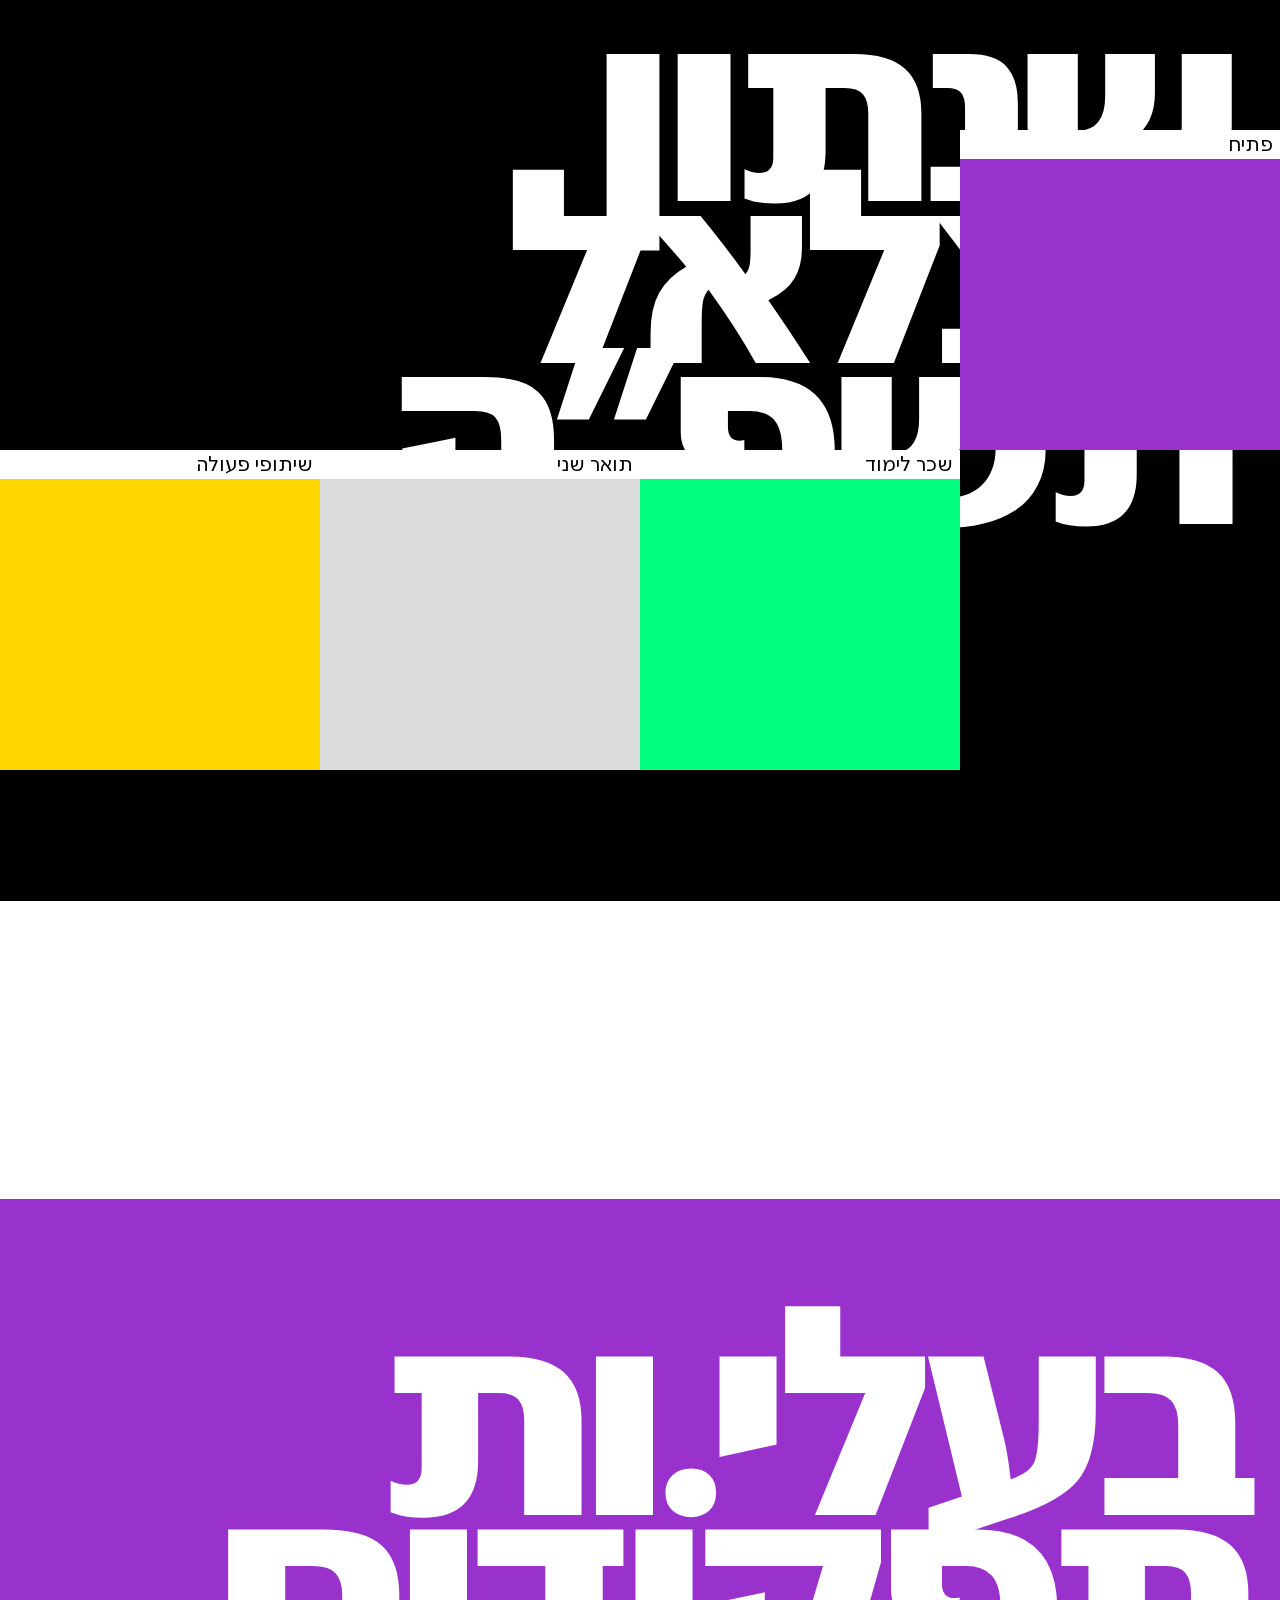
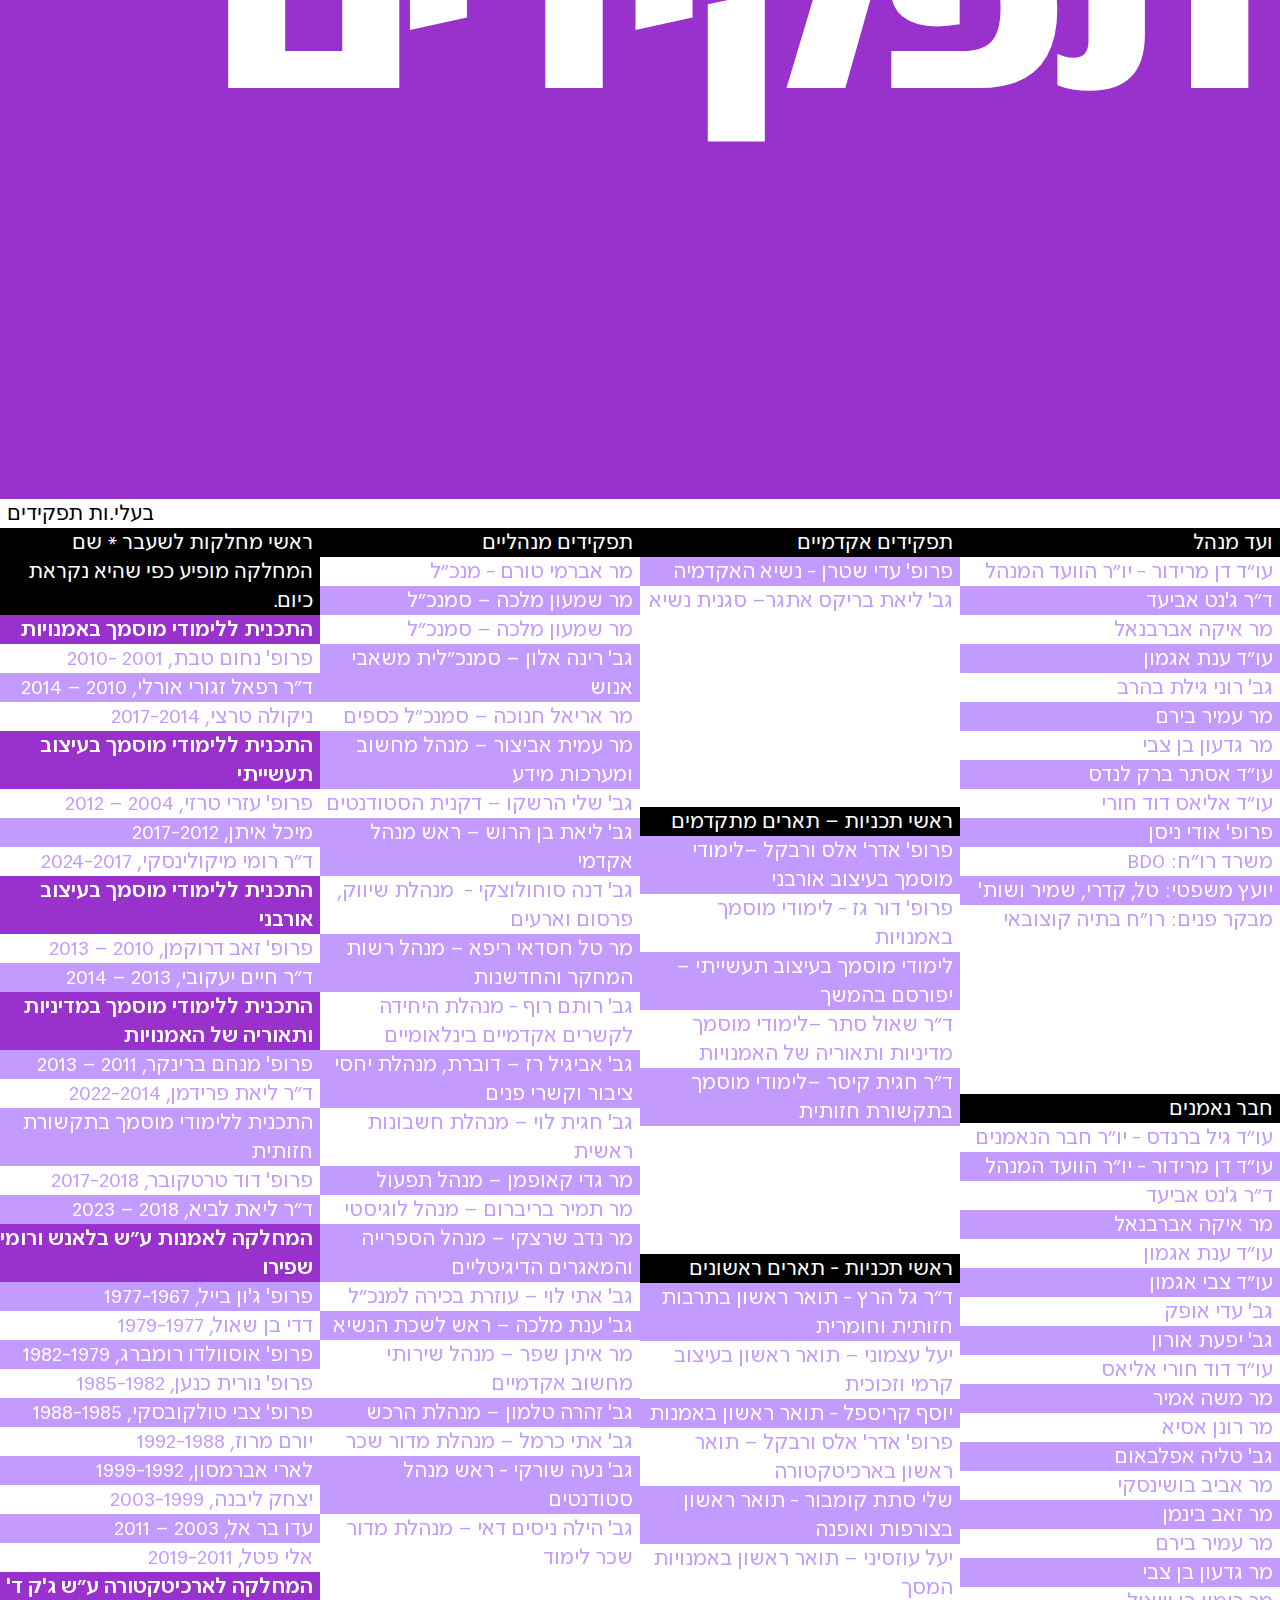
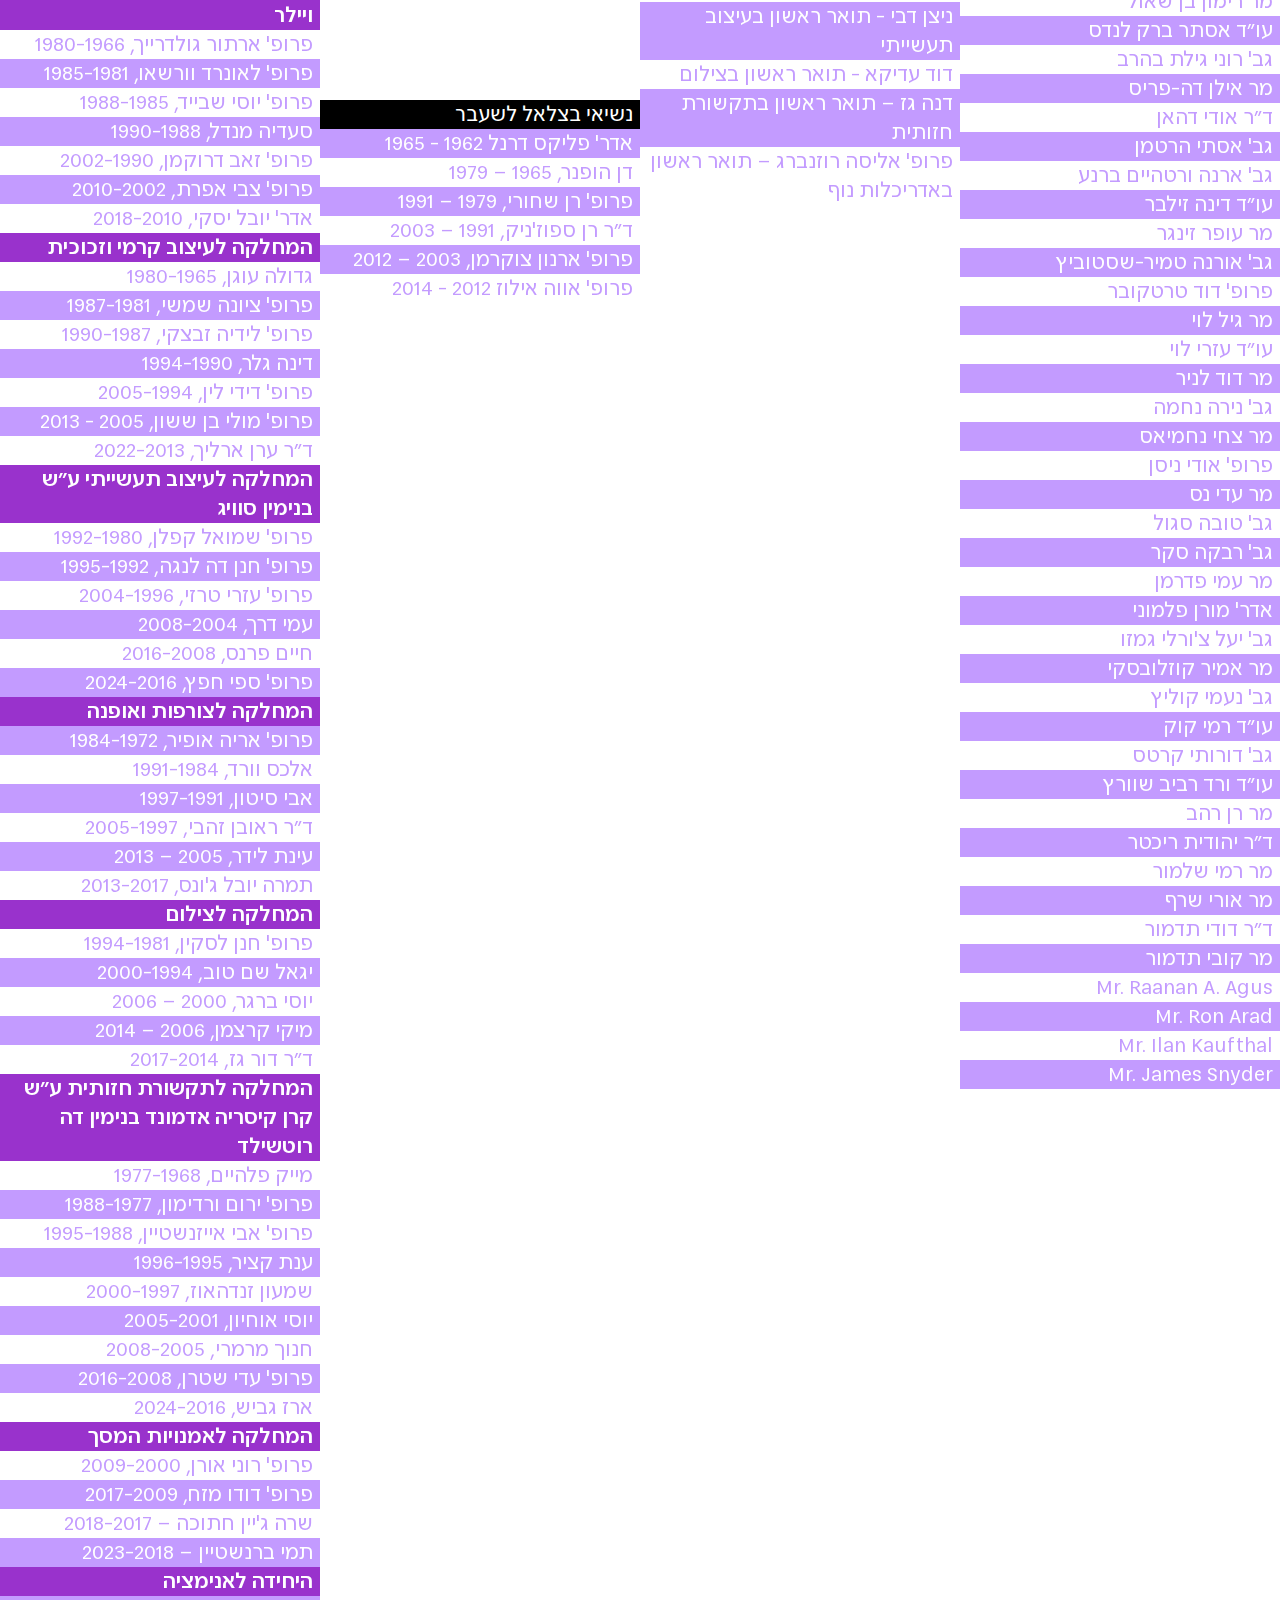
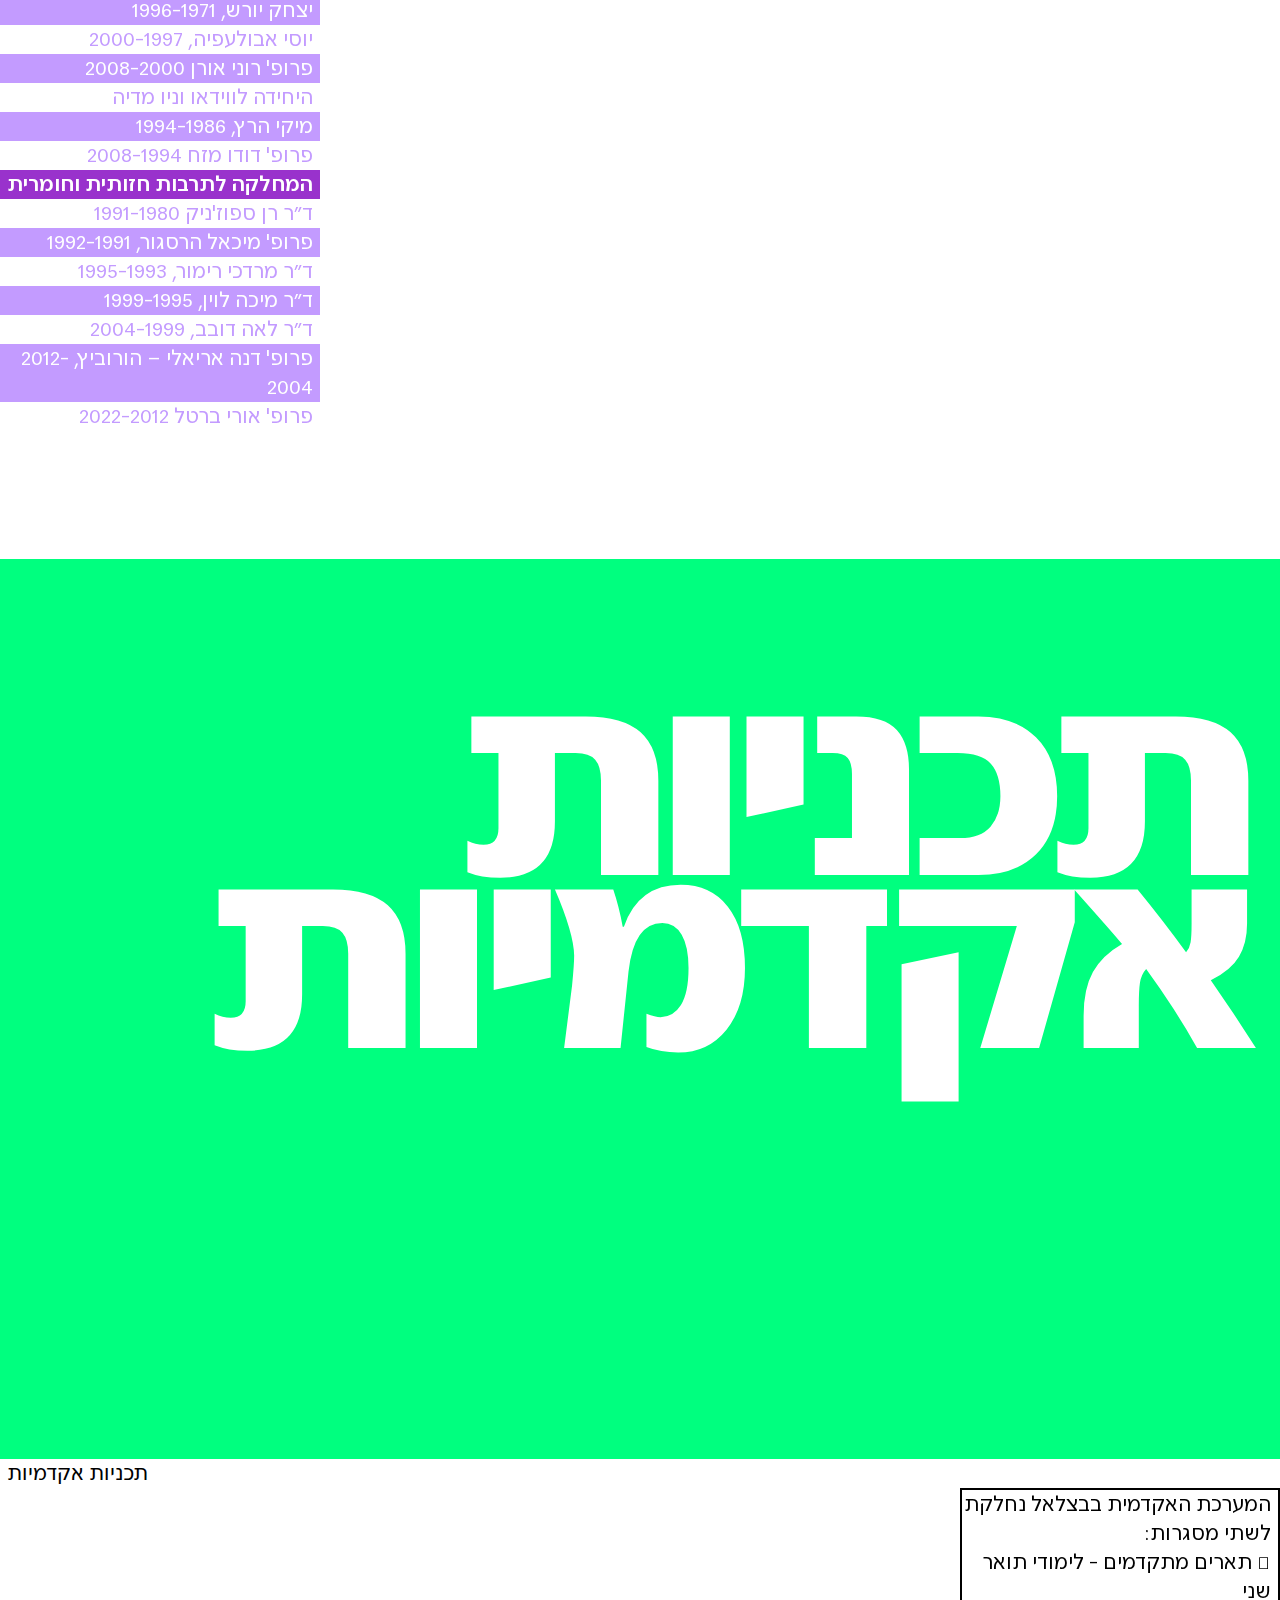
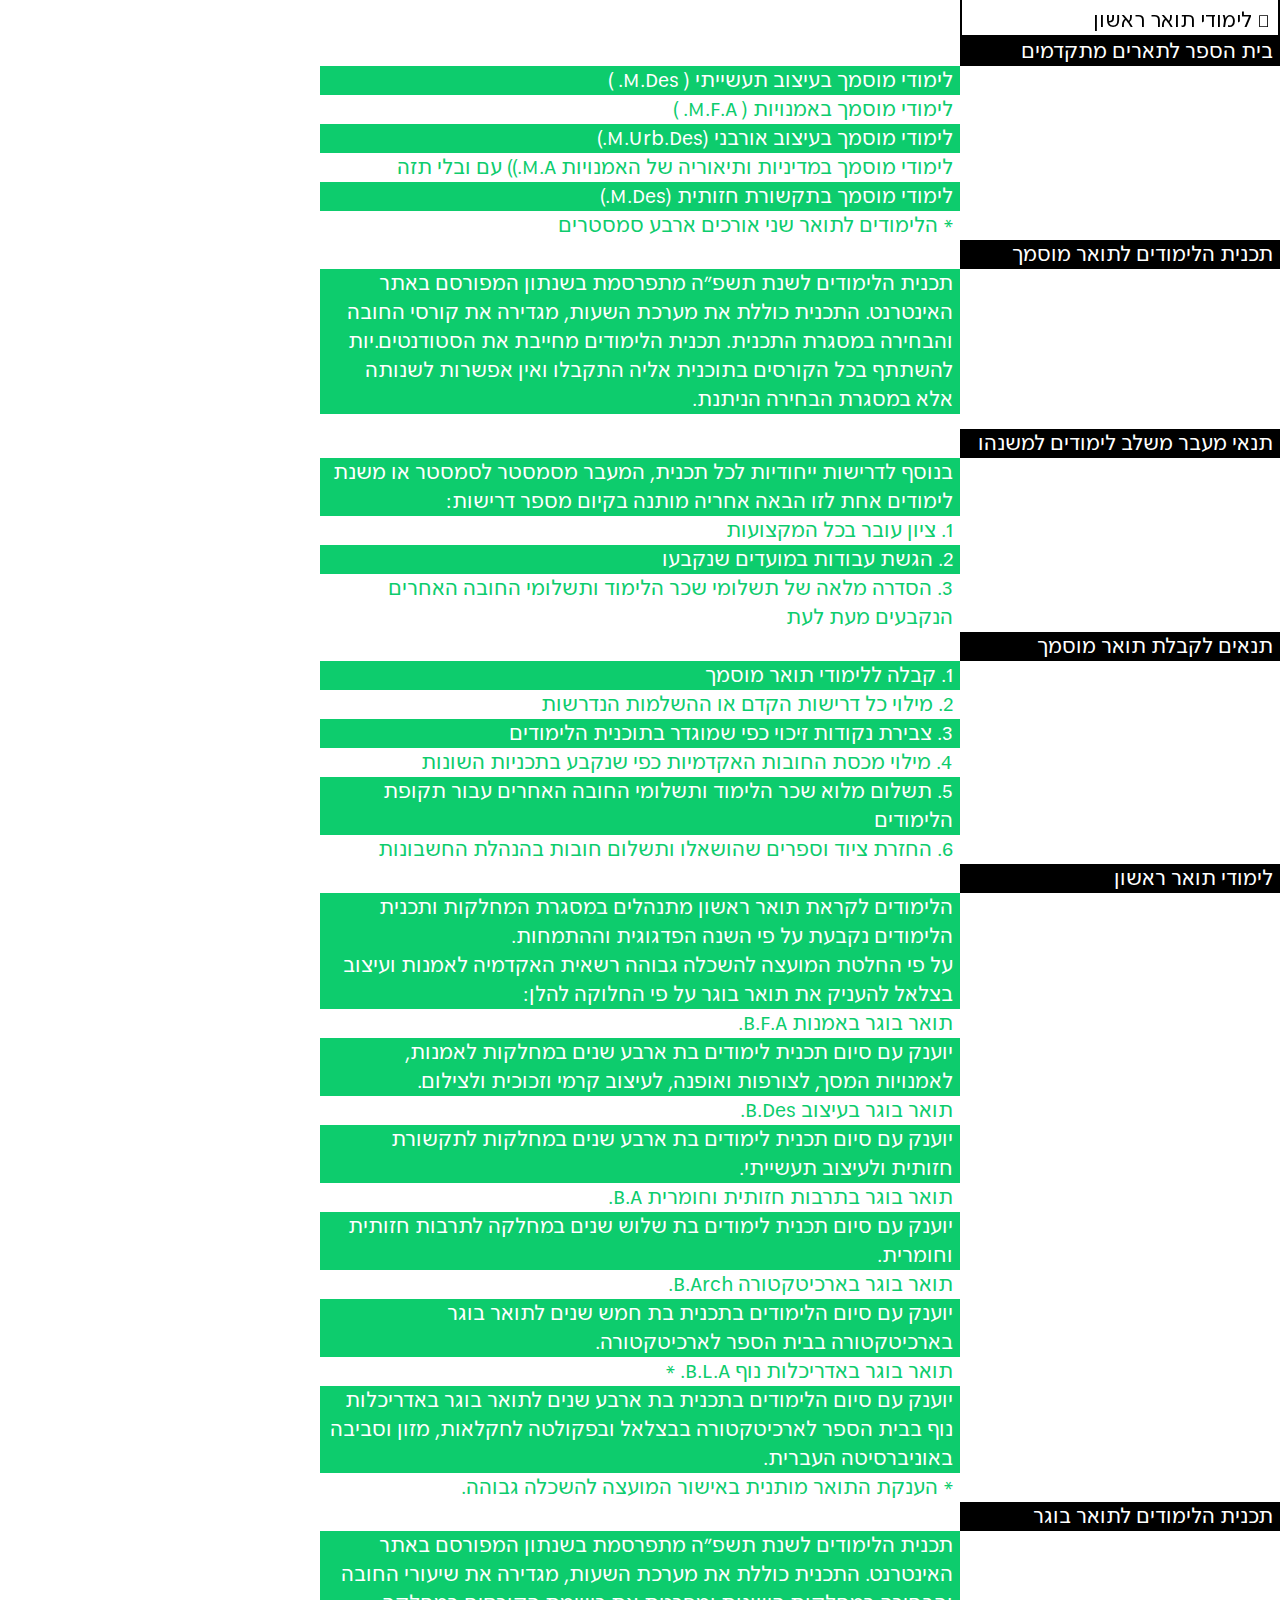
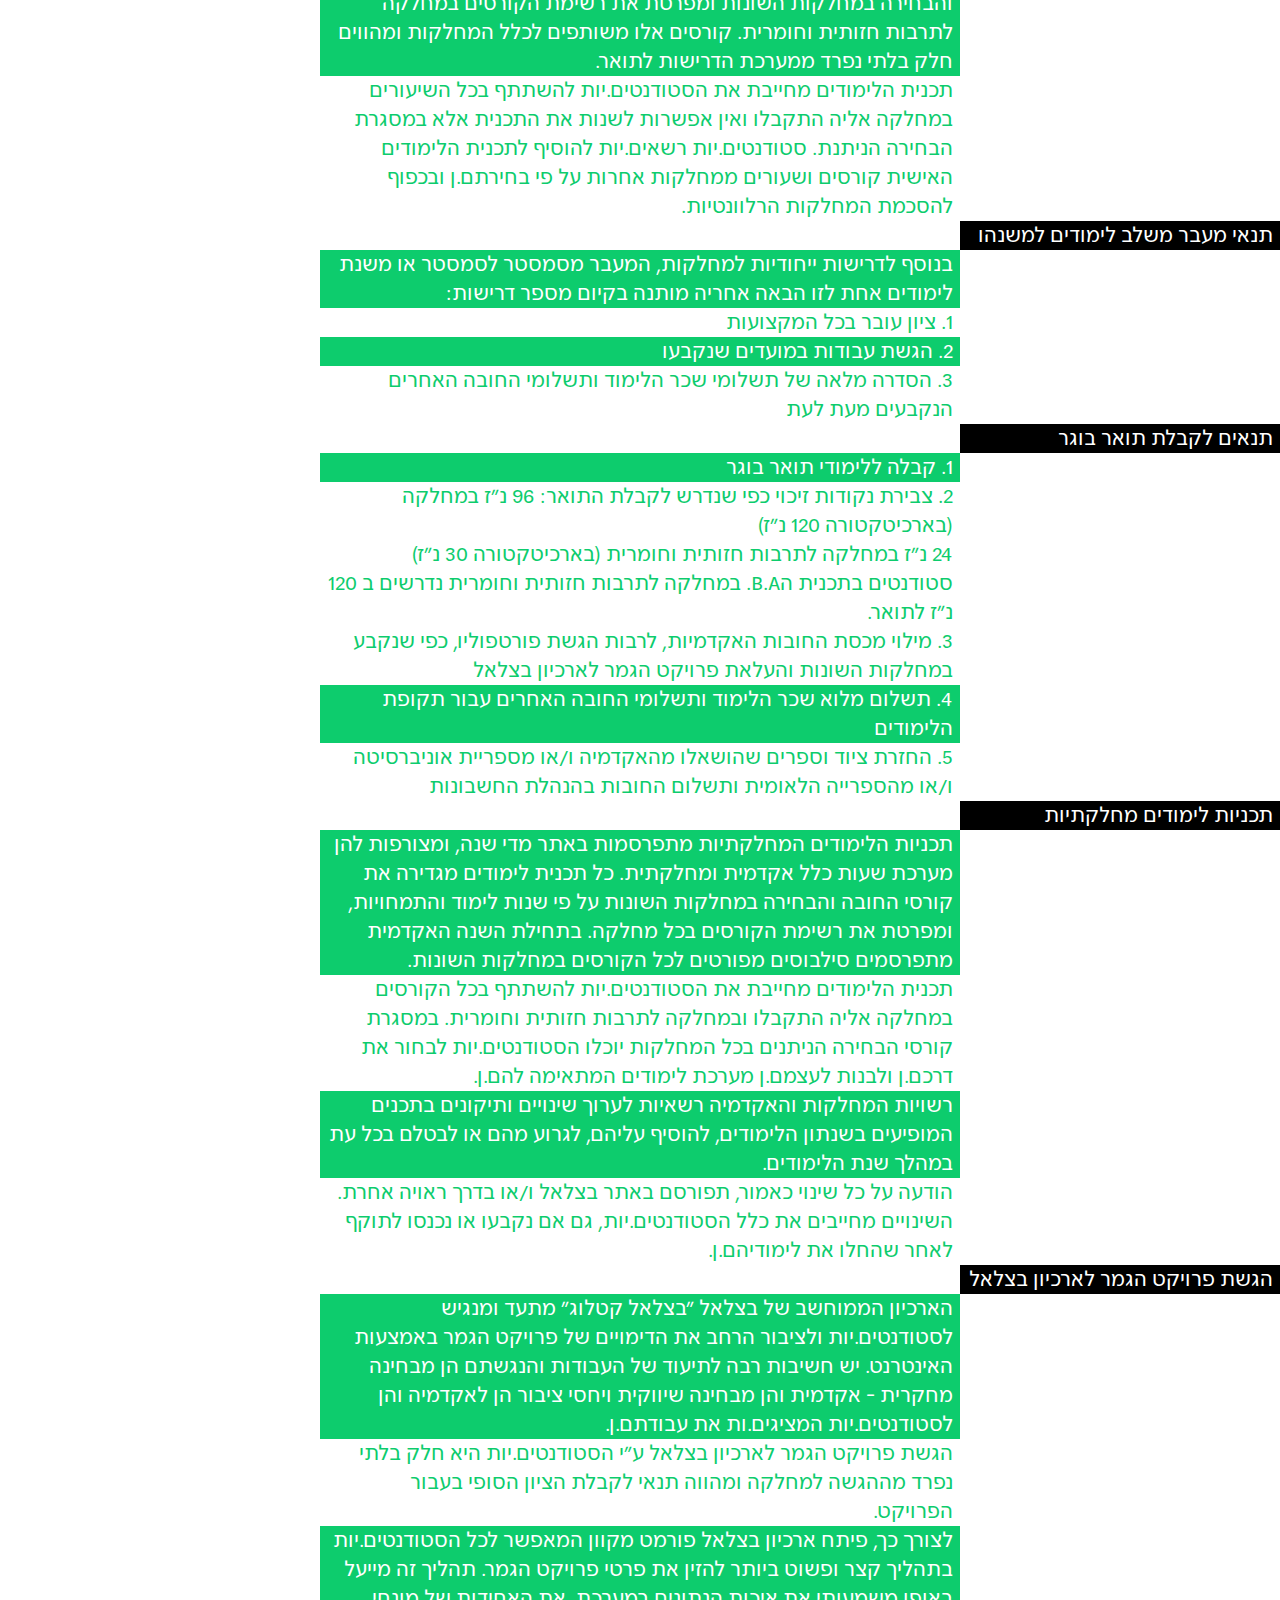
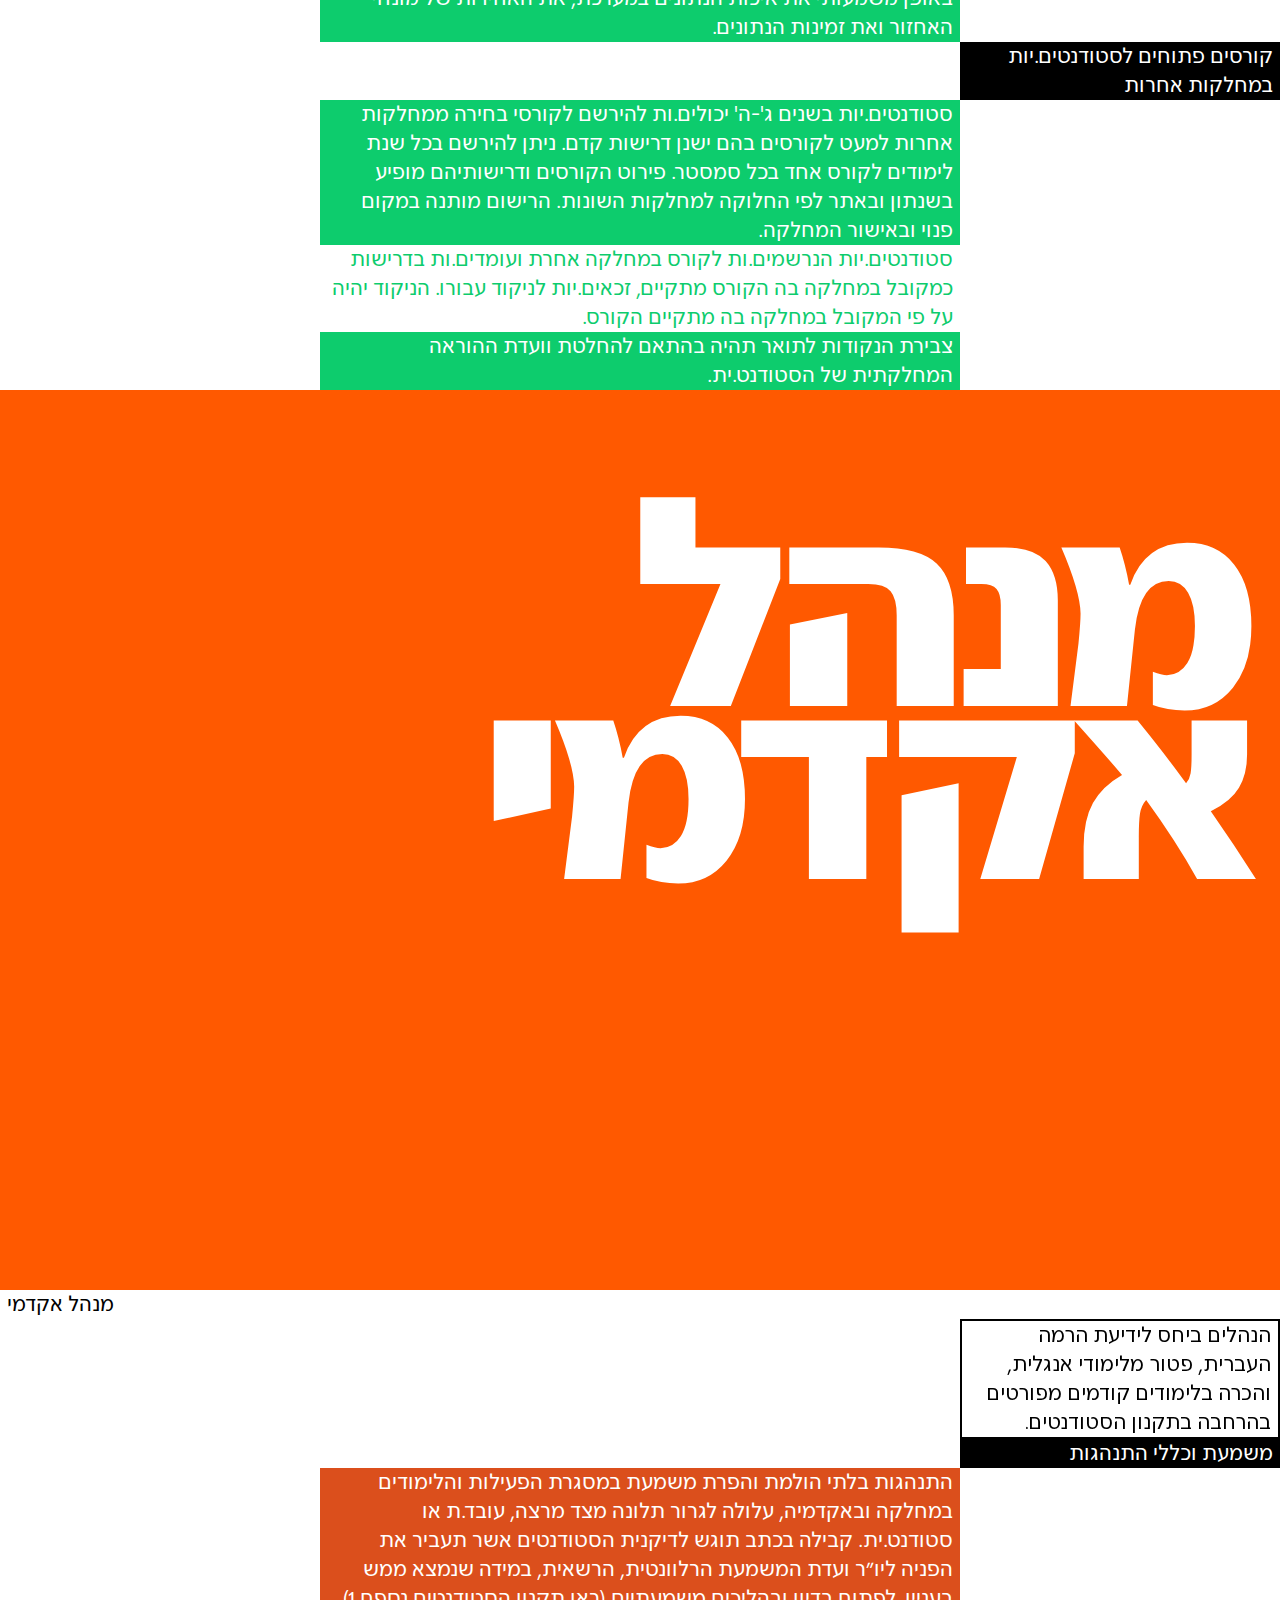
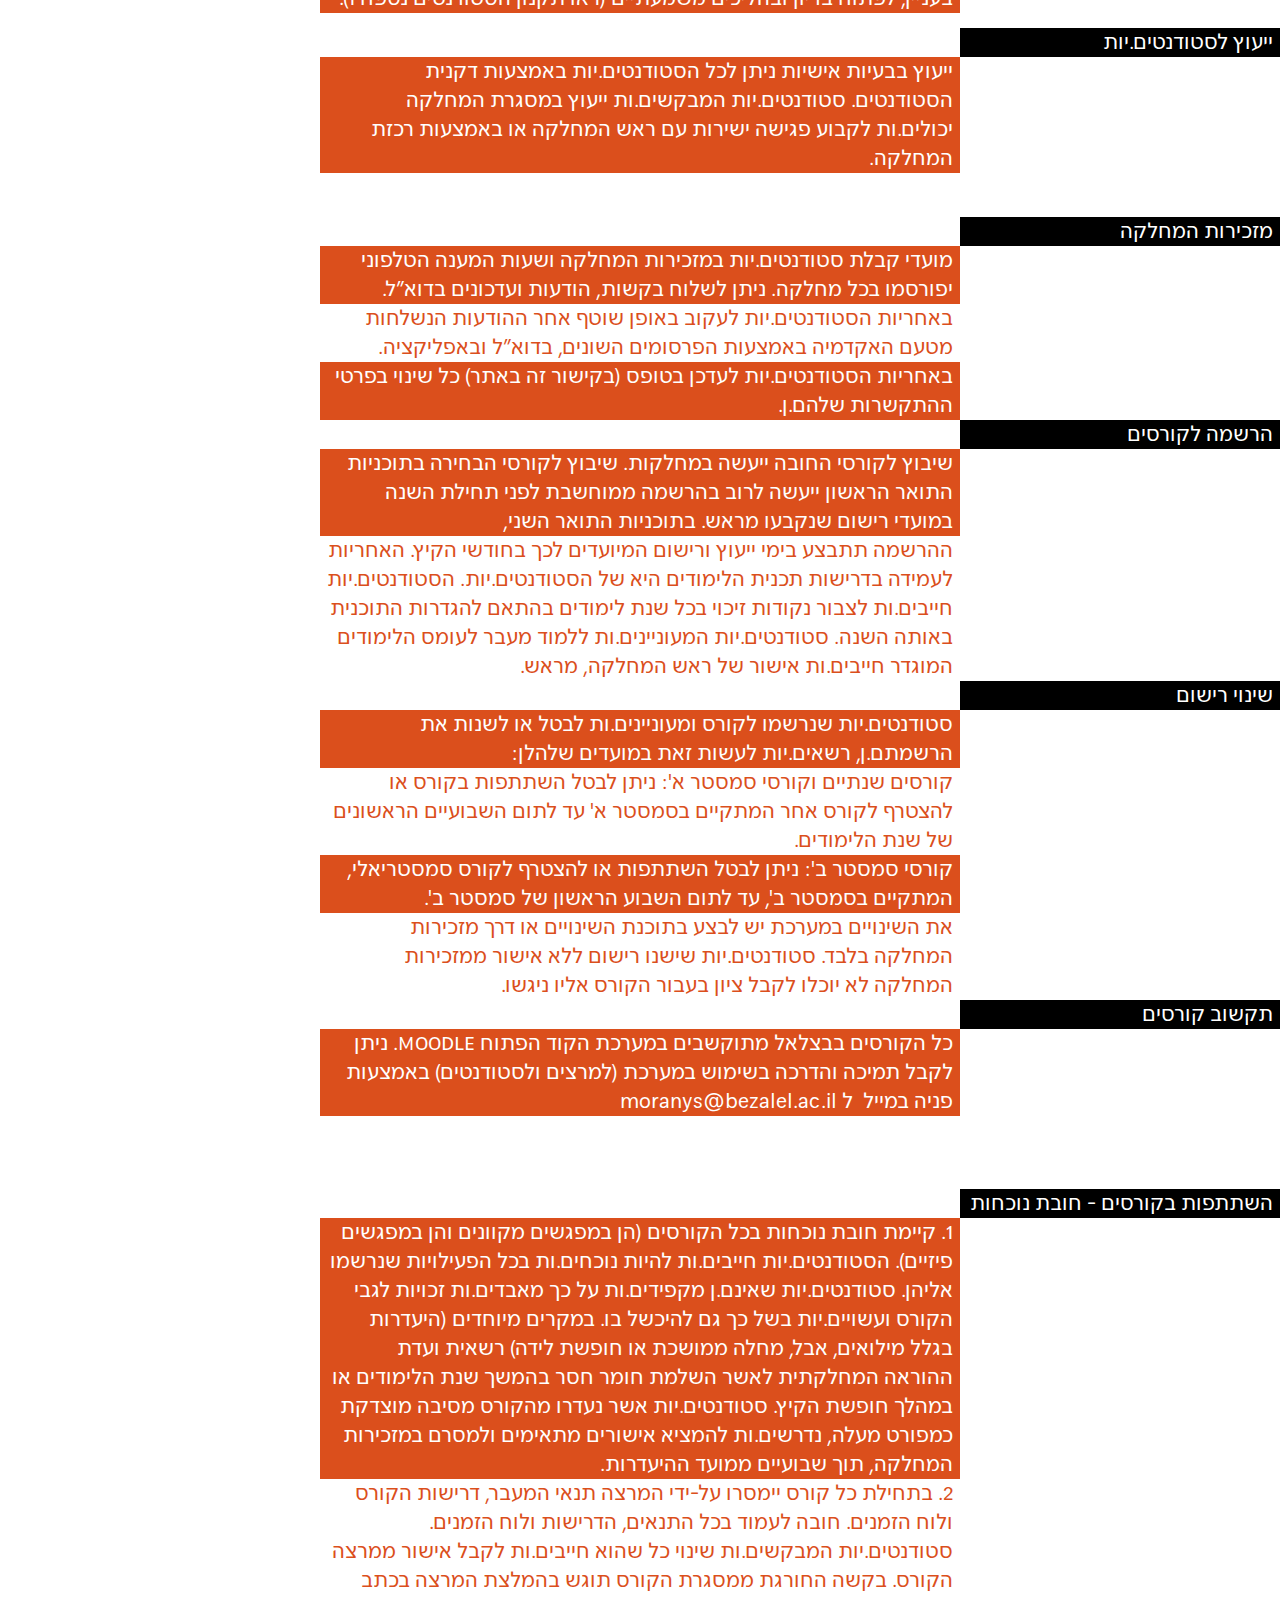
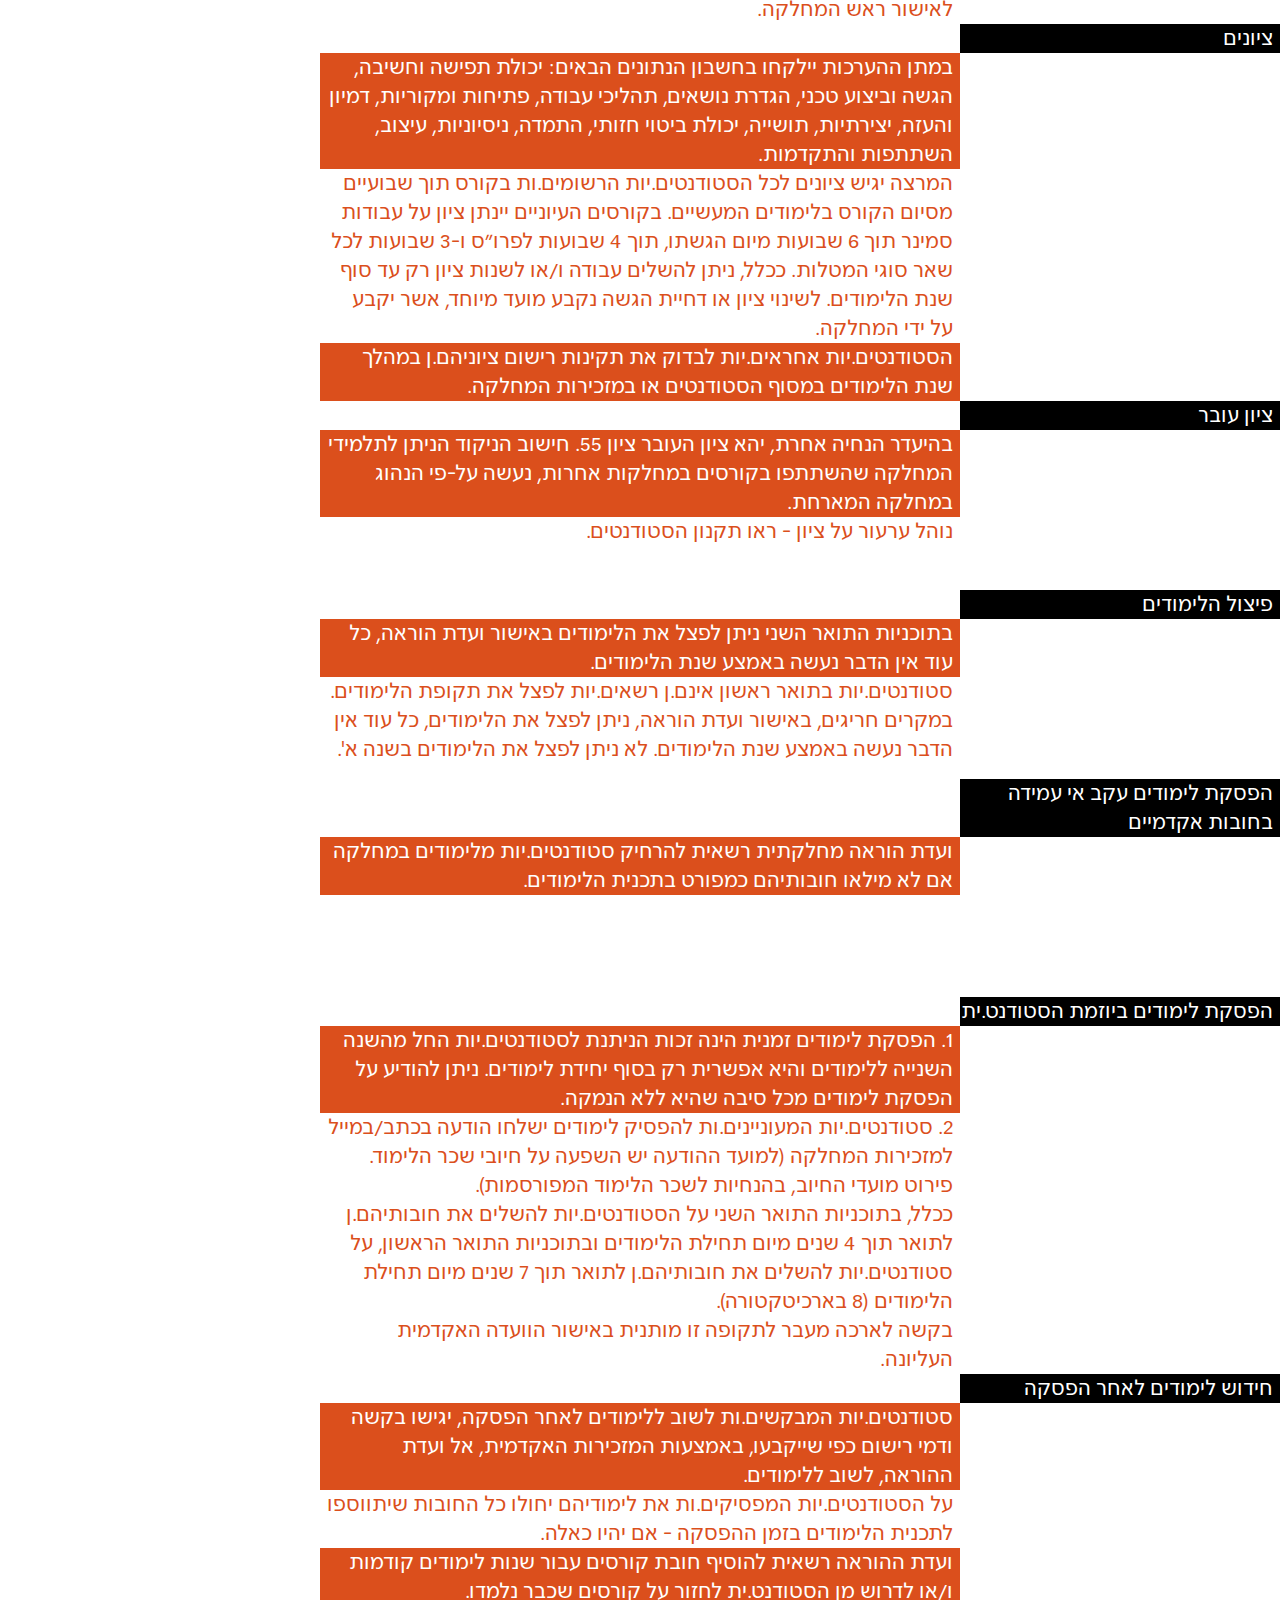
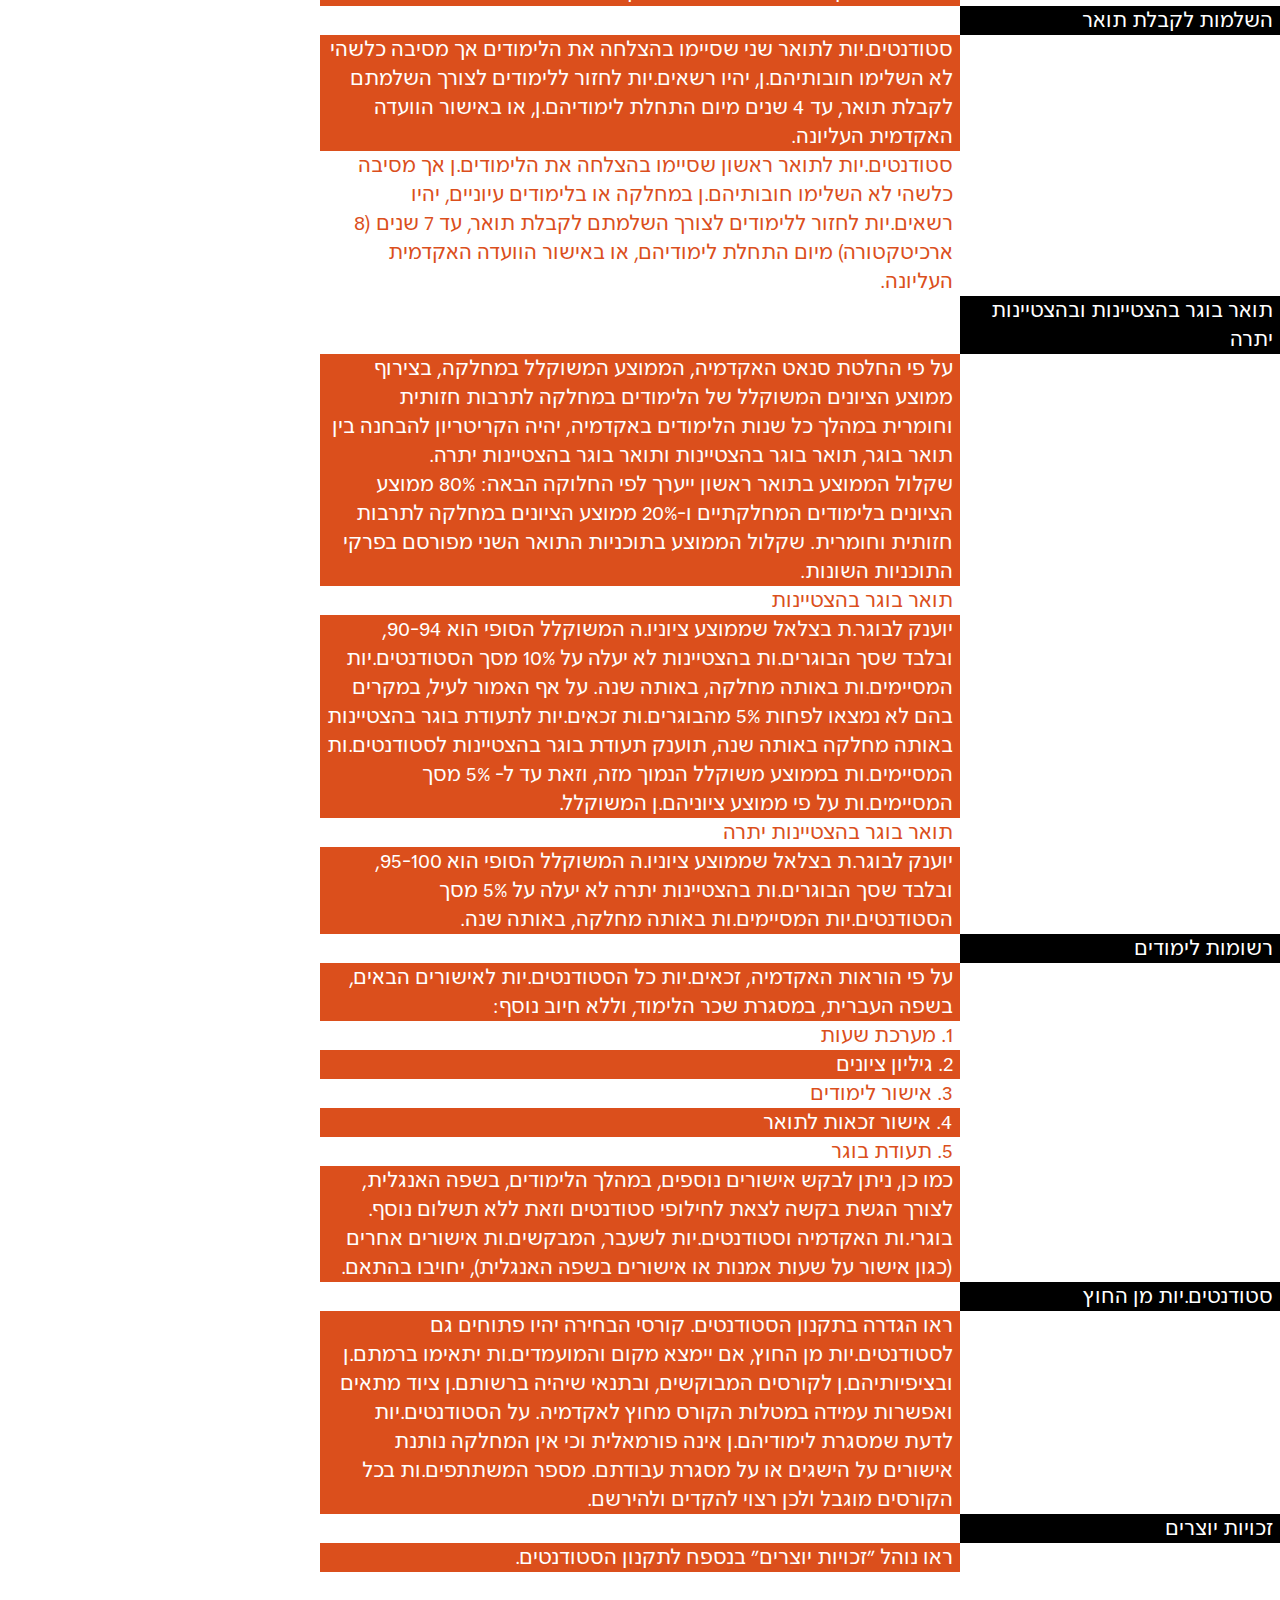
<file: index.html>
<!DOCTYPE html>
<html lang="he" dir="rtl">
    <head>
    <meta charset="UTF-8">
    <meta name="viewport" content="width=device-width, initial-scale=1.0">
    <link rel="stylesheet" href="style.css">
    <title>Shnaton</title>
</head>
<body>
    
    <div class="wrapper">
        <div class="site-header">
            <div class="site-header-title">
                <p>
                    שנתון בצלאל
                </p>
            </div>
            <a href="opening.html">
                <div class="nav-item">
                    פתיח
                    <div class="nav-beam" id="opening1"></div>
                </div>
            </a>
            <a href="calendar.html">
                <div class="nav-item">
                    לוח שנה
                    <div class="nav-beam" id="calendar1"></div>
                </div>
            </a>
            <a href="tuition.html">
                <div class="nav-item" >
                    שכר לימוד
                    <div class="nav-beam" id="tuition1"></div>
                </div>
            </a>
            <a href="first.html">
                <div class="nav-item" >
                    <div class="nav-item" >
                        תואר ראשון    
                        <div class="nav-beam"  id="bachelors-beam"></div>
                    </div>
                </div>
            </a>
            <a href="second.html">
                <div class="nav-item">
                    <div class="nav-item">
                        תואר שני    
                        <div class="nav-beam" id="masters-beam"></div>
                    </div>
                </div>
            </a>
            <a href="partners.html">
                <div class="nav-item">
                    שיתופי פעולה
                    <div class="nav-beam" id="partners-beam"></div>
                </div>
            </a>
        </div>

        <div class="site-content-page-header  drop-down">
            <div class="site-content-page-header-title">
                <p>
                    שנתון בצלאל תשפ״ה   
                </p>
            </div>
            <div class="site-content-page-header-body">
                <a href="opening.html">
                    
                    <div class="site-content-page-header-body-0">
                        <p id="dropdown-card-text">
                            פתיח
                        </p>
                    </div>
                </a>
                <a href="calendar.html">    
                    <div class="site-content-page-header-body-1">
                        <p id="dropdown-card-text">
                            לוח שנה
                        </p>
                    </div>
                </a>
                <a href="tuition.html">
                    <div class="site-content-page-header-body-2">
                        <p id="dropdown-card-text">
                            שכר לימוד
                        </p>
                    </div>
                </a>
                <a href="first.html">
                    <div class="site-content-page-header-body-3">
                        <p id="dropdown-card-text">
                            תואר ראשון
                        </p>
                    </div>
                </a>
                <a href="second.html">
                    <div class="site-content-page-header-body-4">
                        <p id="dropdown-card-text">
                            תואר שני
                        </p>
                    </div>
                </a>
                <a href="partners.html">
                    <div class="site-content-page-header-body-5">
                        <p id="dropdown-card-text">
                            שיתופי פעולה
                        </p>
                    </div>
                </a>
            </div>

        </div>
        
        

        <div class="site-content">
            <div class="site-content-page-opening-background">
                <div class="site-content-page-opening">
                    <div class="site-content-page-opening-title" id="opening-title">
                        <p>
                             פתיח תשפ״ה
                        </p>
                    </div> 
                </div>
                <div class="site-content-page-opening-disclaimer"  id="disclaimer">
                    <p><b>שינויים בשנתון בצלאל</b> 
                         המחלקות והאקדמיה רשאיות לערוך שינויים בתכנים המופיעים בשנתון זה,
                        להוסיף עליהם, לגרוע מהם או לבטלם בכל עת במהלך שנת הלימודים. הודעה על כל שינוי
                        כאמור, תפורסם באתר בצלאל ו/או בדרך ראויה אחרת. השינויים מחייבים את כלל
                        הסטודנטים.יות, גם אם נקבעו או נכנסו לתוקף לאחר שהחלו את לימודיהם.ן.
                    </p>
                </div>
                <a href="#disclaimer">
                    <div class="site-content-page-opening-contents-title" id="contents">
                        <p>

                            תוכן עניינים
                        </p>
                    </div>
                </a>
                <div class="site-content-page-opening-contents">
                    <div class="site-content-page-opening-contents-items">
                        <a href="#divider0">
                            בעלי.ות תפקידים
                        </a>
                        <a href="#divider1">
                            תכניות אקדמיות
                        </a>
                        <a href="#divider2">
                            מנהל אקדמי
                        </a>
                        <!-- <p>
                            חילופי סטודנטים                            
                        </p>
                        <p>
                            דקנאט הסטודנטים
                        </p>
                        <p>
                            נוהלי עבודה ובטיחות
                        </p>
                        <p>
                            מחסן ציוד מרכזי
                        </p>
                        <p>
                            ספריות בצלאל והמאגרים הדיגיטליים
                        </p>
                        <p>
                            איגוד הסטודנטיות והסטודנטים בצלאל
                        </p>
                        <p>
                            פרטי קשר
                        </p> -->
                    </div>
                </div>
                <div class="site-content-page-opening-body">
                    <div class="site-content-page-opening-body-divider0" id="divider0">
                        <div class="site-content-page-opening-body-divider0-title">
                            <p>
                                בעלי.ות תפקידים
                            </p>
                        </div> 
                    </div>
                    <div class="site-content-page-opening-body-positions">
                        <div class="site-content-page-opening-body-positions-title">
                            <p>
                                בעלי.ות תפקידים
                            </p>
                        </div>
                        <div class="site-content-page-opening-body-positions-body">
                            <div class="positions-section1">
                                <div class="site-content-page-opening-body-positions-body-administration">
                                    <div class="site-content-page-opening-body-positions-body-administration-title">
                                        <p>
                                            ועד מנהל
                                        </p>
                                    </div>
                                    <div class="site-content-page-opening-body-positions-body-administration-items">
                                        <p>
                                            עו״ד דן מרידור - יו״ר הוועד המנהל
                                        </p>
                                        <p>
                                            ד״ר ג&#39;נט אביעד
                                        </p>
                                        <p>
                                            מר איקה אברבנאל
                                        </p>
                                        <p>
                                            עו״ד ענת אגמון
                                        </p>
                                        <p>
                                            גב&#39; רוני גילת בהרב
                                        </p>
                                        <p>
                                            מר עמיר בירם
                                        </p>
                                        <p>
                                            מר גדעון בן צבי
                                        </p>
                                        <p>
                                            עו״ד אסתר ברק לנדס
                                        </p>
                                        <p>
                                            עו״ד אליאס דוד חורי
                                        </p>
                                        <p>
                                            פרופ&#39; אודי ניסן
                                        </p>
                                        <p>
                                            משרד רו״ח: BDO
                                        </p>
                                        <p>
                                            יועץ משפטי: טל, קדרי, שמיר ושות&#39;
                                        </p>
                                        <p>
                                            מבקר פנים: רו״ח בתיה קוצובאי
                                        </p>
                                    </div>
                                </div>
                                <div class="site-content-page-opening-body-positions-body-loyalists">
                                    <div class="site-content-page-opening-body-positions-body-loyalists-title">
                                        <p>
                                            חבר נאמנים
                                        </p>
                                    </div>
                                    <div class="site-content-page-opening-body-positions-body-loyalists-items">
                                        <p>
                                            עו״ד גיל ברנדס - יו״ר חבר הנאמנים
                                        </p>
                                        <p>
                                            עו״ד דן מרידור - יו״ר הוועד המנהל
                                        </p>
                                        <p>
                                            ד״ר ג&#39;נט אביעד
                                        </p>
                                        <p>
                                            מר איקה אברבנאל
                                        </p>
                                        <p>
                                            עו״ד ענת אגמון
                                        </p>
                                        <p>
                                            עו״ד צבי אגמון
                                        </p>
                                        <p>
                                            גב&#39; עדי אופק
                                        </p>
                                        <p>
                                            גב&#39; יפעת אורון
                                        </p>
                                        <p>
                                            עו״ד דוד חורי אליאס
                                        </p>
                                        <p>
                                            מר משה אמיר
                                        </p>
                                        <p>
                                            מר רונן אסיא
                                        </p>
                                        <p>
                                            גב&#39; טליה אפלבאום
                                        </p>
                                        <p>
                                            מר אביב בושינסקי
                                        </p>
                                        <p>
                                            מר זאב בינמן
                                        </p>
                                        <p>
                                            מר עמיר בירם
                                        </p>
                                        <p>
                                            מר גדעון בן צבי
                                        </p>
                                        <p>
                                            מר רימון בן שאול
                                        </p>
                                        <p>
                                            עו״ד אסתר ברק לנדס
                                        </p>
                                        <p>
                                            גב&#39; רוני גילת בהרב
                                        </p>
                                        <p>
                                            מר אילן דה-פריס
                                        </p>
                                        <p>
                                            ד״ר אודי דהאן
                                        </p>
                                        <p>
                                            גב&#39; אסתי הרטמן
                                        </p>
                                        <p>
                                            גב&#39; ארנה ורטהיים ברנע
                                        </p>
                                        <p>
                                            עו״ד דינה זילבר
                                        </p>
                                        <p>
                                            מר עופר זינגר
                                        </p>
                                        <p>
                                            גב&#39; אורנה טמיר-שסטוביץ
                                        </p>
                                        <p>
                                            פרופ&#39; דוד טרטקובר
                                        </p>
                                        <p>
                                            מר גיל לוי
                                        </p>
                                        <p>
                                            עו״ד עזרי לוי
                                        </p>
                                        <p>
                                            מר דוד לניר
                                        </p>
                                        <p>
                                            גב&#39; נירה נחמה
                                        </p>
                                        <p>
                                            מר צחי נחמיאס
                                        </p>
                                        <p>
                                            פרופ&#39; אודי ניסן
                                        </p>
                                        <p>
                                            מר עדי נס
                                        </p>
                                        <p>
                                            גב&#39; טובה סגול
                                        </p>
                                        <p>
                                            גב&#39; רבקה סקר
                                        </p>
                                        <p>
                                            מר עמי פדרמן
                                        </p>
                                        <p>
                                            אדר&#39; מורן פלמוני
                                        </p>
                                        <p>
                                            גב&#39; יעל צ&#39;ורלי גמזו
                                        </p>
                                        <p>
                                            מר אמיר קוזלובסקי
                                        </p>
                                        <p>
                                            גב&#39; נעמי קוליץ
                                        </p>
                                        <p>
                                            עו״ד רמי קוק
                                        </p>
                                        <p>
                                            גב&#39; דורותי קרטס
                                        </p>
                                        <p>
                                            עו״ד ורד רביב שוורץ
                                        </p>
                                        <p>
                                            מר רן רהב
                                        </p>
                                        <p>
                                            ד״ר יהודית ריכטר
                                        </p>
                                        <p>
                                            מר רמי שלמור
                                        </p>
                                        <p>
                                            מר אורי שרף
                                        </p>
                                        <p>
                                            ד״ר דודי תדמור
                                        </p>
                                        <p>
                                            מר קובי תדמור
                                        </p>
                                        <p>
                                            Mr. Raanan A. Agus
                                        </p>
                                        <p>
                                            Mr. Ron Arad
                                        </p>
                                        <p>
                                            Mr. Ilan Kaufthal
                                        </p>
                                        <p>
                                            Mr. James Snyder
                                        </p>
                                    </div>
                                </div>
                            </div>
                            <div class="positions-section2">
                                <div class="site-content-page-opening-body-positions-body-academicpositions">
                                    <div class="site-content-page-opening-body-positions-body-academicpositions-title">
                                        <p>
                                            תפקידים אקדמיים
                                        </p>
                                    </div>
                                    <div class="site-content-page-opening-body-positions-body-academicpositions-items">
                                        <p>
                                            פרופ&#39; עדי שטרן - נשיא האקדמיה
                                        </p>
                                        <p>
                                            גב&#39; ליאת בריקס אתגר– סגנית נשיא
                                        </p>
                                    </div>
                                </div>
                                <div class="site-content-page-opening-body-positions-body-advancedheads">
                                    <div class="site-content-page-opening-body-positions-body-advancedheads-title">
                                        <p>
                                            ראשי תכניות – תארים מתקדמים
                                        </p>
                                    </div>
                                    <div class="site-content-page-opening-body-positions-body-advancedheads-items">
                                        <p>
                                            פרופ&#39; אדר&#39; אלס ורבקל –לימודי מוסמך בעיצוב אורבני
                                        </p>
                                        <p>
                                            פרופ&#39; דור גז - לימודי מוסמך באמנויות
                                        </p>
                                        <p>
                                            לימודי מוסמך בעיצוב תעשייתי – יפורסם בהמשך
                                        </p>
                                        <p>
                                            ד״ר שאול סתר –לימודי מוסמך מדיניות ותאוריה של האמנויות
                                        </p>
                                        <p>
                                            ד״ר חגית קיסר –לימודי מוסמך בתקשורת חזותית
                                        </p>                            
                                    </div>
                                </div>
                                <div class="site-content-page-opening-body-positions-body-mainheads">
                                    <div class="site-content-page-opening-body-positions-body-mainheads-title">
                                        <p>
                                            ראשי תכניות - תארים ראשונים
                                        </p>
                                    </div>
                                    <div class="site-content-page-opening-body-positions-body-mainheads-items">
                                        <p>
                                            ד״ר גל הרץ - תואר ראשון בתרבות חזותית וחומרית
                                        </p>
                                        <p>
                                            יעל עצמוני – תואר ראשון בעיצוב קרמי וזכוכית
                                        </p>
                                        <p>
                                            יוסף קריספל - תואר ראשון באמנות
                                        </p>
                                        <p>
                                            פרופ&#39; אדר&#39; אלס ורבקל – תואר ראשון בארכיטקטורה
                                        </p>
                                        <p>
                                            שלי סתת קומבור - תואר ראשון בצורפות ואופנה
                                        </p>
                                        <p>
                                            יעל עוזסיני – תואר ראשון באמנויות המסך
                                        </p>
                                        <p>
                                            ניצן דבי - תואר ראשון בעיצוב תעשייתי
                                        </p>
                                        <p>
                                            דוד עדיקא - תואר ראשון בצילום
                                        </p>
                                        <p>
                                            דנה גז – תואר ראשון בתקשורת חזותית
                                        </p>
                                        <p>
                                            פרופ&#39; אליסה רוזנברג – תואר ראשון באדריכלות נוף
                                        </p>                                                 
                                    </div>
                                </div>
                            </div>
                            <div class="positions-section3">

                                
                                <div class="site-content-page-opening-body-positions-body-administrative">
                                    <div class="site-content-page-opening-body-positions-body-administrative-title">
                                        <p>
                                            תפקידים מנהליים
                                        </p>
                                    </div>
                                    <div class="site-content-page-opening-body-positions-body-administrative-items">
                                        <p>
                                            מר אברמי טורם - מנכ״ל
                                        </p>
                                        <p>
                                            מר שמעון מלכה – סמנכ״ל
                                        </p>
                                        <p>
                                            מר שמעון מלכה – סמנכ״ל
                                        </p>
                                        <p>
                                            גב&#39; רינה אלון – סמנכ״לית משאבי אנוש
                                        </p>
                                        <p>
                                            מר אריאל חנוכה – סמנכ״ל כספים
                                        </p>
                                        <p>
                                            מר עמית אביצור – מנהל מחשוב ומערכות מידע
                                        </p>
                                        <p>
                                            גב&#39; שלי הרשקו – דקנית הסטודנטים
                                        </p>
                                        <p>
                                            גב&#39; ליאת בן הרוש – ראש מנהל אקדמי
                                        </p>
                                        <p>
                                            גב&#39; דנה סוחולוצקי -  מנהלת שיווק, פרסום וארעים
                                        </p>
                                        <p>
                                            מר טל חסדאי ריפא – מנהל רשות המחקר והחדשנות
                                        </p>
                                        <p>
                                            גב&#39; רותם רוף - מנהלת היחידה לקשרים אקדמיים בינלאומיים
                                        </p>
                                        <p>
                                            גב&#39; אביגיל רז – דוברת, מנהלת יחסי ציבור וקשרי פנים
                                        </p>
                                        <p>
                                            גב&#39; חגית לוי – מנהלת חשבונות ראשית
                                        </p>
                                        <p>
                                            מר גדי קאופמן – מנהל תפעול
                                        </p>
                                        <p>
                                            מר תמיר בריברום – מנהל לוגיסטי
                                        </p>
                                        <p>
                                            מר נדב שרצקי – מנהל הספרייה והמאגרים הדיגיטליים
                                        </p>
                                        <p>
                                            גב&#39; אתי לוי – עוזרת בכירה למנכ״ל
                                        </p>
                                        <p>
                                            גב&#39; ענת מלכה – ראש לשכת הנשיא
                                        </p>
                                        <p>
                                            מר איתן שפר – מנהל שירותי מחשוב אקדמיים
                                        </p>
                                        <p>
                                            גב&#39; זהרה טלמון – מנהלת הרכש
                                        </p>
                                        <p>
                                            גב&#39; אתי כרמל – מנהלת מדור שכר
                                        </p>
                                        <p>
                                            גב&#39; נעה שורקי - ראש מנהל סטודנטים
                                        </p>
                                        <p>
                                            גב&#39; הילה ניסים דאי – מנהלת מדור שכר לימוד
                                        </p>
                                    </div>
                                </div>  
                                <div class="site-content-page-opening-body-positions-body-pastpresidents">
                                    <div class="site-content-page-opening-body-positions-body-pastpresidents-title">
                                        <p>
                                            נשיאי בצלאל לשעבר
                                        </p>
                                    </div>
                                    <div class="site-content-page-opening-body-positions-body-pastpresidents-items">
                                        <p>
                                            אדר&#39; פליקס דרנל 1962 - 1965
                                        </p>
                                        <p>
                                            דן הופנר, 1965 – 1979
                                        </p>
                                        <p>
                                            פרופ&#39; רן שחורי, 1979 – 1991
                                        </p>
                                        <p>
                                            ד״ר רן ספוז&#39;ניק, 1991 – 2003
                                        </p>
                                        <p>
                                            פרופ&#39; ארנון צוקרמן, 2003 – 2012
                                        </p>
                                        <p>
                                            פרופ&#39; אווה אילוז 2012 - 2014
                                        </p>                                    
                                    </div>
                                </div>
                            </div>
                            <div class="positions-section4">
                                
                                <div class="site-content-page-opening-body-positions-body-pastpresidents">
                                    <div class="site-content-page-opening-body-positions-body-pastpresidents-title">
                                        <p>
                                            ראשי מחלקות לשעבר
                                        
                                            * שם המחלקה מופיע כפי שהיא נקראת כיום.                                    </p>
                                    </div>
                                    <div class="site-content-page-opening-body-positions-body-pastheads-items">
                                        <p id="pastheads-title">
                                            התכנית ללימודי מוסמך באמנויות                                    </p>
                                        <p>
                                            פרופ&#39; נחום טבת, 2001 -2010                                    </p>
                                        <p>
                                            ד״ר רפאל זגורי אורלי, 2010 – 2014                                    </p>
                                        <p>
                                            ניקולה טרצי, 2017-2014                                    </p>
                                        <p id="pastheads-title">
                                            התכנית ללימודי מוסמך בעיצוב תעשייתי                                    </p>
                                        <p>
                                            פרופ&#39; עזרי טרזי, 2004 – 2012        
                                        </p>
                                        <p>
                                            מיכל איתן, 2017-2012
                                        </p>
                                        <p>
                                            ד״ר רומי מיקולינסקי, 2024-2017
                                        </p>
                                        <p id="pastheads-title">
                                            התכנית ללימודי מוסמך בעיצוב אורבני
                                        </p>
                                        <p>
                                            פרופ&#39; זאב דרוקמן, 2010 – 2013
                                        </p>
                                        <p>
                                            ד״ר חיים יעקובי, 2013 – 2014
                                        </p>
                                        <p id="pastheads-title">
                                            התכנית ללימודי מוסמך במדיניות ותאוריה של האמנויות
                                        </p>
                                        <p>
                                            פרופ&#39; מנחם ברינקר, 2011 – 2013
                                        </p>
                                        <p>
                                            ד״ר ליאת פרידמן, 2022-2014
                                        </p>
                                        <p>
                                            התכנית ללימודי מוסמך בתקשורת חזותית
                                        </p>
                                        <p>
                                            פרופ&#39; דוד טרטקובר, 2017-2018
                                        </p>
                                        <p>
                                            ד״ר ליאת לביא, 2018 – 2023
                                        </p>
                                        <p id="pastheads-title">
                                            המחלקה לאמנות ע״ש בלאנש ורומי שפירו
                                        </p>
                                        <p>
                                            פרופ&#39; ג&#39;ון בייל, 1977-1967
                                        </p>
                                        <p>
                                            דדי בן שאול, 1979-1977
                                        </p>
                                        <p>
                                            פרופ&#39; אוסוולדו רומברג, 1982-1979
                                        </p>
                                        <p>
                                            פרופ&#39; נורית כנען, 1985-1982
                                        </p>
                                        <p>
                                            פרופ&#39; צבי טולקובסקי, 1988-1985
                                        </p>
                                        <p>
                                            יורם מרוז, 1992-1988
                                        </p>
                                        <p>
                                            לארי אברמסון, 1999-1992
                                        </p>
                                        <p>
                                            יצחק ליבנה, 2003-1999
                                        </p>
                                        <p>
                                            עדו בר אל, 2003 – 2011
                                        </p>
                                        <p>
                                            אלי פטל, 2019-2011
                                        </p>
                                        <p id="pastheads-title">
                                            המחלקה לארכיטקטורה ע״ש ג&#39;ק ד&#39; ויילר
                                        </p>
                                        <p>
                                            פרופ&#39; ארתור גולדרייך, 1980-1966
                                        </p>
                                        <p>
                                            פרופ&#39; לאונרד וורשאו, 1985-1981
                                        </p>
                                        <p>
                                            פרופ&#39; יוסי שבייד, 1988-1985
                                        </p>
                                        <p>
                                            סעדיה מנדל, 1990-1988
                                        </p>
                                        <p>
                                            פרופ&#39; זאב דרוקמן, 2002-1990
                                        </p>
                                        <p>
                                            פרופ&#39; צבי אפרת, 2010-2002
                                        </p>
                                        <p>
                                            אדר&#39; יובל יסקי, 2018-2010
                                        </p>
                                        <p id="pastheads-title">
                                            המחלקה לעיצוב קרמי וזכוכית
                                        </p>
                                        <p>
                                            גדולה עוגן, 1980-1965
                                        </p>
                                        <p>
                                            פרופ&#39; ציונה שמשי, 1987-1981
                                        </p>
                                        <p>
                                            פרופ&#39; לידיה זבצקי, 1990-1987
                                        </p>
                                        <p>
                                            דינה גלר, 1994-1990
                                        </p>
                                        <p>
                                            פרופ&#39; דידי לין, 2005-1994
                                        </p>
                                        <p>
                                            פרופ&#39; מולי בן ששון, 2005 - 2013
                                        </p>
                                        <p>
                                            ד״ר ערן ארליך, 2022-2013
                                        </p>
                                        <p id="pastheads-title">
                                            המחלקה לעיצוב תעשייתי ע״ש בנימין סוויג
                                        </p>
                                        <p>
                                            פרופ&#39; שמואל קפלן, 1992-1980
                                        </p>
                                        <p>
                                            פרופ&#39; חנן דה לנגה, 1995-1992
                                        </p>
                                        <p>
                                            פרופ&#39; עזרי טרזי, 2004-1996
                                        </p>
                                        <p>
                                            עמי דרך, 2008-2004
                                        </p>
                                        <p>
                                            חיים פרנס, 2016-2008
                                        </p>
                                        <p>
                                            פרופ&#39; ספי חפץ, 2024-2016
                                        </p>
                                        <p id="pastheads-title">
                                            המחלקה לצורפות ואופנה
                                        </p>
                                        <p>
                                            פרופ&#39; אריה אופיר, 1984-1972
                                        </p>
                                        <p>
                                            אלכס וורד, 1991-1984
                                        </p>
                                        <p>
                                            אבי סיטון, 1997-1991
                                        </p>
                                        <p>
                                            ד״ר ראובן זהבי, 2005-1997
                                        </p>
                                        <p>
                                            עינת לידר, 2005 – 2013
                                        </p>
                                        <p>
                                            תמרה יובל ג&#39;ונס, 2013-2017
                                        </p>
                                        <p id="pastheads-title">
                                            המחלקה לצילום
                                        </p>
                                        <p>
                                            פרופ&#39; חנן לסקין, 1994-1981
                                        </p>
                                        <p>
                                            יגאל שם טוב, 2000-1994
                                        </p>
                                        <p>
                                            יוסי ברגר, 2000 – 2006
                                        </p>
                                        <p>
                                            מיקי קרצמן, 2006 – 2014
                                        </p>
                                        <p>
                                            ד״ר דור גז, 2017-2014
                                        </p>
                                        <p id="pastheads-title">
                                            המחלקה לתקשורת חזותית ע״ש קרן קיסריה אדמונד בנימין דה רוטשילד
                                        </p>
                                        <p>
                                            מייק פלהיים, 1977-1968
                                        </p>
                                        <p>
                                            פרופ&#39; ירום ורדימון, 1988-1977
                                        </p>
                                        <p>
                                            פרופ&#39; אבי אייזנשטיין, 1995-1988
                                        </p>
                                        <p>
                                            ענת קציר, 1996-1995
                                        </p>
                                        <p>
                                            שמעון זנדהאוז, 2000-1997
                                        </p>
                                        <p>
                                            יוסי אוחיון, 2005-2001
                                        </p>
                                        <p>
                                            חנוך מרמרי, 2008-2005
                                        </p>
                                        <p>
                                            פרופ&#39; עדי שטרן, 2016-2008
                                        </p>
                                        <p>
                                            ארז גביש, 2024-2016
                                        </p>
                                        <p id="pastheads-title">
                                            המחלקה לאמנויות המסך
                                        </p>
                                        <p>
                                            פרופ&#39; רוני אורן, 2009-2000
                                        </p>
                                        <p>
                                            פרופ&#39; דודו מזח, 2017-2009
                                        </p>
                                        <p>
                                            שרה ג&#39;יין חתוכה – 2018-2017
                                        </p>
                                        <p>
                                            תמי ברנשטיין – 2023-2018
                                        </p>
                                        <p id="pastheads-title">
                                            היחידה לאנימציה
                                        </p>
                                        <p>
                                            יצחק יורש, 1996-1971
                                        </p>
                                        <p>
                                            יוסי אבולעפיה, 2000-1997
                                        </p>
                                        <p>
                                            פרופ&#39; רוני אורן 2008-2000
                                        </p>
                                        <p>
                                            היחידה לווידאו וניו מדיה
                                        </p>
                                        <p>
                                            מיקי הרץ, 1994-1986
                                        </p>
                                        <p>
                                            פרופ&#39; דודו מזח 2008-1994
                                        </p>
                                        <p id="pastheads-title">
                                            המחלקה לתרבות חזותית וחומרית
                                        </p>
                                        <p>
                                            ד״ר רן ספוז&#39;ניק 1991-1980
                                        </p>
                                        <p>
                                            פרופ&#39; מיכאל הרסגור, 1992-1991
                                        </p>
                                        <p>
                                            ד״ר מרדכי רימור, 1995-1993
                                        </p>
                                        <p>
                                            ד״ר מיכה לוין, 1999-1995
                                        </p>
                                        <p>
                                            ד״ר לאה דובב, 2004-1999
                                        </p>
                                        <p>
                                            פרופ&#39; דנה אריאלי – הורוביץ, 2012-2004
                                        </p>
                                        <p>
                                            פרופ&#39; אורי ברטל 2022-2012
                                        </p>
                                    
                                    </div>
                                </div>
                            </div>
                        </div>
                    </div>

                    <div class="site-content-page-opening-body-divider1" id="divider1">
                        <div class="site-content-page-opening-body-divider1-title">
                            <p>
                                תכניות אקדמיות
                            </p>
                        </div> 
                    </div>
                    <div class="site-content-page-opening-body-academicplans">
                        <div class="site-content-page-opening-body-academicplans-title">
                            <p>
                                תכניות אקדמיות
                            </p>
                        </div>
                        <div class="site-content-page-opening-body-academicplans-body">
                            <div class="site-content-page-opening-body-academicplans-body-intro">
                                <p>
                                    המערכת האקדמית בבצלאל נחלקת לשתי מסגרות:
                                </p>
                                <p>
                                       תארים מתקדמים - לימודי תואר שני
                                </p>
                                <p>
                                     לימודי תואר ראשון
                                </p>
                            </div>
                            <div class="site-content-page-opening-body-academicplans-body-advanced">
                                <div class="site-content-page-opening-body-academicplans-body-advanced-title">
                                    <p>
                                        בית הספר לתארים מתקדמים
                                    </p>
                                </div>
                                <div class="site-content-page-opening-body-academicplans-body-advanced-body">
                                    <p>
                                        לימודי מוסמך בעיצוב תעשייתי ( M.Des. )
                                    </p>
                                    <p>
                                        לימודי מוסמך באמנויות ( M.F.A. )
                                    </p>
                                    <p>
                                        לימודי מוסמך בעיצוב אורבני (M.Urb.Des.)
                                    </p>
                                    <p>
                                        לימודי מוסמך במדיניות ותיאוריה של האמנויות M.A.)) עם ובלי תזה
                                    </p>
                                    <p>
                                        לימודי מוסמך בתקשורת חזותית (M.Des.)
                                    </p>
                                    <p>
                                        * הלימודים לתואר שני אורכים ארבע סמסטרים
                                    </p>                        
                                </div>
                            </div>
                            <div class="site-content-page-opening-body-academicplans-body-masters">
                                <div class="site-content-page-opening-body-academicplans-body-masters-title">
                                    <p>
                                        תכנית הלימודים לתואר מוסמך
                                    </p>
                                </div>
                                <div class="site-content-page-opening-body-academicplans-body-masters-body">
                                    <p>
                                        תכנית הלימודים לשנת תשפ״ה מתפרסמת בשנתון המפורסם באתר האינטרנט. התכנית כוללת את
מערכת השעות, מגדירה את קורסי החובה והבחירה במסגרת התכנית. תכנית הלימודים מחייבת את
הסטודנטים.יות להשתתף בכל הקורסים בתוכנית אליה התקבלו ואין אפשרות לשנותה אלא במסגרת
הבחירה הניתנת.
                                    </p>
                                </div>
                            </div>
                            <div class="site-content-page-opening-body-academicplans-body-advancement">
                                <div class="site-content-page-opening-body-academicplans-body-advancement-title">
                                    <p>
                                        תנאי מעבר משלב לימודים למשנהו
                                    </p>
                                </div>
                                <div class="site-content-page-opening-body-academicplans-body-advancement-body">
                                    <p>
                                        בנוסף לדרישות ייחודיות לכל תכנית, המעבר מסמסטר לסמסטר או משנת לימודים אחת לזו הבאה
אחריה מותנה בקיום מספר דרישות:
                                    </p>
                                    <p>
                                        1. ציון עובר בכל המקצועות
                                    </p>
                                    <p>
                                        2. הגשת עבודות במועדים שנקבעו
                                    </p>
                                    <p>
                                        3. הסדרה מלאה של תשלומי שכר הלימוד ותשלומי החובה האחרים הנקבעים מעת לעת
                                    </p>
                                </div>
                            </div>
                            <div class="site-content-page-opening-body-academicplans-body-mastersrequs">
                                <div class="site-content-page-opening-body-academicplans-body-mastersrequs-title">
                                    <p>
                                        תנאים לקבלת תואר מוסמך
                                    </p>
                                </div>
                                <div class="site-content-page-opening-body-academicplans-body-mastersrequs-body">
                                    <p>
                                        1. קבלה ללימודי תואר מוסמך
                                    </p>
                                    <p>
                                        2. מילוי כל דרישות הקדם או ההשלמות הנדרשות
                                    </p>
                                    <p>
                                        3. צבירת נקודות זיכוי כפי שמוגדר בתוכנית הלימודים
                                    </p>
                                    <p>
                                        4. מילוי מכסת החובות האקדמיות כפי שנקבע בתכניות השונות
                                    </p>
                                    <p>
                                        5. תשלום מלוא שכר הלימוד ותשלומי החובה האחרים עבור תקופת הלימודים
                                    </p>
                                    <p>
                                        6. החזרת ציוד וספרים שהושאלו ותשלום חובות בהנהלת החשבונות
                                    </p>
                                
                                </div>
                            </div>
                            <div class="site-content-page-opening-body-academicplans-body-degreetypes">
                                <div class="site-content-page-opening-body-academicplans-body-degreetypes-title">
                                    <p>
                                        לימודי תואר ראשון
                                    </p>
                                </div>
                                <div class="site-content-page-opening-body-academicplans-body-degreetypes-body">
                                    <p>
                                        הלימודים לקראת תואר ראשון מתנהלים במסגרת המחלקות ותכנית הלימודים נקבעת על פי השנה
הפדגוגית וההתמחות.
<br>

                                        על פי החלטת המועצה להשכלה גבוהה רשאית האקדמיה לאמנות ועיצוב בצלאל להעניק את תואר
בוגר על פי החלוקה להלן:
                                    </p>
                                    <p>
                                        תואר בוגר באמנות B.F.A.
                                    </p>
                                    <p>
                                        יוענק עם סיום תכנית לימודים בת ארבע שנים במחלקות לאמנות, לאמנויות המסך, לצורפות ואופנה,
לעיצוב קרמי וזכוכית ולצילום.
                                    </p>
                                    <p>
                                        תואר בוגר בעיצוב B.Des.
                                    </p>
                                    <p>
                                        יוענק עם סיום תכנית לימודים בת ארבע שנים במחלקות לתקשורת חזותית ולעיצוב תעשייתי.
                                    </p>
                                    <p>
                                        תואר בוגר בתרבות חזותית וחומרית B.A.
                                    </p>
                                    <p>
                                        יוענק עם סיום תכנית לימודים בת שלוש שנים במחלקה לתרבות חזותית וחומרית.
                                    </p>
                                    <p>
                                        תואר בוגר בארכיטקטורה B.Arch.
                                    </p>
                                    <p>
                                        יוענק עם סיום הלימודים בתכנית בת חמש שנים לתואר בוגר בארכיטקטורה בבית הספר
לארכיטקטורה.
                                    </p>
                                    <p>
                                        תואר בוגר באדריכלות נוף B.L.A. *
                                    </p>
                                    <p>
                                        יוענק עם סיום הלימודים בתכנית בת ארבע שנים לתואר בוגר באדריכלות נוף בבית הספר
לארכיטקטורה בבצלאל ובפקולטה לחקלאות, מזון וסביבה באוניברסיטה העברית.
                                    </p>
                                    <p>
                                        * הענקת התואר מותנית באישור המועצה להשכלה גבוהה.
                                    </p>
                                    
                                </div>
                            </div>
                            <div class="site-content-page-opening-body-academicplans-body-advanced">
                                <div class="site-content-page-opening-body-academicplans-body-advanced-title">
                                    <p>
                                        תכנית הלימודים לתואר בוגר
                                    </p>
                                </div>
                                <div class="site-content-page-opening-body-academicplans-body-advanced-body">
                                    <p>
                                        תכנית הלימודים לשנת תשפ״ה מתפרסמת בשנתון המפורסם באתר האינטרנט. התכנית כוללת את
מערכת השעות, מגדירה את שיעורי החובה והבחירה במחלקות השונות ומפרטת את רשימת
הקורסים במחלקה לתרבות חזותית וחומרית. קורסים אלו משותפים לכלל המחלקות ומהווים חלק
בלתי נפרד ממערכת הדרישות לתואר.
                                    </p>
                                    <p>
                                        תכנית הלימודים מחייבת את הסטודנטים.יות להשתתף בכל השיעורים במחלקה אליה התקבלו ואין
אפשרות לשנות את התכנית אלא במסגרת הבחירה הניתנת. סטודנטים.יות רשאים.יות להוסיף
לתכנית הלימודים האישית קורסים ושעורים ממחלקות אחרות על פי בחירתם.ן ובכפוף להסכמת
המחלקות הרלוונטיות.
                                    </p>
                                </div>
                            </div>
                            <div class="site-content-page-opening-body-academicplans-body-advancement">
                                <div class="site-content-page-opening-body-academicplans-body-advancement-title">
                                    <p>
                                        תנאי מעבר משלב לימודים למשנהו
                                    </p>
                                </div>
                                <div class="site-content-page-opening-body-academicplans-body-advancement-body">
                                    <p>
                                        בנוסף לדרישות ייחודיות למחלקות, המעבר מסמסטר לסמסטר או משנת לימודים אחת לזו הבאה
אחריה מותנה בקיום מספר דרישות:
                                    </p>
                                    <p>
                                        1. ציון עובר בכל המקצועות
                                    </p>
                                    <p>
                                        2. הגשת עבודות במועדים שנקבעו
                                    </p>
                                    <p>
                                        3. הסדרה מלאה של תשלומי שכר הלימוד ותשלומי החובה האחרים הנקבעים מעת לעת
                                    </p>

                                </div>
                            </div>
                            <div class="site-content-page-opening-body-academicplans-body-bachelorrequs">
                                <div class="site-content-page-opening-body-academicplans-body-bachelorrequs-title">
                                    <p>
                                        תנאים לקבלת תואר בוגר
                                    </p>
                                </div>
                                <div class="site-content-page-opening-body-academicplans-body-bachelorrequs-body">
                                    <p>
                                        1. קבלה ללימודי תואר בוגר
                                    </p>
                                    <p>
                                        2. צבירת נקודות זיכוי כפי שנדרש לקבלת התואר:
                                    
                                        96 נ״ז במחלקה (בארכיטקטורה 120 נ״ז)
                                        <br>

                                        24 נ״ז במחלקה לתרבות חזותית וחומרית (בארכיטקטורה 30 נ״ז)
                                        <br>

                                        סטודנטים בתכנית הB.A. במחלקה לתרבות חזותית וחומרית נדרשים ב 120 נ״ז לתואר.
                                        <br>

                                        3. מילוי מכסת החובות האקדמיות, לרבות הגשת פורטפוליו, כפי שנקבע במחלקות השונות
והעלאת פרויקט הגמר לארכיון בצלאל
                                    </p>
                                    <p>
                                        4. תשלום מלוא שכר הלימוד ותשלומי החובה האחרים עבור תקופת הלימודים
                                    </p>
                                    <p>
                                        5. החזרת ציוד וספרים שהושאלו מהאקדמיה ו/או מספריית אוניברסיטה ו/או מהספרייה הלאומית
ותשלום החובות בהנהלת החשבונות
                                    </p>             
                                </div>
                            </div>
                            <div class="site-content-page-opening-body-academicplans-body-departmentplans">
                                <div class="site-content-page-opening-body-academicplans-body-departmentplans-title">
                                    <p>
                                        תכניות לימודים מחלקתיות
                                    </p>
                                </div>
                                <div class="site-content-page-opening-body-academicplans-body-departmentplans-body">
                                    <p>
                                        תכניות הלימודים המחלקתיות מתפרסמות באתר מדי שנה, ומצורפות להן מערכת שעות כלל
אקדמית ומחלקתית. כל תכנית לימודים מגדירה את קורסי החובה והבחירה במחלקות השונות על פי
שנות לימוד והתמחויות, ומפרטת את רשימת הקורסים בכל מחלקה. בתחילת השנה האקדמית
מתפרסמים סילבוסים מפורטים לכל הקורסים במחלקות השונות.
                                    </p>
                                    <p>
                                        תכנית הלימודים מחייבת את הסטודנטים.יות להשתתף בכל הקורסים במחלקה אליה התקבלו
ובמחלקה לתרבות חזותית וחומרית. במסגרת קורסי הבחירה הניתנים בכל המחלקות יוכלו
הסטודנטים.יות לבחור את דרכם.ן ולבנות לעצמם.ן מערכת לימודים המתאימה להם.ן.
                                    </p>
                                    <p>
                                        רשויות המחלקות והאקדמיה רשאיות לערוך שינויים ותיקונים בתכנים המופיעים בשנתון הלימודים,
להוסיף עליהם, לגרוע מהם או לבטלם בכל עת במהלך שנת הלימודים.
                                    </p>
                                    <p>
                                        הודעה על כל שינוי כאמור, תפורסם באתר בצלאל ו/או בדרך ראויה אחרת. השינויים מחייבים את
כלל הסטודנטים.יות, גם אם נקבעו או נכנסו לתוקף לאחר שהחלו את לימודיהם.ן.
                                    </p>
                                    
                                </div>
                            </div>
                            <div class="site-content-page-opening-body-academicplans-body-finalproject">
                                <div class="site-content-page-opening-body-academicplans-body-finalproject-title">
                                    <p>
                                        הגשת פרויקט הגמר לארכיון בצלאל
                                    </p>
                                </div>
                                <div class="site-content-page-opening-body-academicplans-body-finalproject-body">
                                    <p>
                                        הארכיון הממוחשב של בצלאל ״בצלאל קטלוג״ מתעד ומנגיש לסטודנטים.יות ולציבור הרחב את
הדימויים של פרויקט הגמר באמצעות האינטרנט. יש חשיבות רבה לתיעוד של העבודות והנגשתם הן
מבחינה מחקרית - אקדמית והן מבחינה שיווקית ויחסי ציבור הן לאקדמיה והן לסטודנטים.יות
המציגים.ות את עבודתם.ן.
                                    </p>
                                    <p>
                                        הגשת פרויקט הגמר לארכיון בצלאל ע״י הסטודנטים.יות היא חלק בלתי נפרד מההגשה
למחלקה ומהווה תנאי לקבלת הציון הסופי בעבור הפרויקט.
                                    </p>
                                    <p>
                                        לצורך כך, פיתח ארכיון בצלאל פורמט מקוון המאפשר לכל הסטודנטים.יות בתהליך קצר ופשוט
ביותר להזין את פרטי פרויקט הגמר. תהליך זה מייעל באופן משמעותי את איכות הנתונים במערכת,
את האחידות של מונחי האחזור ואת זמינות הנתונים.
                                    </p>
                                </div>
                            </div>
                            <div class="site-content-page-opening-body-academicplans-body-opencourses">
                                <div class="site-content-page-opening-body-academicplans-body-opencourses-title">
                                    <p>
                                        קורסים פתוחים לסטודנטים.יות במחלקות אחרות
                                    </p>
                                </div>
                                <div class="site-content-page-opening-body-academicplans-body-opencourses-body">
                                    <p>
                                        סטודנטים.יות בשנים ג&#39;-ה&#39; יכולים.ות להירשם לקורסי בחירה ממחלקות אחרות למעט לקורסים בהם
ישנן דרישות קדם. ניתן להירשם בכל שנת לימודים לקורס אחד בכל סמסטר. פירוט הקורסים
ודרישותיהם מופיע בשנתון ובאתר לפי החלוקה למחלקות השונות. הרישום מותנה במקום פנוי
ובאישור המחלקה.
                                    </p>
                                    <p>
                                        סטודנטים.יות הנרשמים.ות לקורס במחלקה אחרת ועומדים.ות בדרישות כמקובל במחלקה בה
הקורס מתקיים, זכאים.יות לניקוד עבורו. הניקוד יהיה על פי המקובל במחלקה בה מתקיים הקורס.
                                    </p>
                                    <p>
                                        צבירת הנקודות לתואר תהיה בהתאם להחלטת וועדת ההוראה המחלקתית של הסטודנט.ית.
                                    </p>
                                </div>
                            </div>
                            
                        </div>
                    </div>

                    <div class="site-content-page-opening-body-divider2" id="divider2">
                        <div class="site-content-page-opening-body-divider2-title">
                            <p>
                                מנהל אקדמי     
                            </p>
                        </div> 
                    </div>
                    <div class="site-content-page-opening-body-administration">
                        <div class="site-content-page-opening-body-administration-title">
                            <p>
                                מנהל אקדמי     
                            </p>
                        </div>
                        <div class="site-content-page-opening-body-administration-body">
                            <div class="site-content-page-opening-body-administration-body-intro">
                                <p>
                                    הנהלים ביחס לידיעת הרמה העברית, פטור מלימודי אנגלית, והכרה בלימודים קודמים מפורטים
                                    בהרחבה בתקנון הסטודנטים.
                                </p>
                                
                            </div>
                            <div class="site-content-page-opening-body-administration-body-discipline">
                                <div class="site-content-page-opening-body-administration-body-discipline-title">
                                    <p>
                                        משמעת וכללי התנהגות
                                    </p>
                                </div>
                                <div class="site-content-page-opening-body-administration-body-discipline-body">
                                    <p>
                                        התנהגות בלתי הולמת והפרת משמעת במסגרת הפעילות והלימודים במחלקה ובאקדמיה, עלולה
                                        לגרור תלונה מצד מרצה, עובד.ת או סטודנט.ית. קבילה בכתב תוגש לדיקנית הסטודנטים אשר
                                        תעביר את הפניה ליו״ר ועדת המשמעת הרלוונטית, הרשאית, במידה שנמצא ממש בעניין, לפתוח
                                        בדיון ובהליכים משמעתיים (ראו תקנון הסטודנטים נספח 1).
                                    </p>
                                </div>
                            </div>
                            <div class="site-content-page-opening-body-administration-body-consulting">
                                <div class="site-content-page-opening-body-administration-body-consulting-title">
                                    <p>
                                        ייעוץ לסטודנטים.יות
                                    </p>
                                </div>
                                <div class="site-content-page-opening-body-administration-body-consulting-body">
                                    <p>
                                        ייעוץ בבעיות אישיות ניתן לכל הסטודנטים.יות באמצעות דקנית הסטודנטים. סטודנטים.יות
                                        המבקשים.ות ייעוץ במסגרת המחלקה יכולים.ות לקבוע פגישה ישירות עם ראש המחלקה או
                                        באמצעות רכזת המחלקה.
                                    </p>
                                </div>
                            </div>
                            <div class="site-content-page-opening-body-administration-body-secretary">
                                <div class="site-content-page-opening-body-administration-body-secretary-title">
                                    <p>
                                        מזכירות המחלקה
                                    </p>
                                </div>
                                <div class="site-content-page-opening-body-administration-body-secretary-body">
                                    <p>
                                        מועדי קבלת סטודנטים.יות במזכירות המחלקה ושעות המענה הטלפוני יפורסמו בכל מחלקה. ניתן
                                        לשלוח בקשות, הודעות ועדכונים בדוא”ל.
                                    </p>
                                    <p>
                                        באחריות הסטודנטים.יות לעקוב באופן שוטף אחר ההודעות הנשלחות מטעם האקדמיה באמצעות
                                        הפרסומים השונים, בדוא”ל ובאפליקציה.
                                    </p>
                                    <p>
                                        באחריות הסטודנטים.יות לעדכן בטופס (בקישור זה באתר) כל שינוי בפרטי ההתקשרות שלהם.ן.
                                    </p>
                                </div>
                            </div>
                            <div class="site-content-page-opening-body-administration-body-coursereg">
                                <div class="site-content-page-opening-body-administration-body-coursereg-title">
                                    <p>
                                        הרשמה לקורסים
                                    </p>
                                </div>
                                <div class="site-content-page-opening-body-administration-body-coursereg-body">
                                    <p>
                                        שיבוץ לקורסי החובה ייעשה במחלקות. שיבוץ לקורסי הבחירה בתוכניות התואר הראשון ייעשה לרוב
                                        בהרשמה ממוחשבת לפני תחילת השנה במועדי רישום שנקבעו מראש. בתוכניות התואר השני,
                                    </p>
                                    <p>
                                        ההרשמה תתבצע בימי ייעוץ ורישום המיועדים לכך בחודשי הקיץ. האחריות לעמידה בדרישות תכנית
                                        הלימודים היא של הסטודנטים.יות. הסטודנטים.יות חייבים.ות לצבור נקודות זיכוי בכל שנת לימודים
                                        בהתאם להגדרות התוכנית באותה השנה. סטודנטים.יות המעוניינים.ות ללמוד מעבר לעומס
                                        הלימודים המוגדר חייבים.ות אישור של ראש המחלקה, מראש.
                                    </p>
                                </div>
                            </div>
                            <div class="site-content-page-opening-body-administration-body-regchange">
                                <div class="site-content-page-opening-body-administration-body-regchange-title">
                                    <p>
                                        שינוי רישום
                                    </p>
                                </div>
                                <div class="site-content-page-opening-body-administration-body-regchange-body">
                                    <p>

סטודנטים.יות שנרשמו לקורס ומעוניינים.ות לבטל או לשנות את הרשמתם.ן, רשאים.יות לעשות זאת
במועדים שלהלן:
                                    </p>
                                    <p>
                                        קורסים שנתיים וקורסי סמסטר א&#39;: ניתן לבטל השתתפות בקורס או להצטרף לקורס אחר המתקיים
                                        בסמסטר א&#39; עד לתום השבועיים הראשונים של שנת הלימודים.
                                    </p>
                                    <p>
                                        קורסי סמסטר ב&#39;: ניתן לבטל השתתפות או להצטרף לקורס סמסטריאלי, המתקיים בסמסטר ב&#39;, עד
                                        לתום השבוע הראשון של סמסטר ב&#39;.
                                    </p>
                                    <p>
                                        את השינויים במערכת יש לבצע בתוכנת השינויים או דרך מזכירות המחלקה בלבד. סטודנטים.יות
                                        שישנו רישום ללא אישור ממזכירות המחלקה לא יוכלו לקבל ציון בעבור הקורס אליו ניגשו.
                                    </p>
                                </div>
                            </div>
                            <div class="site-content-page-opening-body-administration-body-courseaccess">
                                <div class="site-content-page-opening-body-administration-body-courseaccess-title">
                                    <p>
                                        תקשוב קורסים
                                    </p>
                                </div>
                                <div class="site-content-page-opening-body-administration-body-courseaccess-body">
                                    <p>
                                        כל הקורסים בבצלאל מתוקשבים במערכת הקוד הפתוח MOODLE. ניתן לקבל תמיכה והדרכה
                                        בשימוש במערכת (למרצים ולסטודנטים) באמצעות פניה במייל  ל moranys@bezalel.ac.il
                                    </p>
                                </div>
                            </div>
                            <div class="site-content-page-opening-body-administration-body-attendance">
                                <div class="site-content-page-opening-body-administration-body-attendance-title">
                                    <p>
                                        השתתפות בקורסים - חובת נוכחות
                                    </p>
                                </div>
                                <div class="site-content-page-opening-body-administration-body-attendance-body">
                                    <p>
                                        1. קיימת חובת נוכחות בכל הקורסים (הן במפגשים מקוונים והן במפגשים פיזיים). הסטודנטים.יות
                                        חייבים.ות להיות נוכחים.ות בכל הפעילויות שנרשמו אליהן. סטודנטים.יות שאינם.ן מקפידים.ות על
                                        כך מאבדים.ות זכויות לגבי הקורס ועשויים.יות בשל כך גם להיכשל בו. במקרים מיוחדים (היעדרות
                                        בגלל מילואים, אבל, מחלה ממושכת או חופשת לידה) רשאית ועדת ההוראה המחלקתית לאשר
                                        השלמת חומר חסר בהמשך שנת הלימודים או במהלך חופשת הקיץ. סטודנטים.יות אשר נעדרו
                                        מהקורס מסיבה מוצדקת כמפורט מעלה, נדרשים.ות להמציא אישורים מתאימים ולמסרם במזכירות
                                        המחלקה, תוך שבועיים ממועד ההיעדרות.
                                    </p>
                                    <p>
                                        2. בתחילת כל קורס יימסרו על-ידי המרצה תנאי המעבר, דרישות הקורס ולוח הזמנים. חובה לעמוד
                                        בכל התנאים, הדרישות ולוח הזמנים. סטודנטים.יות המבקשים.ות שינוי כל שהוא חייבים.ות לקבל
                                        אישור ממרצה הקורס. בקשה החורגת ממסגרת הקורס תוגש בהמלצת המרצה בכתב לאישור ראש
                                        המחלקה.
                                    </p>
                                    
                                </div>
                            </div>
                            <div class="site-content-page-opening-body-administration-body-grades">
                                <div class="site-content-page-opening-body-administration-body-grades-title">
                                    <p>
                                        ציונים
                                    </p>
                                </div>
                                <div class="site-content-page-opening-body-administration-body-grades-body">
                                    <p>
                                        במתן ההערכות יילקחו בחשבון הנתונים הבאים: יכולת תפישה וחשיבה, הגשה וביצוע טכני, הגדרת
                                        נושאים, תהליכי עבודה, פתיחות ומקוריות, דמיון והעזה, יצירתיות, תושייה, יכולת ביטוי חזותי,
                                        התמדה, ניסיוניות, עיצוב, השתתפות והתקדמות.
                                    </p>
                                    <p>
                                        המרצה יגיש ציונים לכל הסטודנטים.יות הרשומים.ות בקורס תוך שבועיים מסיום הקורס בלימודים
                                        המעשיים. בקורסים העיוניים יינתן ציון על עבודות סמינר תוך 6 שבועות מיום הגשתו, תוך 4 שבועות
                                        לפרו״ס ו-3 שבועות לכל שאר סוגי המטלות. ככלל, ניתן להשלים עבודה ו/או לשנות ציון רק עד סוף
                                        שנת הלימודים. לשינוי ציון או דחיית הגשה נקבע מועד מיוחד, אשר יקבע על ידי המחלקה.
                                    </p>
                                    <p>
                                        הסטודנטים.יות אחראים.יות לבדוק את תקינות רישום ציוניהם.ן במהלך שנת הלימודים במסוף
                                        הסטודנטים או במזכירות המחלקה.
                                    </p>
                                </div>
                            </div>
                            <div class="site-content-page-opening-body-administration-body-passinggrade">
                                <div class="site-content-page-opening-body-administration-body-passinggrade-title">
                                    <p>
                                        ציון עובר
                                    </p>
                                </div>
                                <div class="site-content-page-opening-body-administration-body-passinggrade-body">
                                    <p>
                                        בהיעדר הנחיה אחרת, יהא ציון העובר ציון 55. חישוב הניקוד הניתן לתלמידי המחלקה שהשתתפו
                                        בקורסים במחלקות אחרות, נעשה על-פי הנהוג במחלקה המארחת.
                                    </p>
                                    <p>
                                        נוהל ערעור על ציון - ראו תקנון הסטודנטים.
                                    </p>
                                </div>
                            </div>
                            <div class="site-content-page-opening-body-administration-body-split">
                                <div class="site-content-page-opening-body-administration-body-split-title">
                                    <p>
                                        פיצול הלימודים
                                    </p>
                                </div>
                                <div class="site-content-page-opening-body-administration-body-split-body">
                                    <p>
                                        בתוכניות התואר השני ניתן לפצל את הלימודים באישור ועדת הוראה, כל עוד אין הדבר נעשה
                                        באמצע שנת הלימודים.
                                    </p>
                                    <p>
                                        סטודנטים.יות בתואר ראשון אינם.ן רשאים.יות לפצל את תקופת הלימודים. במקרים חריגים, באישור
                                        ועדת הוראה, ניתן לפצל את הלימודים, כל עוד אין הדבר נעשה באמצע שנת הלימודים. לא ניתן
                                        לפצל את הלימודים בשנה א&#39;.
                                    </p>
                                </div>
                            </div>
                            <div class="site-content-page-opening-body-administration-body-failing">
                                <div class="site-content-page-opening-body-administration-body-failing-title">
                                    <p>
                                        הפסקת לימודים עקב אי עמידה בחובות אקדמיים
                                    </p>
                                </div>
                                <div class="site-content-page-opening-body-administration-body-failing-body">
                                    <p>
                                        ועדת הוראה מחלקתית רשאית להרחיק סטודנטים.יות מלימודים במחלקה אם לא מילאו חובותיהם
                                        כמפורט בתכנית הלימודים.
                                    </p>
                                </div>
                            </div>
                            <div class="site-content-page-opening-body-administration-body-stopping">
                                <div class="site-content-page-opening-body-administration-body-stopping-title">
                                    <p>
                                        הפסקת לימודים ביוזמת הסטודנט.ית
                                    </p>
                                </div>
                                <div class="site-content-page-opening-body-administration-body-stopping-body">
                                    <p>
                                        1. הפסקת לימודים זמנית הינה זכות הניתנת לסטודנטים.יות החל מהשנה השנייה ללימודים והיא
                                        אפשרית רק בסוף יחידת לימודים. ניתן להודיע על הפסקת לימודים מכל סיבה שהיא ללא הנמקה.
                                    </p>
                                    <p>
                                        2. סטודנטים.יות המעוניינים.ות להפסיק לימודים ישלחו הודעה בכתב/במייל למזכירות המחלקה
                                        (למועד ההודעה יש השפעה על חיובי שכר הלימוד. פירוט מועדי החיוב, בהנחיות לשכר הלימוד
                                        המפורסמות).
                                        <br>

                                        ככלל, בתוכניות התואר השני על הסטודנטים.יות להשלים את חובותיהם.ן לתואר תוך 4 שנים מיום
                                        תחילת הלימודים ובתוכניות התואר הראשון, על סטודנטים.יות להשלים את חובותיהם.ן לתואר תוך
                                        7 שנים מיום תחילת הלימודים (8 בארכיטקטורה).
                                        <br>

                                        בקשה לארכה מעבר לתקופה זו מותנית באישור הוועדה האקדמית העליונה.
                                    </p>
                                </div>
                            </div>
                            <div class="site-content-page-opening-body-administration-body-continuing">
                                <div class="site-content-page-opening-body-administration-body-continuing-title">
                                    <p>
                                        חידוש לימודים לאחר הפסקה
                                    </p>
                                </div>
                                <div class="site-content-page-opening-body-administration-body-continuing-body">
                                    <p>
                                        סטודנטים.יות המבקשים.ות לשוב ללימודים לאחר הפסקה, יגישו בקשה ודמי רישום כפי שייקבעו,
                                        באמצעות המזכירות האקדמית, אל ועדת ההוראה, לשוב ללימודים.
                                    </p>
                                    <p>
                                        על הסטודנטים.יות המפסיקים.ות את לימודיהם יחולו כל החובות שיתווספו לתכנית הלימודים בזמן
                                        ההפסקה - אם יהיו כאלה.
                                    </p>
                                    <p>
                                        ועדת ההוראה רשאית להוסיף חובת קורסים עבור שנות לימודים קודמות ו/או לדרוש מן הסטודנט.ית
                                        לחזור על קורסים שכבר נלמדו.
                                    </p>
                                </div>
                            </div>
                            <div class="site-content-page-opening-body-administration-body-completing">
                                <div class="site-content-page-opening-body-administration-body-completing-title">
                                    <p>
                                        השלמות לקבלת תואר
                                    </p>
                                </div>
                                <div class="site-content-page-opening-body-administration-body-completing-body">
                                    <p>
                                        סטודנטים.יות לתואר שני שסיימו בהצלחה את הלימודים אך מסיבה כלשהי לא השלימו
                                        חובותיהם.ן, יהיו רשאים.יות לחזור ללימודים לצורך השלמתם לקבלת תואר, עד 4 שנים מיום
                                        התחלת לימודיהם.ן, או באישור הוועדה האקדמית העליונה.
                                    </p>
                                    <p>
                                        סטודנטים.יות לתואר ראשון שסיימו בהצלחה את הלימודים.ן אך מסיבה כלשהי לא השלימו
חובותיהם.ן במחלקה או בלימודים עיוניים, יהיו רשאים.יות לחזור ללימודים לצורך השלמתם לקבלת
תואר, עד 7 שנים (8 ארכיטקטורה) מיום התחלת לימודיהם, או באישור הוועדה האקדמית העליונה.
                                    </p>
                                </div>
                            </div>
                            <div class="site-content-page-opening-body-administration-body-excel">
                                <div class="site-content-page-opening-body-administration-body-excel-title">
                                    <p>
                                        תואר בוגר בהצטיינות ובהצטיינות יתרה
                                    </p>
                                </div>
                                <div class="site-content-page-opening-body-administration-body-excel-body">
                                    <p>
                                        על פי החלטת סנאט האקדמיה, הממוצע המשוקלל במחלקה, בצירוף ממוצע הציונים המשוקלל של
                                        הלימודים במחלקה לתרבות חזותית וחומרית במהלך כל שנות הלימודים באקדמיה, יהיה הקריטריון
                                        להבחנה בין תואר בוגר, תואר בוגר בהצטיינות ותואר בוגר בהצטיינות יתרה.
                                        <br>

                                        שקלול הממוצע בתואר ראשון ייערך לפי החלוקה הבאה: 80% ממוצע הציונים בלימודים המחלקתיים
                                        ו-20% ממוצע הציונים במחלקה לתרבות חזותית וחומרית. שקלול הממוצע בתוכניות התואר השני
                                        מפורסם בפרקי התוכניות השונות.
                                    </p>
                                    <p>
                                        תואר בוגר בהצטיינות
                                    </p>
                                    <p>
                                        יוענק לבוגר.ת בצלאל שממוצע ציוניו.ה המשוקלל הסופי הוא 90-94, ובלבד שסך הבוגרים.ות
                                        בהצטיינות לא יעלה על 10% מסך הסטודנטים.יות המסיימים.ות באותה מחלקה, באותה שנה. על
                                        אף האמור לעיל, במקרים בהם לא נמצאו לפחות 5% מהבוגרים.ות זכאים.יות לתעודת בוגר
                                        בהצטיינות באותה מחלקה באותה שנה, תוענק תעודת בוגר בהצטיינות לסטודנטים.ות המסיימים.ות
                                        בממוצע משוקלל הנמוך מזה, וזאת עד ל- 5% מסך המסיימים.ות על פי ממוצע ציוניהם.ן המשוקלל.
                                    </p>
                                    <p>
                                        תואר בוגר בהצטיינות יתרה
                                    </p>
                                    <p>
                                        יוענק לבוגר.ת בצלאל שממוצע ציוניו.ה המשוקלל הסופי הוא 95-100, ובלבד שסך הבוגרים.ות
                                        בהצטיינות יתרה לא יעלה על 5% מסך הסטודנטים.יות המסיימים.ות באותה מחלקה, באותה שנה.
                                    </p>
                                </div>
                            </div>
                            <div class="site-content-page-opening-body-administration-body-documents">
                                <div class="site-content-page-opening-body-administration-body-documents-title">
                                    <p>
                                        רשומות לימודים
                                    </p>
                                </div>
                                <div class="site-content-page-opening-body-administration-body-documents-body">
                                    <p>
                                        על פי הוראות האקדמיה, זכאים.יות כל הסטודנטים.יות לאישורים הבאים, בשפה העברית, במסגרת
                                        שכר הלימוד, וללא חיוב נוסף:
                                    </p>
                                    <p>
                                        1. מערכת שעות
                                    </p>
                                    <p>
                                        2. גיליון ציונים
                                    </p>
                                    <p>
                                        3. אישור לימודים
                                    </p>
                                    <p>
                                        4. אישור זכאות לתואר
                                    </p>
                                    <p>
                                        5. תעודת בוגר
                                    </p>
                                    <p>
                                        כמו כן, ניתן לבקש אישורים נוספים, במהלך הלימודים, בשפה האנגלית, לצורך הגשת בקשה לצאת
                                        לחילופי סטודנטים וזאת ללא תשלום נוסף.
                                        <br>

                                        בוגרי.ות האקדמיה וסטודנטים.יות לשעבר, המבקשים.ות אישורים אחרים (כגון אישור על שעות
                                        אמנות או אישורים בשפה האנגלית), יחויבו בהתאם.
                                    </p>
                                    
                                </div>
                            </div>
                            <div class="site-content-page-opening-body-administration-body-external">
                                <div class="site-content-page-opening-body-administration-body-external-title">
                                    <p>
                                        סטודנטים.יות מן החוץ
                                    </p>
                                </div>
                                <div class="site-content-page-opening-body-administration-body-external-body">
                                    <p>
                                        ראו הגדרה בתקנון הסטודנטים. קורסי הבחירה יהיו פתוחים גם לסטודנטים.יות מן החוץ, אם יימצא
                                        מקום והמועמדים.ות יתאימו ברמתם.ן ובציפיותיהם.ן לקורסים המבוקשים, ובתנאי שיהיה ברשותם.ן
                                        ציוד מתאים ואפשרות עמידה במטלות הקורס מחוץ לאקדמיה. על הסטודנטים.יות לדעת שמסגרת
                                        לימודיהם.ן אינה פורמאלית וכי אין המחלקה נותנת אישורים על הישגים או על מסגרת עבודתם.
                                        מספר המשתתפים.ות בכל הקורסים מוגבל ולכן רצוי להקדים ולהירשם.
                                    </p>
                                </div>
                            </div>
                            <div class="site-content-page-opening-body-administration-body-cc">
                                <div class="site-content-page-opening-body-administration-body-cc-title">
                                    <p>
                                        זכויות יוצרים
                                    </p>
                                </div>
                                <div class="site-content-page-opening-body-administration-body-cc-body">
                                    <p>
                                        ראו נוהל ״זכויות יוצרים״ בנספח לתקנון הסטודנטים.
                                    </p>
                                </div>
                            </div>
                            <div class="site-content-page-opening-body-administration-body-contact">
                                <div class="site-content-page-opening-body-administration-body-discipline-title">
                                    <p>
                                        מרכז פניות לסטודנטים
                                    </p>
                                </div>
                                <div class="site-content-page-opening-body-administration-body-discipline-body">
                                    <p>
                                        המרכז מטפל בפניות בתחום שכר הלימוד, תשלומים שונים, קנסות, רשם סטודנטים, טפסים שונים,
                                        עדכון פרטים אישיים ושיבוץ חדרי לימוד.
                                    </p>
                                    <p>
                                         studentsinfo@bezalel.ac.il
                                    </p>
                                    <p>
                                        טלפונים: 02-5893314 / 02-5893291  
                                    </p>
                                    <p>
                                        פקס: 02-5826573 
                                    </p>
                                    
                                </div>
                            </div>
                            

                            
                        </div>
                        
                    </div>
                </div>
            </div>
        </div>
        
        <div class="site-footer" id="opening-footer">
                <div class="site-footer-title">
    
                    <p>
                        בצלאל אקדמיה לאמנות ועיצוב ירושלים
                    </p>
                    <p>
                        أكاديمية بتسلئيل للفنون والتصميم القدس
                    </p>
                    <p>
                        Bezalel Academy of Arts and Design 
                    </p>
                </div>
                <div class="site-footer-links">
                    <p>
                       צרו קשר 
                    </p>
                    <p>
                        עקבו אחרינו
                    </p>
                </div>
                <div class="site-footer-newsletter">
                    <p>
                        הצטרפו לניוזלטר שלנו
                    </p>
                    <form>
                        <input type="text" id="fname" name="email" placeholder="הכניסו כתובת מייל">
                    </form>
                    <p>
                        שלח.י
                    </p>
                </div>
                <div class="site-footer-credits" id="calendar-credits">
                    <p>
                        עיצוב
                    </p>
                    <p>
                        עומר אלירז
                    </p>
                    <p>
                        הנחייה
                    </p>
                    <p>
                        מאיר סדן
                    <br>
                        רז צור
                    </p>
                    
                    <p>
                        סטודיו עיצובב ופיתוח לווב
                    </p>
                    <p>
                        המחלה לתקשורת חזותית
                    </p>
                    <p>
                        בצלאל
                    </p>
                    <p>
                        2025
                    </p>
                </div>
            </div>

        
    </div>
    
<script src="script.js"></script>
    
</body>
</html>
</file>
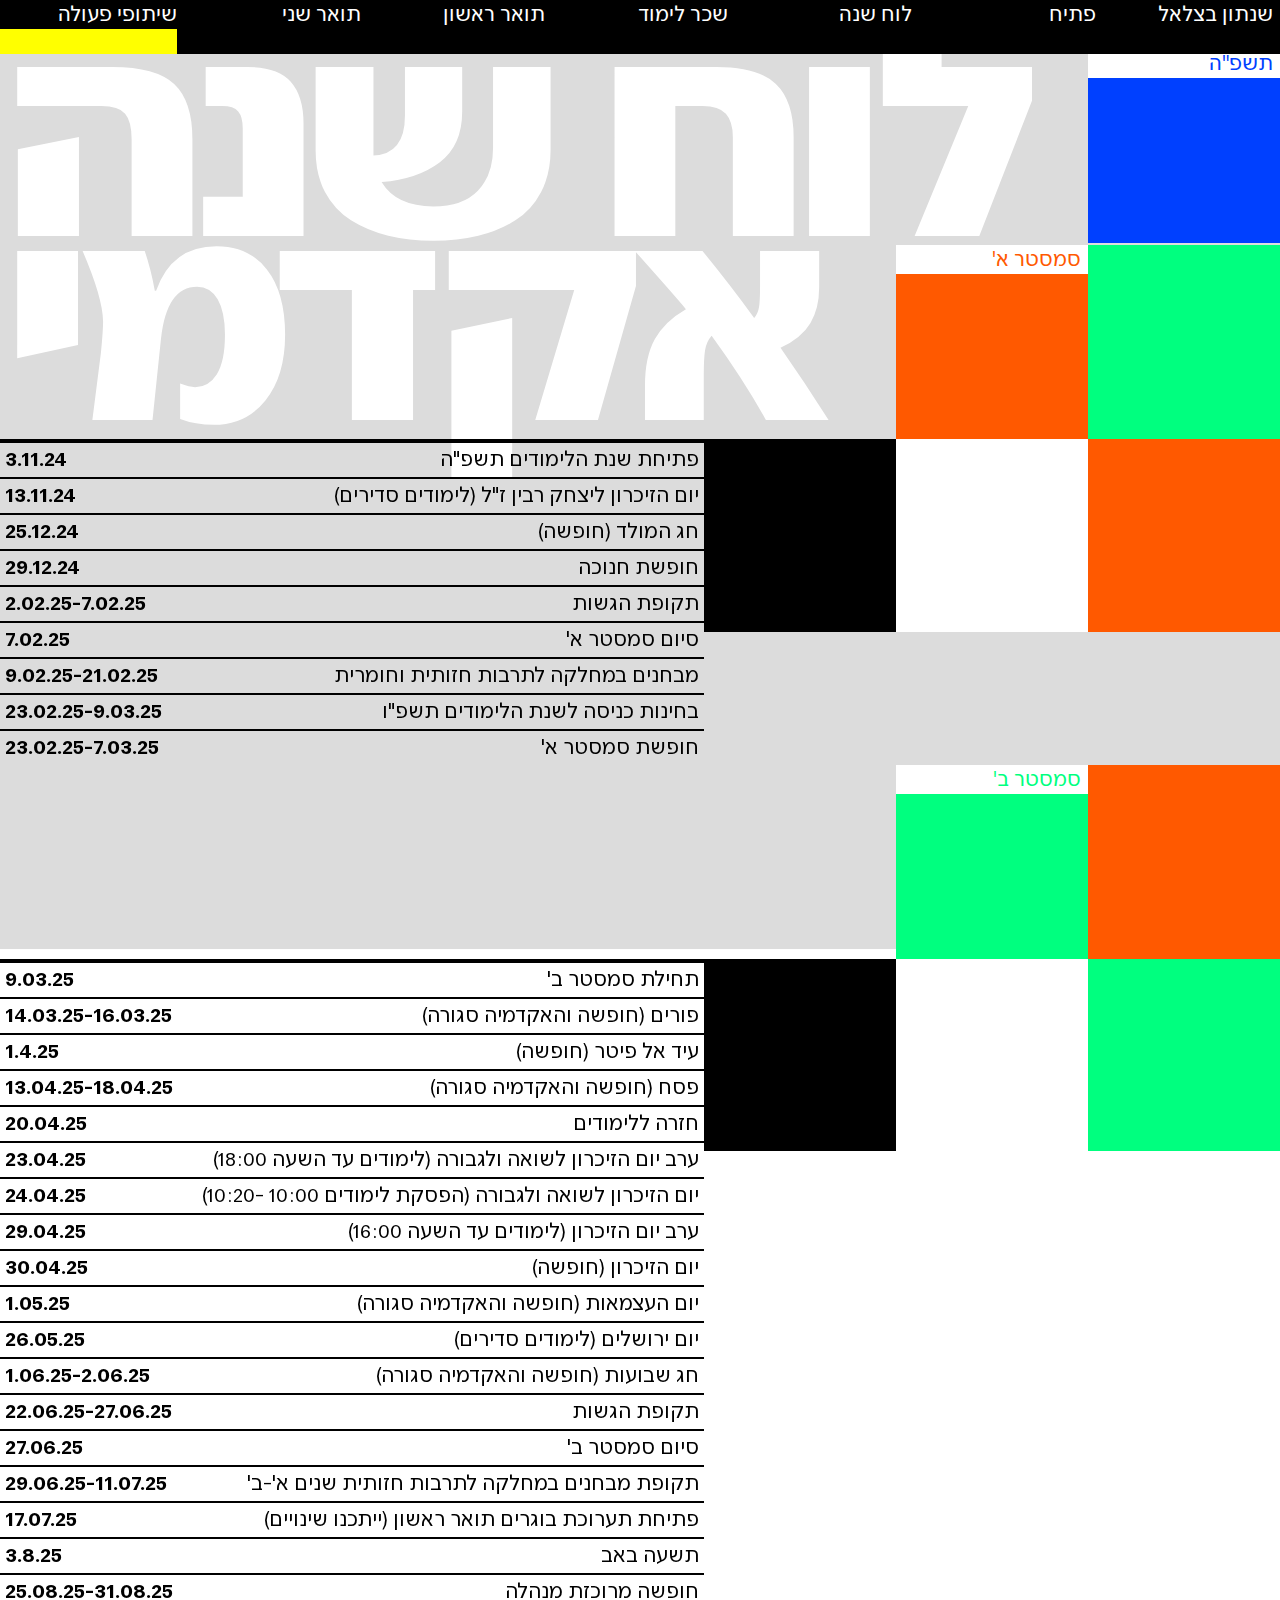
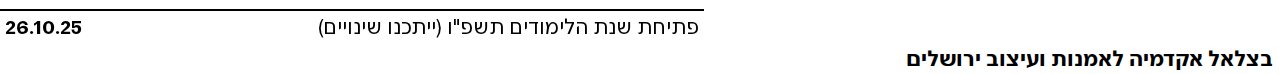
<file: calendar.html>
<!DOCTYPE html>
<html lang="he" dir="rtl">
    <head>
    <meta charset="UTF-8">
    <meta name="viewport" content="width=device-width, initial-scale=1.0">
    <link rel="stylesheet" href="style.css">
    <title>Shnaton</title>
</head>
<body>
    <div class="wrapper">
        <div class="site-header">
            <div class="site-header-title">
                <p>
                    שנתון בצלאל
                </p>
            </div>
            <a href="index.html">
                <div class="nav-item">
                    פתיח
                    <div class="nav-beam" id="opening1"></div>
                </div>
            </a>
            <a href="calendar.html">
                <div class="nav-item">
                    לוח שנה
                    <div class="nav-beam" id="calendar1"></div>
                </div>
            </a>
            <a href="tuition.html">
                <div class="nav-item">
                    שכר לימוד
                    <div class="nav-beam" id="tuition1"></div>
                </div>
            </a>
            <a href="first.html">
                <div class="nav-item">
                    <div class="nav-item">
                        תואר ראשון    
                        <div class="nav-beam"></div>
                    </div>
                </div>
            </a>
            <a href="second.html">
                <div class="nav-item">
                    <div class="nav-item">
                        תואר שני    
                        <div class="nav-beam"></div>
                    </div>
                </div>
            </a>
            <a href="partners.html">
                <div class="nav-item">
                    שיתופי פעולה
                    <div class="nav-beam"></div>
                </div>
            </a>
        </div>
        <div class="site-content-page-header">
            <div class="site-content-page-header-title">
                <p>
                    שנתון בצלאל תשפ״ה   
                </p>
            </div>
            <div class="site-content-page-header-body">
                <a href="index.html">
                    
                    <div class="site-content-page-header-body-0">
                        <p>
                            פתיח
                        </p>
                    </div>
                </a>
                <a href="calendar.html">    
                    <div class="site-content-page-header-body-1">
                        <p>
                            לוח שנה
                        </p>
                    </div>
                </a>
                <a href="tuition.html">
                    <div class="site-content-page-header-body-2">
                        <p>
                            שכר לימוד
                        </p>
                    </div>
                </a>
                <a href="first.html">
                    <div class="site-content-page-header-body-3">
                        <p>
                            תואר ראשון
                        </p>
                    </div>
                </a>
                <a href="second.html">
                    <div class="site-content-page-header-body-4">
                        <p>
                            תואר שני
                        </p>
                    </div>
                </a>
                <a href="partners.html">
                    <div class="site-content-page-header-body-5">
                        <p>
                            שיתופי פעולה
                        </p>
                    </div>
                </a>
            </div>

        </div>

        <div class="site-content">
            <div class="site-content-page">
                <div class="site-content-page-calendar">
                    <div class="site-content-page-calendar-text">
                        <p>
                                לוח שנה אקדמי    
                        </p>
                    </div>
                    
                    <div class="site-content-page-calendar-year"> 
                        <div class="site-content-page-calendar-year-title">
                            <!-- <div class="site-content-page-calendar-year-title-block"></div> -->
                        </div>
                        <div class="site-content-page-calendar-year-text">
                            <p>
                                תשפ"ה
                            </p>
                        </div>
                    </div>

                    <div class="site-content-page-calendar-semesters">
                        <div class="div-a">

                            <div class="site-content-page-calendar-semesters-a">
                                <div class="site-content-page-calendar-semesters-a-title">
                                    <div class="site-content-page-calendar-semesters-a-title-block"></div>
                                    <!-- <div class="red-block"></div> -->
                                    <p>
                                        סמסטר א'
                                    </p>
                                </div>
                            </div>
                            
                            <div class="site-content-page-calendar-semesters-eventsa">  
                                <div class="site-content-page-calendar-semesters-eventsa-title">
                                    <div class="site-content-page-calendar-semesters-eventsa-title-red-block"></div>
                                    <div class="site-content-page-calendar-semesters-eventsa-title-white-block"></div>
                                    <div class="site-content-page-calendar-semesters-eventsa-title-black-block"></div>
                                </div>
                                <div class="site-content-page-calendar-semesters-eventsa-events">
                                    <div class="event">
                                        <p>
                                            פתיחת שנת הלימודים תשפ"ה
                                        </p>
                                        <p>
                                            3.11.24
                                        </p>
                                    </div>
                                    <div class="event">
                                        <p>
                                            יום הזיכרון ליצחק רבין ז"ל (לימודים סדירים)   
                                        </p>
                                        <p>
                                            13.11.24
                                        </p>
                                    </div>
                                    <div class="event">
                                        <p>
                                            חג המולד (חופשה)            
                                        </p>
                                        <p>
                                            25.12.24              
                                        </p>
                                    </div>
                                    <div class="event">
                                        <p>
                                            חופשת חנוכה             
                                        </p>
                                        <p>
                                            29.12.24
                                        </p>
                                    </div>
                                    <div class="event">
                                        <p>
                                            תקופת הגשות
                                        </p>
                                        <p>
                                            2.02.25-7.02.25
                                        </p>
                                    </div>
                                    <div class="event">
                                        <p>
                                            סיום סמסטר א' 
                                        </p>
                                        <p>
                                            7.02.25
                                        </p>
                                    </div>
                                    <div class="event">
                                        <p>
                                            מבחנים במחלקה לתרבות חזותית וחומרית
                                        </p>
                                        <p>
                                            9.02.25-21.02.25
                                        </p>
                                    </div>
                                    <div class="event">
                                        <p>
                                            בחינות כניסה לשנת הלימודים תשפ"ו 
                                        </p>
                                        <p>
                                            23.02.25-9.03.25
                                        </p>
                                    </div>
                                    <div class="event">
                                        <p>
                                            חופשת סמסטר א' 
                                        </p>
                                        <p>
                                            23.02.25-7.03.25
                                        </p>
                                    </div>
                                    
                                    
                                </div>
                            </div>

                        </div>
                        
                        <div class="div-b">

                            <div class="site-content-page-calendar-semesters-b">
                                <div class="site-content-page-calendar-semesters-b-title">
                                    <div class="site-content-page-calendar-semesters-b-title-red-block"></div>
                                    <!-- <div class="magenta-block"></div> -->
                                    <p>
                                        סמסטר ב'
                                    </p>
                                </div>
                            </div>

                            <div class="site-content-page-calendar-semesters-eventsb">  
                                <div class="site-content-page-calendar-semesters-eventsb-title">
                                    <div class="site-content-page-calendar-semesters-eventsb-title-red-block"></div>
                                    <div class="site-content-page-calendar-semesters-eventsb-title-white-block"></div>
                                    <div class="site-content-page-calendar-semesters-eventsb-title-black-block"></div>
                                </div>
                                <div class="site-content-page-calendar-semesters-eventsb-events">
                                    <div class="event">
                                        <p>
                                            תחילת סמסטר ב'
                                        </p>
                                        <p>
                                            9.03.25
                                        </p>
                                    </div>
                                    <div class="event">
                                        <p>
                                            פורים (חופשה והאקדמיה סגורה)    
                                        </p>
                                        <p>
                                            14.03.25-16.03.25
                                        </p>
                                    </div>
                                    <div class="event">
                                        <p>
                                            עיד אל פיטר (חופשה)             
                                        </p>
                                        <p>
                                            1.4.25
                                        </p>
                                    </div>
                                    <div class="event">
                                        <p>
                                            פסח (חופשה והאקדמיה סגורה)              
                                        </p>
                                        <p>
                                            13.04.25-18.04.25
                                        </p>
                                    </div>
                                    <div class="event">
                                        <p>
                                            חזרה ללימודים 
                                        </p>
                                        <p>
                                            20.04.25
                                        </p>
                                    </div>
                                    <div class="event">
                                        <p>
                                            ערב יום הזיכרון לשואה ולגבורה (לימודים עד השעה 18:00) 
                                        </p>
                                        <p>
                                            23.04.25
                                        </p>
                                    </div>
                                    <div class="event">
                                        <p>
                                            יום הזיכרון לשואה ולגבורה (הפסקת לימודים 10:00 -10:20) 
                                        </p>
                                        <p>
                                            24.04.25
                                        </p>
                                    </div>
                                    <div class="event">
                                        <p>
                                            ערב יום הזיכרון (לימודים עד השעה 16:00) 
                                        </p>
                                        <p>
                                            29.04.25
                                        </p>
                                    </div>
                                    <div class="event">
                                        <p>
                                            יום הזיכרון (חופשה) 
                                        </p>
                                        <p>
                                            30.04.25
                                        </p>
                                    </div>
                                    <div class="event">
                                        <p>
                                            יום העצמאות (חופשה והאקדמיה סגורה)  
                                        </p>
                                        <p>
                                            1.05.25
                                        </p>
                                    </div>
                                    <div class="event">
                                        <p>
                                            יום ירושלים (לימודים סדירים)  
                                        </p>
                                        <p>
                                            26.05.25
                                        </p>
                                    </div>
                                    <div class="event">
                                        <p>
                                            חג שבועות (חופשה והאקדמיה סגורה)  
                                        </p>
                                        <p>
                                            1.06.25-2.06.25
                                        </p>
                                    </div>
                                    <div class="event">
                                        <p>
                                            תקופת הגשות  
                                        </p>
                                        <p>
                                            22.06.25-27.06.25
                                        </p>
                                    </div>
                                    <div class="event">
                                        <p>
                                            סיום סמסטר ב' 
                                        </p>
                                        <p>
                                            27.06.25
                                        </p>
                                    </div>
                                    <div class="event">
                                        <p>
                                            תקופת מבחנים במחלקה לתרבות חזותית שנים א'-ב' 
                                        </p>
                                        <p>
                                            29.06.25-11.07.25
                                        </p>
                                    </div>
                                    <div class="event">
                                        <p>
                                            פתיחת תערוכת בוגרים תואר ראשון (ייתכנו שינויים) 
                                        </p>
                                        <p>
                                            17.07.25
                                        </p>
                                    </div>
                                    <div class="event">
                                        <p>
                                            תשעה באב  
                                        </p>
                                        <p>
                                            3.8.25
                                        </p>
                                    </div>
                                    <div class="event">
                                        <p>
                                            חופשה מרוכזת מנהלה
                                        </p>
                                        <p>
                                            25.08.25-31.08.25
                                        </p>
                                    </div>
                                    <div class="event">
                                        <p>
                                            פתיחת שנת הלימודים תשפ"ו (ייתכנו שינויים) 
                                        </p>
                                        <p>
                                            26.10.25
                                        </p>
                                    </div>
                                    
                                </div>
                            </div>
                        </div>

                    </div>

                </div>

            </div>
        </div>
        
                <div class="site-footer">
            <h2>
                בצלאל אקדמיה לאמנות ועיצוב ירושלים
            </h2>
        </div>

    </div>
<script src="script.js"></script>

</body>
</html>
</file>
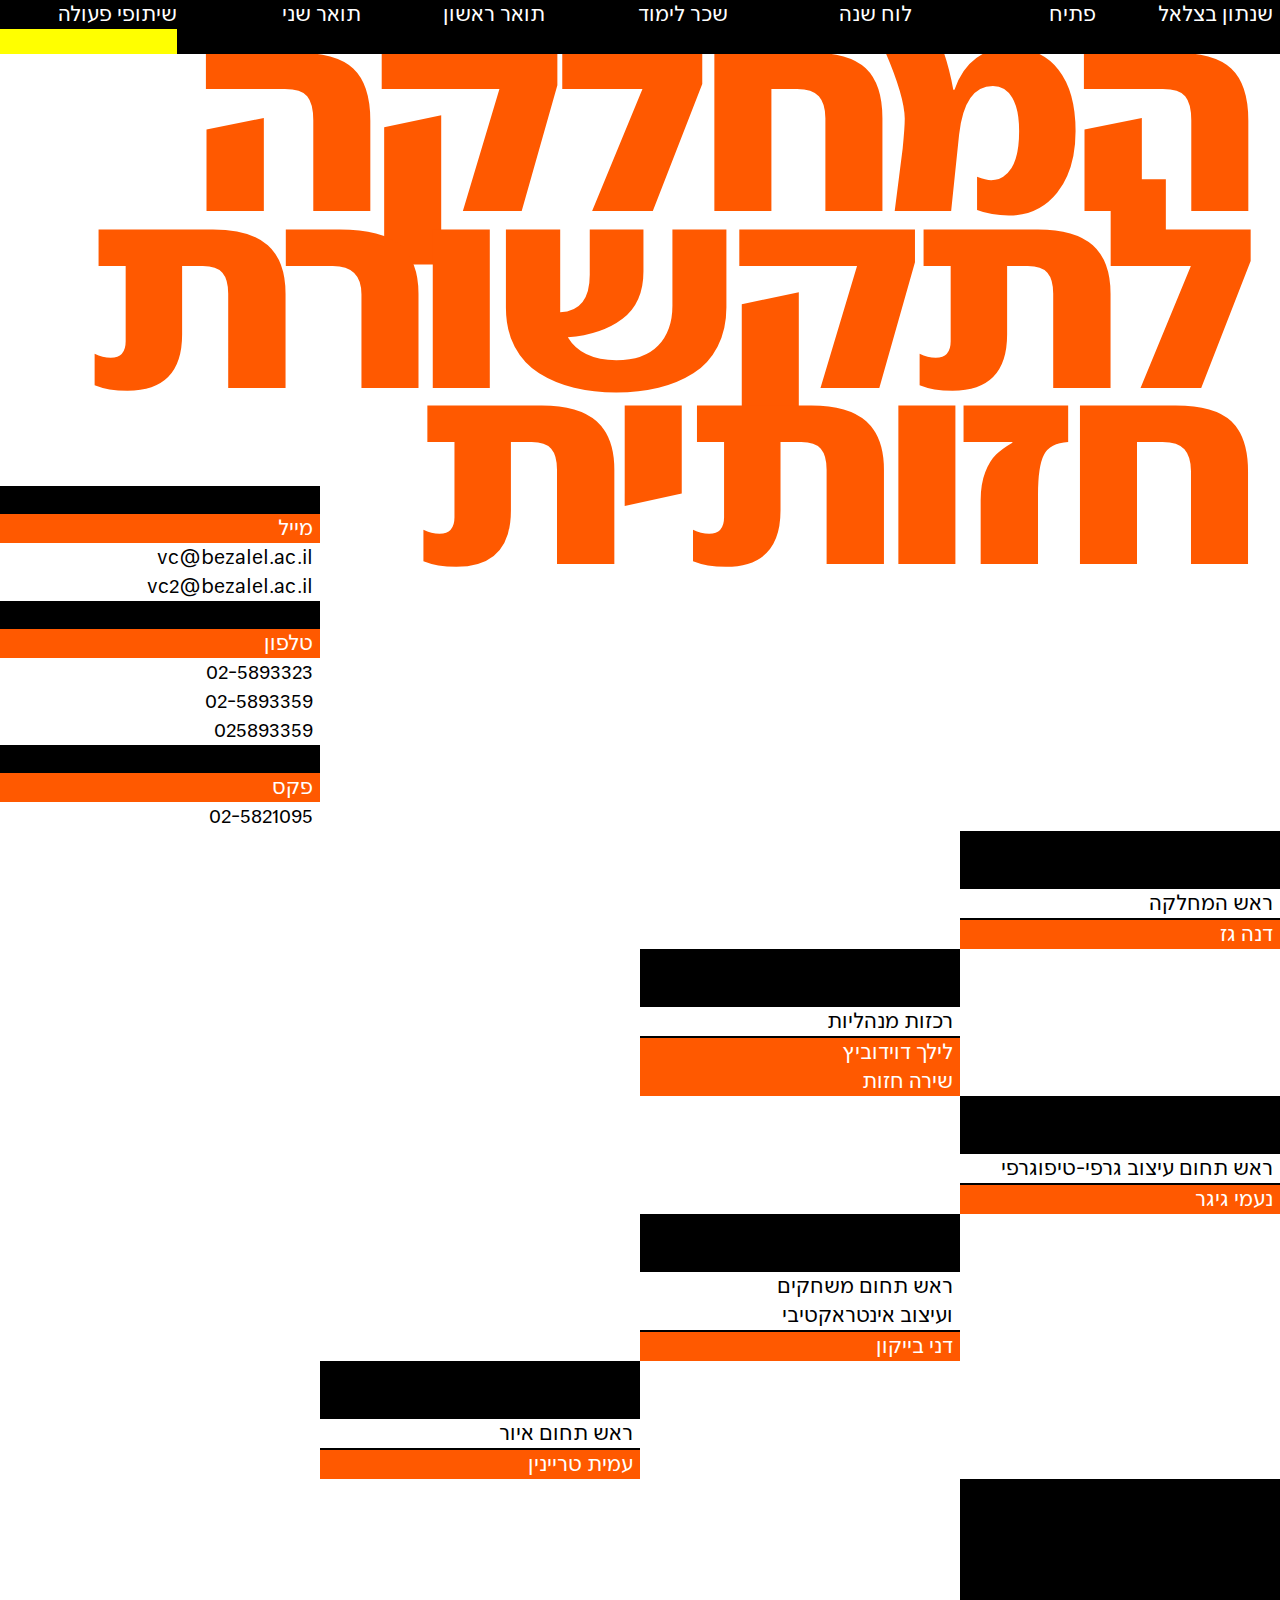
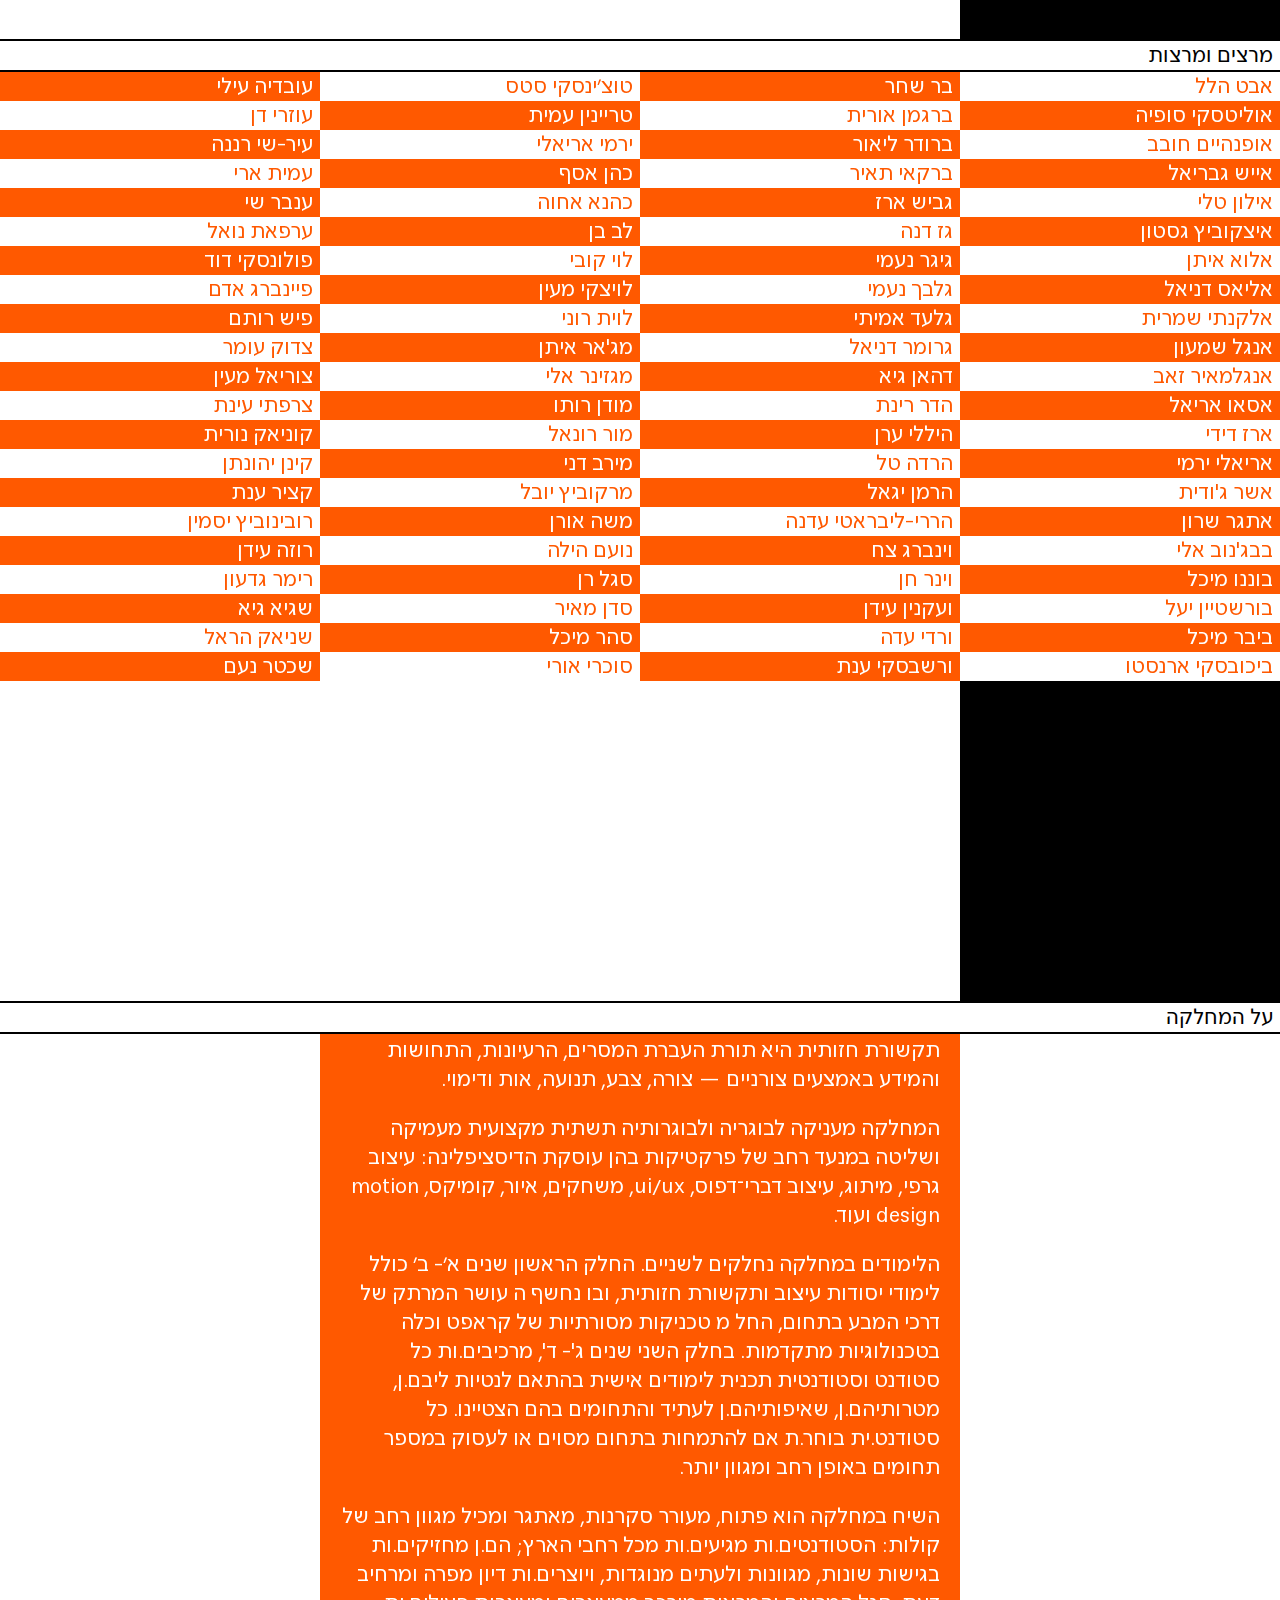
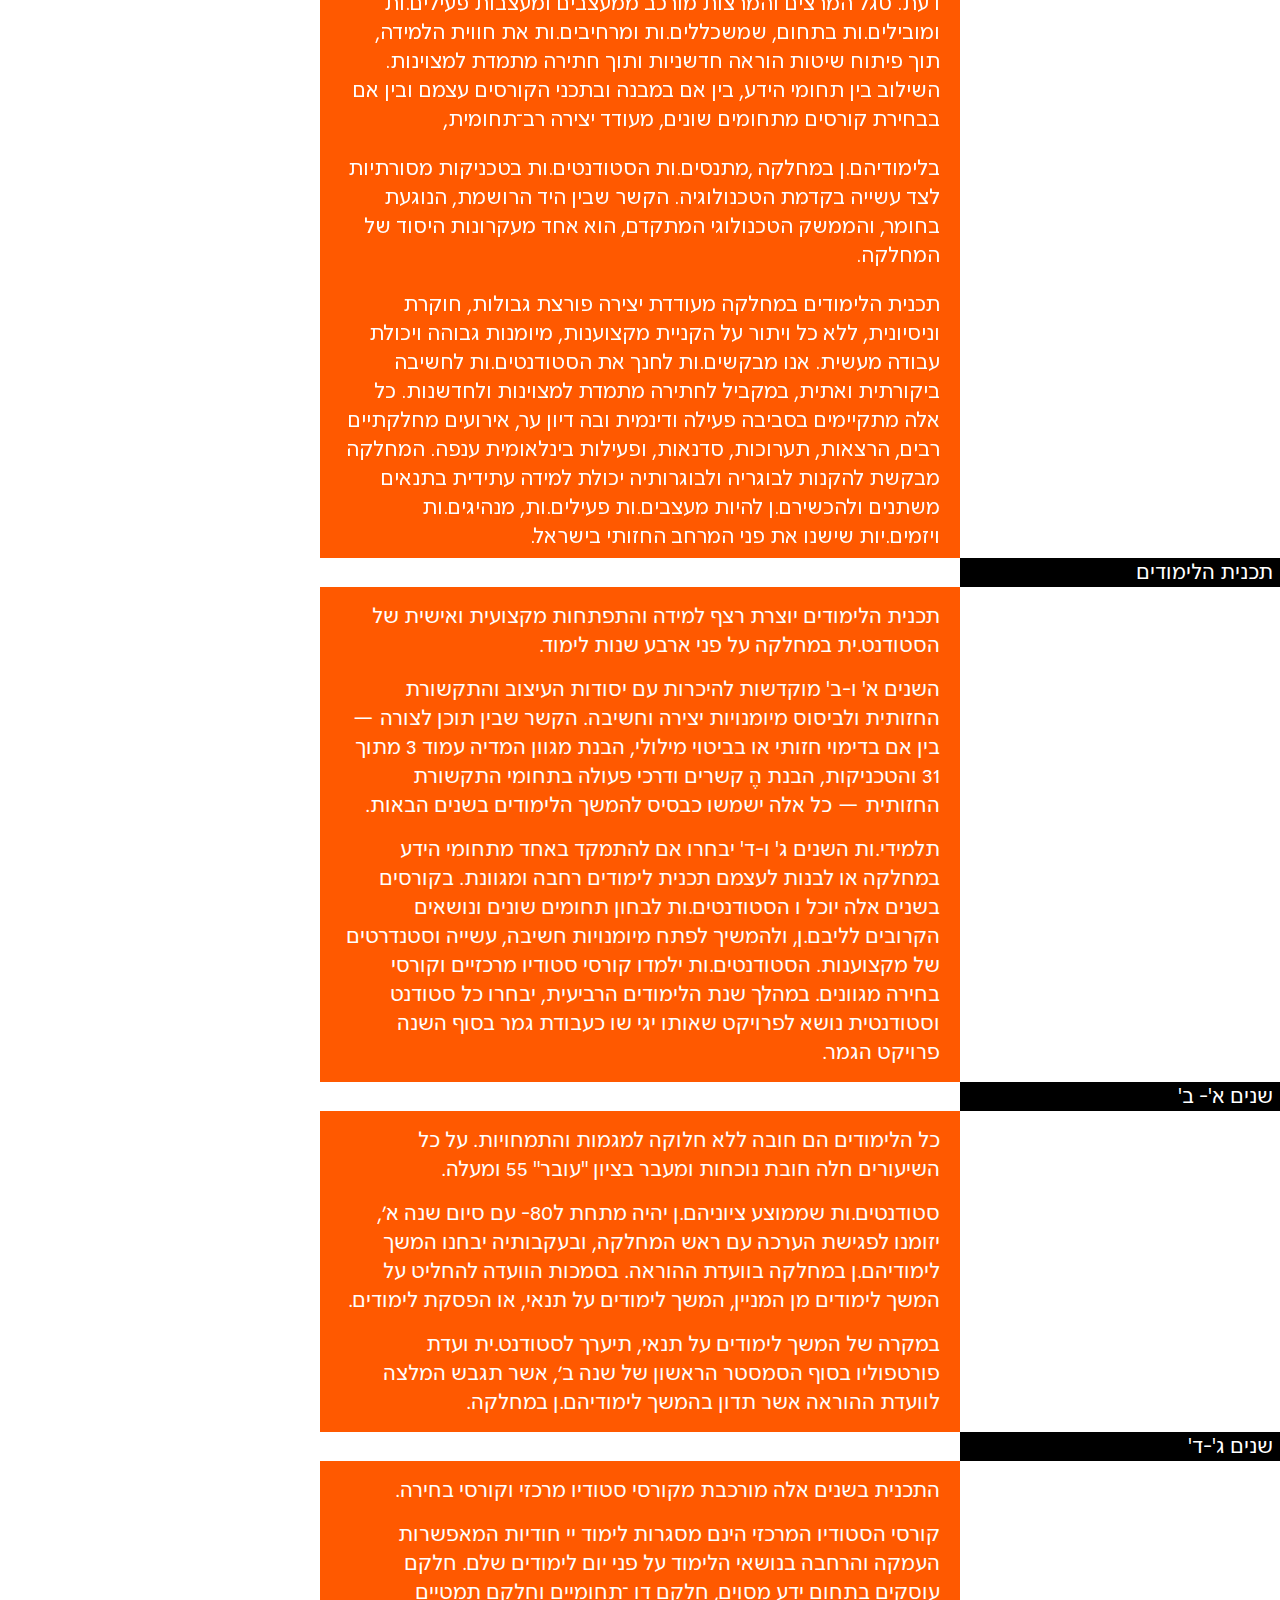
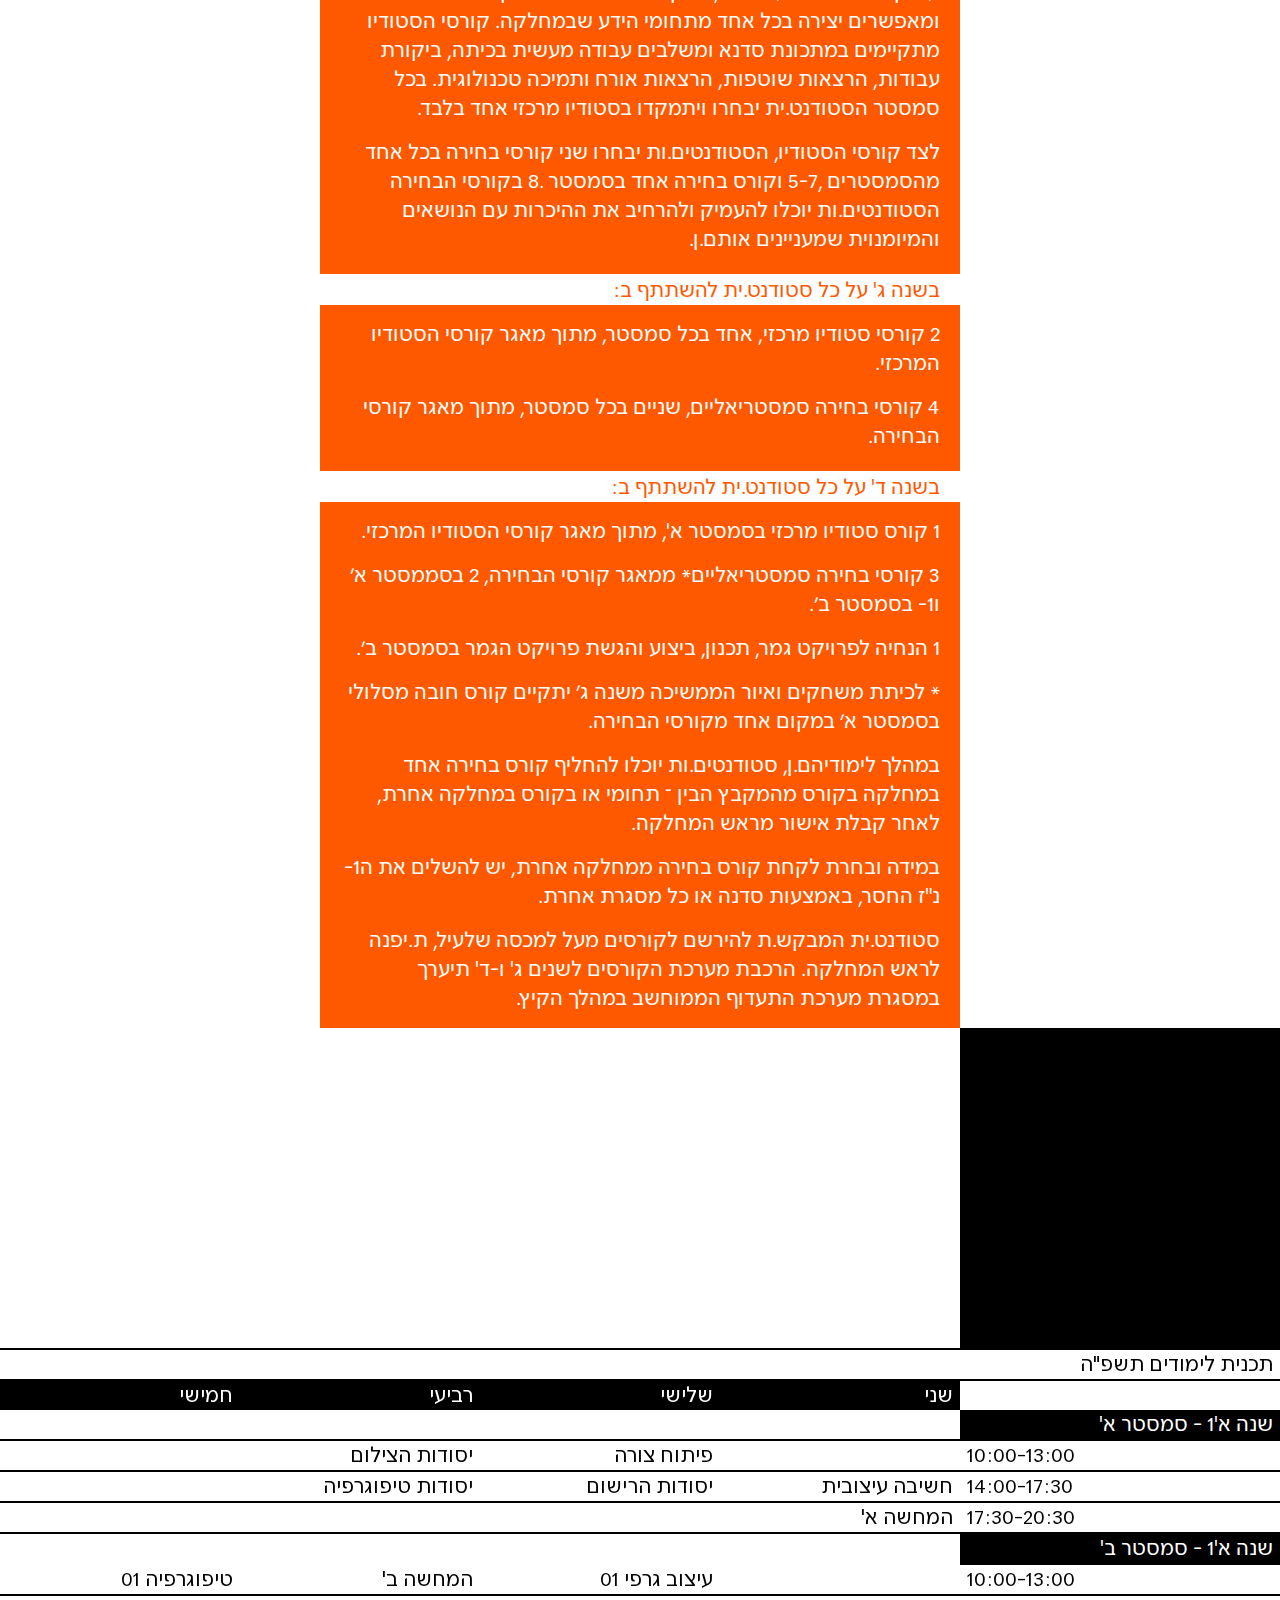
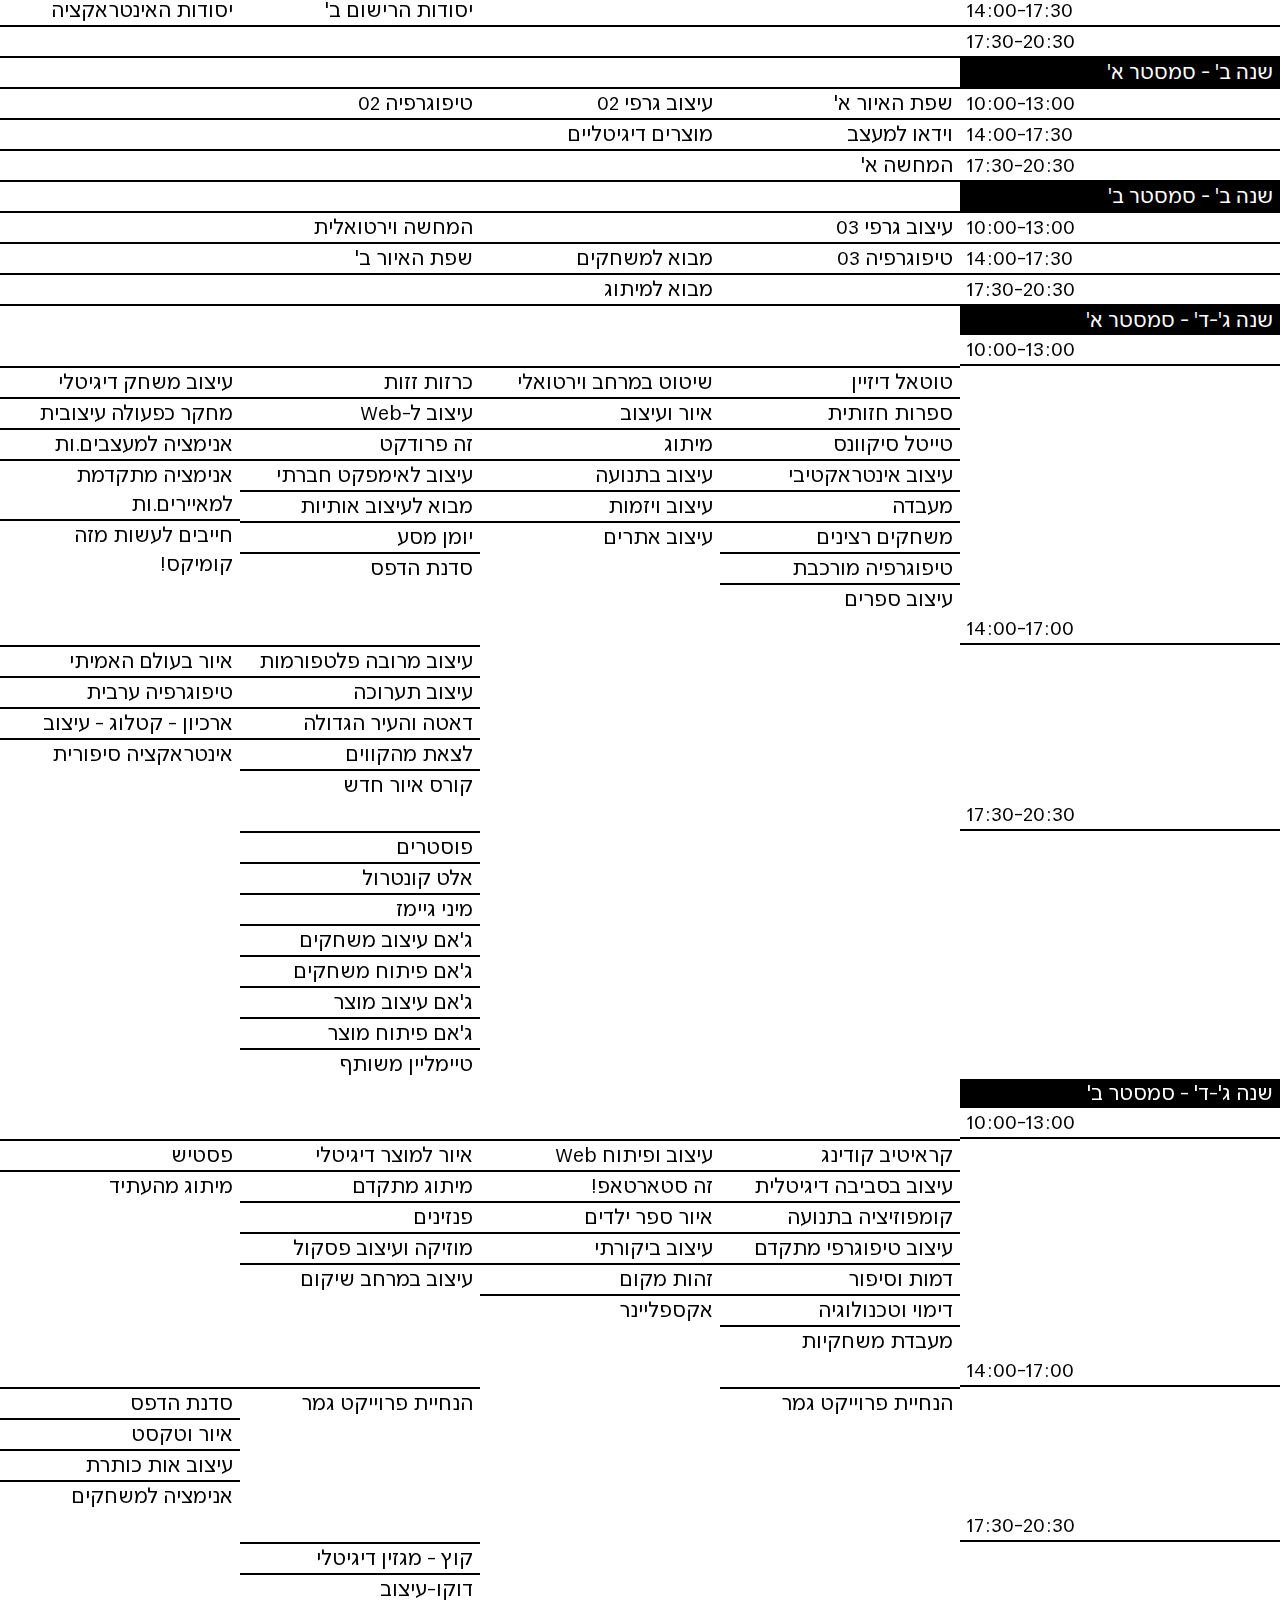
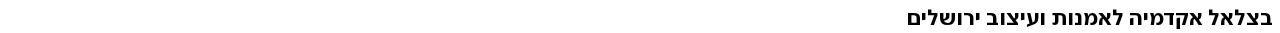
<file: first.html>
<!DOCTYPE html>
<html lang="he" dir="rtl">
    <head>
    <meta charset="UTF-8">
    <meta name="viewport" content="width=device-width, initial-scale=1.0">
    <link rel="stylesheet" href="style.css">
    <link rel="stylesheet" href="style.css">
    <title>Shnaton</title>
</head>
<body>
    <div class="wrapper">
        <div class="site-header">
            <div class="site-header-title">
                <p>
                    שנתון בצלאל
                </p>
            </div>
            <a href="index.html">
                <div class="nav-item">
                    פתיח
                    <div class="nav-beam" id="opening1"></div>
                </div>
            </a>
            <a href="calendar.html">
                <div class="nav-item">
                    לוח שנה
                    <div class="nav-beam" id="calendar1"></div>
                </div>
            </a>
            <a href="tuition.html">
                <div class="nav-item">
                    שכר לימוד
                    <div class="nav-beam" id="tuition1"></div>
                </div>
            </a>
            <a href="first.html">
                <div class="nav-item">
                    <div class="nav-item">
                        תואר ראשון    
                        <div class="nav-beam"></div>
                    </div>
                </div>
            </a>
            <a href="second.html">
                <div class="nav-item">
                    <div class="nav-item">
                        תואר שני    
                        <div class="nav-beam"></div>
                    </div>
                </div>
            </a>
            <a href="partners.html">
                <div class="nav-item">
                    שיתופי פעולה
                    <div class="nav-beam"></div>
                </div>
            </a>
        </div>
        <div class="site-content-page-header">
            <div class="site-content-page-header-title">
                <p>
                    שנתון בצלאל תשפ״ה   
                </p>
            </div>
            <div class="site-content-page-header-body">
                <a href="index.html">
                    
                    <div class="site-content-page-header-body-0">
                        <p id="dropdown-card-text">
                            פתיח
                        </p>
                    </div>
                </a>
                <a href="calendar.html">    
                    <div class="site-content-page-header-body-1">
                        <p id="dropdown-card-text">
                            לוח שנה
                        </p>
                    </div>
                </a>
                <a href="tuition.html">
                    <div class="site-content-page-header-body-2">
                        <p id="dropdown-card-text">
                            שכר לימוד
                        </p>
                    </div>
                </a>
                <a href="first.html">
                    <div class="site-content-page-header-body-3">
                        <p id="dropdown-card-text">
                            תואר ראשון
                        </p>
                    </div>
                </a>
                <a href="second.html">
                    <div class="site-content-page-header-body-4">
                        <p id="dropdown-card-text">
                            תואר שני
                        </p>
                    </div>
                </a>
                <a href="partners.html">
                    <div class="site-content-page-header-body-5">
                        <p id="dropdown-card-text">
                            שיתופי פעולה
                        </p>
                    </div>
                </a>
            </div>

        </div>


        
        
        

        <div class="site-content">
            <div class="site-content-page">
                <div class="site-content-page-bachelor">
                    <div class="site-content-page-bachelor-title">
                        <p>
                            המחלקה לתקשורת חזותית
                        </p>
                    </div> 
                </div>
                <div class="site-content-page-bachelor-contact">
                    <p id="contacttitle">
                        מייל
                    </p>
                    <p>
                        vc@bezalel.ac.il
                    </p>
                    <p>
                        vc2@bezalel.ac.il
                    </p>
                    <p id="contacttitle">
                        טלפון
                    </p>
                    <p>
                        02-5893323
                    </p>
                    <p>
                        02-5893359
                    </p>
                    <p>
                        025893359
                    </p>
                    <p id="contacttitle">
                        פקס    
                    </p>
                    <p>
                        02-5821095
                    </p>
                </div>
                <div class="site-content-page-bachelor-staff">
                    <div class="site-content-page-bachelor-staff-title">
                        
                        <div class="position-title-block"></div>
                        <p id="position-title">
                            ראש המחלקה
                        </p>
                        <p>
                            דנה גז
                        </p>
                    </div>
                    <div class="site-content-page-bachelor-staff-title">

                        <div class="position-title-block"></div>
                        <p id="position-title">
                            רכזות מנהליות 
                        </p>
                        <p>
                            לילך דוידוביץ
                        </p>
                        <p>
                            שירה חזות
                        </p>
                    </div>
                    <div class="site-content-page-bachelor-staff-title">

                        <div class="position-title-block"></div>
                        <p id="position-title">
                            ראש תחום עיצוב גרפי-טיפוגרפי
                        </p>
                        <p>
                            נעמי גיגר
                        </p>
                    </div>
                    <div class="site-content-page-bachelor-staff-title">

                        <div class="position-title-block"></div>
                        <p id="position-title">
                            ראש תחום משחקים <br> ועיצוב אינטראקטיבי
                        </p>
                        <p>
                            דני בייקון
                        </p>
                    </div>
                    <div class="site-content-page-bachelor-staff-title">

                        <div class="position-title-block"></div>
                        <p id="position-title">
                            ראש תחום איור
                        </p>
                        <p>
                            עמית טריינין
                        </p>
                    </div>
                </div>
                <div class="site-content-page-bachelor-faculty">
                    <div class="site-content-page-bachelor-faculty-title-block">
                        
                        <p>
                        </p>

                    </div>
                    <div class="site-content-page-bachelor-faculty-title-text">
                        
                        <p>
                            מרצים ומרצות
                        </p>

                    </div>
                    <div class="site-content-page-bachelor-faculty-content">

                        <div class="site-content-page-bachelor-faculty-section1">
                            
                            <p>
                                אבט הלל
                            </p>
                            <p>
                                אוליטסקי סופיה
                            </p>
                            <p>
                                אופנהיים חובב
                            </p>
                            <p>
                                אייש גבריאל
                            </p>
                            <p>
                                אילון טלי
                            </p>
                            <p>
                                איצקוביץ גסטון 
                            </p>
                            <p>
                                אלוא איתן
                            </p>
                            <p>
                                אליאס דניאל
                            </p>
                            <p>
                                אלקנתי שמרית
                            </p>
                            <p>
                                אנגל שמעון
                            </p>
                            <p>
                                אנגלמאיר זאב
                            </p>
                            <p>
                                אסאו אריאל
                            </p>
                            <p>
                                ארז דידי
                            </p>
                            <p>
                                אריאלי ירמי
                            </p>
                            <p>
                                אשר ג'ודית
                            </p>
                            <p>
                                אתגר שרון
                            </p>
                            <p>
                                בבג'נוב אלי 
                            </p>
                            <p>
                                בוננו מיכל
                            </p>
                            <p>
                                בורשטיין יעל 
                            </p>
                            <p>
                                ביבר מיכל
                            </p>
                            <p>
                                ביכובסקי ארנסטו
                            </p>
                        </div>
                        <div class="site-content-page-bachelor-faculty-section2">
                            
                            <p>
                                בר שחר
                            </p>
                            <p>
                                ברגמן אורית
                            </p>
                            <p>
                                ברודר ליאור 
                            </p>
                            <p>
                                ברקאי תאיר
                            </p>
                            <p>
                                גביש ארז
                            </p>
                            <p>
                                גז דנה
                            </p>
                            <p>
                                גיגר נעמי
                            </p>
                            <p>
                                גלבך נעמי
                            </p>
                            <p>
                                גלעד אמיתי
                            </p>
                            <p>
                                גרומר דניאל
                            </p>
                            <p>
                                דהאן גיא
                            </p>
                            <p>
                                הדר רינת 
                            </p>
                            <p>
                                היללי ערן 
                            </p>
                            <p>
                                הרדה טל
                            </p>
                            <p>
                                הרמן יגאל 
                            </p>
                            <p>
                                הררי-ליבראטי עדנה
                            </p>
                            <p>
                                וינברג צח
                            </p>
                            <p>
                                וינר חן
                            </p>
                            <p>
                                ועקנין עידן
                            </p>
                            <p>
                                ורדי עדה
                            </p>
                            
                            <p>
                                ורשבסקי ענת
                            </p>
                        </div>
                        <div class="site-content-page-bachelor-faculty-section3">
                            <p>
                                טוצ׳ינסקי סטס 
                            </p>
                            <p>
                                טריינין עמית 
                            </p>
                            <p>
                                ירמי אריאלי 
                            </p>
                            <p>
                                כהן אסף 
                            </p>
                            <p>
                                כהנא אחוה 
                            </p>
                            <p>
                                לב בן 
                            </p>
                            <p>
                                לוי קובי 
                            </p>
                            <p>
                                לויצקי מעין 
                            </p>
                            <p>
                                לוית רוני
                            </p>
                            <p>
                                מג'אר איתן
                            </p>
                            <p>
                                מגזינר אלי 
                            </p>
                            <p>
                                מודן רותו
                            </p>
                            <p>
                                מור רונאל
                            </p>
                            <p>
                                מירב דני 
                            </p>
                            <p>
                                מרקוביץ יובל 
                            </p>
                            <p>
                                משה אורן 
                            </p>
                            <p>
                                נועם הילה 
                            </p>
                            <p>
                                סגל רן 
                            </p>
                            <p>
                                סדן מאיר
                            </p>
                            <p>
                                סהר מיכל
                            </p>
                            <p>
                                סוכרי אורי
                            </p>
                        </div>
                        <div class="site-content-page-bachelor-faculty-section4">
                            
                            <p>
                                עובדיה עילי 
                            </p>
                            <p>
                                עוזרי דן
                            </p>
                            <p>
                                עיר-שי רננה
                            </p>
                            <p>
                                עמית ארי
                            </p>
                            <p>
                                ענבר שי
                            </p>
                            <p>
                                ערפאת נואל
                            </p>
                            <p>
                                פולונסקי דוד 
                            </p>
                            <p>
                                פיינברג אדם
                            </p>
                            <p>
                                פיש רותם
                            </p>
                            <p>
                                צדוק עומר
                            </p>
                            <p>
                                צוריאל מעין 
                            </p>
                            <p>
                                צרפתי עינת
                            </p>
                            <p>
                                קוניאק נורית 
                            </p>
                            <p>
                                קינן יהונתן
                            </p>
                            <p>
                                קציר ענת 
                            </p>
                            <p>
                                רובינוביץ יסמין 
                            </p>
                            <p>
                                רוזה עידן
                            </p>
                            <p>
                                רימר גדעון
                            </p>
                            <p>
                                שגיא גיא
                            </p>
                            <p>
                                שניאק הראל 
                            </p>
                            <p>
                                שכטר נעם
                            </p>
                        </div>
                    </div>


                </div>
                <div class="site-content-page-bachelor-about">
                    <div class="about-title-block"></div>
                    <div class="site-content-page-bachelor-about-title">
                        <p id="about-title">
                            על המחלקה
                        </p>
                    </div>

                    <div class="site-content-page-bachelor-about-content">
                        <p>
                            תקשורת חזותית היא תורת העברת המסרים, הרעיונות, התחושות והמידע באמצעים צורניים — צורה,
                            צבע, תנועה, אות ודימוי.
                        </p>
                        <p>
                            המחלקה מעניקה לבוגריה ולבוגרותיה תשתית מקצועית מעמיקה ושליטה במנעד רחב של פרקטיקות בהן
                            עוסקת הדיסציפלינה: עיצוב גרפי, מיתוג, עיצוב דברי־דפוס, ui/ux, משחקים, איור, קומיקס, motion
                            design ועוד.
                        </p>
                        <p>
                            הלימודים במחלקה נחלקים לשניים. החלק הראשון שנים א׳- ב׳ כולל לימודי יסודות עיצוב ותקשורת
                            חזותית, ובו נחשף ה עושר המרתק של דרכי המבע בתחום, החל מ טכניקות מסורתיות של קראפט וכלה
                            בטכנולוגיות מתקדמות. בחלק השני שנים ג'- ד', מרכיבים.ות כל סטודנט וסטודנטית תכנית לימודים
                            אישית בהתאם לנטיות ליבם.ן, מטרותיהם.ן, שאיפותיהם.ן לעתיד והתחומים בהם הצטיינו. כל סטודנט.ית
                            בוחר.ת אם להתמחות בתחום מסוים או לעסוק במספר תחומים באופן רחב ומגוון יותר.
                        </p>
                        <p>
                            השיח במחלקה הוא פתוח, מעורר סקרנות, מאתגר ומכיל מגוון רחב של קולות: הסטודנטים.ות מגיעים.ות
                            מכל רחבי הארץ; הם.ן מחזיקים.ות בגישות שונות, מגוונות ולעתים מנוגדות, ויוצרים.ות דיון מפרה ומרחיב
                            דעת. סגל המרצים והמרצות מורכב ממעצבים ומעצבות פעילים.ות ומובילים.ות בתחום, שמשכללים.ות
                            ומרחיבים.ות את חווית הלמידה, תוך פיתוח שיטות הוראה חדשניות ותוך חתירה מתמדת למצוינות.
                            השילוב בין תחומי הידע, בין אם במבנה ובתכני הקורסים עצמם ובין אם בבחירת קורסים מתחומים
                            שונים, מעודד יצירה רב־תחומית,
                        </p>
                        <p>
                            בלימודיהם.ן במחלקה ,מתנסים.ות הסטודנטים.ות בטכניקות מסורתיות לצד עשייה בקדמת הטכנולוגיה.
                            הקשר שבין היד הרושמת, הנוגעת בחומר, והממשק הטכנולוגי המתקדם, הוא אחד מעקרונות היסוד של
                            המחלקה. 
                        </p>
                        <p>
                            תכנית הלימודים במחלקה מעודדת יצירה פורצת גבולות, חוקרת וניסיונית, ללא כל ויתור על הקניית
                            מקצוענות, מיומנות גבוהה ויכולת עבודה מעשית. אנו מבקשים.ות לחנך את הסטודנטים.ות לחשיבה
                            ביקורתית ואתית, במקביל לחתירה מתמדת למצוינות ולחדשנות. כל אלה מתקיימים בסביבה פעילה
                            ודינמית ובה דיון ער, אירועים מחלקתיים רבים, הרצאות, תערוכות, סדנאות, ופעילות בינלאומית ענפה.
                            המחלקה מבקשת להקנות לבוגריה ולבוגרותיה יכולת למידה עתידית בתנאים משתנים ולהכשירם.ן להיות
                            מעצבים.ות פעילים.ות, מנהיגים.ות ויזמים.יות שישנו את פני המרחב החזותי בישראל. 
                        </p>
                    </div>
                    <div class="site-content-page-bachelor-academicplan">
                        <div class="site-content-page-bachelor-academicplan-intro">
                            <div class="site-content-page-bachelor-academicplan-intro-title">
    
                                <p>
                                    תכנית הלימודים 
                                </p>
                            </div>
                            <div class="site-content-page-bachelor-academicplan-intro-content">
    
                                <p>
                                    תכנית הלימודים יוצרת רצף למידה והתפתחות מקצועית ואישית של הסטודנט.ית במחלקה על פני ארבע
                                    שנות לימוד. 
                                </p>
                                <p>
                                    השנים א' ו-ב' מוקדשות להיכרות עם יסודות העיצוב והתקשורת החזותית ולביסוס מיומנויות יצירה
                                    וחשיבה. הקשר שבין תוכן לצורה — בין אם בדימוי חזותי או בביטוי מילולי, הבנת מגוון המדיה
                                    עמוד 3 מתוך 31
                                    והטכניקות, הבנת הֶ קשרים ודרכי פעולה בתחומי התקשורת החזותית — כל אלה ישמשו כבסיס להמשך
                                    הלימודים בשנים הבאות.
                                </p>
                                <p>
                                    תלמידי.ות השנים ג' ו-ד' יבחרו אם להתמקד באחד מתחומי הידע במחלקה או לבנות לעצמם תכנית
                                    לימודים רחבה ומגוונת. בקורסים בשנים אלה יוכל ו הסטודנטים.ות לבחון תחומים שונים ונושאים הקרובים
                                    לליבם.ן, ולהמשיך לפתח מיומנויות חשיבה, עשייה וסטנדרטים של מקצוענות. הסטודנטים.ות ילמדו קורסי
                                    סטודיו מרכזיים וקורסי בחירה מגוונים. במהלך שנת הלימודים הרביעית, יבחרו כל סטודנט וסטודנטית
                                    נושא לפרויקט שאותו יגי שו כעבודת גמר בסוף השנה פרויקט הגמר.
                                </p>
                            </div>
                        </div>
                        <div class="site-content-page-bachelor-academicplan-ab">
                            <div class="site-content-page-bachelor-academicplan-ab-title">
    
                                <p>
                                    שנים א'- ב'
                                </p>
                            </div>
                            <div class="site-content-page-bachelor-academicplan-ab-content">
                                <p>
                                    כל הלימודים הם חובה ללא חלוקה למגמות והתמחויות. על כל השיעורים חלה חובת נוכחות ומעבר בציון
                                    "עובר" 55 ומעלה. 
                                </p>
                                <p>
                                    סטודנטים.ות שממוצע ציוניהם.ן יהיה מתחת ל80- עם סיום שנה א׳, יזומנו לפגישת הערכה עם ראש
                                    המחלקה, ובעקבותיה יבחנו המשך לימודיהם.ן במחלקה בוועדת ההוראה. בסמכות הוועדה להחליט על
                                    המשך לימודים מן המניין, המשך לימודים על תנאי, או הפסקת לימודים.
                                </p>
                                <p>
                                    במקרה של המשך לימודים על תנאי, תיערך לסטודנט.ית ועדת פורטפוליו בסוף הסמסטר הראשון של
                                    שנה ב׳, אשר תגבש המלצה לוועדת ההוראה אשר תדון בהמשך לימודיהם.ן במחלקה.
                                </p>
                            </div>
                        </div>
                        <div class="site-content-page-bachelor-academicplan-cd">
                            <div class="site-content-page-bachelor-academicplan-cd-title">
    
                                <p>
                                    שנים ג'-ד'
                                </p>
                            </div>
                            <div class="site-content-page-bachelor-academicplan-cd-content">
    
                                <p>
                                    התכנית בשנים אלה מורכבת מקורסי סטודיו מרכזי וקורסי בחירה.
                                </p>
                                <p>
                                    קורסי הסטודיו המרכזי הינם מסגרות לימוד יי חודיות המאפשרות העמקה והרחבה בנושאי הלימוד על פני
                                    יום לימודים שלם. חלקם עוסקים בתחום ידע מסוים, חלקם דו ־תחומיים וחלקם תמטיים ומאפשרים יצירה
                                    בכל אחד מתחומי הידע שבמחלקה. קורסי הסטודיו מתקיימים במתכונת סדנא ומשלבים עבודה מעשית
                                    בכיתה, ביקורת עבודות, הרצאות שוטפות, הרצאות אורח ותמיכה טכנולוגית. בכל סמסטר הסטודנט.ית
                                    יבחרו ויתמקדו בסטודיו מרכזי אחד בלבד.
                                </p>
                                <p>
                                    לצד קורסי הסטודיו, הסטודנטים.ות יבחרו שני קורסי בחירה בכל אחד מהסמסטרים ,5-7 וקורס בחירה
                                    אחד בסמסטר .8 בקורסי הבחירה הסטודנטים.ות יוכלו להעמיק ולהרחיב את ההיכרות עם הנושאים
                                    והמיומנוית שמעניינים אותם.ן.
                                </p>
                                <p  id="academicplan-subtitle">
                                    בשנה ג' על כל סטודנט.ית להשתתף ב:
                                </p>
                                <p>
                                    2 קורסי סטודיו מרכזי, אחד בכל סמסטר, מתוך מאגר קורסי הסטודיו המרכזי.
                                </p>
                                <p>
                                    4 קורסי בחירה סמסטריאליים, שניים בכל סמסטר, מתוך מאגר קורסי הבחירה. 
                                </p>
                                <p id="academicplan-subtitle">
                                    בשנה ד' על כל סטודנט.ית להשתתף ב: 
                                </p>
                                <p>
                                    1 קורס סטודיו מרכזי בסמסטר א', מתוך מאגר קורסי הסטודיו המרכזי.
                                </p>
                                <p>
                                    3 קורסי בחירה סמסטריאליים* ממאגר קורסי הבחירה, 2 בסממסטר א׳ ו1- בסמסטר ב׳.
                                </p>
                                <p>
                                    1 הנחיה לפרויקט גמר, תכנון, ביצוע והגשת פרויקט הגמר בסמסטר ב׳.
                                </p>
                                <p>
                                    * לכיתת משחקים ואיור הממשיכה משנה ג׳ יתקיים קורס חובה מסלולי בסמסטר א׳ במקום אחד מקורסי
                                    הבחירה.
                                </p>
                                <p>
                                    במהלך לימודיהם.ן, סטודנטים.ות יוכלו להחליף קורס בחירה אחד במחלקה בקורס מהמקבץ הבין ־ תחומי
                                    או בקורס במחלקה אחרת, לאחר קבלת אישור מראש המחלקה.
                                </p>
                                <p>
                                    במידה ובחרת לקחת קורס בחירה ממחלקה אחרת, יש להשלים את ה1- נ"ז החסר, באמצעות סדנה או
                                    כל מסגרת אחרת.
                                </p>
                                <p>
                                    סטודנט.ית המבקש.ת להירשם לקורסים מעל למכסה שלעיל, ת.יפנה לראש המחלקה.
                                    הרכבת מערכת הקורסים לשנים ג' ו-ד' תיערך במסגרת מערכת התעדוף הממוחשב במהלך הקיץ.
                                </p>
                            </div>
                        </div>
                    </div>
                </div>
                <div class="site-content-page-bachelor-schedule">
                    <div class="schedule-title-block"></div>
                    <div class="site-content-page-bachelor-schedule-title">
                        <div class="site-content-page-bachelor-schedule-title-title">

                            <p>
                                תכנית לימודים תשפ"ה 
                            </p>
                        </div>
                        <div class="site-content-page-bachelor-schedule-title-content">
                            
                            <p>
                                 שני
                            </p>
                            <p>
                                 שלישי
                            </p>
                            <p>
                                 רביעי
                            </p>
                            <p>
                                 חמישי
                            </p>
                        </div>
                    </div>
                    <div class="site-content-page-bachelor-schedule-content">

                        <div class="site-content-page-bachelor-schedule-content-yeara">
                            <div class="site-content-page-bachelor-schedule-content-yeara-semestera">
                                <div class="site-content-page-bachelor-schedule-content-yeara-semestera-classa">
                                    <div class="site-content-page-bachelor-schedule-content-yeara-semestera-classa-title">
                                        <p>
                                            שנה א'1 - סמסטר א'
                                        </p>
                                    </div>
                                    <div class="site-content-page-bachelor-schedule-content-yeara-semestera-classa-content">
                                        <div class="site-content-page-bachelor-schedule-content-yeara-semestera-classa-content-1">
                                            <p>
                                                10:00-13:00
                                            </p>
                                            <p id="empty-schedule-block">

                                            </p>
                                            <p>
                                                פיתוח צורה
                                            </p>
                                            <p>
                                                יסודות הצילום
                                            </p>
                                            <p id="empty-schedule-block">
                                                
                                            </p>
                                        </div>
                                        <div class="site-content-page-bachelor-schedule-content-yeara-semestera-classa-content-2">
                                            <p>
                                                14:00-17:30
                                            </p>
                                            <p>
                                                חשיבה עיצובית
                                            </p>
                                            <p>
                                                יסודות הרישום
                                            </p>
                                            <p>
                                                יסודות טיפוגרפיה
                                            </p>
                                            <p id="empty-schedule-block">
                                                
                                            </p>
                                        </div>
                                        <div class="site-content-page-bachelor-schedule-content-yeara-semestera-classa-content-3">
                                            <p>
                                                17:30-20:30
                                            </p>
                                            <p>
                                                המחשה א'
                                            </p>
                                            <p id="empty-schedule-block">

                                            </p>
                                            <p id="empty-schedule-block">

                                            </p>
                                            <p id="empty-schedule-block">
                                                
                                            </p>
                                        </div>
                                    </div>
                                </div>
                            </div>
                            <div class="site-content-page-bachelor-schedule-content-yeara-semesterb">
                                <div class="site-content-page-bachelor-schedule-content-yeara-semesterb-classa">
                                    <div class="site-content-page-bachelor-schedule-content-yeara-semesterb-classa-title">
                                        <p>
                                            שנה א'1 - סמסטר ב'
                                        </p>
                                    </div>
                                    <div class="site-content-page-bachelor-schedule-content-yeara-semesterb-classa-content">
                                        <div class="site-content-page-bachelor-schedule-content-yeara-semesterb-classa-content-1">
                                            <p>
                                                10:00-13:00
                                            </p>
                                            <p id="empty-schedule-block">

                                            </p>
                                            <p>
                                                עיצוב גרפי 01
                                            </p>
                                            <p>
                                                המחשה ב'
                                            </p>
                                            <p>
                                                טיפוגרפיה 01
                                            </p>
                                        </div>
                                        <div class="site-content-page-bachelor-schedule-content-yeara-semesterb-classa-content-2">
                                            <p>
                                                14:00-17:30
                                            </p>
                                            <p id="empty-schedule-block">
                                                
                                            </p>
                                            <p id="empty-schedule-block">

                                            </p>
                                            <p>
                                                יסודות הרישום ב'
                                            </p>
                                            <p>
                                                יסודות האינטראקציה
                                            </p>
                                        </div>
                                        <div class="site-content-page-bachelor-schedule-content-yeara-semesterb-classa-content-3">
                                            <p>
                                                17:30-20:30
                                            </p>
                                            <p id="empty-schedule-block">

                                            </p>
                                            <p id="empty-schedule-block">

                                            </p>
                                            <p id="empty-schedule-block">

                                            </p>
                                            <p id="empty-schedule-block">
                                                
                                            </p>
                                        </div>
                                    </div>
                                </div>
                            </div>
                        </div>

                        <div class="site-content-page-bachelor-schedule-content-yearb">
                            <div class="site-content-page-bachelor-schedule-content-yearb-semestera">
                                <div class="site-content-page-bachelor-schedule-content-yearb-semestera-classa">
                                    <div class="site-content-page-bachelor-schedule-content-yearb-semestera-classa-title">
                                        <p>
                                            שנה ב' - סמסטר א'
                                        </p>
                                    </div>
                                    <div class="site-content-page-bachelor-schedule-content-yearb-semestera-classa-content">
                                        <div class="site-content-page-bachelor-schedule-content-yearb-semestera-classa-content-1">
                                            <p>
                                                10:00-13:00
                                            </p>
                                            <p>
                                                שפת האיור א'
                                            </p>
                                            <p>
                                                עיצוב גרפי 02
                                            </p>
                                            <p>
                                                טיפוגרפיה 02
                                            </p>
                                            <p id="empty-schedule-block">
                                                
                                            </p>
                                        </div>
                                        <div class="site-content-page-bachelor-schedule-content-yearb-semestera-classa-content-2">
                                            <p>
                                                14:00-17:30
                                            </p>
                                            <p>
                                                וידאו למעצב
                                            </p>
                                            <p>
                                                מוצרים דיגיטליים
                                            </p>
                                            <p id="empty-schedule-block">

                                            </p>
                                            <p id="empty-schedule-block">
                                                
                                            </p>
                                        </div>
                                        <div class="site-content-page-bachelor-schedule-content-yearb-semestera-classa-content-3">
                                            <p>
                                                17:30-20:30
                                            </p>
                                            <p>
                                                המחשה א'
                                            </p>
                                            <p id="empty-schedule-block">

                                            </p>
                                            <p id="empty-schedule-block">

                                            </p>
                                            <p id="empty-schedule-block">
                                                
                                            </p>
                                        </div>
                                    </div>
                                </div>
                            </div>
                            <div class="site-content-page-bachelor-schedule-content-yearb-semesterb">
                                <div class="site-content-page-bachelor-schedule-content-yearb-semesterb-classa">
                                    <div class="site-content-page-bachelor-schedule-content-yearb-semesterb-classa-title">
                                        <p>
                                            שנה ב' - סמסטר ב'
                                        </p>
                                    </div>
                                    <div class="site-content-page-bachelor-schedule-content-yearb-semesterb-classa-content">
                                        <div class="site-content-page-bachelor-schedule-content-yearb-semesterb-classa-content-1">
                                            <p>
                                                10:00-13:00
                                            </p>
                                            <p>
                                                עיצוב גרפי 03
                                            </p>
                                            <p id="empty-schedule-block">

                                            </p>
                                            <p>
                                                המחשה וירטואלית
                                            </p>
                                            <p id="empty-schedule-block">

                                            </p>
                                        </div>
                                        <div class="site-content-page-bachelor-schedule-content-yearb-semesterb-classa-content-2">
                                            <p>
                                                14:00-17:30
                                            </p>
                                            <p>
                                                טיפוגרפיה 03     
                                            </p>
                                            <p>
                                                מבוא למשחקים
                                            </p>
                                            <p>
                                                שפת האיור ב'
                                            </p>
                                            <p id="empty-schedule-block">

                                            </p>
                                        </div>
                                        <div class="site-content-page-bachelor-schedule-content-yearb-semesterb-classa-content-3">
                                            <p>
                                                17:30-20:30
                                            </p>
                                            <p id="empty-schedule-block">

                                            </p>
                                            <p>
                                                מבוא למיתוג
                                            </p>
                                            <p id="empty-schedule-block">

                                            </p>
                                            <p id="empty-schedule-block">
                                                
                                            </p>
                                        </div>
                                    </div>
                                </div>
                            </div>
                        </div>
                        
                        <div class="site-content-page-bachelor-schedule-content-yearcd">
                            <div class="site-content-page-bachelor-schedule-content-yearcd-semestera">
                                <div class="site-content-page-bachelor-schedule-content-yearcd-semestera-title">
                                    <p>
                                        שנה ג'-ד' - סמסטר א'
                                    </p>
                                </div>
                                <div class="site-content-page-bachelor-schedule-content-yearcd-semestera-content">
                                    <div class="site-content-page-bachelor-schedule-content-yearcd-semestera-content-time1">

                                        <div class="site-content-page-bachelor-schedule-content-yearcd-semestera-content-time1-title">
                                            <p>
                                                10:00-13:00
                                            </p>
                                        </div>
                                        <div class="site-content-page-bachelor-schedule-content-yearcd-semestera-content-time1-content">

                                            <div class="site-content-page-bachelor-schedule-content-yearcd-semestera-content-time1-content-coursesb">                                           
                                                <p>
                                                    טוטאל דיזיין
                                                </p>
                                                <p>
                                                    ספרות חזותית
                                                </p>
                                                <p>
                                                    טייטל סיקוונס
                                                </p>
                                                <p>
                                                    עיצוב אינטראקטיבי
                                                </p>
                                                <p>
                                                    מעבדה
                                                </p>
                                                <p>
                                                    משחקים רצינים
                                                </p>
                                                <p>
                                                    טיפוגרפיה מורכבת
                                                </p>
                                                <p>
                                                    עיצוב ספרים
                                                </p>
                                            </div>
                                            <div class="site-content-page-bachelor-schedule-content-yearcd-semestera-content-time1-content-coursesc">                                           
                                                <p>
                                                    שיטוט במרחב וירטואלי    
                                                </p>
                                                <p>
                                                    איור ועיצוב
                                                </p>
                                                <p>
                                                    מיתוג                                                    
                                                </p>
                                                <p>
                                                    עיצוב בתנועה
                                                </p>
                                                <p>
                                                    עיצוב ויזמות
                                                </p>
                                                <p>
                                                    עיצוב אתרים
                                                </p>
                                            </div>
                                            <div class="site-content-page-bachelor-schedule-content-yearcd-semestera-content-time1-content-coursesd">                                           
                                                <p>
                                                    כרזות זזות
                                                </p>
                                                <p>
                                                    עיצוב ל-Web
                                                </p>
                                                <p>
                                                    זה פרודקט
                                                </p>
                                                <p>
                                                    עיצוב לאימפקט חברתי
                                                </p>
                                                <p>
                                                    מבוא לעיצוב אותיות
                                                </p>
                                                <p>
                                                    יומן מסע
                                                </p>
                                                <p>
                                                    סדנת הדפס
                                                </p>
                                                
                                            </div>
                                            <div class="site-content-page-bachelor-schedule-content-yearcd-semestera-content-time1-content-coursese">                                           
                                                <p>
                                                   עיצוב משחק דיגיטלי     
                                                </p>
                                                <p>
                                                    מחקר כפעולה עיצובית
                                                </p>
                                                <p>
                                                    אנימציה למעצבים.ות
                                                </p>
                                                <p>
                                                    אנימציה מתקדמת למאיירים.ות
                                                </p>
                                                <p>
                                                    חייבים לעשות מזה קומיקס!
                                                </p>
                                            </div>
                                        </div>
                                        
                                        
                                    </div>
                                    <div class="site-content-page-bachelor-schedule-content-yearcd-semestera-content-time2">

                                        <div class="site-content-page-bachelor-schedule-content-yearcd-semestera-content-time2-title">
                                            <p>
                                                14:00-17:00
                                            </p>
                                        </div>
                                        <div class="site-content-page-bachelor-schedule-content-yearcd-semestera-content-time2-content">

                                            <div class="site-content-page-bachelor-schedule-content-yearcd-semestera-content-time2-content-coursesb"> 

                                            </div>
                                            <div class="site-content-page-bachelor-schedule-content-yearcd-semestera-content-time2-content-coursesc">     

                                            </div>
                                            <div class="site-content-page-bachelor-schedule-content-yearcd-semestera-content-time2-content-coursesd">                                           
                                                <p>
                                                    עיצוב מרובה פלטפורמות
                                                </p>                                                
                                                <p>
                                                    עיצוב תערוכה
                                                </p>                                                
                                                <p>
                                                    דאטה והעיר הגדולה
                                                </p>                                                
                                                <p>
                                                    לצאת מהקווים
                                                </p>                                                
                                                <p>
                                                    קורס איור חדש
                                                </p>                                                
                                            </div>
                                            <div class="site-content-page-bachelor-schedule-content-yearcd-semestera-content-time2-content-coursese">                                           
                                                <p>
                                                    איור בעולם האמיתי                                                    
                                                <p>
                                                    טיפוגרפיה ערבית
                                                <p>
                                                    ארכיון - קטלוג - עיצוב
                                                <p>
                                                    אינטראקציה סיפורית                                                    
                                                </p>
                                            </div>
                                        </div>
                                        
                                        
                                    </div>
                                    <div class="site-content-page-bachelor-schedule-content-yearcd-semestera-content-time3">

                                        <div class="site-content-page-bachelor-schedule-content-yearcd-semestera-content-time3-title">
                                            <p>
                                                17:30-20:30
                                            </p>
                                        </div>
                                        <div class="site-content-page-bachelor-schedule-content-yearcd-semestera-content-time3-content">

                                            <div class="site-content-page-bachelor-schedule-content-yearcd-semestera-content-time3-content-coursesb"> 
                                                                                          
                                            </div>
                                            <div class="site-content-page-bachelor-schedule-content-yearcd-semestera-content-time3-content-coursesc">     

                                            </div>
                                            <div class="site-content-page-bachelor-schedule-content-yearcd-semestera-content-time3-content-coursesd">                                           
                                                <p>
                                                    פוסטרים
                                                </p>                                             
                                                <p>
                                                    אלט קונטרול
                                                </p>                                             
                                                <p>
                                                    מיני גיימז
                                                </p>                                             
                                                <p>
                                                    ג'אם עיצוב משחקים
                                                </p>                                             
                                                <p>
                                                    ג'אם פיתוח משחקים
                                                </p>                                             
                                                <p>
                                                    ג'אם עיצוב מוצר
                                                </p>                                             
                                                <p>
                                                    ג'אם פיתוח מוצר
                                                </p>                                             
                                                <p>
                                                    טיימליין משותף
                                                </p>                                             
                                           
                                            </div>
                                            <div class="site-content-page-bachelor-schedule-content-yearcd-semestera-content-time3-content-coursese">                                           
                                                
                                            </div>
                                        </div>
                                        
                                        
                                    </div>

                                </div>
                            </div>

                            <div class="site-content-page-bachelor-schedule-content-yearcd-semesterb">
                                <div class="site-content-page-bachelor-schedule-content-yearcd-semesterb-title">
                                    <p>
                                        שנה ג'-ד' - סמסטר ב'
                                    </p>
                                </div>
                                <div class="site-content-page-bachelor-schedule-content-yearcd-semesterb-content">
                                    <div class="site-content-page-bachelor-schedule-content-yearcd-semesterb-content-time1">

                                        <div class="site-content-page-bachelor-schedule-content-yearcd-semesterb-content-time1-title">
                                            <p>
                                                10:00-13:00
                                            </p>
                                        </div>
                                        <div class="site-content-page-bachelor-schedule-content-yearcd-semesterb-content-time1-content">

                                            <div class="site-content-page-bachelor-schedule-content-yearcd-semesterb-content-time1-content-coursesb">                                           
                                                <p>
                                                    קראיטיב קודינג
                                                </p>
                                                <p>
                                                    עיצוב בסביבה דיגיטלית
                                                </p>
                                                <p>
                                                    קומפוזיציה בתנועה                                        
                                                </p>
                                                <p>
                                                    עיצוב טיפוגרפי מתקדם
                                                </p>
                                                <p>
                                                    דמות וסיפור
                                                </p>
                                                <p>
                                                    דימוי וטכנולוגיה
                                                </p>
                                                <p>
                                                    מעבדת משחקיות
                                                </p>                                        
                                            </div>
                                            <div class="site-content-page-bachelor-schedule-content-yearcd-semesterb-content-time1-content-coursesc">                                           
                                                <p>
                                                    עיצוב ופיתוח Web   
                                                </p>
                                                <p>
                                                    זה סטארטאפ!
                                                </p>
                                                <p>
                                                    איור ספר ילדים                                                   
                                                </p>
                                                <p>
                                                    עיצוב ביקורתי
                                                </p>
                                                <p>
                                                    זהות מקום
                                                </p>
                                                <p>
                                                    אקספליינר
                                                </p>
                                            </div>
                                            <div class="site-content-page-bachelor-schedule-content-yearcd-semesterb-content-time1-content-coursesd">                                           
                                                <p>
                                                    איור למוצר דיגיטלי
                                                </p>
                                                <p>
                                                    מיתוג מתקדם
                                                </p>
                                                <p>
                                                   פנזינים
                                                </p>
                                                <p>
                                                    מוזיקה ועיצוב פסקול
                                                </p>
                                                <p>
                                                    עיצוב במרחב שיקום
                                                </p>                                                
                                            </div>
                                            <div class="site-content-page-bachelor-schedule-content-yearcd-semesterb-content-time1-content-coursese">                                           
                                                <p>
                                                   פסטיש    
                                                </p>
                                                <p>
                                                    מיתוג מהעתיד
                                                </p>
                                            </div>
                                        </div>
                                        
                                        
                                    </div>
                                    <div class="site-content-page-bachelor-schedule-content-yearcd-semesterb-content-time2">

                                        <div class="site-content-page-bachelor-schedule-content-yearcd-semesterb-content-time2-title">
                                            <p>
                                                14:00-17:00
                                            </p>
                                        </div>
                                        <div class="site-content-page-bachelor-schedule-content-yearcd-semesterb-content-time2-content">

                                            <div class="site-content-page-bachelor-schedule-content-yearcd-semesterb-content-time2-content-coursesb"> 
                                                <p>
                                                    הנחיית פרוייקט גמר                                            
                                                </p> 
                                            </div>
                                            <div class="site-content-page-bachelor-schedule-content-yearcd-semesterb-content-time2-content-coursesc">     

                                            </div>
                                            <div class="site-content-page-bachelor-schedule-content-yearcd-semesterb-content-time2-content-coursesd">                                           
                                                <p>
                                                    הנחיית פרוייקט גמר                                            
                                                </p>                                                
                                            </div>
                                            <div class="site-content-page-bachelor-schedule-content-yearcd-semesterb-content-time2-content-coursese">                                           
                                                <p>
                                                    סדנת הדפס
                                                </p>    
                                                <p>
                                                    איור וטקסט
                                                </p>    
                                                <p>
                                                    עיצוב אות כותרת
                                                </p>    
                                                <p>
                                                    אנימציה למשחקים
                                                </p>                                        
                                            </div>
                                        </div>
                                        
                                        
                                    </div>
                                    <div class="site-content-page-bachelor-schedule-content-yearcd-semesterb-content-time3">

                                        <div class="site-content-page-bachelor-schedule-content-yearcd-semesterb-content-time3-title">
                                            <p>
                                                17:30-20:30
                                            </p>
                                        </div>
                                        <div class="site-content-page-bachelor-schedule-content-yearcd-semesterb-content-time3-content">

                                            <div class="site-content-page-bachelor-schedule-content-yearcd-semesterb-content-time3-content-coursesb"> 
                                                                                          
                                            </div>
                                            <div class="site-content-page-bachelor-schedule-content-yearcd-semesterb-content-time3-content-coursesc">     

                                            </div>
                                            <div class="site-content-page-bachelor-schedule-content-yearcd-semesterb-content-time3-content-coursesd">                                           
                                                <p>
                                                    קוץ - מגזין דיגיטלי
                                                </p>                                             
                                                <p>
                                                    דוקו-עיצוב
                                                </p>                                             
                                            </div>
                                            <div class="site-content-page-bachelor-schedule-content-yearcd-semesterb-content-time3-content-coursese">                                           
                                                
                                            </div>
                                        </div>
                                        
                                        
                                    </div>

                                </div>
                            </div>
                        </div>
                    </div>
                </div>

            </div>
        </div>
        
                <div class="site-footer">
            <h2>
                בצלאל אקדמיה לאמנות ועיצוב ירושלים
            </h2>
        </div>

    </div>
<script src="script.js"></script>

</body>
</html>
</file>
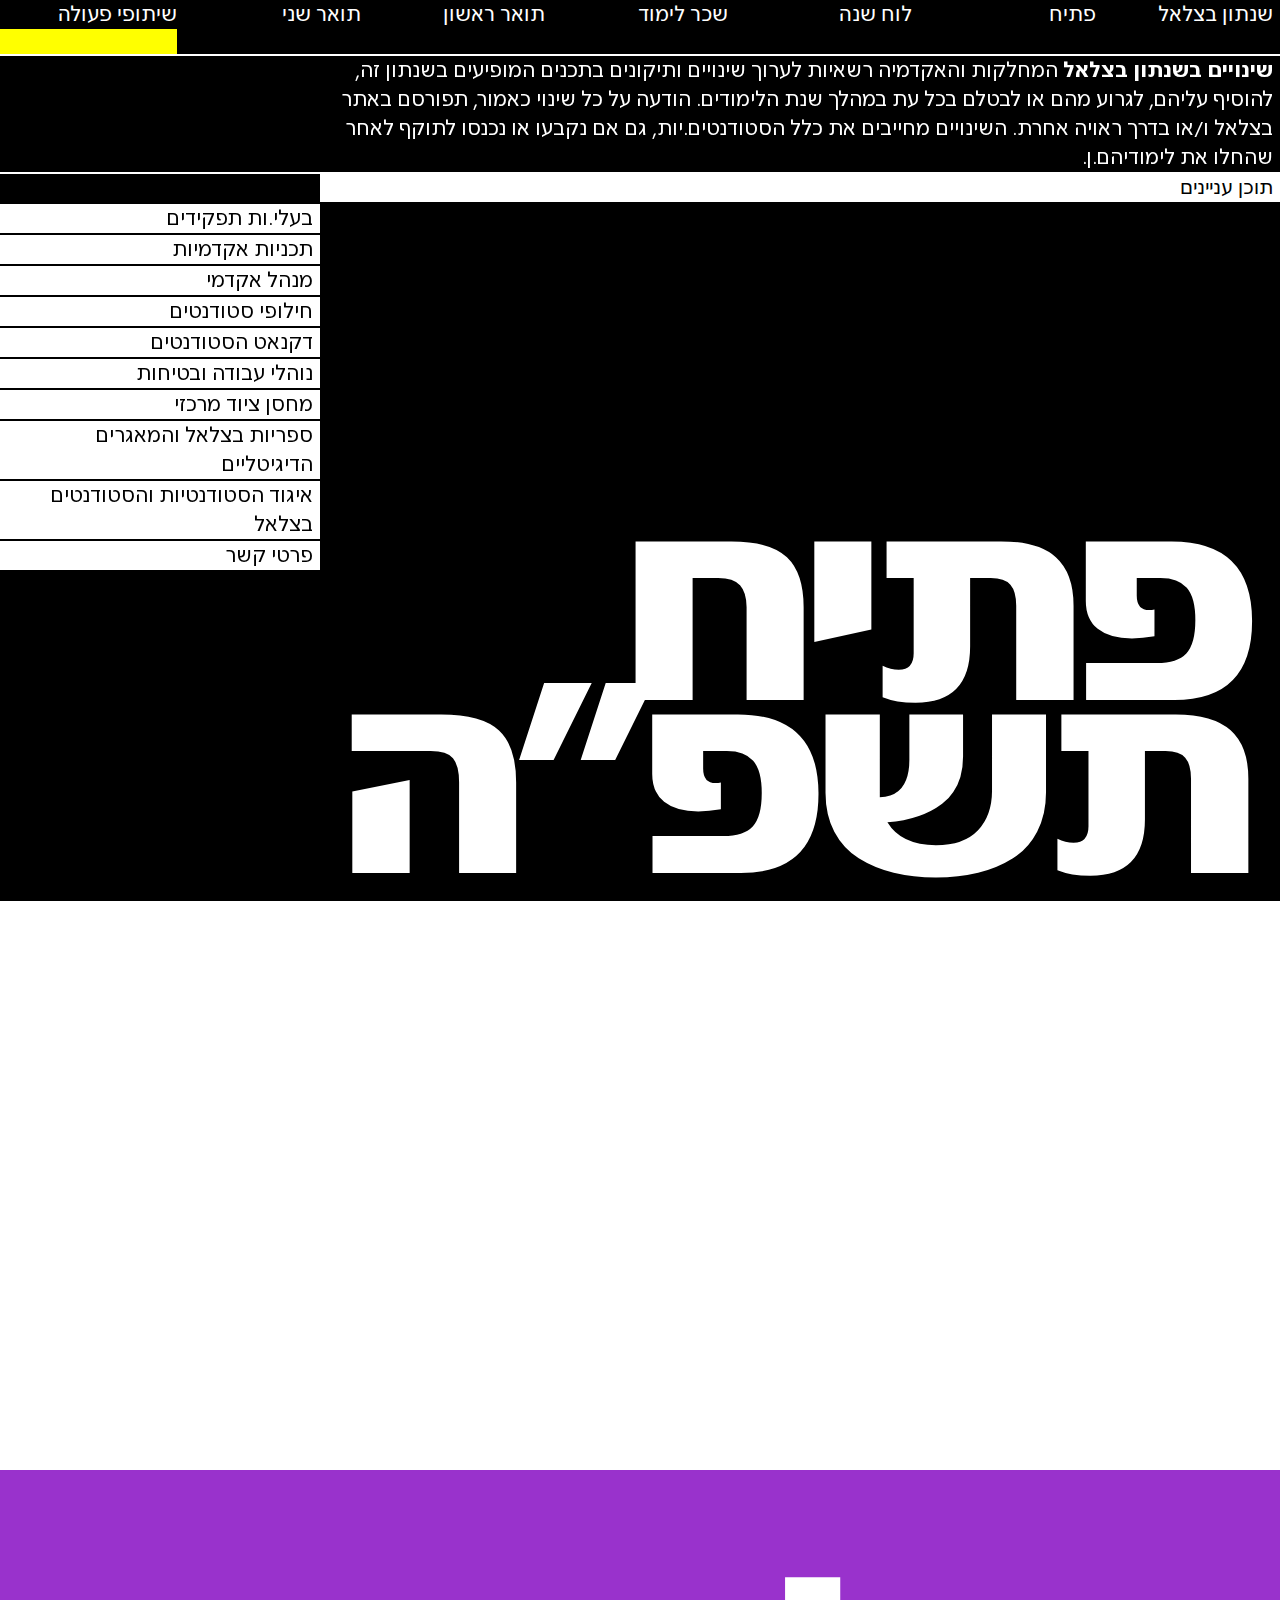
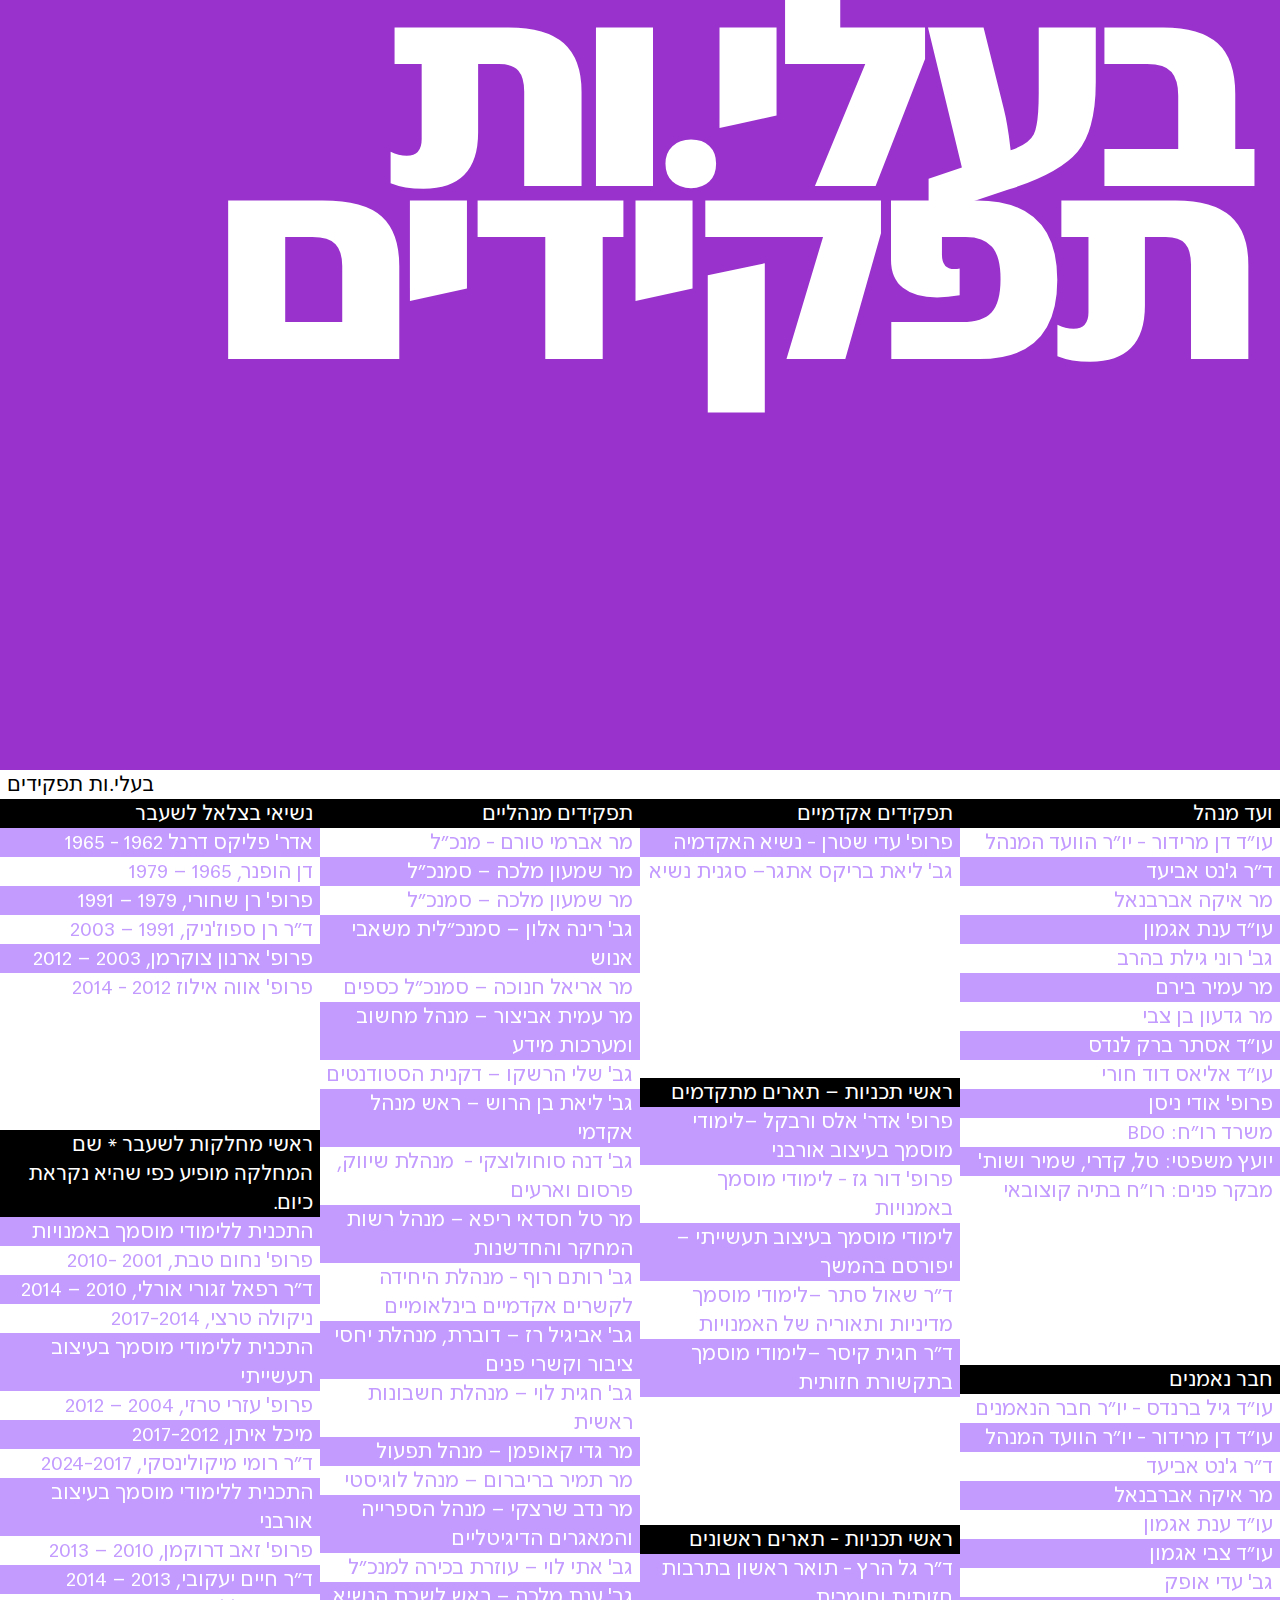
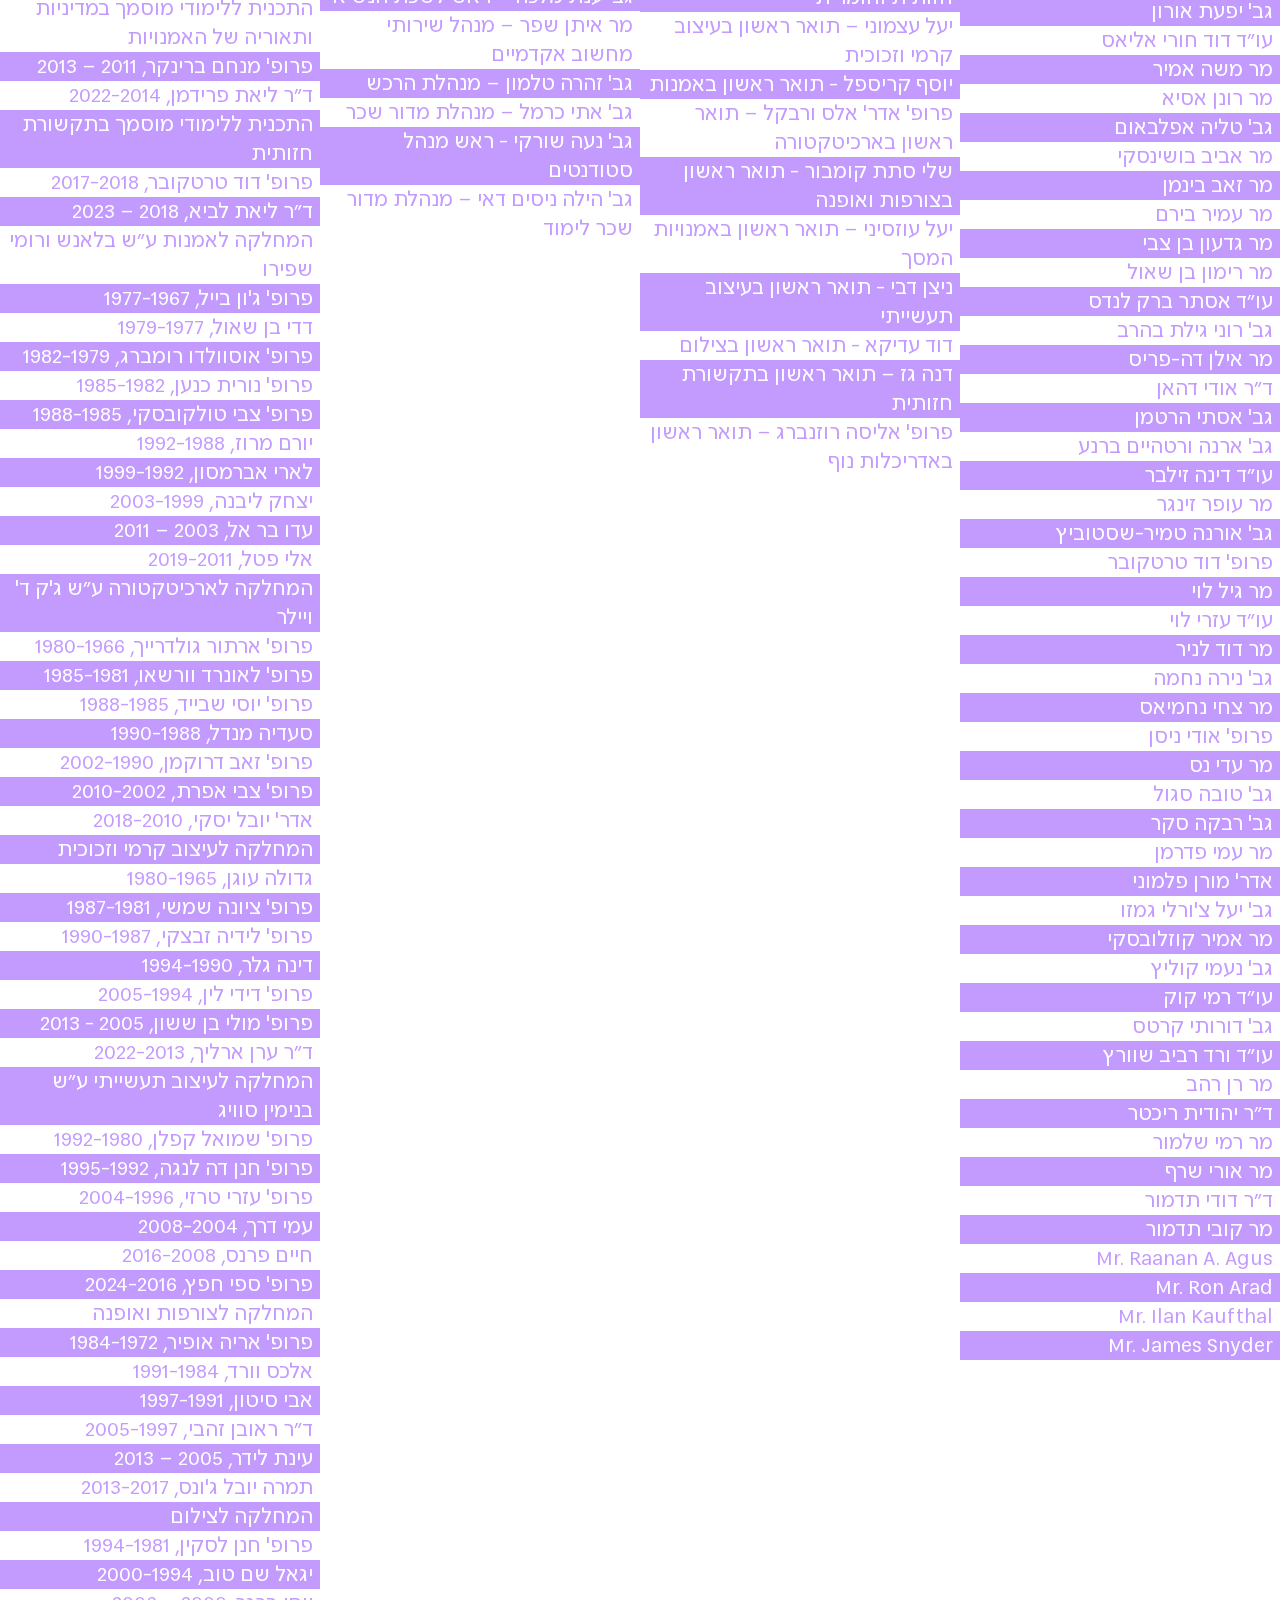
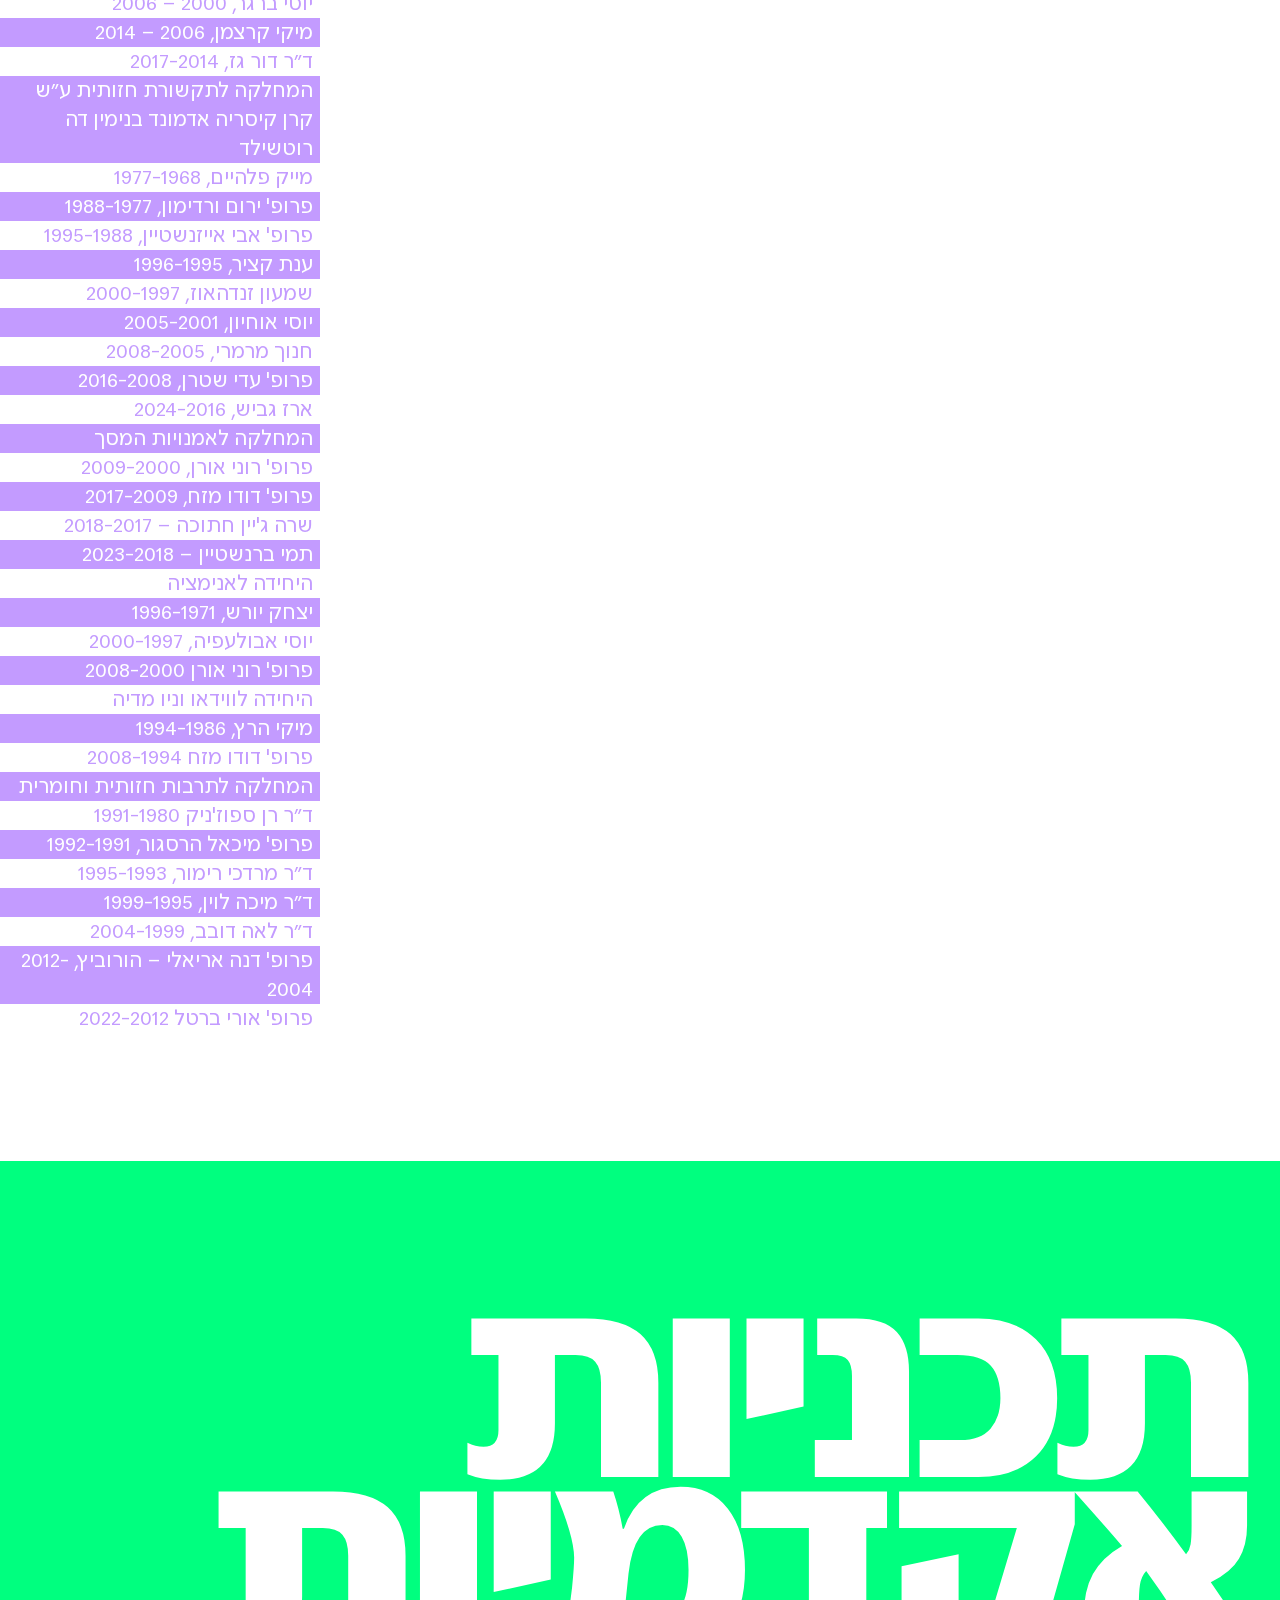
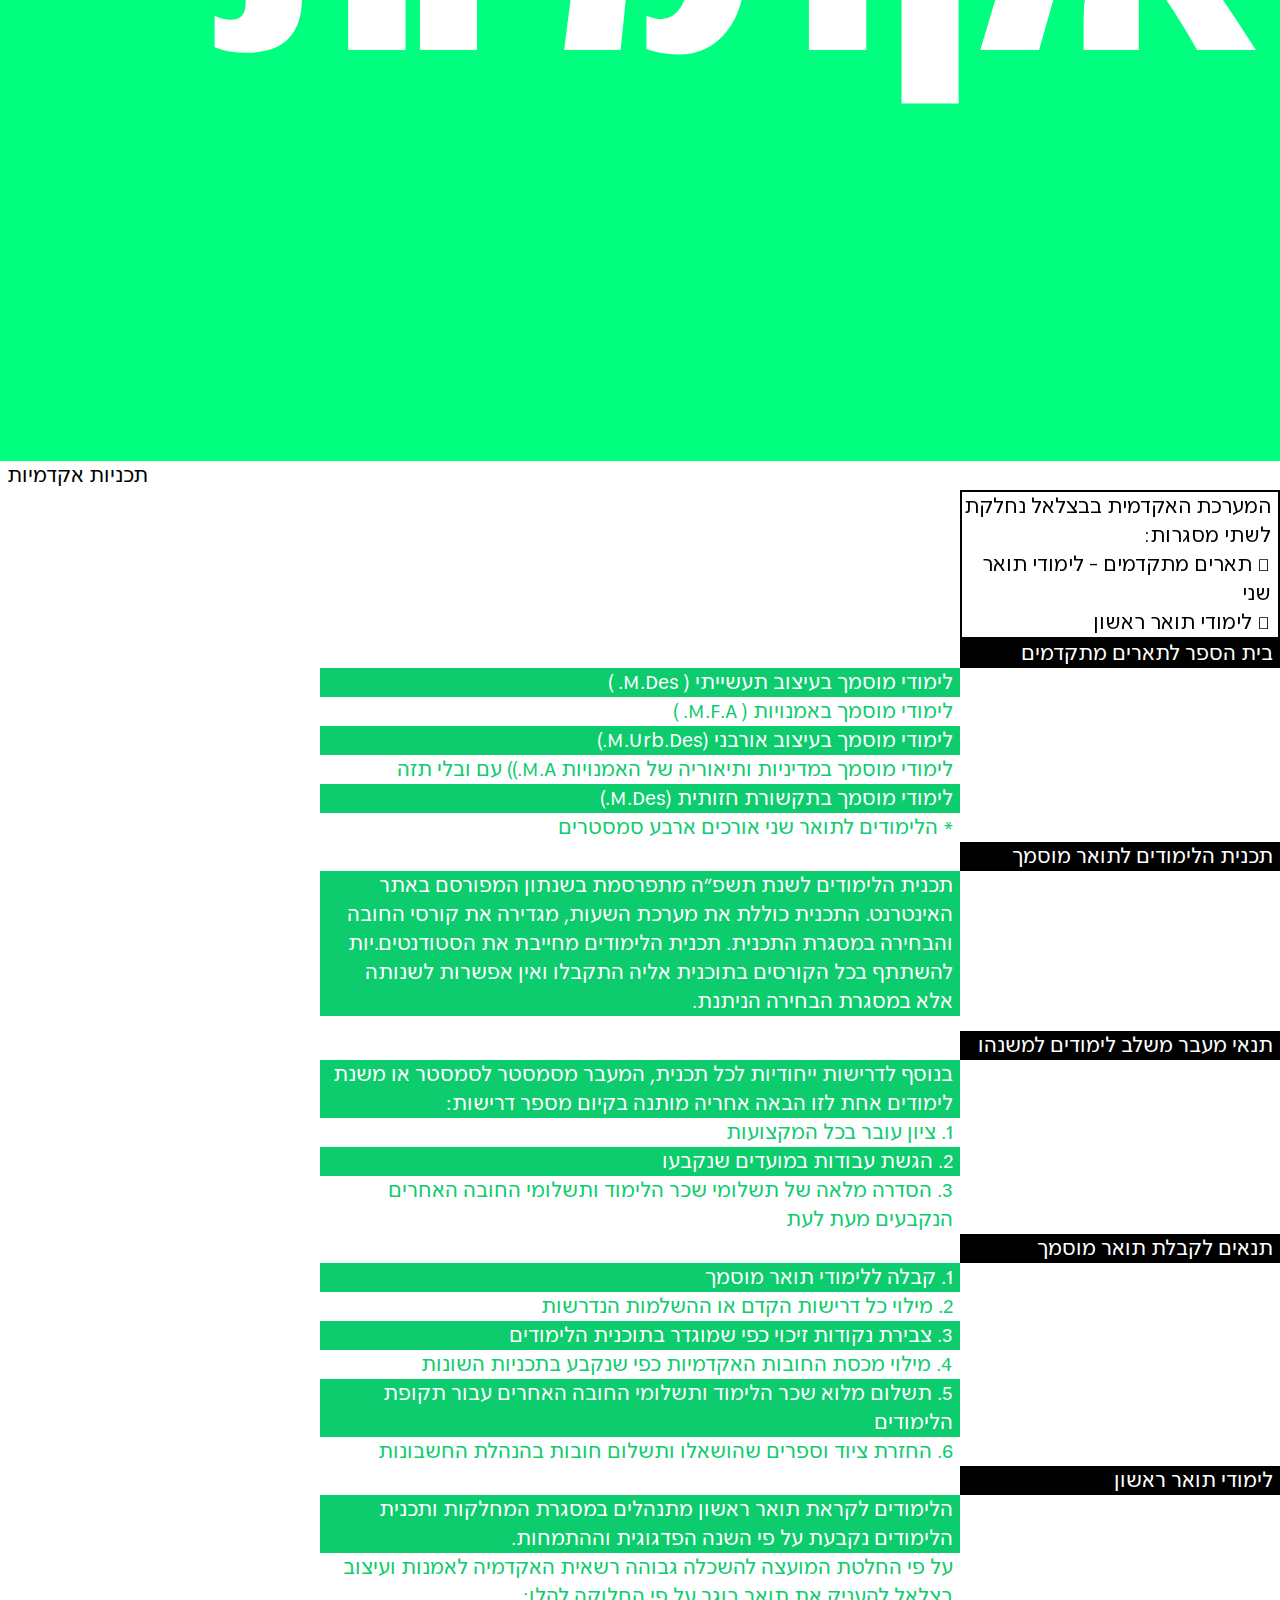
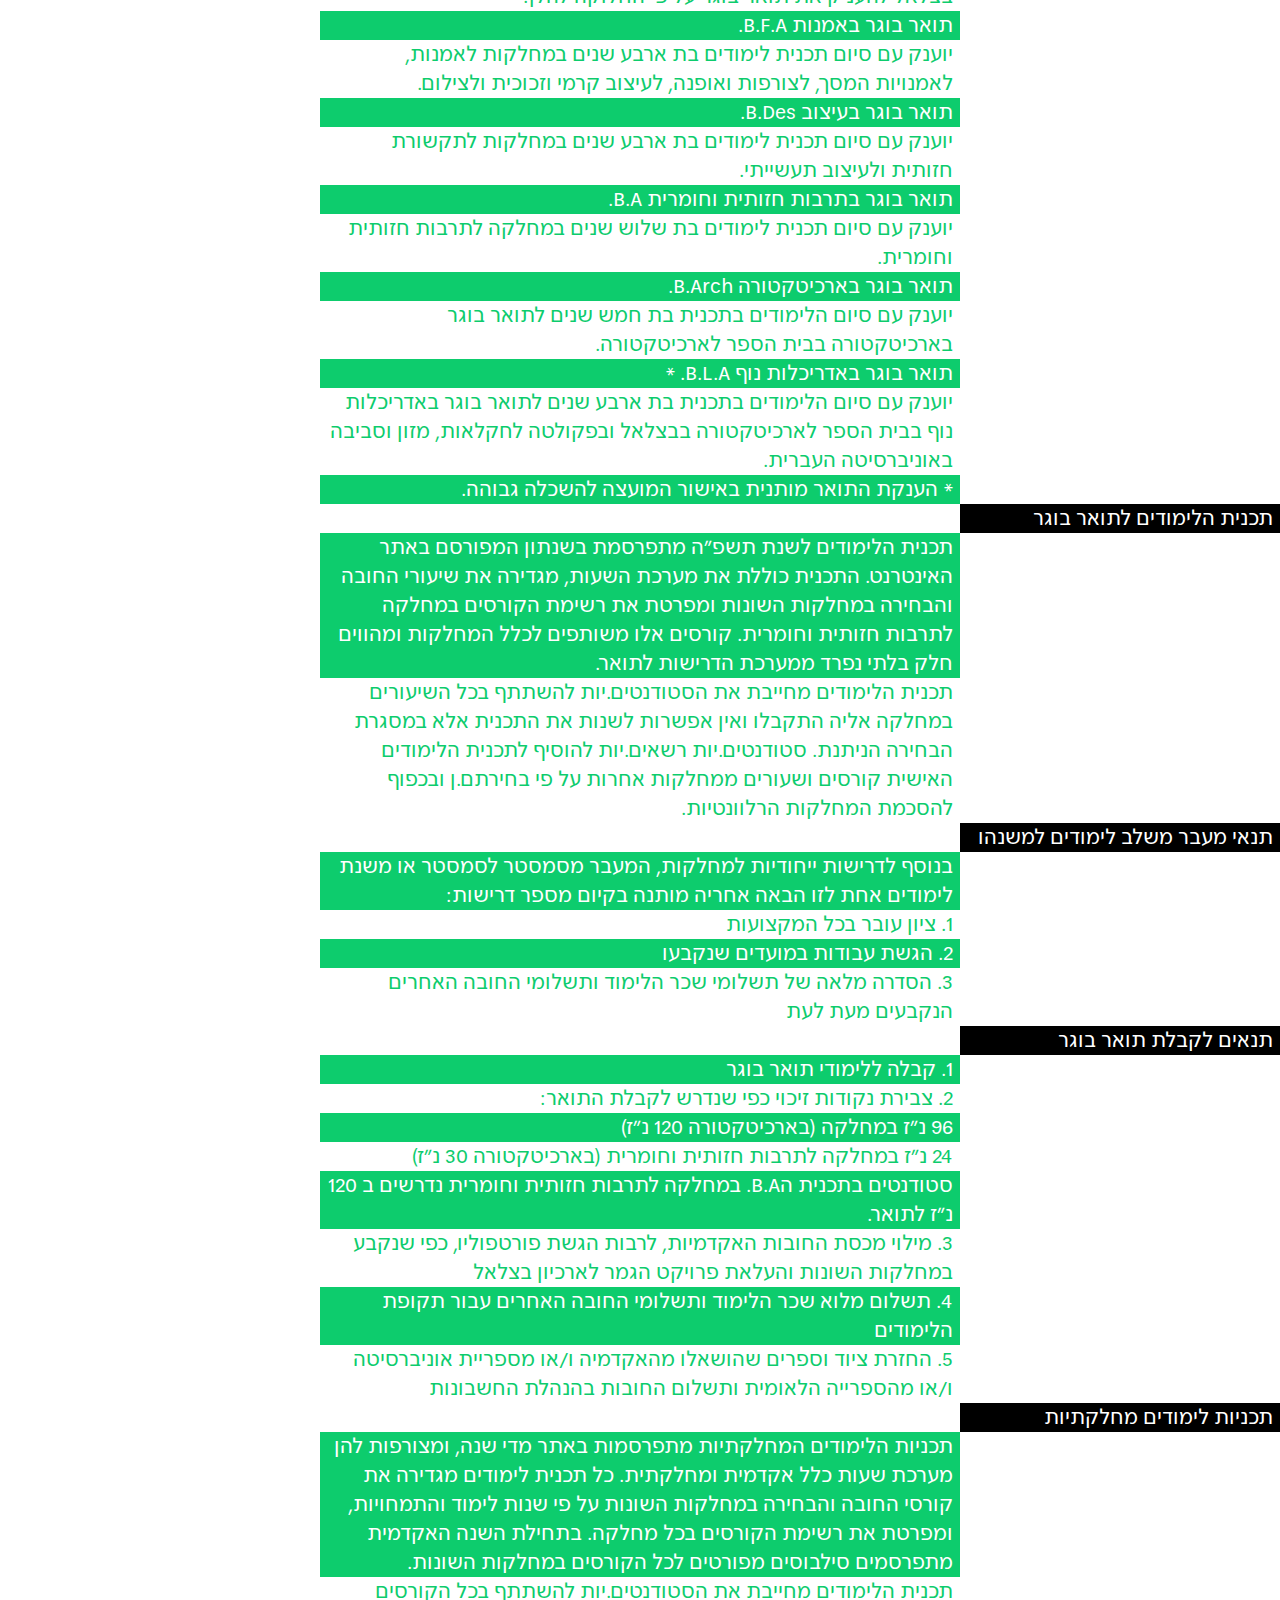
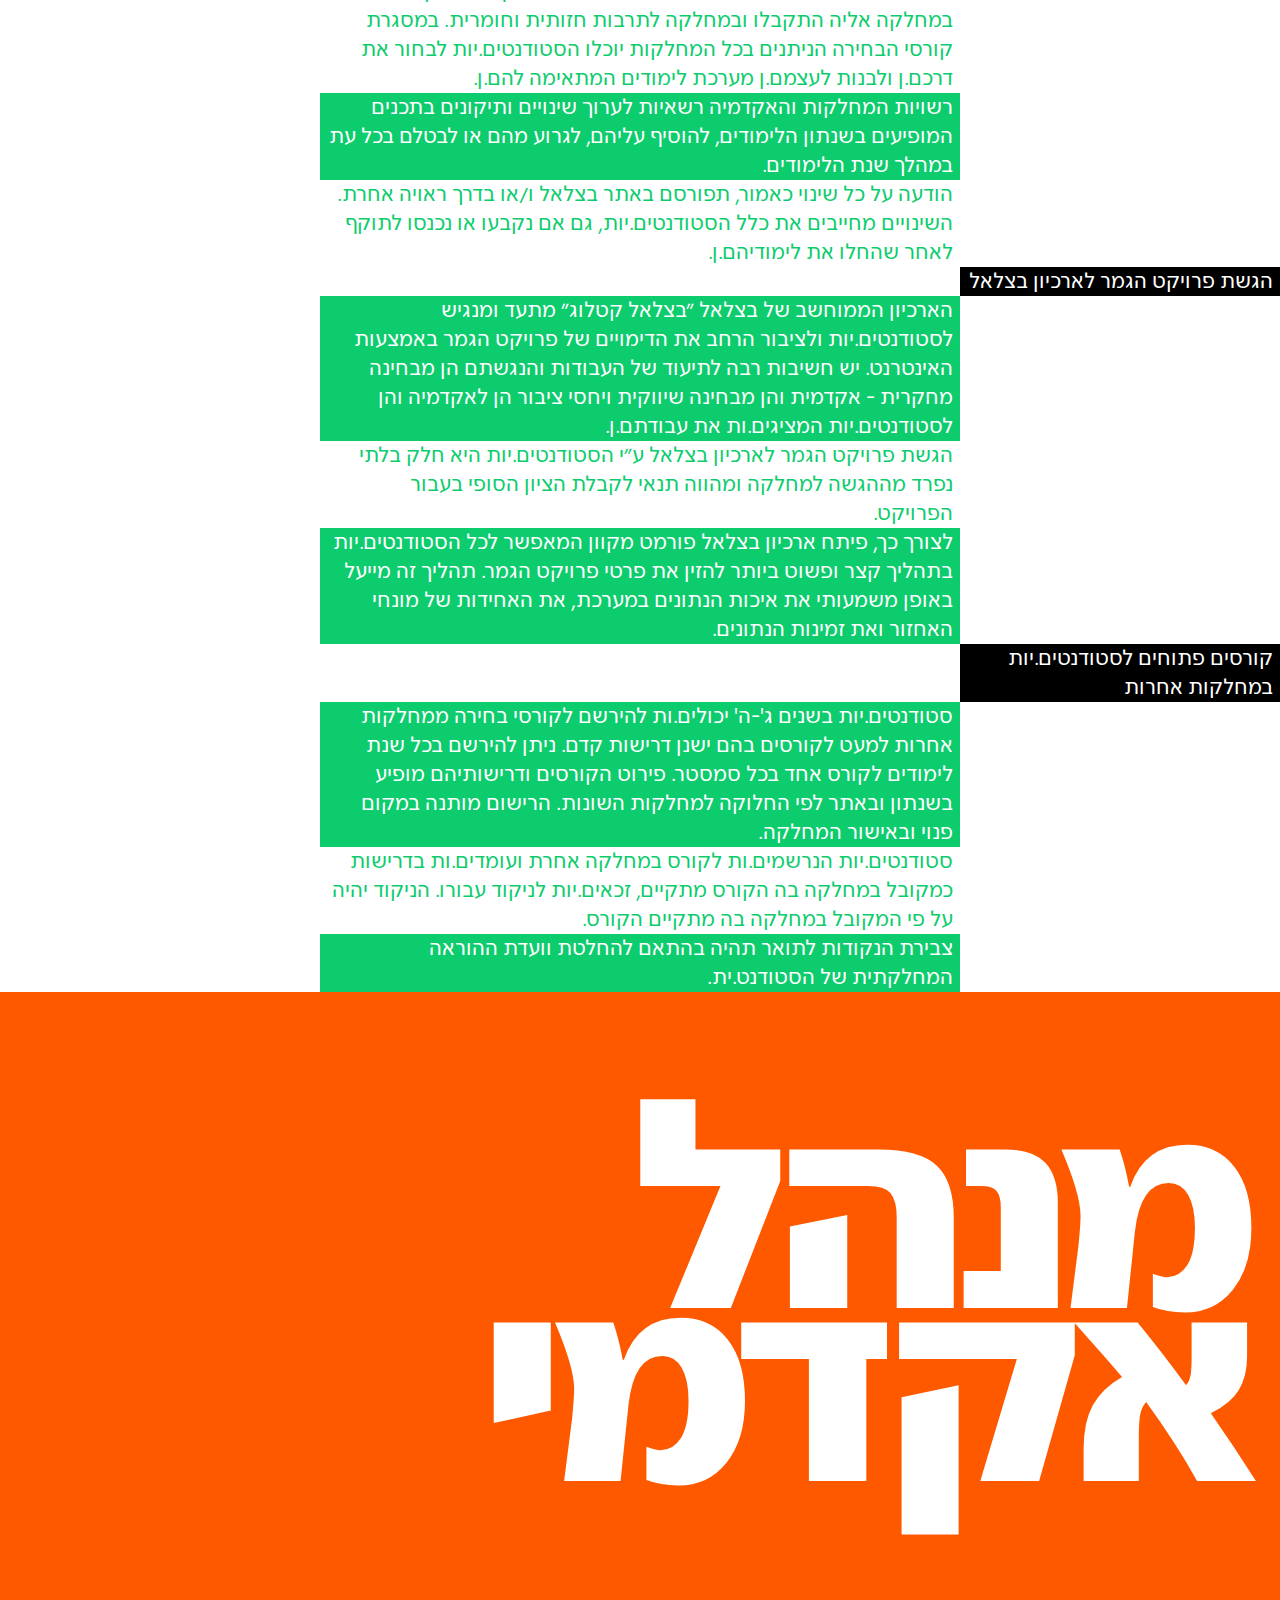
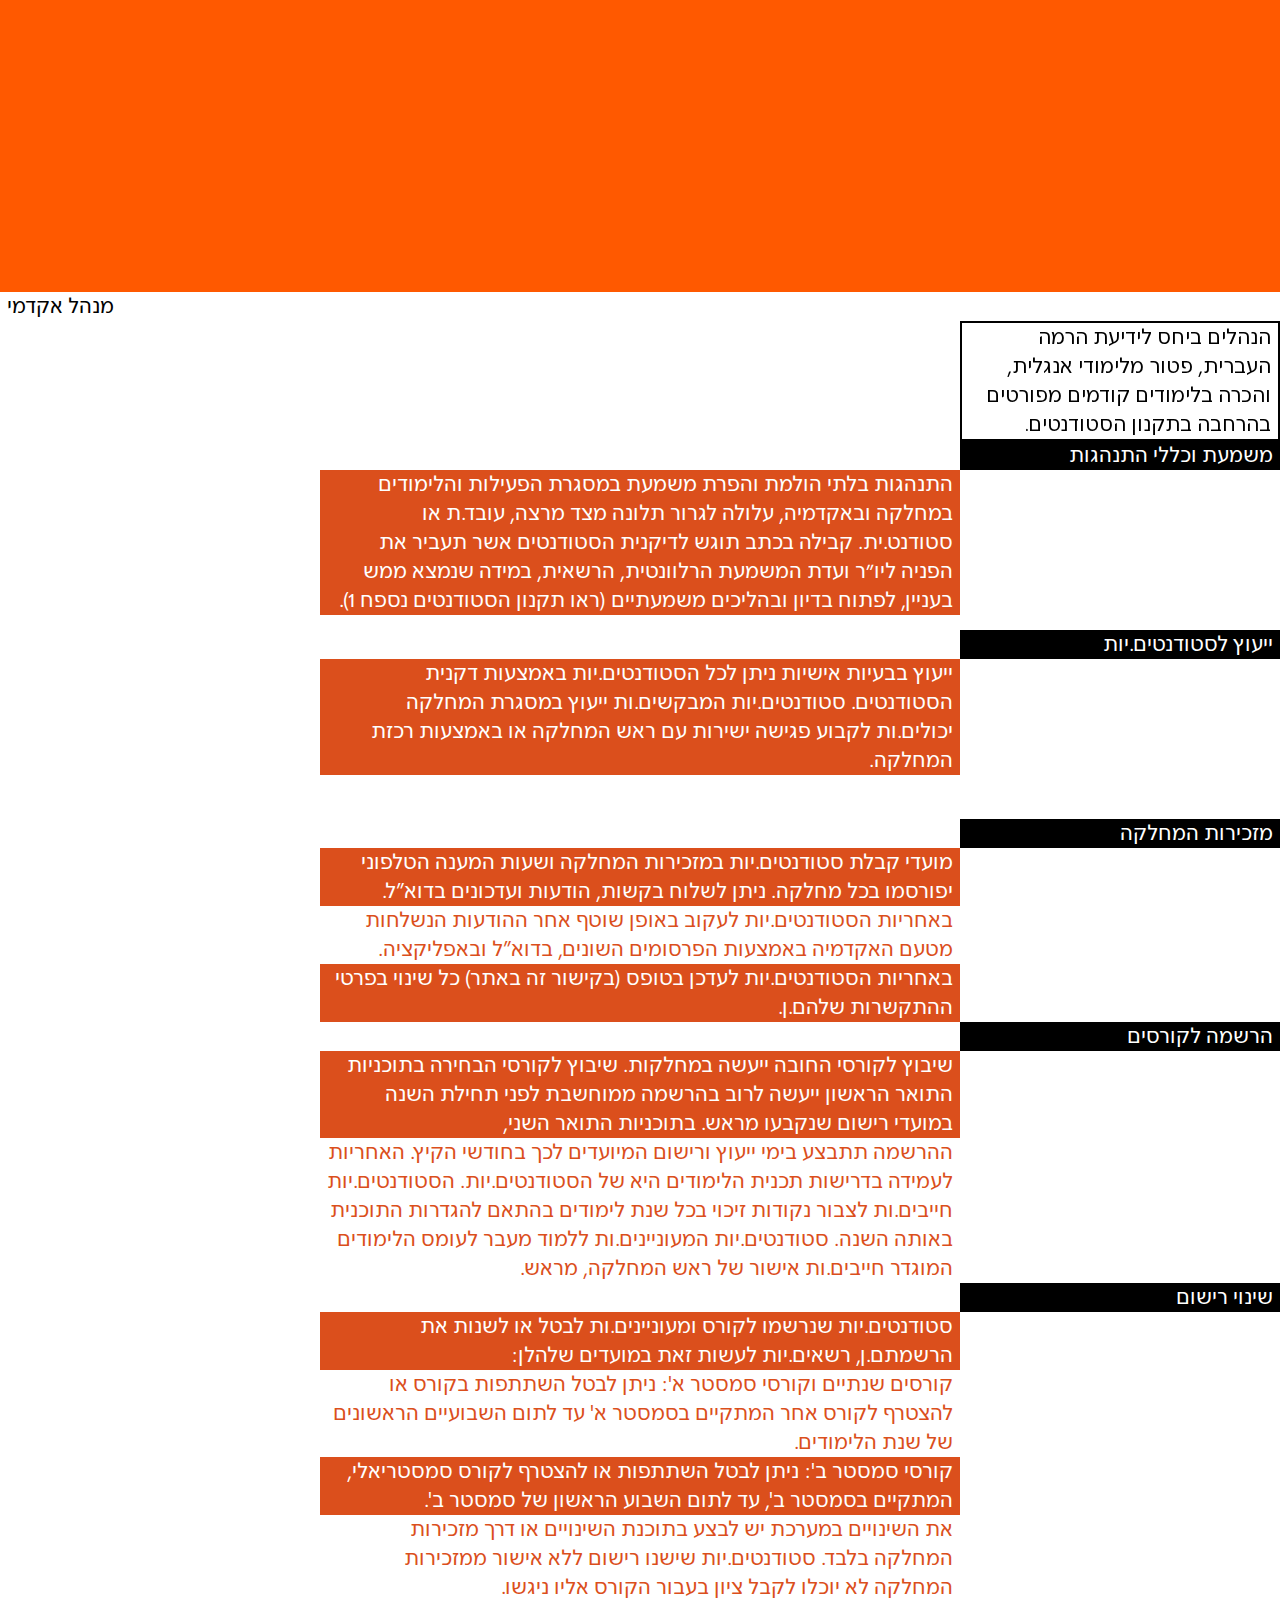
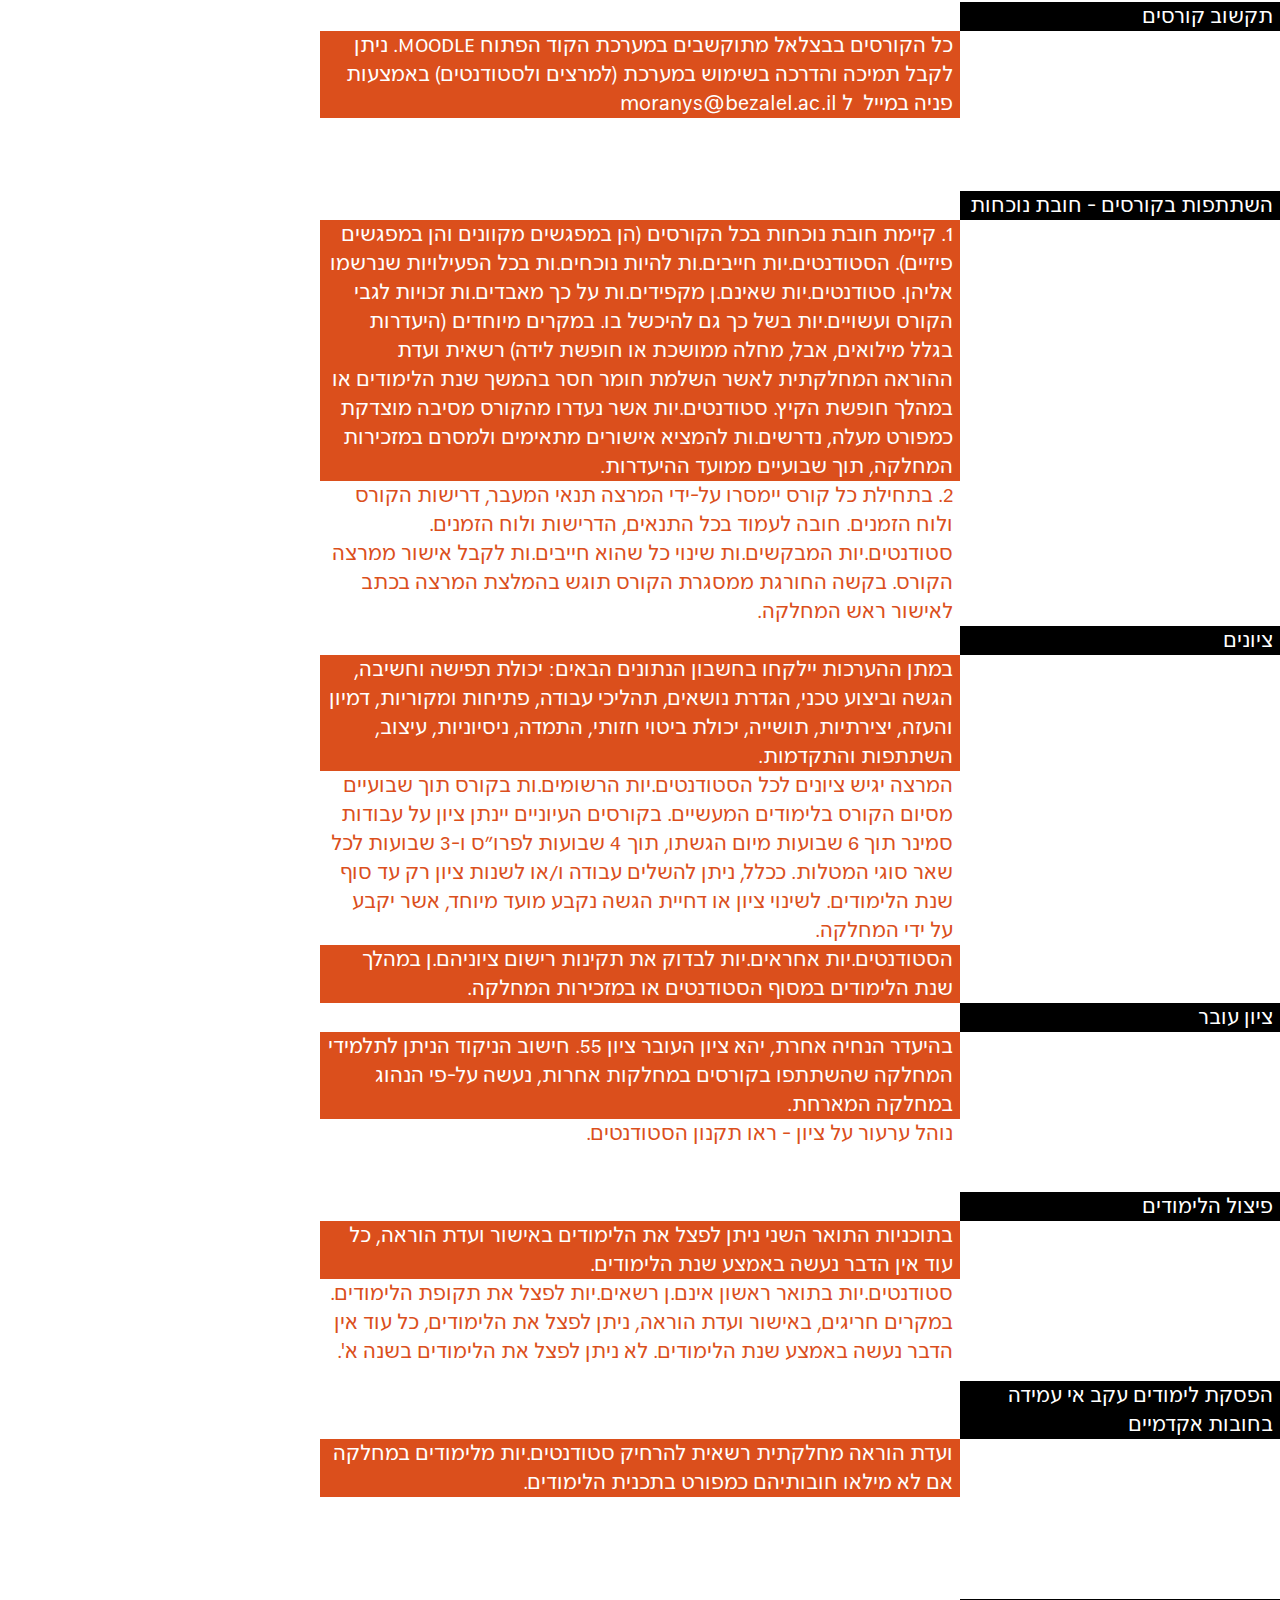
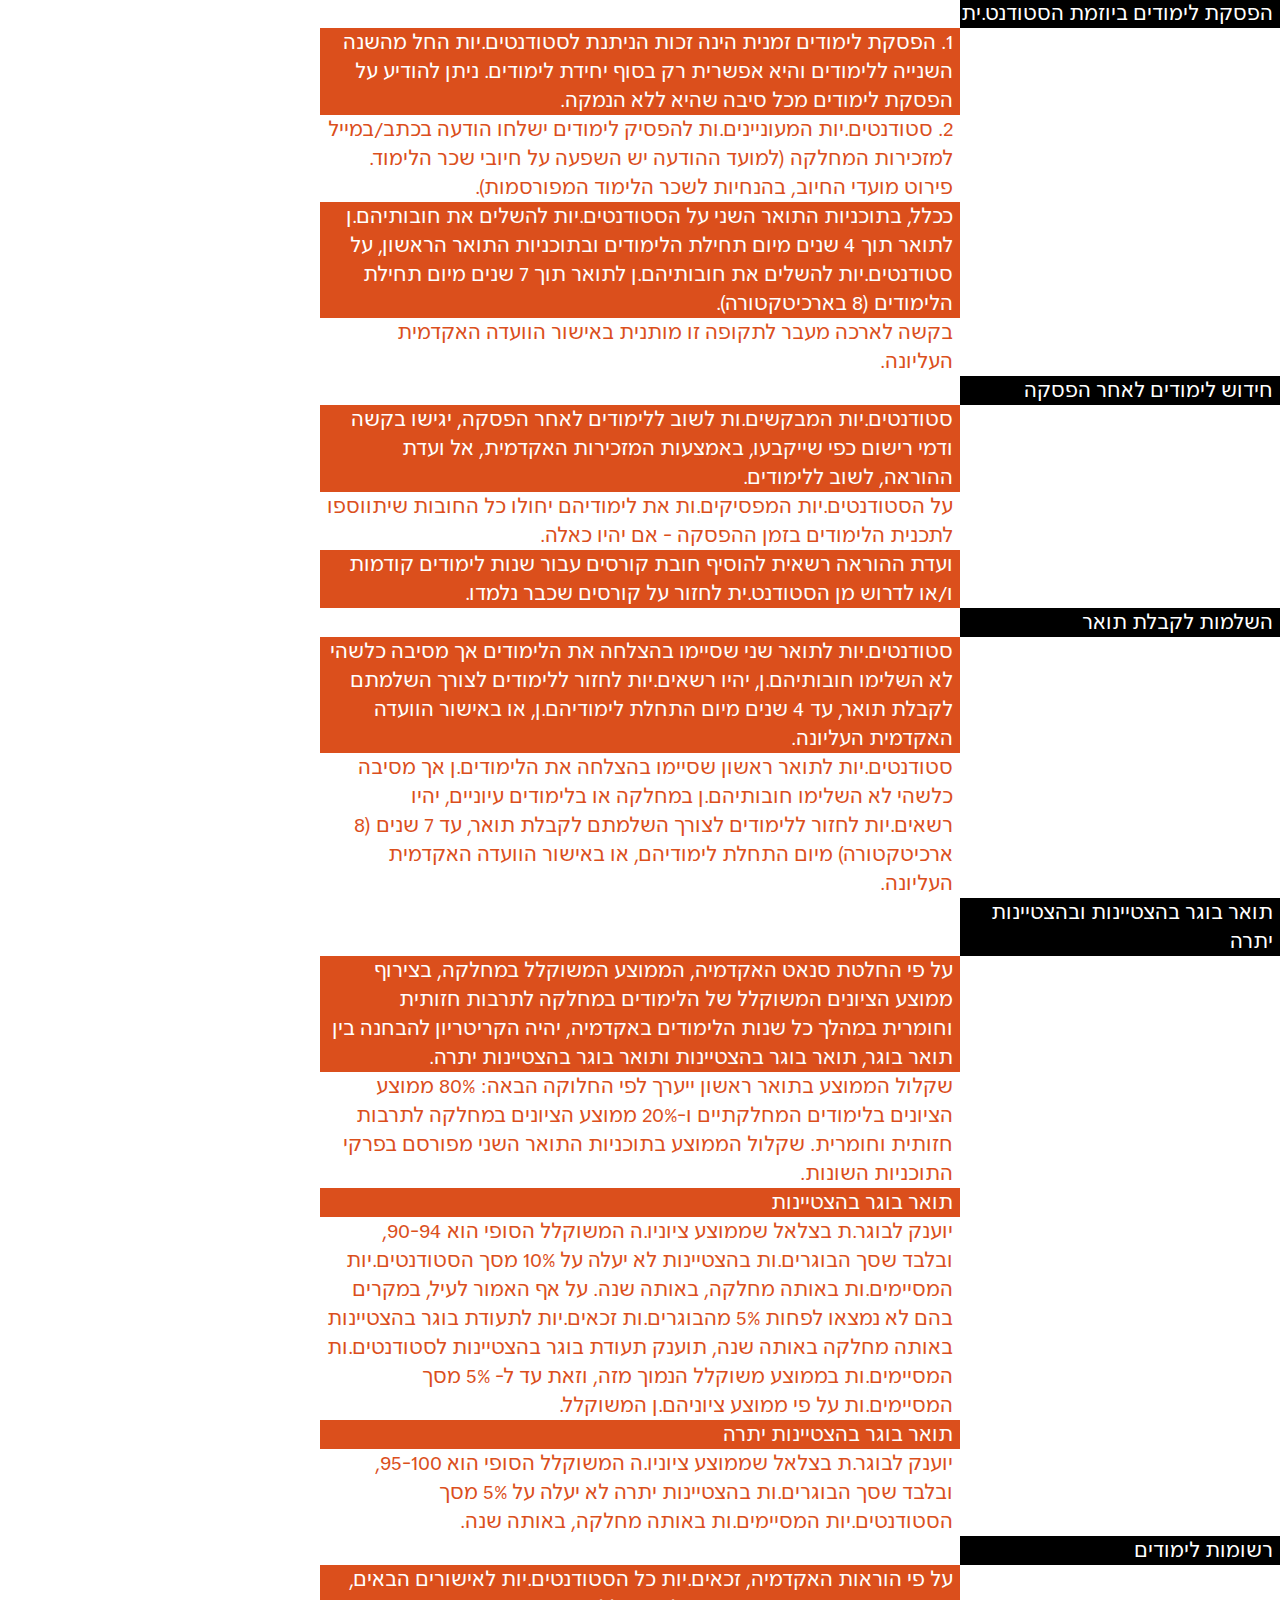
<file: opening.html>
<!DOCTYPE html>
<html lang="he" dir="rtl">
    <head>
    <meta charset="UTF-8">
    <meta name="viewport" content="width=device-width, initial-scale=1.0">
    <link rel="stylesheet" href="style.css">
    <title>Shnaton</title>
</head>
<body>
    
    <div class="wrapper">
        <div class="site-header">
            <div class="site-header-title">
                <p>
                    שנתון בצלאל
                </p>
            </div>
            <a href="opening.html">
                <div class="nav-item">
                    פתיח
                    <div class="nav-beam" id="opening1"></div>
                </div>
            </a>
            <a href="calendar.html">
                <div class="nav-item">
                    לוח שנה
                    <div class="nav-beam" id="calendar1"></div>
                </div>
            </a>
            <a href="tuition.html">
                <div class="nav-item">
                    שכר לימוד
                    <div class="nav-beam" id="tuition1"></div>
                </div>
            </a>
            <a href="first.html">
                <div class="nav-item">
                    <div class="nav-item">
                        תואר ראשון    
                        <div class="nav-beam"></div>
                    </div>
                </div>
            </a>
            <a href="#">
                <div class="nav-item">
                    <div class="nav-item">
                        תואר שני    
                        <div class="nav-beam"></div>
                    </div>
                </div>
            </a>
            <a href="#">
                <div class="nav-item">
                    שיתופי פעולה
                    <div class="nav-beam"></div>
                </div>
            </a>
        </div>
        <div class="site-content-page-header">
            <div class="site-content-page-header-title">
                <p>
                    שנתון בצלאל תשפ״ה   
                </p>
            </div>
            <div class="site-content-page-header-body">
                <div class="site-content-page-header-body-0">
                    <p>
                        פתיח
                    </p>
                </div>
                <div class="site-content-page-header-body-1">
                    <p>
                        לוח שנה
                    </p>
                </div>
                <div class="site-content-page-header-body-2">
                    <p>
                        שכר לימוד
                    </p>
                </div>
                <div class="site-content-page-header-body-3">
                    <p>
                        תואר ראשון
                    </p>
                </div>
                <div class="site-content-page-header-body-4">
                    <p>
                        תואר שני
                    </p>
                </div>
                <div class="site-content-page-header-body-5">
                    <p>
                        שיתופי פעולה
                    </p>
                </div>
            </div>

        </div>
        
        

        <div class="site-content">
            <div class="site-content-page-opening-background">
                <div class="site-content-page-opening">
                    <div class="site-content-page-opening-title">
                        <p>
                             פתיח תשפ״ה
                        </p>
                    </div> 
                </div>
                <div class="site-content-page-opening-disclaimer">
                    <p><b>שינויים בשנתון בצלאל</b> 
                         המחלקות והאקדמיה רשאיות לערוך שינויים ותיקונים בתכנים המופיעים בשנתון זה,
                        להוסיף עליהם, לגרוע מהם או לבטלם בכל עת במהלך שנת הלימודים. הודעה על כל שינוי
                        כאמור, תפורסם באתר בצלאל ו/או בדרך ראויה אחרת. השינויים מחייבים את כלל
                        הסטודנטים.יות, גם אם נקבעו או נכנסו לתוקף לאחר שהחלו את לימודיהם.ן.
                    </p>
                </div>
                <div class="site-content-page-opening-contents-title">
                    <p>
                        תוכן עניינים
                    </p>
                </div>
                <div class="site-content-page-opening-contents">
                    <div class="site-content-page-opening-contents-items">
                        <p>
                            בעלי.ות תפקידים
                        </p>
                        <p>
                            תכניות אקדמיות
                        </p>
                        <p>
                            מנהל אקדמי
                        </p>
                        <p>
                            חילופי סטודנטים                            
                        </p>
                        <p>
                            דקנאט הסטודנטים
                        </p>
                        <p>
                            נוהלי עבודה ובטיחות
                        </p>
                        <p>
                            מחסן ציוד מרכזי
                        </p>
                        <p>
                            ספריות בצלאל והמאגרים הדיגיטליים
                        </p>
                        <p>
                            איגוד הסטודנטיות והסטודנטים בצלאל
                        </p>
                        <p>
                            פרטי קשר
                        </p>
                    </div>
                </div>
                <div class="site-content-page-opening-body">
                    <div class="site-content-page-opening-body-divider0">
                        <div class="site-content-page-opening-body-divider0-title">
                            <p>
                                בעלי.ות תפקידים
                            </p>
                        </div> 
                    </div>
                    <div class="site-content-page-opening-body-positions">
                        <div class="site-content-page-opening-body-positions-title">
                            <p>
                                בעלי.ות תפקידים
                            </p>
                        </div>
                        <div class="site-content-page-opening-body-positions-body">
                            <div class="positions-section1">
                                <div class="site-content-page-opening-body-positions-body-administration">
                                    <div class="site-content-page-opening-body-positions-body-administration-title">
                                        <p>
                                            ועד מנהל
                                        </p>
                                    </div>
                                    <div class="site-content-page-opening-body-positions-body-administration-items">
                                        <p>
                                            עו״ד דן מרידור - יו״ר הוועד המנהל
                                        </p>
                                        <p>
                                            ד״ר ג&#39;נט אביעד
                                        </p>
                                        <p>
                                            מר איקה אברבנאל
                                        </p>
                                        <p>
                                            עו״ד ענת אגמון
                                        </p>
                                        <p>
                                            גב&#39; רוני גילת בהרב
                                        </p>
                                        <p>
                                            מר עמיר בירם
                                        </p>
                                        <p>
                                            מר גדעון בן צבי
                                        </p>
                                        <p>
                                            עו״ד אסתר ברק לנדס
                                        </p>
                                        <p>
                                            עו״ד אליאס דוד חורי
                                        </p>
                                        <p>
                                            פרופ&#39; אודי ניסן
                                        </p>
                                        <p>
                                            משרד רו״ח: BDO
                                        </p>
                                        <p>
                                            יועץ משפטי: טל, קדרי, שמיר ושות&#39;
                                        </p>
                                        <p>
                                            מבקר פנים: רו״ח בתיה קוצובאי
                                        </p>
                                    </div>
                                </div>
                                <div class="site-content-page-opening-body-positions-body-loyalists">
                                    <div class="site-content-page-opening-body-positions-body-loyalists-title">
                                        <p>
                                            חבר נאמנים
                                        </p>
                                    </div>
                                    <div class="site-content-page-opening-body-positions-body-loyalists-items">
                                        <p>
                                            עו״ד גיל ברנדס - יו״ר חבר הנאמנים
                                        </p>
                                        <p>
                                            עו״ד דן מרידור - יו״ר הוועד המנהל
                                        </p>
                                        <p>
                                            ד״ר ג&#39;נט אביעד
                                        </p>
                                        <p>
                                            מר איקה אברבנאל
                                        </p>
                                        <p>
                                            עו״ד ענת אגמון
                                        </p>
                                        <p>
                                            עו״ד צבי אגמון
                                        </p>
                                        <p>
                                            גב&#39; עדי אופק
                                        </p>
                                        <p>
                                            גב&#39; יפעת אורון
                                        </p>
                                        <p>
                                            עו״ד דוד חורי אליאס
                                        </p>
                                        <p>
                                            מר משה אמיר
                                        </p>
                                        <p>
                                            מר רונן אסיא
                                        </p>
                                        <p>
                                            גב&#39; טליה אפלבאום
                                        </p>
                                        <p>
                                            מר אביב בושינסקי
                                        </p>
                                        <p>
                                            מר זאב בינמן
                                        </p>
                                        <p>
                                            מר עמיר בירם
                                        </p>
                                        <p>
                                            מר גדעון בן צבי
                                        </p>
                                        <p>
                                            מר רימון בן שאול
                                        </p>
                                        <p>
                                            עו״ד אסתר ברק לנדס
                                        </p>
                                        <p>
                                            גב&#39; רוני גילת בהרב
                                        </p>
                                        <p>
                                            מר אילן דה-פריס
                                        </p>
                                        <p>
                                            ד״ר אודי דהאן
                                        </p>
                                        <p>
                                            גב&#39; אסתי הרטמן
                                        </p>
                                        <p>
                                            גב&#39; ארנה ורטהיים ברנע
                                        </p>
                                        <p>
                                            עו״ד דינה זילבר
                                        </p>
                                        <p>
                                            מר עופר זינגר
                                        </p>
                                        <p>
                                            גב&#39; אורנה טמיר-שסטוביץ
                                        </p>
                                        <p>
                                            פרופ&#39; דוד טרטקובר
                                        </p>
                                        <p>
                                            מר גיל לוי
                                        </p>
                                        <p>
                                            עו״ד עזרי לוי
                                        </p>
                                        <p>
                                            מר דוד לניר
                                        </p>
                                        <p>
                                            גב&#39; נירה נחמה
                                        </p>
                                        <p>
                                            מר צחי נחמיאס
                                        </p>
                                        <p>
                                            פרופ&#39; אודי ניסן
                                        </p>
                                        <p>
                                            מר עדי נס
                                        </p>
                                        <p>
                                            גב&#39; טובה סגול
                                        </p>
                                        <p>
                                            גב&#39; רבקה סקר
                                        </p>
                                        <p>
                                            מר עמי פדרמן
                                        </p>
                                        <p>
                                            אדר&#39; מורן פלמוני
                                        </p>
                                        <p>
                                            גב&#39; יעל צ&#39;ורלי גמזו
                                        </p>
                                        <p>
                                            מר אמיר קוזלובסקי
                                        </p>
                                        <p>
                                            גב&#39; נעמי קוליץ
                                        </p>
                                        <p>
                                            עו״ד רמי קוק
                                        </p>
                                        <p>
                                            גב&#39; דורותי קרטס
                                        </p>
                                        <p>
                                            עו״ד ורד רביב שוורץ
                                        </p>
                                        <p>
                                            מר רן רהב
                                        </p>
                                        <p>
                                            ד״ר יהודית ריכטר
                                        </p>
                                        <p>
                                            מר רמי שלמור
                                        </p>
                                        <p>
                                            מר אורי שרף
                                        </p>
                                        <p>
                                            ד״ר דודי תדמור
                                        </p>
                                        <p>
                                            מר קובי תדמור
                                        </p>
                                        <p>
                                            Mr. Raanan A. Agus
                                        </p>
                                        <p>
                                            Mr. Ron Arad
                                        </p>
                                        <p>
                                            Mr. Ilan Kaufthal
                                        </p>
                                        <p>
                                            Mr. James Snyder
                                        </p>
                                    </div>
                                </div>
                            </div>
                            <div class="positions-section2">
                                <div class="site-content-page-opening-body-positions-body-academicpositions">
                                    <div class="site-content-page-opening-body-positions-body-academicpositions-title">
                                        <p>
                                            תפקידים אקדמיים
                                        </p>
                                    </div>
                                    <div class="site-content-page-opening-body-positions-body-academicpositions-items">
                                        <p>
                                            פרופ&#39; עדי שטרן - נשיא האקדמיה
                                        </p>
                                        <p>
                                            גב&#39; ליאת בריקס אתגר– סגנית נשיא
                                        </p>
                                    </div>
                                </div>
                                <div class="site-content-page-opening-body-positions-body-advancedheads">
                                    <div class="site-content-page-opening-body-positions-body-advancedheads-title">
                                        <p>
                                            ראשי תכניות – תארים מתקדמים
                                        </p>
                                    </div>
                                    <div class="site-content-page-opening-body-positions-body-advancedheads-items">
                                        <p>
                                            פרופ&#39; אדר&#39; אלס ורבקל –לימודי מוסמך בעיצוב אורבני
                                        </p>
                                        <p>
                                            פרופ&#39; דור גז - לימודי מוסמך באמנויות
                                        </p>
                                        <p>
                                            לימודי מוסמך בעיצוב תעשייתי – יפורסם בהמשך
                                        </p>
                                        <p>
                                            ד״ר שאול סתר –לימודי מוסמך מדיניות ותאוריה של האמנויות
                                        </p>
                                        <p>
                                            ד״ר חגית קיסר –לימודי מוסמך בתקשורת חזותית
                                        </p>                            
                                    </div>
                                </div>
                                <div class="site-content-page-opening-body-positions-body-mainheads">
                                    <div class="site-content-page-opening-body-positions-body-mainheads-title">
                                        <p>
                                            ראשי תכניות - תארים ראשונים
                                        </p>
                                    </div>
                                    <div class="site-content-page-opening-body-positions-body-mainheads-items">
                                        <p>
                                            ד״ר גל הרץ - תואר ראשון בתרבות חזותית וחומרית
                                        </p>
                                        <p>
                                            יעל עצמוני – תואר ראשון בעיצוב קרמי וזכוכית
                                        </p>
                                        <p>
                                            יוסף קריספל - תואר ראשון באמנות
                                        </p>
                                        <p>
                                            פרופ&#39; אדר&#39; אלס ורבקל – תואר ראשון בארכיטקטורה
                                        </p>
                                        <p>
                                            שלי סתת קומבור - תואר ראשון בצורפות ואופנה
                                        </p>
                                        <p>
                                            יעל עוזסיני – תואר ראשון באמנויות המסך
                                        </p>
                                        <p>
                                            ניצן דבי - תואר ראשון בעיצוב תעשייתי
                                        </p>
                                        <p>
                                            דוד עדיקא - תואר ראשון בצילום
                                        </p>
                                        <p>
                                            דנה גז – תואר ראשון בתקשורת חזותית
                                        </p>
                                        <p>
                                            פרופ&#39; אליסה רוזנברג – תואר ראשון באדריכלות נוף
                                        </p>                                                 
                                    </div>
                                </div>
                            </div>
                            <div class="positions-section3">

                                
                                <div class="site-content-page-opening-body-positions-body-administrative">
                                    <div class="site-content-page-opening-body-positions-body-administrative-title">
                                        <p>
                                            תפקידים מנהליים
                                        </p>
                                    </div>
                                    <div class="site-content-page-opening-body-positions-body-administrative-items">
                                        <p>
                                            מר אברמי טורם - מנכ״ל
                                        </p>
                                        <p>
                                            מר שמעון מלכה – סמנכ״ל
                                        </p>
                                        <p>
                                            מר שמעון מלכה – סמנכ״ל
                                        </p>
                                        <p>
                                            גב&#39; רינה אלון – סמנכ״לית משאבי אנוש
                                        </p>
                                        <p>
                                            מר אריאל חנוכה – סמנכ״ל כספים
                                        </p>
                                        <p>
                                            מר עמית אביצור – מנהל מחשוב ומערכות מידע
                                        </p>
                                        <p>
                                            גב&#39; שלי הרשקו – דקנית הסטודנטים
                                        </p>
                                        <p>
                                            גב&#39; ליאת בן הרוש – ראש מנהל אקדמי
                                        </p>
                                        <p>
                                            גב&#39; דנה סוחולוצקי -  מנהלת שיווק, פרסום וארעים
                                        </p>
                                        <p>
                                            מר טל חסדאי ריפא – מנהל רשות המחקר והחדשנות
                                        </p>
                                        <p>
                                            גב&#39; רותם רוף - מנהלת היחידה לקשרים אקדמיים בינלאומיים
                                        </p>
                                        <p>
                                            גב&#39; אביגיל רז – דוברת, מנהלת יחסי ציבור וקשרי פנים
                                        </p>
                                        <p>
                                            גב&#39; חגית לוי – מנהלת חשבונות ראשית
                                        </p>
                                        <p>
                                            מר גדי קאופמן – מנהל תפעול
                                        </p>
                                        <p>
                                            מר תמיר בריברום – מנהל לוגיסטי
                                        </p>
                                        <p>
                                            מר נדב שרצקי – מנהל הספרייה והמאגרים הדיגיטליים
                                        </p>
                                        <p>
                                            גב&#39; אתי לוי – עוזרת בכירה למנכ״ל
                                        </p>
                                        <p>
                                            גב&#39; ענת מלכה – ראש לשכת הנשיא
                                        </p>
                                        <p>
                                            מר איתן שפר – מנהל שירותי מחשוב אקדמיים
                                        </p>
                                        <p>
                                            גב&#39; זהרה טלמון – מנהלת הרכש
                                        </p>
                                        <p>
                                            גב&#39; אתי כרמל – מנהלת מדור שכר
                                        </p>
                                        <p>
                                            גב&#39; נעה שורקי - ראש מנהל סטודנטים
                                        </p>
                                        <p>
                                            גב&#39; הילה ניסים דאי – מנהלת מדור שכר לימוד
                                        </p>
                                    </div>
                                </div>  
                            </div>
                            <div class="positions-section4">
                                <div class="site-content-page-opening-body-positions-body-pastpresidents">
                                    <div class="site-content-page-opening-body-positions-body-pastpresidents-title">
                                        <p>
                                            נשיאי בצלאל לשעבר
                                        </p>
                                    </div>
                                    <div class="site-content-page-opening-body-positions-body-pastpresidents-items">
                                        <p>
                                            אדר&#39; פליקס דרנל 1962 - 1965
                                        </p>
                                        <p>
                                            דן הופנר, 1965 – 1979
                                        </p>
                                        <p>
                                            פרופ&#39; רן שחורי, 1979 – 1991
                                        </p>
                                        <p>
                                            ד״ר רן ספוז&#39;ניק, 1991 – 2003
                                        </p>
                                        <p>
                                            פרופ&#39; ארנון צוקרמן, 2003 – 2012
                                        </p>
                                        <p>
                                            פרופ&#39; אווה אילוז 2012 - 2014
                                        </p>                                    
                                    </div>
                                </div>
                                <div class="site-content-page-opening-body-positions-body-pastpresidents">
                                    <div class="site-content-page-opening-body-positions-body-pastpresidents-title">
                                        <p>
                                            ראשי מחלקות לשעבר
                                        
                                            * שם המחלקה מופיע כפי שהיא נקראת כיום.                                    </p>
                                    </div>
                                    <div class="site-content-page-opening-body-positions-body-pastheads-items">
                                        <p>
                                            התכנית ללימודי מוסמך באמנויות                                    </p>
                                        <p>
                                            פרופ&#39; נחום טבת, 2001 -2010                                    </p>
                                        <p>
                                            ד״ר רפאל זגורי אורלי, 2010 – 2014                                    </p>
                                        <p>
                                            ניקולה טרצי, 2017-2014                                    </p>
                                        <p>
                                            התכנית ללימודי מוסמך בעיצוב תעשייתי                                    </p>
                                        <p>
                                            פרופ&#39; עזרי טרזי, 2004 – 2012        
                                        </p>
                                        <p>
                                            מיכל איתן, 2017-2012
                                        </p>
                                        <p>
                                            ד״ר רומי מיקולינסקי, 2024-2017
                                        </p>
                                        <p>
                                            התכנית ללימודי מוסמך בעיצוב אורבני
                                        </p>
                                        <p>
                                            פרופ&#39; זאב דרוקמן, 2010 – 2013
                                        </p>
                                        <p>
                                            ד״ר חיים יעקובי, 2013 – 2014
                                        </p>
                                        <p>
                                            התכנית ללימודי מוסמך במדיניות ותאוריה של האמנויות
                                        </p>
                                        <p>
                                            פרופ&#39; מנחם ברינקר, 2011 – 2013
                                        </p>
                                        <p>
                                            ד״ר ליאת פרידמן, 2022-2014
                                        </p>
                                        <p>
                                            התכנית ללימודי מוסמך בתקשורת חזותית
                                        </p>
                                        <p>
                                            פרופ&#39; דוד טרטקובר, 2017-2018
                                        </p>
                                        <p>
                                            ד״ר ליאת לביא, 2018 – 2023
                                        </p>
                                        <p>
                                            המחלקה לאמנות ע״ש בלאנש ורומי שפירו
                                        </p>
                                        <p>
                                            פרופ&#39; ג&#39;ון בייל, 1977-1967
                                        </p>
                                        <p>
                                            דדי בן שאול, 1979-1977
                                        </p>
                                        <p>
                                            פרופ&#39; אוסוולדו רומברג, 1982-1979
                                        </p>
                                        <p>
                                            פרופ&#39; נורית כנען, 1985-1982
                                        </p>
                                        <p>
                                            פרופ&#39; צבי טולקובסקי, 1988-1985
                                        </p>
                                        <p>
                                            יורם מרוז, 1992-1988
                                        </p>
                                        <p>
                                            לארי אברמסון, 1999-1992
                                        </p>
                                        <p>
                                            יצחק ליבנה, 2003-1999
                                        </p>
                                        <p>
                                            עדו בר אל, 2003 – 2011
                                        </p>
                                        <p>
                                            אלי פטל, 2019-2011
                                        </p>
                                        <p>
                                            המחלקה לארכיטקטורה ע״ש ג&#39;ק ד&#39; ויילר
                                        </p>
                                        <p>
                                            פרופ&#39; ארתור גולדרייך, 1980-1966
                                        </p>
                                        <p>
                                            פרופ&#39; לאונרד וורשאו, 1985-1981
                                        </p>
                                        <p>
                                            פרופ&#39; יוסי שבייד, 1988-1985
                                        </p>
                                        <p>
                                            סעדיה מנדל, 1990-1988
                                        </p>
                                        <p>
                                            פרופ&#39; זאב דרוקמן, 2002-1990
                                        </p>
                                        <p>
                                            פרופ&#39; צבי אפרת, 2010-2002
                                        </p>
                                        <p>
                                            אדר&#39; יובל יסקי, 2018-2010
                                        </p>
                                        <p>
                                            המחלקה לעיצוב קרמי וזכוכית
                                        </p>
                                        <p>
                                            גדולה עוגן, 1980-1965
                                        </p>
                                        <p>
                                            פרופ&#39; ציונה שמשי, 1987-1981
                                        </p>
                                        <p>
                                            פרופ&#39; לידיה זבצקי, 1990-1987
                                        </p>
                                        <p>
                                            דינה גלר, 1994-1990
                                        </p>
                                        <p>
                                            פרופ&#39; דידי לין, 2005-1994
                                        </p>
                                        <p>
                                            פרופ&#39; מולי בן ששון, 2005 - 2013
                                        </p>
                                        <p>
                                            ד״ר ערן ארליך, 2022-2013
                                        </p>
                                        <p>
                                            המחלקה לעיצוב תעשייתי ע״ש בנימין סוויג
                                        </p>
                                        <p>
                                            פרופ&#39; שמואל קפלן, 1992-1980
                                        </p>
                                        <p>
                                            פרופ&#39; חנן דה לנגה, 1995-1992
                                        </p>
                                        <p>
                                            פרופ&#39; עזרי טרזי, 2004-1996
                                        </p>
                                        <p>
                                            עמי דרך, 2008-2004
                                        </p>
                                        <p>
                                            חיים פרנס, 2016-2008
                                        </p>
                                        <p>
                                            פרופ&#39; ספי חפץ, 2024-2016
                                        </p>
                                        <p>
                                            המחלקה לצורפות ואופנה
                                        </p>
                                        <p>
                                            פרופ&#39; אריה אופיר, 1984-1972
                                        </p>
                                        <p>
                                            אלכס וורד, 1991-1984
                                        </p>
                                        <p>
                                            אבי סיטון, 1997-1991
                                        </p>
                                        <p>
                                            ד״ר ראובן זהבי, 2005-1997
                                        </p>
                                        <p>
                                            עינת לידר, 2005 – 2013
                                        </p>
                                        <p>
                                            תמרה יובל ג&#39;ונס, 2013-2017
                                        </p>
                                        <p>
                                            המחלקה לצילום
                                        </p>
                                        <p>
                                            פרופ&#39; חנן לסקין, 1994-1981
                                        </p>
                                        <p>
                                            יגאל שם טוב, 2000-1994
                                        </p>
                                        <p>
                                            יוסי ברגר, 2000 – 2006
                                        </p>
                                        <p>
                                            מיקי קרצמן, 2006 – 2014
                                        </p>
                                        <p>
                                            ד״ר דור גז, 2017-2014
                                        </p>
                                        <p>
                                            המחלקה לתקשורת חזותית ע״ש קרן קיסריה אדמונד בנימין דה רוטשילד
                                        </p>
                                        <p>
                                            מייק פלהיים, 1977-1968
                                        </p>
                                        <p>
                                            פרופ&#39; ירום ורדימון, 1988-1977
                                        </p>
                                        <p>
                                            פרופ&#39; אבי אייזנשטיין, 1995-1988
                                        </p>
                                        <p>
                                            ענת קציר, 1996-1995
                                        </p>
                                        <p>
                                            שמעון זנדהאוז, 2000-1997
                                        </p>
                                        <p>
                                            יוסי אוחיון, 2005-2001
                                        </p>
                                        <p>
                                            חנוך מרמרי, 2008-2005
                                        </p>
                                        <p>
                                            פרופ&#39; עדי שטרן, 2016-2008
                                        </p>
                                        <p>
                                            ארז גביש, 2024-2016
                                        </p>
                                        <p>
                                            המחלקה לאמנויות המסך
                                        </p>
                                        <p>
                                            פרופ&#39; רוני אורן, 2009-2000
                                        </p>
                                        <p>
                                            פרופ&#39; דודו מזח, 2017-2009
                                        </p>
                                        <p>
                                            שרה ג&#39;יין חתוכה – 2018-2017
                                        </p>
                                        <p>
                                            תמי ברנשטיין – 2023-2018
                                        </p>
                                        <p>
                                            היחידה לאנימציה
                                        </p>
                                        <p>
                                            יצחק יורש, 1996-1971
                                        </p>
                                        <p>
                                            יוסי אבולעפיה, 2000-1997
                                        </p>
                                        <p>
                                            פרופ&#39; רוני אורן 2008-2000
                                        </p>
                                        <p>
                                            היחידה לווידאו וניו מדיה
                                        </p>
                                        <p>
                                            מיקי הרץ, 1994-1986
                                        </p>
                                        <p>
                                            פרופ&#39; דודו מזח 2008-1994
                                        </p>
                                        <p>
                                            המחלקה לתרבות חזותית וחומרית
                                        </p>
                                        <p>
                                            ד״ר רן ספוז&#39;ניק 1991-1980
                                        </p>
                                        <p>
                                            פרופ&#39; מיכאל הרסגור, 1992-1991
                                        </p>
                                        <p>
                                            ד״ר מרדכי רימור, 1995-1993
                                        </p>
                                        <p>
                                            ד״ר מיכה לוין, 1999-1995
                                        </p>
                                        <p>
                                            ד״ר לאה דובב, 2004-1999
                                        </p>
                                        <p>
                                            פרופ&#39; דנה אריאלי – הורוביץ, 2012-2004
                                        </p>
                                        <p>
                                            פרופ&#39; אורי ברטל 2022-2012
                                        </p>
                                    
                                    </div>
                                </div>
                            </div>
                        </div>
                    </div>
                    <div class="site-content-page-opening-body-divider1">
                        <div class="site-content-page-opening-body-divider1-title">
                            <p>
                                תכניות אקדמיות
                            </p>
                        </div> 
                    </div>
                    <div class="site-content-page-opening-body-academicplans">
                        <div class="site-content-page-opening-body-academicplans-title">
                            <p>
                                תכניות אקדמיות
                            </p>
                        </div>
                        <div class="site-content-page-opening-body-academicplans-body">
                            <div class="site-content-page-opening-body-academicplans-body-intro">
                                <p>
                                    המערכת האקדמית בבצלאל נחלקת לשתי מסגרות:
                                </p>
                                <p>
                                       תארים מתקדמים - לימודי תואר שני
                                </p>
                                <p>
                                     לימודי תואר ראשון
                                </p>
                            </div>
                            <div class="site-content-page-opening-body-academicplans-body-advanced">
                                <div class="site-content-page-opening-body-academicplans-body-advanced-title">
                                    <p>
                                        בית הספר לתארים מתקדמים
                                    </p>
                                </div>
                                <div class="site-content-page-opening-body-academicplans-body-advanced-body">
                                    <p>
                                        לימודי מוסמך בעיצוב תעשייתי ( M.Des. )
                                    </p>
                                    <p>
                                        לימודי מוסמך באמנויות ( M.F.A. )
                                    </p>
                                    <p>
                                        לימודי מוסמך בעיצוב אורבני (M.Urb.Des.)
                                    </p>
                                    <p>
                                        לימודי מוסמך במדיניות ותיאוריה של האמנויות M.A.)) עם ובלי תזה
                                    </p>
                                    <p>
                                        לימודי מוסמך בתקשורת חזותית (M.Des.)
                                    </p>
                                    <p>
                                        * הלימודים לתואר שני אורכים ארבע סמסטרים
                                    </p>                        
                                </div>
                            </div>
                            <div class="site-content-page-opening-body-academicplans-body-masters">
                                <div class="site-content-page-opening-body-academicplans-body-masters-title">
                                    <p>
                                        תכנית הלימודים לתואר מוסמך
                                    </p>
                                </div>
                                <div class="site-content-page-opening-body-academicplans-body-masters-body">
                                    <p>
                                        תכנית הלימודים לשנת תשפ״ה מתפרסמת בשנתון המפורסם באתר האינטרנט. התכנית כוללת את
מערכת השעות, מגדירה את קורסי החובה והבחירה במסגרת התכנית. תכנית הלימודים מחייבת את
הסטודנטים.יות להשתתף בכל הקורסים בתוכנית אליה התקבלו ואין אפשרות לשנותה אלא במסגרת
הבחירה הניתנת.
                                    </p>
                                </div>
                            </div>
                            <div class="site-content-page-opening-body-academicplans-body-advancement">
                                <div class="site-content-page-opening-body-academicplans-body-advancement-title">
                                    <p>
                                        תנאי מעבר משלב לימודים למשנהו
                                    </p>
                                </div>
                                <div class="site-content-page-opening-body-academicplans-body-advancement-body">
                                    <p>
                                        בנוסף לדרישות ייחודיות לכל תכנית, המעבר מסמסטר לסמסטר או משנת לימודים אחת לזו הבאה
אחריה מותנה בקיום מספר דרישות:
                                    </p>
                                    <p>
                                        1. ציון עובר בכל המקצועות
                                    </p>
                                    <p>
                                        2. הגשת עבודות במועדים שנקבעו
                                    </p>
                                    <p>
                                        3. הסדרה מלאה של תשלומי שכר הלימוד ותשלומי החובה האחרים הנקבעים מעת לעת
                                    </p>
                                </div>
                            </div>
                            <div class="site-content-page-opening-body-academicplans-body-mastersrequs">
                                <div class="site-content-page-opening-body-academicplans-body-mastersrequs-title">
                                    <p>
                                        תנאים לקבלת תואר מוסמך
                                    </p>
                                </div>
                                <div class="site-content-page-opening-body-academicplans-body-mastersrequs-body">
                                    <p>
                                        1. קבלה ללימודי תואר מוסמך
                                    </p>
                                    <p>
                                        2. מילוי כל דרישות הקדם או ההשלמות הנדרשות
                                    </p>
                                    <p>
                                        3. צבירת נקודות זיכוי כפי שמוגדר בתוכנית הלימודים
                                    </p>
                                    <p>
                                        4. מילוי מכסת החובות האקדמיות כפי שנקבע בתכניות השונות
                                    </p>
                                    <p>
                                        5. תשלום מלוא שכר הלימוד ותשלומי החובה האחרים עבור תקופת הלימודים
                                    </p>
                                    <p>
                                        6. החזרת ציוד וספרים שהושאלו ותשלום חובות בהנהלת החשבונות
                                    </p>
                                
                                </div>
                            </div>
                            <div class="site-content-page-opening-body-academicplans-body-degreetypes">
                                <div class="site-content-page-opening-body-academicplans-body-degreetypes-title">
                                    <p>
                                        לימודי תואר ראשון
                                    </p>
                                </div>
                                <div class="site-content-page-opening-body-academicplans-body-degreetypes-body">
                                    <p>
                                        הלימודים לקראת תואר ראשון מתנהלים במסגרת המחלקות ותכנית הלימודים נקבעת על פי השנה
הפדגוגית וההתמחות.
                                    </p>
                                    <p>
                                        על פי החלטת המועצה להשכלה גבוהה רשאית האקדמיה לאמנות ועיצוב בצלאל להעניק את תואר
בוגר על פי החלוקה להלן:
                                    </p>
                                    <p>
                                        תואר בוגר באמנות B.F.A.
                                    </p>
                                    <p>
                                        יוענק עם סיום תכנית לימודים בת ארבע שנים במחלקות לאמנות, לאמנויות המסך, לצורפות ואופנה,
לעיצוב קרמי וזכוכית ולצילום.
                                    </p>
                                    <p>
                                        תואר בוגר בעיצוב B.Des.
                                    </p>
                                    <p>
                                        יוענק עם סיום תכנית לימודים בת ארבע שנים במחלקות לתקשורת חזותית ולעיצוב תעשייתי.
                                    </p>
                                    <p>
                                        תואר בוגר בתרבות חזותית וחומרית B.A.
                                    </p>
                                    <p>
                                        יוענק עם סיום תכנית לימודים בת שלוש שנים במחלקה לתרבות חזותית וחומרית.
                                    </p>
                                    <p>
                                        תואר בוגר בארכיטקטורה B.Arch.
                                    </p>
                                    <p>
                                        יוענק עם סיום הלימודים בתכנית בת חמש שנים לתואר בוגר בארכיטקטורה בבית הספר
לארכיטקטורה.
                                    </p>
                                    <p>
                                        תואר בוגר באדריכלות נוף B.L.A. *
                                    </p>
                                    <p>
                                        יוענק עם סיום הלימודים בתכנית בת ארבע שנים לתואר בוגר באדריכלות נוף בבית הספר
לארכיטקטורה בבצלאל ובפקולטה לחקלאות, מזון וסביבה באוניברסיטה העברית.
                                    </p>
                                    <p>
                                        * הענקת התואר מותנית באישור המועצה להשכלה גבוהה.
                                    </p>
                                    
                                </div>
                            </div>
                            <div class="site-content-page-opening-body-academicplans-body-advanced">
                                <div class="site-content-page-opening-body-academicplans-body-advanced-title">
                                    <p>
                                        תכנית הלימודים לתואר בוגר
                                    </p>
                                </div>
                                <div class="site-content-page-opening-body-academicplans-body-advanced-body">
                                    <p>
                                        תכנית הלימודים לשנת תשפ״ה מתפרסמת בשנתון המפורסם באתר האינטרנט. התכנית כוללת את
מערכת השעות, מגדירה את שיעורי החובה והבחירה במחלקות השונות ומפרטת את רשימת
הקורסים במחלקה לתרבות חזותית וחומרית. קורסים אלו משותפים לכלל המחלקות ומהווים חלק
בלתי נפרד ממערכת הדרישות לתואר.
                                    </p>
                                    <p>
                                        תכנית הלימודים מחייבת את הסטודנטים.יות להשתתף בכל השיעורים במחלקה אליה התקבלו ואין
אפשרות לשנות את התכנית אלא במסגרת הבחירה הניתנת. סטודנטים.יות רשאים.יות להוסיף
לתכנית הלימודים האישית קורסים ושעורים ממחלקות אחרות על פי בחירתם.ן ובכפוף להסכמת
המחלקות הרלוונטיות.
                                    </p>
                                </div>
                            </div>
                            <div class="site-content-page-opening-body-academicplans-body-advancement">
                                <div class="site-content-page-opening-body-academicplans-body-advancement-title">
                                    <p>
                                        תנאי מעבר משלב לימודים למשנהו
                                    </p>
                                </div>
                                <div class="site-content-page-opening-body-academicplans-body-advancement-body">
                                    <p>
                                        בנוסף לדרישות ייחודיות למחלקות, המעבר מסמסטר לסמסטר או משנת לימודים אחת לזו הבאה
אחריה מותנה בקיום מספר דרישות:
                                    </p>
                                    <p>
                                        1. ציון עובר בכל המקצועות
                                    </p>
                                    <p>
                                        2. הגשת עבודות במועדים שנקבעו
                                    </p>
                                    <p>
                                        3. הסדרה מלאה של תשלומי שכר הלימוד ותשלומי החובה האחרים הנקבעים מעת לעת
                                    </p>

                                </div>
                            </div>
                            <div class="site-content-page-opening-body-academicplans-body-bachelorrequs">
                                <div class="site-content-page-opening-body-academicplans-body-bachelorrequs-title">
                                    <p>
                                        תנאים לקבלת תואר בוגר
                                    </p>
                                </div>
                                <div class="site-content-page-opening-body-academicplans-body-bachelorrequs-body">
                                    <p>
                                        1. קבלה ללימודי תואר בוגר
                                    </p>
                                    <p>
                                        2. צבירת נקודות זיכוי כפי שנדרש לקבלת התואר:
                                    </p>
                                    <p>
                                        96 נ״ז במחלקה (בארכיטקטורה 120 נ״ז)
                                    </p>
                                    <p>
                                        24 נ״ז במחלקה לתרבות חזותית וחומרית (בארכיטקטורה 30 נ״ז)
                                    </p>
                                    <p>
                                        סטודנטים בתכנית הB.A. במחלקה לתרבות חזותית וחומרית נדרשים ב 120 נ״ז לתואר.
                                    </p>
                                    <p>
                                        3. מילוי מכסת החובות האקדמיות, לרבות הגשת פורטפוליו, כפי שנקבע במחלקות השונות
והעלאת פרויקט הגמר לארכיון בצלאל
                                    </p>
                                    <p>
                                        4. תשלום מלוא שכר הלימוד ותשלומי החובה האחרים עבור תקופת הלימודים
                                    </p>
                                    <p>
                                        5. החזרת ציוד וספרים שהושאלו מהאקדמיה ו/או מספריית אוניברסיטה ו/או מהספרייה הלאומית
ותשלום החובות בהנהלת החשבונות
                                    </p>             
                                </div>
                            </div>
                            <div class="site-content-page-opening-body-academicplans-body-departmentplans">
                                <div class="site-content-page-opening-body-academicplans-body-departmentplans-title">
                                    <p>
                                        תכניות לימודים מחלקתיות
                                    </p>
                                </div>
                                <div class="site-content-page-opening-body-academicplans-body-departmentplans-body">
                                    <p>
                                        תכניות הלימודים המחלקתיות מתפרסמות באתר מדי שנה, ומצורפות להן מערכת שעות כלל
אקדמית ומחלקתית. כל תכנית לימודים מגדירה את קורסי החובה והבחירה במחלקות השונות על פי
שנות לימוד והתמחויות, ומפרטת את רשימת הקורסים בכל מחלקה. בתחילת השנה האקדמית
מתפרסמים סילבוסים מפורטים לכל הקורסים במחלקות השונות.
                                    </p>
                                    <p>
                                        תכנית הלימודים מחייבת את הסטודנטים.יות להשתתף בכל הקורסים במחלקה אליה התקבלו
ובמחלקה לתרבות חזותית וחומרית. במסגרת קורסי הבחירה הניתנים בכל המחלקות יוכלו
הסטודנטים.יות לבחור את דרכם.ן ולבנות לעצמם.ן מערכת לימודים המתאימה להם.ן.
                                    </p>
                                    <p>
                                        רשויות המחלקות והאקדמיה רשאיות לערוך שינויים ותיקונים בתכנים המופיעים בשנתון הלימודים,
להוסיף עליהם, לגרוע מהם או לבטלם בכל עת במהלך שנת הלימודים.
                                    </p>
                                    <p>
                                        הודעה על כל שינוי כאמור, תפורסם באתר בצלאל ו/או בדרך ראויה אחרת. השינויים מחייבים את
כלל הסטודנטים.יות, גם אם נקבעו או נכנסו לתוקף לאחר שהחלו את לימודיהם.ן.
                                    </p>
                                    
                                </div>
                            </div>
                            <div class="site-content-page-opening-body-academicplans-body-finalproject">
                                <div class="site-content-page-opening-body-academicplans-body-finalproject-title">
                                    <p>
                                        הגשת פרויקט הגמר לארכיון בצלאל
                                    </p>
                                </div>
                                <div class="site-content-page-opening-body-academicplans-body-finalproject-body">
                                    <p>
                                        הארכיון הממוחשב של בצלאל ״בצלאל קטלוג״ מתעד ומנגיש לסטודנטים.יות ולציבור הרחב את
הדימויים של פרויקט הגמר באמצעות האינטרנט. יש חשיבות רבה לתיעוד של העבודות והנגשתם הן
מבחינה מחקרית - אקדמית והן מבחינה שיווקית ויחסי ציבור הן לאקדמיה והן לסטודנטים.יות
המציגים.ות את עבודתם.ן.
                                    </p>
                                    <p>
                                        הגשת פרויקט הגמר לארכיון בצלאל ע״י הסטודנטים.יות היא חלק בלתי נפרד מההגשה
למחלקה ומהווה תנאי לקבלת הציון הסופי בעבור הפרויקט.
                                    </p>
                                    <p>
                                        לצורך כך, פיתח ארכיון בצלאל פורמט מקוון המאפשר לכל הסטודנטים.יות בתהליך קצר ופשוט
ביותר להזין את פרטי פרויקט הגמר. תהליך זה מייעל באופן משמעותי את איכות הנתונים במערכת,
את האחידות של מונחי האחזור ואת זמינות הנתונים.
                                    </p>
                                </div>
                            </div>
                            <div class="site-content-page-opening-body-academicplans-body-opencourses">
                                <div class="site-content-page-opening-body-academicplans-body-opencourses-title">
                                    <p>
                                        קורסים פתוחים לסטודנטים.יות במחלקות אחרות
                                    </p>
                                </div>
                                <div class="site-content-page-opening-body-academicplans-body-opencourses-body">
                                    <p>
                                        סטודנטים.יות בשנים ג&#39;-ה&#39; יכולים.ות להירשם לקורסי בחירה ממחלקות אחרות למעט לקורסים בהם
ישנן דרישות קדם. ניתן להירשם בכל שנת לימודים לקורס אחד בכל סמסטר. פירוט הקורסים
ודרישותיהם מופיע בשנתון ובאתר לפי החלוקה למחלקות השונות. הרישום מותנה במקום פנוי
ובאישור המחלקה.
                                    </p>
                                    <p>
                                        סטודנטים.יות הנרשמים.ות לקורס במחלקה אחרת ועומדים.ות בדרישות כמקובל במחלקה בה
הקורס מתקיים, זכאים.יות לניקוד עבורו. הניקוד יהיה על פי המקובל במחלקה בה מתקיים הקורס.
                                    </p>
                                    <p>
                                        צבירת הנקודות לתואר תהיה בהתאם להחלטת וועדת ההוראה המחלקתית של הסטודנט.ית.
                                    </p>
                                </div>
                            </div>
                            
                        </div>
                    </div>
                    <div class="site-content-page-opening-body-divider2">
                        <div class="site-content-page-opening-body-divider2-title">
                            <p>
                                מנהל אקדמי     
                            </p>
                        </div> 
                    </div>
                    <div class="site-content-page-opening-body-administration">
                        <div class="site-content-page-opening-body-administration-title">
                            <p>
                                מנהל אקדמי     
                                                   </p>
                        </div>
                        <div class="site-content-page-opening-body-administration-body">
                            <div class="site-content-page-opening-body-administration-body-intro">
                                <p>
                                    הנהלים ביחס לידיעת הרמה העברית, פטור מלימודי אנגלית, והכרה בלימודים קודמים מפורטים
                                    בהרחבה בתקנון הסטודנטים.
                                </p>
                                
                            </div>
                            <div class="site-content-page-opening-body-administration-body-discipline">
                                <div class="site-content-page-opening-body-administration-body-discipline-title">
                                    <p>
                                        משמעת וכללי התנהגות
                                    </p>
                                </div>
                                <div class="site-content-page-opening-body-administration-body-discipline-body">
                                    <p>
                                        התנהגות בלתי הולמת והפרת משמעת במסגרת הפעילות והלימודים במחלקה ובאקדמיה, עלולה
                                        לגרור תלונה מצד מרצה, עובד.ת או סטודנט.ית. קבילה בכתב תוגש לדיקנית הסטודנטים אשר
                                        תעביר את הפניה ליו״ר ועדת המשמעת הרלוונטית, הרשאית, במידה שנמצא ממש בעניין, לפתוח
                                        בדיון ובהליכים משמעתיים (ראו תקנון הסטודנטים נספח 1).
                                    </p>
                                </div>
                            </div>
                            <div class="site-content-page-opening-body-administration-body-consulting">
                                <div class="site-content-page-opening-body-administration-body-consulting-title">
                                    <p>
                                        ייעוץ לסטודנטים.יות
                                    </p>
                                </div>
                                <div class="site-content-page-opening-body-administration-body-consulting-body">
                                    <p>
                                        ייעוץ בבעיות אישיות ניתן לכל הסטודנטים.יות באמצעות דקנית הסטודנטים. סטודנטים.יות
                                        המבקשים.ות ייעוץ במסגרת המחלקה יכולים.ות לקבוע פגישה ישירות עם ראש המחלקה או
                                        באמצעות רכזת המחלקה.
                                    </p>
                                </div>
                            </div>
                            <div class="site-content-page-opening-body-administration-body-secretary">
                                <div class="site-content-page-opening-body-administration-body-secretary-title">
                                    <p>
                                        מזכירות המחלקה
                                    </p>
                                </div>
                                <div class="site-content-page-opening-body-administration-body-secretary-body">
                                    <p>
                                        מועדי קבלת סטודנטים.יות במזכירות המחלקה ושעות המענה הטלפוני יפורסמו בכל מחלקה. ניתן
                                        לשלוח בקשות, הודעות ועדכונים בדוא”ל.
                                    </p>
                                    <p>
                                        באחריות הסטודנטים.יות לעקוב באופן שוטף אחר ההודעות הנשלחות מטעם האקדמיה באמצעות
                                        הפרסומים השונים, בדוא”ל ובאפליקציה.
                                    </p>
                                    <p>
                                        באחריות הסטודנטים.יות לעדכן בטופס (בקישור זה באתר) כל שינוי בפרטי ההתקשרות שלהם.ן.
                                    </p>
                                </div>
                            </div>
                            <div class="site-content-page-opening-body-administration-body-coursereg">
                                <div class="site-content-page-opening-body-administration-body-coursereg-title">
                                    <p>
                                        הרשמה לקורסים
                                    </p>
                                </div>
                                <div class="site-content-page-opening-body-administration-body-coursereg-body">
                                    <p>
                                        שיבוץ לקורסי החובה ייעשה במחלקות. שיבוץ לקורסי הבחירה בתוכניות התואר הראשון ייעשה לרוב
                                        בהרשמה ממוחשבת לפני תחילת השנה במועדי רישום שנקבעו מראש. בתוכניות התואר השני,
                                    </p>
                                    <p>
                                        ההרשמה תתבצע בימי ייעוץ ורישום המיועדים לכך בחודשי הקיץ. האחריות לעמידה בדרישות תכנית
                                        הלימודים היא של הסטודנטים.יות. הסטודנטים.יות חייבים.ות לצבור נקודות זיכוי בכל שנת לימודים
                                        בהתאם להגדרות התוכנית באותה השנה. סטודנטים.יות המעוניינים.ות ללמוד מעבר לעומס
                                        הלימודים המוגדר חייבים.ות אישור של ראש המחלקה, מראש.
                                    </p>
                                </div>
                            </div>
                            <div class="site-content-page-opening-body-administration-body-regchange">
                                <div class="site-content-page-opening-body-administration-body-regchange-title">
                                    <p>
                                        שינוי רישום
                                    </p>
                                </div>
                                <div class="site-content-page-opening-body-administration-body-regchange-body">
                                    <p>

סטודנטים.יות שנרשמו לקורס ומעוניינים.ות לבטל או לשנות את הרשמתם.ן, רשאים.יות לעשות זאת
במועדים שלהלן:
                                    </p>
                                    <p>
                                        קורסים שנתיים וקורסי סמסטר א&#39;: ניתן לבטל השתתפות בקורס או להצטרף לקורס אחר המתקיים
                                        בסמסטר א&#39; עד לתום השבועיים הראשונים של שנת הלימודים.
                                    </p>
                                    <p>
                                        קורסי סמסטר ב&#39;: ניתן לבטל השתתפות או להצטרף לקורס סמסטריאלי, המתקיים בסמסטר ב&#39;, עד
                                        לתום השבוע הראשון של סמסטר ב&#39;.
                                    </p>
                                    <p>
                                        את השינויים במערכת יש לבצע בתוכנת השינויים או דרך מזכירות המחלקה בלבד. סטודנטים.יות
                                        שישנו רישום ללא אישור ממזכירות המחלקה לא יוכלו לקבל ציון בעבור הקורס אליו ניגשו.
                                    </p>
                                </div>
                            </div>
                            <div class="site-content-page-opening-body-administration-body-courseaccess">
                                <div class="site-content-page-opening-body-administration-body-courseaccess-title">
                                    <p>
                                        תקשוב קורסים
                                    </p>
                                </div>
                                <div class="site-content-page-opening-body-administration-body-courseaccess-body">
                                    <p>
                                        כל הקורסים בבצלאל מתוקשבים במערכת הקוד הפתוח MOODLE. ניתן לקבל תמיכה והדרכה
                                        בשימוש במערכת (למרצים ולסטודנטים) באמצעות פניה במייל  ל moranys@bezalel.ac.il
                                    </p>
                                </div>
                            </div>
                            <div class="site-content-page-opening-body-administration-body-attendance">
                                <div class="site-content-page-opening-body-administration-body-attendance-title">
                                    <p>
                                        השתתפות בקורסים - חובת נוכחות
                                    </p>
                                </div>
                                <div class="site-content-page-opening-body-administration-body-attendance-body">
                                    <p>
                                        1. קיימת חובת נוכחות בכל הקורסים (הן במפגשים מקוונים והן במפגשים פיזיים). הסטודנטים.יות
                                        חייבים.ות להיות נוכחים.ות בכל הפעילויות שנרשמו אליהן. סטודנטים.יות שאינם.ן מקפידים.ות על
                                        כך מאבדים.ות זכויות לגבי הקורס ועשויים.יות בשל כך גם להיכשל בו. במקרים מיוחדים (היעדרות
                                        בגלל מילואים, אבל, מחלה ממושכת או חופשת לידה) רשאית ועדת ההוראה המחלקתית לאשר
                                        השלמת חומר חסר בהמשך שנת הלימודים או במהלך חופשת הקיץ. סטודנטים.יות אשר נעדרו
                                        מהקורס מסיבה מוצדקת כמפורט מעלה, נדרשים.ות להמציא אישורים מתאימים ולמסרם במזכירות
                                        המחלקה, תוך שבועיים ממועד ההיעדרות.
                                    </p>
                                    <p>
                                        2. בתחילת כל קורס יימסרו על-ידי המרצה תנאי המעבר, דרישות הקורס ולוח הזמנים. חובה לעמוד
                                        בכל התנאים, הדרישות ולוח הזמנים. סטודנטים.יות המבקשים.ות שינוי כל שהוא חייבים.ות לקבל
                                        אישור ממרצה הקורס. בקשה החורגת ממסגרת הקורס תוגש בהמלצת המרצה בכתב לאישור ראש
                                        המחלקה.
                                    </p>
                                    
                                </div>
                            </div>
                            <div class="site-content-page-opening-body-administration-body-grades">
                                <div class="site-content-page-opening-body-administration-body-grades-title">
                                    <p>
                                        ציונים
                                    </p>
                                </div>
                                <div class="site-content-page-opening-body-administration-body-grades-body">
                                    <p>
                                        במתן ההערכות יילקחו בחשבון הנתונים הבאים: יכולת תפישה וחשיבה, הגשה וביצוע טכני, הגדרת
                                        נושאים, תהליכי עבודה, פתיחות ומקוריות, דמיון והעזה, יצירתיות, תושייה, יכולת ביטוי חזותי,
                                        התמדה, ניסיוניות, עיצוב, השתתפות והתקדמות.
                                    </p>
                                    <p>
                                        המרצה יגיש ציונים לכל הסטודנטים.יות הרשומים.ות בקורס תוך שבועיים מסיום הקורס בלימודים
                                        המעשיים. בקורסים העיוניים יינתן ציון על עבודות סמינר תוך 6 שבועות מיום הגשתו, תוך 4 שבועות
                                        לפרו״ס ו-3 שבועות לכל שאר סוגי המטלות. ככלל, ניתן להשלים עבודה ו/או לשנות ציון רק עד סוף
                                        שנת הלימודים. לשינוי ציון או דחיית הגשה נקבע מועד מיוחד, אשר יקבע על ידי המחלקה.
                                    </p>
                                    <p>
                                        הסטודנטים.יות אחראים.יות לבדוק את תקינות רישום ציוניהם.ן במהלך שנת הלימודים במסוף
                                        הסטודנטים או במזכירות המחלקה.
                                    </p>
                                </div>
                            </div>
                            <div class="site-content-page-opening-body-administration-body-passinggrade">
                                <div class="site-content-page-opening-body-administration-body-passinggrade-title">
                                    <p>
                                        ציון עובר
                                    </p>
                                </div>
                                <div class="site-content-page-opening-body-administration-body-passinggrade-body">
                                    <p>
                                        בהיעדר הנחיה אחרת, יהא ציון העובר ציון 55. חישוב הניקוד הניתן לתלמידי המחלקה שהשתתפו
                                        בקורסים במחלקות אחרות, נעשה על-פי הנהוג במחלקה המארחת.
                                    </p>
                                    <p>
                                        נוהל ערעור על ציון - ראו תקנון הסטודנטים.
                                    </p>
                                </div>
                            </div>
                            <div class="site-content-page-opening-body-administration-body-split">
                                <div class="site-content-page-opening-body-administration-body-split-title">
                                    <p>
                                        פיצול הלימודים
                                    </p>
                                </div>
                                <div class="site-content-page-opening-body-administration-body-split-body">
                                    <p>
                                        בתוכניות התואר השני ניתן לפצל את הלימודים באישור ועדת הוראה, כל עוד אין הדבר נעשה
                                        באמצע שנת הלימודים.
                                    </p>
                                    <p>
                                        סטודנטים.יות בתואר ראשון אינם.ן רשאים.יות לפצל את תקופת הלימודים. במקרים חריגים, באישור
                                        ועדת הוראה, ניתן לפצל את הלימודים, כל עוד אין הדבר נעשה באמצע שנת הלימודים. לא ניתן
                                        לפצל את הלימודים בשנה א&#39;.
                                    </p>
                                </div>
                            </div>
                            <div class="site-content-page-opening-body-administration-body-failing">
                                <div class="site-content-page-opening-body-administration-body-failing-title">
                                    <p>
                                        הפסקת לימודים עקב אי עמידה בחובות אקדמיים
                                    </p>
                                </div>
                                <div class="site-content-page-opening-body-administration-body-failing-body">
                                    <p>
                                        ועדת הוראה מחלקתית רשאית להרחיק סטודנטים.יות מלימודים במחלקה אם לא מילאו חובותיהם
                                        כמפורט בתכנית הלימודים.
                                    </p>
                                </div>
                            </div>
                            <div class="site-content-page-opening-body-administration-body-stopping">
                                <div class="site-content-page-opening-body-administration-body-stopping-title">
                                    <p>
                                        הפסקת לימודים ביוזמת הסטודנט.ית
                                    </p>
                                </div>
                                <div class="site-content-page-opening-body-administration-body-stopping-body">
                                    <p>
                                        1. הפסקת לימודים זמנית הינה זכות הניתנת לסטודנטים.יות החל מהשנה השנייה ללימודים והיא
                                        אפשרית רק בסוף יחידת לימודים. ניתן להודיע על הפסקת לימודים מכל סיבה שהיא ללא הנמקה.
                                    </p>
                                    <p>
                                        2. סטודנטים.יות המעוניינים.ות להפסיק לימודים ישלחו הודעה בכתב/במייל למזכירות המחלקה
                                        (למועד ההודעה יש השפעה על חיובי שכר הלימוד. פירוט מועדי החיוב, בהנחיות לשכר הלימוד
                                        המפורסמות).
                                    </p>
                                    <p>
                                        ככלל, בתוכניות התואר השני על הסטודנטים.יות להשלים את חובותיהם.ן לתואר תוך 4 שנים מיום
                                        תחילת הלימודים ובתוכניות התואר הראשון, על סטודנטים.יות להשלים את חובותיהם.ן לתואר תוך
                                        7 שנים מיום תחילת הלימודים (8 בארכיטקטורה).
                                    </p>
                                    <p>
                                        בקשה לארכה מעבר לתקופה זו מותנית באישור הוועדה האקדמית העליונה.
                                    </p>
                                </div>
                            </div>
                            <div class="site-content-page-opening-body-administration-body-continuing">
                                <div class="site-content-page-opening-body-administration-body-continuing-title">
                                    <p>
                                        חידוש לימודים לאחר הפסקה
                                    </p>
                                </div>
                                <div class="site-content-page-opening-body-administration-body-continuing-body">
                                    <p>
                                        סטודנטים.יות המבקשים.ות לשוב ללימודים לאחר הפסקה, יגישו בקשה ודמי רישום כפי שייקבעו,
                                        באמצעות המזכירות האקדמית, אל ועדת ההוראה, לשוב ללימודים.
                                    </p>
                                    <p>
                                        על הסטודנטים.יות המפסיקים.ות את לימודיהם יחולו כל החובות שיתווספו לתכנית הלימודים בזמן
                                        ההפסקה - אם יהיו כאלה.
                                    </p>
                                    <p>
                                        ועדת ההוראה רשאית להוסיף חובת קורסים עבור שנות לימודים קודמות ו/או לדרוש מן הסטודנט.ית
                                        לחזור על קורסים שכבר נלמדו.
                                    </p>
                                </div>
                            </div>
                            <div class="site-content-page-opening-body-administration-body-completing">
                                <div class="site-content-page-opening-body-administration-body-completing-title">
                                    <p>
                                        השלמות לקבלת תואר
                                    </p>
                                </div>
                                <div class="site-content-page-opening-body-administration-body-completing-body">
                                    <p>
                                        סטודנטים.יות לתואר שני שסיימו בהצלחה את הלימודים אך מסיבה כלשהי לא השלימו
                                        חובותיהם.ן, יהיו רשאים.יות לחזור ללימודים לצורך השלמתם לקבלת תואר, עד 4 שנים מיום
                                        התחלת לימודיהם.ן, או באישור הוועדה האקדמית העליונה.
                                    </p>
                                    <p>
                                        סטודנטים.יות לתואר ראשון שסיימו בהצלחה את הלימודים.ן אך מסיבה כלשהי לא השלימו
חובותיהם.ן במחלקה או בלימודים עיוניים, יהיו רשאים.יות לחזור ללימודים לצורך השלמתם לקבלת
תואר, עד 7 שנים (8 ארכיטקטורה) מיום התחלת לימודיהם, או באישור הוועדה האקדמית העליונה.
                                    </p>
                                </div>
                            </div>
                            <div class="site-content-page-opening-body-administration-body-excel">
                                <div class="site-content-page-opening-body-administration-body-excel-title">
                                    <p>
                                        תואר בוגר בהצטיינות ובהצטיינות יתרה
                                    </p>
                                </div>
                                <div class="site-content-page-opening-body-administration-body-excel-body">
                                    <p>
                                        על פי החלטת סנאט האקדמיה, הממוצע המשוקלל במחלקה, בצירוף ממוצע הציונים המשוקלל של
                                        הלימודים במחלקה לתרבות חזותית וחומרית במהלך כל שנות הלימודים באקדמיה, יהיה הקריטריון
                                        להבחנה בין תואר בוגר, תואר בוגר בהצטיינות ותואר בוגר בהצטיינות יתרה.
                                    </p>
                                    <p>
                                        שקלול הממוצע בתואר ראשון ייערך לפי החלוקה הבאה: 80% ממוצע הציונים בלימודים המחלקתיים
                                        ו-20% ממוצע הציונים במחלקה לתרבות חזותית וחומרית. שקלול הממוצע בתוכניות התואר השני
                                        מפורסם בפרקי התוכניות השונות.
                                    </p>
                                    <p>
                                        תואר בוגר בהצטיינות
                                    </p>
                                    <p>
                                        יוענק לבוגר.ת בצלאל שממוצע ציוניו.ה המשוקלל הסופי הוא 90-94, ובלבד שסך הבוגרים.ות
                                        בהצטיינות לא יעלה על 10% מסך הסטודנטים.יות המסיימים.ות באותה מחלקה, באותה שנה. על
                                        אף האמור לעיל, במקרים בהם לא נמצאו לפחות 5% מהבוגרים.ות זכאים.יות לתעודת בוגר
                                        בהצטיינות באותה מחלקה באותה שנה, תוענק תעודת בוגר בהצטיינות לסטודנטים.ות המסיימים.ות
                                        בממוצע משוקלל הנמוך מזה, וזאת עד ל- 5% מסך המסיימים.ות על פי ממוצע ציוניהם.ן המשוקלל.
                                    </p>
                                    <p>
                                        תואר בוגר בהצטיינות יתרה
                                    </p>
                                    <p>
                                        יוענק לבוגר.ת בצלאל שממוצע ציוניו.ה המשוקלל הסופי הוא 95-100, ובלבד שסך הבוגרים.ות
                                        בהצטיינות יתרה לא יעלה על 5% מסך הסטודנטים.יות המסיימים.ות באותה מחלקה, באותה שנה.
                                    </p>
                                </div>
                            </div>
                            <div class="site-content-page-opening-body-administration-body-documents">
                                <div class="site-content-page-opening-body-administration-body-documents-title">
                                    <p>
                                        רשומות לימודים
                                    </p>
                                </div>
                                <div class="site-content-page-opening-body-administration-body-documents-body">
                                    <p>
                                        על פי הוראות האקדמיה, זכאים.יות כל הסטודנטים.יות לאישורים הבאים, בשפה העברית, במסגרת
                                        שכר הלימוד, וללא חיוב נוסף:
                                    </p>
                                    <p>
                                        1. מערכת שעות
                                    </p>
                                    <p>
                                        2. גיליון ציונים
                                    </p>
                                    <p>
                                        3. אישור לימודים
                                    </p>
                                    <p>
                                        4. אישור זכאות לתואר
                                    </p>
                                    <p>
                                        5. תעודת בוגר
                                    </p>
                                    <p>
                                        כמו כן, ניתן לבקש אישורים נוספים, במהלך הלימודים, בשפה האנגלית, לצורך הגשת בקשה לצאת
                                        לחילופי סטודנטים וזאת ללא תשלום נוסף.
                                    </p>
                                    <p>
                                        בוגרי.ות האקדמיה וסטודנטים.יות לשעבר, המבקשים.ות אישורים אחרים (כגון אישור על שעות
                                        אמנות או אישורים בשפה האנגלית), יחויבו בהתאם.
                                    </p>
                                    
                                </div>
                            </div>
                            <div class="site-content-page-opening-body-administration-body-external">
                                <div class="site-content-page-opening-body-administration-body-external-title">
                                    <p>
                                        סטודנטים.יות מן החוץ
                                    </p>
                                </div>
                                <div class="site-content-page-opening-body-administration-body-external-body">
                                    <p>
                                        ראו הגדרה בתקנון הסטודנטים. קורסי הבחירה יהיו פתוחים גם לסטודנטים.יות מן החוץ, אם יימצא
                                        מקום והמועמדים.ות יתאימו ברמתם.ן ובציפיותיהם.ן לקורסים המבוקשים, ובתנאי שיהיה ברשותם.ן
                                        ציוד מתאים ואפשרות עמידה במטלות הקורס מחוץ לאקדמיה. על הסטודנטים.יות לדעת שמסגרת
                                        לימודיהם.ן אינה פורמאלית וכי אין המחלקה נותנת אישורים על הישגים או על מסגרת עבודתם.
                                        מספר המשתתפים.ות בכל הקורסים מוגבל ולכן רצוי להקדים ולהירשם.
                                    </p>
                                </div>
                            </div>
                            <div class="site-content-page-opening-body-administration-body-cc">
                                <div class="site-content-page-opening-body-administration-body-cc-title">
                                    <p>
                                        זכויות יוצרים
                                    </p>
                                </div>
                                <div class="site-content-page-opening-body-administration-body-cc-body">
                                    <p>
                                        ראו נוהל ״זכויות יוצרים״ בנספח לתקנון הסטודנטים.
                                    </p>
                                </div>
                            </div>
                            <div class="site-content-page-opening-body-administration-body-contact">
                                <div class="site-content-page-opening-body-administration-body-discipline-title">
                                    <p>
                                        מרכז פניות לסטודנטים
                                    </p>
                                </div>
                                <div class="site-content-page-opening-body-administration-body-discipline-body">
                                    <p>
                                        המרכז מטפל בפניות בתחום שכר הלימוד, תשלומים שונים, קנסות, רשם סטודנטים, טפסים שונים,
                                        עדכון פרטים אישיים ושיבוץ חדרי לימוד.
                                    </p>
                                    <p>
                                        טלפונים: 02-5893314 / 02-5893291 | פקס: 02-5826573 | studentsinfo@bezalel.ac.il
                                    </p>
                                </div>
                            </div>
                            

                            
                        </div>
                        
                    </div>
                </div>
            </div>
        </div>
        
                <div class="site-footer">
            <h2>
                בצלאל אקדמיה לאמנות ועיצוב ירושלים
            </h2>
        </div>
        
    </div>
    
<script src="script.js"></script>
    
</body>
</html>
</file>
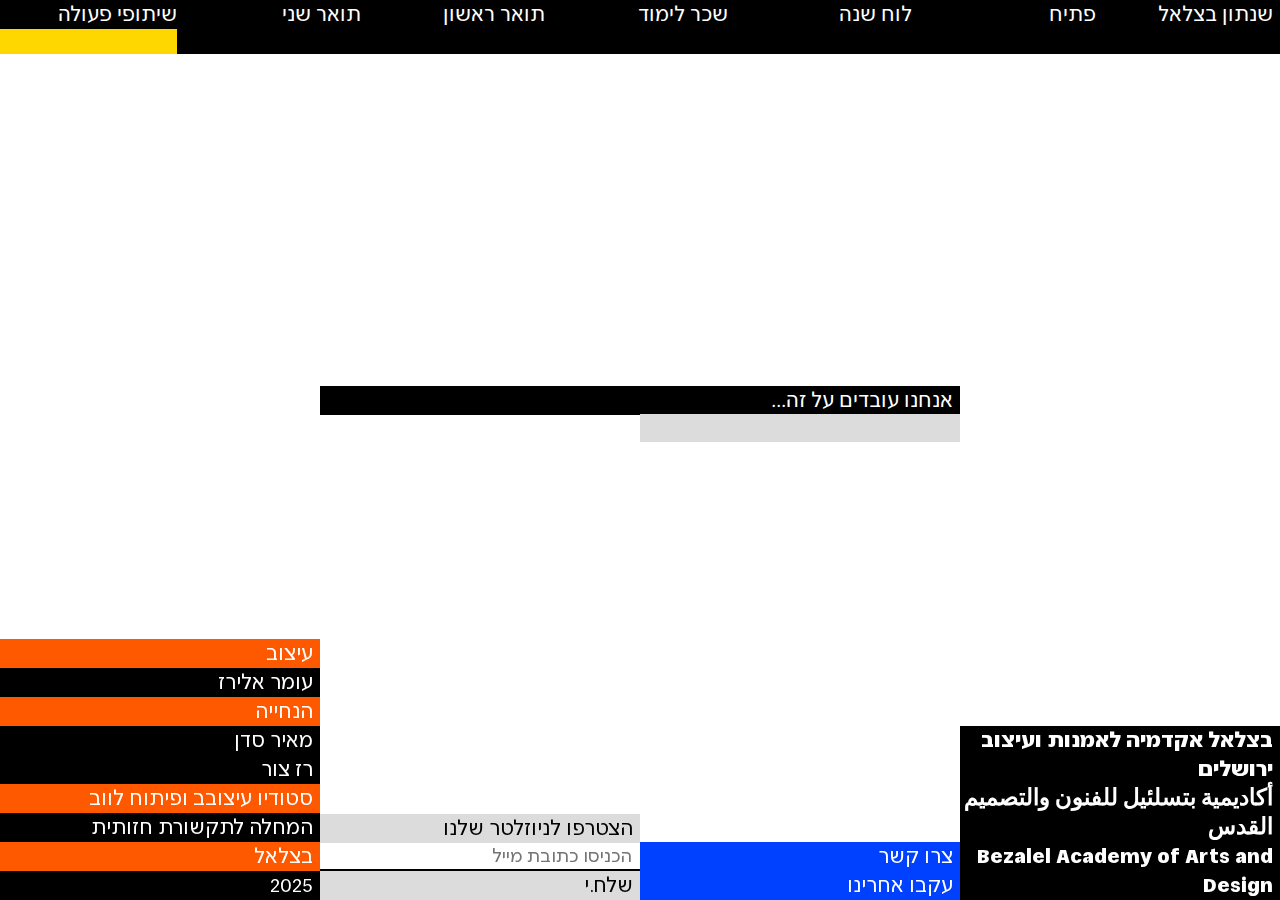
<file: partners.html>
<!DOCTYPE html>
<html lang="he" dir="rtl">
    <head>
    <meta charset="UTF-8">
    <meta name="viewport" content="width=device-width, initial-scale=1.0">
    <link rel="stylesheet" href="style.css">
    <link rel="stylesheet" href="style.css">
    <title>Shnaton</title>
</head>
<body>
    <div class="wrapper">
        <div class="site-header">
            <div class="site-header-title">
                <p>
                    שנתון בצלאל
                </p>
            </div>
            <a href="opening.html">
                <div class="nav-item">
                    פתיח
                    <div class="nav-beam" id="opening1"></div>
                </div>
            </a>
            <a href="calendar.html">
                <div class="nav-item">
                    לוח שנה
                    <div class="nav-beam" id="calendar1"></div>
                </div>
            </a>
            <a href="tuition.html">
                <div class="nav-item" >
                    שכר לימוד
                    <div class="nav-beam" id="tuition1"></div>
                </div>
            </a>
            <a href="first.html">
                <div class="nav-item" >
                    <div class="nav-item" >
                        תואר ראשון    
                        <div class="nav-beam"  id="bachelors-beam"></div>
                    </div>
                </div>
            </a>
            <a href="second.html">
                <div class="nav-item">
                    <div class="nav-item">
                        תואר שני    
                        <div class="nav-beam" id="masters-beam"></div>
                    </div>
                </div>
            </a>
            <a href="partners.html">
                <div class="nav-item">
                    שיתופי פעולה
                    <div class="nav-beam" id="partners-beam"></div>
                </div>
            </a>
        </div>
        <div class="site-content-page-header">
            <div class="site-content-page-header-title">
                <p>
                    שנתון בצלאל תשפ״ה   
                </p>
            </div>
            <div class="site-content-page-header-body">
                <a href="opening.html">
                    
                    <div class="site-content-page-header-body-0">
                        <p id="dropdown-card-text">
                            פתיח
                        </p>
                    </div>
                </a>
                <a href="calendar.html">    
                    <div class="site-content-page-header-body-1">
                        <p id="dropdown-card-text">
                            לוח שנה
                        </p>
                    </div>
                </a>
                <a href="tuition.html">
                    <div class="site-content-page-header-body-2">
                        <p id="dropdown-card-text">
                            שכר לימוד
                        </p>
                    </div>
                </a>
                <a href="first.html">
                    <div class="site-content-page-header-body-3">
                        <p id="dropdown-card-text">
                            תואר ראשון
                        </p>
                    </div>
                </a>
                <a href="second.html">
                    <div class="site-content-page-header-body-4">
                        <p id="dropdown-card-text">
                            תואר שני
                        </p>
                    </div>
                </a>
                <a href="partners.html">
                    <div class="site-content-page-header-body-5">
                        <p id="dropdown-card-text">
                            שיתופי פעולה
                        </p>
                    </div>
                </a>
            </div>

        </div>
        
        

        <div class="site-content">
            <div class="site-content-page">
                <div class="site-content-page-masters">
                    <div class="coming-soon">
                        <p>אנחנו עובדים על זה...</p>
                    </div>
                    <div class="rotatingblock block1"></div>
                    <div class="rotatingblock block2"></div>
                    <div class="rotatingblock block3"></div>
                    <div class="rotatingblock block4"></div>
                    <div class="rotatingblock block5"></div>
                    <div class="rotatingblock block6"></div>
                    <div class="rotatingblock block7"></div>
                    <div class="rotatingblock block8"></div>
                    
                    

                </div>
            </div>
        </div>

        <div class="site-footer empty-footer" >
            <div class="site-footer-title">

                <p>
                    בצלאל אקדמיה לאמנות ועיצוב ירושלים
                </p>
                <p>
                    أكاديمية بتسلئيل للفنون والتصميم القدس
                </p>
                <p>
                    Bezalel Academy of Arts and Design 
                </p>
            </div>
            <div class="site-footer-links">
                <p>
                   צרו קשר 
                </p>
                <p>
                    עקבו אחרינו
                </p>
            </div>
            <div class="site-footer-newsletter">
                <p>
                    הצטרפו לניוזלטר שלנו
                </p>
                <form>
                    <input type="text" id="fname" name="email" placeholder="הכניסו כתובת מייל">
                </form>
                <p>
                    שלח.י
                </p>
            </div>
            <div class="site-footer-credits" id="calendar-credits">
                <p>
                    עיצוב
                </p>
                <p>
                    עומר אלירז
                </p>
                <p>
                    הנחייה
                </p>
                <p>
                    מאיר סדן
                <br>
                    רז צור
                </p>
                
                <p>
                    סטודיו עיצובב ופיתוח לווב
                </p>
                <p>
                    המחלה לתקשורת חזותית
                </p>
                <p>
                    בצלאל
                </p>
                <p>
                    2025
                </p>
            </div>
        </div>

    </div>
<script src="script.js"></script>

</body>
</html>
</file>
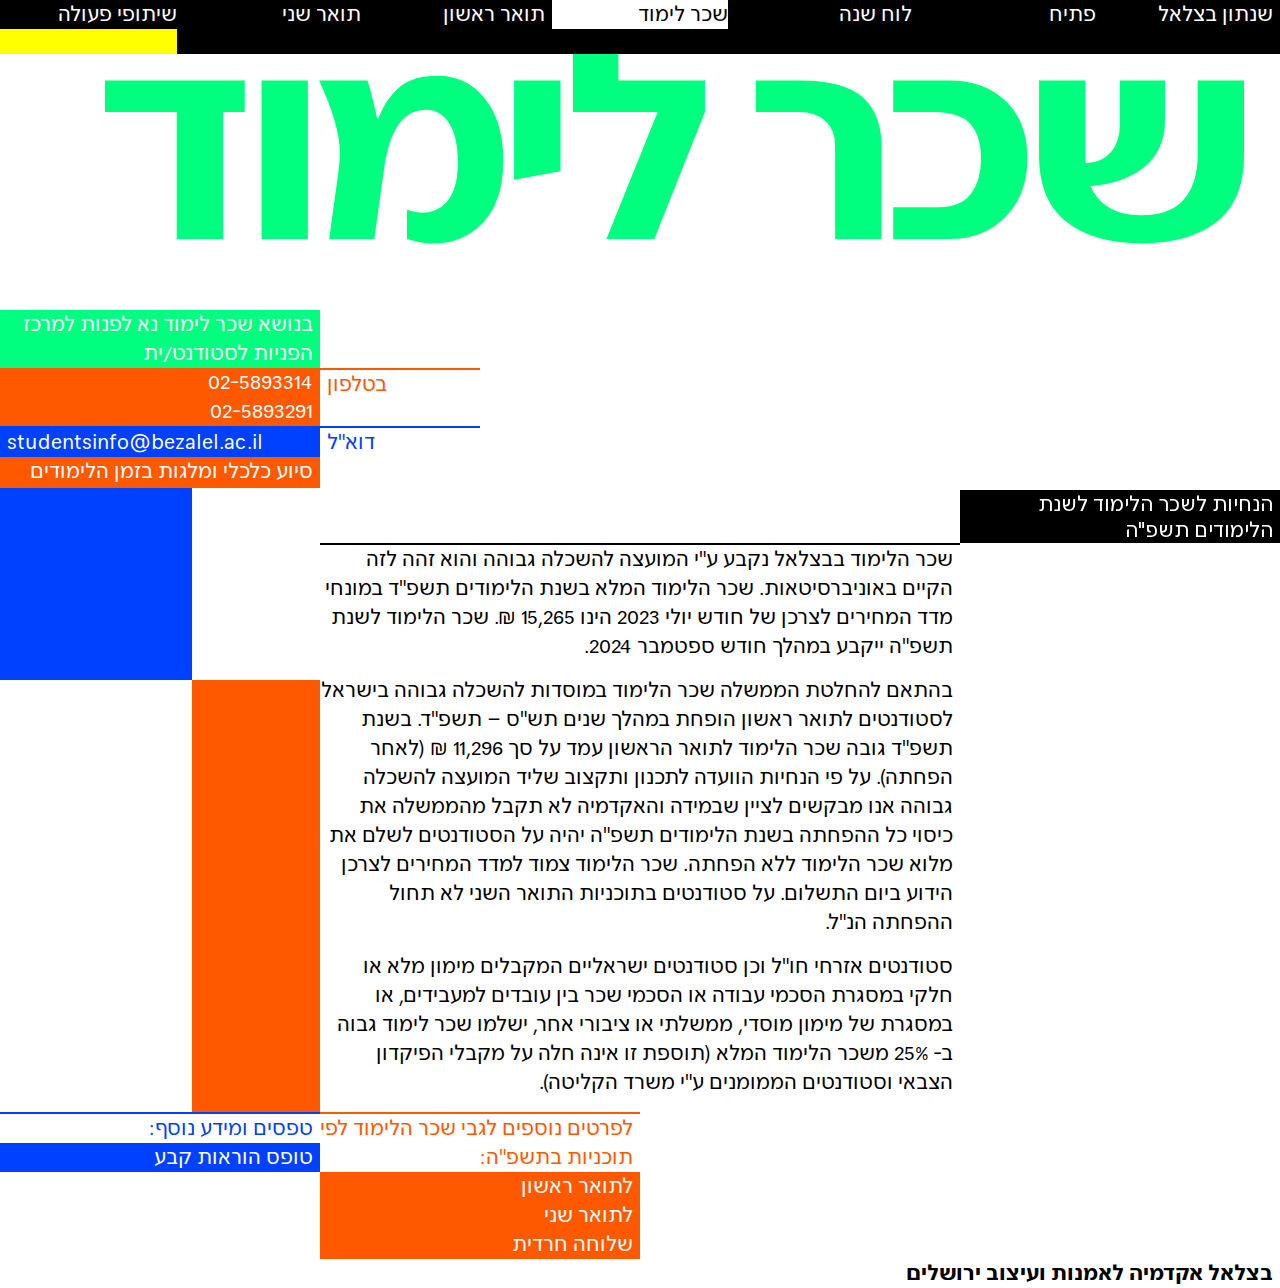
<file: tuition.html>
<!DOCTYPE html>
<html lang="he" dir="rtl">
    <head>
    <meta charset="UTF-8">
    <meta name="viewport" content="width=device-width, initial-scale=1.0">
    <link rel="stylesheet" href="style.css">
    <link rel="stylesheet" href="style.css">
    <title>Shnaton</title>
</head>
<body>
    <div class="wrapper">
        <div class="site-header">
            <div class="site-header-title">
                <p>
                    שנתון בצלאל
                </p>
            </div>
            <a href="index.html">
                <div class="nav-item">
                    פתיח
                    <div class="nav-beam" id="opening1"></div>
                </div>
            </a>
            <a href="calendar.html">
                <div class="nav-item">
                    לוח שנה
                    <div class="nav-beam" id="calendar1"></div>
                </div>
            </a>
            <a href="tuition.html">
                <div class="nav-item"  id="selected-header-link">
                    שכר לימוד
                    <div class="nav-beam" id="tuition1"></div>
                </div>
            </a>
            <a href="first.html">
                <div class="nav-item">
                    <div class="nav-item">
                        תואר ראשון    
                        <div class="nav-beam"></div>
                    </div>
                </div>
            </a>
            <a href="second.html">
                <div class="nav-item">
                    <div class="nav-item">
                        תואר שני    
                        <div class="nav-beam"></div>
                    </div>
                </div>
            </a>
            <a href="partners.html">
                <div class="nav-item">
                    שיתופי פעולה
                    <div class="nav-beam"></div>
                </div>
            </a>
        </div>
        <div class="site-content-page-header">
            <div class="site-content-page-header-title">
                <p>
                    שנתון בצלאל תשפ״ה   
                </p>
            </div>
            <div class="site-content-page-header-body">
                <a href="index.html">
                    
                    <div class="site-content-page-header-body-0">
                        <p>
                            פתיח
                        </p>
                    </div>
                </a>
                <a href="calendar.html">    
                    <div class="site-content-page-header-body-1">
                        <p>
                            לוח שנה
                        </p>
                    </div>
                </a>
                <a href="tuition.html">
                    <div class="site-content-page-header-body-2">
                        <p>
                            שכר לימוד
                        </p>
                    </div>
                </a>
                <a href="first.html">
                    <div class="site-content-page-header-body-3">
                        <p>
                            תואר ראשון
                        </p>
                    </div>
                </a>
                <a href="second.html">
                    <div class="site-content-page-header-body-4">
                        <p>
                            תואר שני
                        </p>
                    </div>
                </a>
                <a href="partners.html">
                    <div class="site-content-page-header-body-5">
                        <p>
                            שיתופי פעולה
                        </p>
                    </div>
                </a>
            </div>

        </div>
        
        

        <div class="site-content">
            <div class="site-content-page">
                <div class="site-content-page-tuition">
                    <div class="site-content-page-tuition-title">
                        <h2>
                            שכר לימוד
                        </h2>
                    </div>
                    <div class="border-container">
                        <div class="link-border"></div>
                    </div>
                    <div class="site-content-page-tuition-body">

                        
                        <div class="site-content-page-tuition-links">
                            <div class="site-content-page-tuition-links-title">
                                <p>
                                    בנושא שכר לימוד נא לפנות למרכז הפניות לסטודנט/ית
                                </p>
                            </div>
                            <div class="site-content-page-tuition-links-1">
                                <!-- <div class="site-content-page-tuition-links-blank-block"></div> -->
                                <div class="site-content-page-tuition-links-phone">
                                    <div class="site-content-page-tuition-links-phone-title">
                                        <p>
                                            בטלפון
                                        </p>
                                    </div>
                                    <div class="site-content-page-tuition-links-phone-text">

                                        <p>
                                            02-5893291
                                        </p>
                                        <p>
                                            02-5893314
                                        </p>
                                    </div>
                                </div>
                            </div>
                            <div class="site-content-page-tuition-links-2">
                                <!-- <div class="site-content-page-tuition-links-blank-block"></div> -->
                                <div class="site-content-page-tuition-links-email">
                                    <p>
                                        דוא"ל
                                    </p>
                                    <p>
                                        studentsinfo@bezalel.ac.il
                                    </p>
                                </div>
                            </div>
                            <div class="site-content-page-tuition-links-3">
                                <div class="site-content-page-tuition-links-blank-block"></div>
                                <div class="site-content-page-tuition-links-aid">
                                    <p>
                                        סיוע כלכלי ומלגות בזמן הלימודים
                                    </p>
                                </div>
                            </div>
                            <div class="site-content-page-tuition-links-4">
                                <div class="site-content-page-tuition-links-4-block1"></div>
                                <div class="site-content-page-tuition-links-4-block2"></div>
                            </div>
                            <div class="site-content-page-tuition-links-5">
                                <div class="site-content-page-tuition-links-5-block1"></div>
                                <div class="site-content-page-tuition-links-5-block2"></div>
                            </div>
                        </div>
                        <div class="site-content-page-tuition-text">
                            <div class="site-content-page-tuition-text-title">
        
                                <p>
                                    הנחיות לשכר הלימוד לשנת הלימודים תשפ"ה
                                </p>
                            </div>
                            <div class="site-content-page-tuition-text-body">
                                
                                <p>
                                    שכר הלימוד בבצלאל נקבע ע"י המועצה להשכלה גבוהה והוא זהה לזה הקיים באוניברסיטאות. שכר הלימוד המלא בשנת הלימודים תשפ"ד במונחי מדד המחירים לצרכן של חודש יולי 2023 הינו 15,265 ₪.  שכר הלימוד לשנת תשפ"ה ייקבע במהלך חודש ספטמבר 2024.
                                </p>
                                <p>
                                    בהתאם להחלטת הממשלה שכר הלימוד במוסדות להשכלה גבוהה בישראל לסטודנטים לתואר ראשון הופחת במהלך שנים תש"ס – תשפ"ד. בשנת תשפ"ד גובה שכר הלימוד לתואר הראשון עמד על סך 11,296 ₪ (לאחר הפחתה). על פי הנחיות הוועדה לתכנון ותקצוב שליד המועצה להשכלה גבוהה אנו מבקשים לציין שבמידה והאקדמיה לא תקבל מהממשלה את כיסוי כל ההפחתה בשנת הלימודים תשפ"ה יהיה על הסטודנטים לשלם את מלוא שכר הלימוד ללא הפחתה. שכר הלימוד צמוד למדד המחירים לצרכן הידוע ביום התשלום. על  סטודנטים בתוכניות התואר השני לא תחול ההפחתה הנ"ל.
                                </p>
                                <p>
                                    סטודנטים אזרחי חו"ל וכן סטודנטים ישראליים המקבלים מימון מלא או חלקי במסגרת הסכמי עבודה או הסכמי שכר בין עובדים למעבידים, או במסגרת של מימון מוסדי, ממשלתי או ציבורי אחר, ישלמו שכר לימוד גבוה ב- 25% משכר הלימוד המלא (תוספת זו אינה חלה על מקבלי הפיקדון הצבאי וסטודנטים הממומנים ע"י משרד הקליטה).
                                </p>
                            </div>
                        </div>
                        <div class="site-content-page-tuition-more">
                            <div class="site-content-page-tuition-more-degree">
                                <div class="site-content-page-tuition-more-degree-title">
                                    <p>
                                        לפרטים נוספים לגבי שכר הלימוד לפי תוכניות בתשפ"ה: 
                                    </p>
                                </div>
                                <div class="site-content-page-tuition-more-degree-text">        
                                    <p>
                                        לתואר ראשון 
                                    </p>
                                    <p>
                                        לתואר שני 
                                    </p>
                                    <p>
                                        שלוחה חרדית
                                    </p>
                                </div>
                            </div>
                            <div class="site-content-page-tuition-more-forms">
                                <div class="site-content-page-tuition-more-forms-title">
                                    <p>
                                        טפסים ומידע נוסף:    
                                    </p>
                                </div>
                                <div class="site-content-page-tuition-more-forms-text">
                                    <p>
                                        טופס הוראות קבע
                                    </p>              
                                </div>
                            </div>
                            <!-- <div class="blank-block"></div> -->
                        </div>

                    </div>
                </div>
            </div>
        </div>
        
                <div class="site-footer">
            <h2>
                בצלאל אקדמיה לאמנות ועיצוב ירושלים
            </h2>
        </div>

    </div>
<script src="script.js"></script>

</body>
</html>
</file>
<file: style.css>
/* Meir's Classic CSS Reset */

*, *:before, *:after { 
    box-sizing: border-box; /* Prevent padding from enlarging elements */
}

* {
    margin: 0; /* Remove extra margin from everything (body, headings, etc...) */
}

img {
    max-width: 100%; /* Don't let images be more than their container's width */
}

p, h1, h2, h3, h4, h5, h6 {
    overflow-wrap: break-word; /*Break long words in headings & paragraphs*/
    /* font-family: "vc-david", serif; */
}

ul { /* Don't style unordered lists (good for nav menus!) */
    padding: 0;
    list-style: none;
}

a { /* No blue links! */
    text-decoration: none;
    color: inherit;
    font-size: 2.5ch;
    padding-right: 7px;
}

/* end Meir reset */

p, h2, h3{
    font-size: 2.5ch;
    padding-right: 7px;
}

p::selection, h1::selection, h2::selection, h3::selection, a::selection{
    color: black;
    background-color: white;
  }

.wrapper {
    font-family: "narkiss-tam", sans-serif;
    overscroll-behavior: none;

}

.site-content{
    position: relative;
    overscroll-behavior: none;

}

.site-content-page{
}

/* ------------------------------------------------------------------------------ */
/* ------------------------------------------------------------------------------ */
/* ------------------------------------------------------------------------------ */
/* ------------------------------------------------------------------------------ */
/* ------------------------------------------------------------------------------ */
/* ------------------------------------------------------------------------------ */
/* ------------------------------- HEADER START --------------------------------- */

.site-header{
    display: flex;
    justify-content: space-between;
    position:sticky;
    top: 0px;
    z-index: 500;

    color: white;
    background-color: black;
    white-space: nowrap;

    cursor: pointer;
}

.site-header > * {
    /* font-weight: 100;
    font-size: 2.5ch; */
}

.site-header > * {
    flex: 1 1 0px;
}

.nav-item {
    position: relative;
    overflow: hidden;
}

.nav-beam {
    /* position: absolute; */
    width: 100%;
    height: 0;
    top: 28px;
    background-color: yellow;
    transition: height 0.5s ease-in-out;

}  
.nav-item:hover .nav-beam {
    height: 25px;
}




#opening1{
    background-color: darkorchid;
    color:white;
}    


#calendar1{
    background-color: rgb(0, 64, 255);
    color:white;
} 

#tuition1{
    background-color: springgreen;
    color:white;
}

#bachelors-beam{
    background-color: rgb(255, 89, 0);
    color:white;
}    


#masters-beam{
    background-color: gainsboro;
    color:white;
} 

#partners-beam{
    background-color: gold;
    color:white;
}

@media only screen and (max-width: 1200px) {
    .site-header > * {
        flex: auto;
    }
}



.site-content-page-header{
    /* width: 50%; */
    cursor: pointer;


    position: fixed;
    top:-150vh;
    
    right: 0px;
    height:100vh;
    z-index: 1000;

    background-color: black;

    transition: top 0.3s ease;
}

.site-content-page-header-body{
    
}



.drop-down{
    top: calc(0vh + 0px);
    /* width: 100%; */
}

.site-content-page-header-title{
    /* width: 90%; */
    padding-top: 3vw;
    padding-right: 3.5vw;
    /* padding-bottom: 2vw; */
    
    font-size: 14vw;
    letter-spacing: -0.1em;
    font-weight: 800;
    line-height: 90%;

    color: rgb(255, 255, 255);
}

.site-content-page-header-title p{
    /* width: 100%; */
    color: white;
}

#dropdown-card-text{
    font-size: 22px;
}

.site-content-page-header-body{
    position: static;
}

.site-content-page-header-body p{
    color: black;
    background-color: white;
    z-index: 1;
}


.site-content-page-header-body-0{
    height: 25vw;
    width: 25%;

    position: absolute;
    /* position: fixed; */
    /* top: 50px; */
    bottom: 50%;

    /* left: 0; */
    background-color:darkorchid;


    animation: move 2s linear infinite;
    animation-play-state: paused;
    animation-fill-mode: forwards;

}

/* @keyframes move {
    0%   { left: 0px; }
    50%  { left: 300px; }
    100% { left: 0px; }
  } */
/* 
@keyframes move {
    0%   { left: 0px; }
    20%  { left: 100px; }
    40%  { left: 200px; }
    60%  { left: 300px; }
    80%  { left: 400px; }
    100% { left: 500px; }
  } */

@keyframes move {
    0%   {width: 33vh;height:33vh;left:0vw; top:46vh;}
    10%  {width: 33vh;height:33vh;left:75vw; top:46vh;}
    20%  {width: 33vh;height:33vh;left:75vw; top:25vh;}
    30%  {width: 33vh;height:33vh;left:0vw; top:25vh;}
    40%  {width: 33vh;height:33vh;left:0vw; top:46vh;}
    50%  {width: 33vh;height:33vh;left:0vw; top:25vh;}
    60%  {width: 33vh;height:33vh;left:25vw; top:25vh;}
    70%  {width: 33vh;height:33vh;left:25vw; top:0vh;}
    80%  {width: 33vh;height:33vh;left:50vw; top:0vh;}
    90%  {width: 33vh;height:33vh;left:50vw; top:46vh;}
    100% {width: 33vh;height:33vh;left:0vw; top:46vh;}
}
@keyframes move {
    0%   {height:33vh;top:86vh;}
    10%  {height:23vh;top:46vh;}
    20%  {height:40vh;top:25vh;}
    30%  {height:45vh;top:25vh;}
    40%  {height:12vh; top:46vh;}
    50%  {height:60vh;top:25vh;}
    60%  {height:90vh;top:25vh;}
    70%  {height:50vh;top:0vh;}
    80%  {height:33vh;top:0vh;}
    90%  {height:42vh;top:46vh;}
    100% {height:33vh;top:86vh;}
}
@media only screen and (max-width: 700px) {
    .site-content-page-header-body-0{
        animation-name: move;
        animation-duration: 40s;
        animation-iteration-count: infinite;
        animation-direction:alternate-reverse;
        animation-play-state:running;
    }
    @keyframes move {
        0%   {width: 25vw;left:0vw; top:46vh;}
        10%  {width: 25vw;width: 24vw;left:75vw; top:46vh;}
        20%  {width: 24vw;left:75vw; top:25vh;}
        30%  {width: 25vw;left:0vw; top:25vh;}
        40%  {width: 25vw;left:0vw; top:46vh;}
        50%  {width: 25vw;left:0vw; top:25vh;}
        60%  {width: 25vw;left:25vw; top:25vh;}
        70%  {width: 25vw;left:25vw; top:0vh;}
        80%  {width: 25vw;left:50vw; top:0vh;}
        90%  {width: 25vw;left:50vw; top:46vh;}
        100% {width: 24vw;left:75vw; top:46vh;}
    }
}

.site-content-page-header-body-1{
    height: 25vw;
    width: 25%;

    position: absolute;
    /* position: fixed; */
    /* top: 50px; */
    top: 50%;

    left: 50%;
    background-color: rgb(0, 64, 255);


    animation: mov1 2s linear infinite;
    animation-play-state: paused;
    animation-fill-mode: backwards;

}

@keyframes mov1 {
    0%   {width: 33vh;height:33vh;left:25vw; top:66vh;}
    10%  {width: 33vh;height:33vh;left:75vw; top:66vh;}
    20%  {width: 33vh;height:33vh;left:75vw; top:33vh;}
    30%  {width: 33vh;height:33vh;left:0vw; top:33vh;}
    40%  {width: 33vh;height:33vh;left:0vw; top:66vh;}
    50%  {width: 33vh;height:33vh;left:0vw; top:33vh;}
    60%  {width: 33vh;height:33vh;left:25vw; top:33vh;}
    70%  {width: 33vh;height:33vh;left:25vw; top:0vh;}
    80%  {width: 33vh;height:33vh;left:50vw; top:0vh;}
    90%  {width: 33vh;height:33vh;left:50vw; top:66vh;}
    100% {width: 33vh;height:33vh;left:25vw; top:66vh;}
}
@keyframes mov1 {
    0%   {height:33vh;top:46vh;}
    10%  {height:23vh;top:46vh;}
    20%  {height:40vh;top:25vh;}
    30%  {height:45vh;top:25vh;}
    40%  {height:12vh; top:46vh;}
    50%  {height:60vh;top:25vh;}
    60%  {height:90vh;top:25vh;}
    70%  {height:50vh;top:0vh;}
    80%  {height:33vh;top:0vh;}
    90%  {height:42vh;top:46vh;}
    100% {height:33vh;top:46vh;}
}
@media only screen and (max-width: 700px) {
    .site-content-page-header-body-1{
        animation-name: mov1;
        animation-duration: 40s;
        animation-iteration-count:infinite;
        animation-direction:alternate;
        animation-play-state:running;
    }
    @keyframes mov1 {
        0%   {width: 25vw;left:25vw; top:46vh;}
        10%  {width: 24vw;left:75vw; top:46vh;}
        20%  {width: 24vw;left:75vw; top:25vh;}
        30%  {width: 25vw;left:0vw; top:25vh;}
        40%  {width: 25vw;left:0vw; top:46vh;}
        50%  {width: 25vw;left:0vw; top:25vh;}
        60%  {width: 25vw;left:25vw; top:25vh;}
        70%  {width: 25vw;left:25vw; top:0vh;}
        80%  {width: 25vw;left:50vw; top:0vh;}
        90%  {width: 25vw;left:50vw; top:46vh;}
        100% {width: 24vw;left:75vw; top:46vh;}
    }
    
}

.site-content-page-header-body-2{
    height: 25vw;
    width: 25%;

    position: absolute;
    /* position: fixed; */
    /* top: 50px; */
    top: 50%;

    left: 50%;
    background-color: springgreen;


    animation: mov2 2s linear infinite;
    animation-play-state: paused;
    animation-fill-mode: forwards;

}

@keyframes mov2 {
    0%   {width: 33vh;height:33vh;left:0vw; top:25vh;}
    10%  {width: 33vh;height:33vh;left:0vw; top:66vh;}
    20%  {width: 33vh;height:33vh;left:25vw; top:66vh;}
    30%  {width: 33vh;height:33vh;left:25vw; top:25vh;}
    50%  {width: 33vh;height:33vh;left:0vw; top:25vh;}
    60%  {width: 33vh;height:33vh;left:75vw; top:25vh;}
    70%  {width: 33vh;height:33vh;left:75vw; top:0vh;}
    80%  {width: 33vh;height:33vh;left:0vw; top:0vh;}
    90%  {width: 33vh;height:33vh;left:0vw; top:66vh;}
    100% {width: 33vh;height:33vh;left:0vw; top:25vh;}
}
@keyframes mov2 {
    0%   {height:13vh;top:46vh;}
    10%  {height:73vh;top:76vh;}
    20%  {height:40vh;top:5vh;}
    30%  {height:45vh;top:15vh;}
    40%  {height:52vh; top:46vh;}
    50%  {height:20vh;top:85vh;}
    60%  {height:30vh;top:25vh;}
    70%  {height:80vh;top:70vh;}
    80%  {height:33vh;top:0vh;}
    90%  {height:22vh;top:16vh;}
    100% {height:13vh;top:46vh;}
}
@media only screen and (max-width: 700px) {
    .site-content-page-header-body-2{
        animation-name: mov2;
        animation-duration: 41s;
        animation-iteration-count: infinite;
        animation-direction:alternate;
        animation-play-state:running;
    }
    @keyframes mov2 {
        0%   {width: 25vw;left:5vw; top:46vh;}
        10%  {width: 25vw;left:25vw; top:46vh;}
        20%  {width: 25vw;left:25vw; top:25vh;}
        30%  {width: 25vw;left:0vw; top:25vh;}
        40%  {width: 25vw;left:0vw; top:46vh;}
        50%  {width: 25vw;left:0vw; top:25vh;}
        60%  {width: 24vw;left:75vw; top:25vh;}
        70%  {width: 24vw;left:75vw; top:0vh;}
        80%  {width: 25vw;left:0vw; top:0vh;}
        90%  {width: 25vw;left:0vw; top:46vh;}
        100% {width: 25vw;left:5vw; top:46vh;}
    }
}

.site-content-page-header-body-3{
    height: 25vw;
    width: 25%;

    position: absolute;
    /* position: fixed; */
    /* top: 50px; */
    top: 50%;

    left: 25%;
    background-color:rgb(255, 89, 0);


    animation: mov3 2s linear infinite;
    animation-play-state: paused;
    animation-fill-mode:backwards;

}

@keyframes mov3 {
    0%   {width: 33vh;height:33vh;left:0vw; top:25vh;}
    10%  {width: 33vh;height:33vh;left:0vw; top:46vh;}
    20%  {width: 33vh;height:33vh;left:25vw; top:46vh;}
    30%  {width: 33vh;height:33vh;left:25vw; top:25vh;}
    40%  {width: 33vh;height:33vh;left:0vw; top:25vh;}
    60%  {width: 33vh;height:33vh;left:75vw; top:25vh;}
    70%  {width: 33vh;height:33vh;left:75vw; top:0vh;}
    80%  {width: 33vh;height:33vh;left:0vw; top:0vh;}
    90%  {width: 33vh;height:33vh;left:0vw; top:46vh;}
    100% {width: 33vh;height:33vh;left:0vw; top:25vh;}
}
@keyframes mov3 {
    0%   {height:13vh;top:6vh;}
    10%  {height:73vh;top:76vh;}
    20%  {height:40vh;top:5vh;}
    30%  {height:45vh;top:15vh;}
    40%  {height:52vh; top:46vh;}
    50%  {height:20vh;top:85vh;}
    60%  {height:30vh;top:25vh;}
    70%  {height:80vh;top:70vh;}
    80%  {height:33vh;top:0vh;}
    90%  {height:22vh;top:16vh;}
    100% {height:13vh;top:6vh;}
}
@media only screen and (max-width: 700px) {
    .site-content-page-header-body-3{
        animation-name: mov3;
        animation-duration: 39s;
        animation-iteration-count: infinite;
        animation-direction:alternate-reverse;
        animation-play-state:running;
    }

    @keyframes mov3 {
        0%   {width: 25vw;left:5vw; top:46vh;}
        10%  {width: 25vw;left:25vw; top:46vh;}
        20%  {width: 25vw;left:25vw; top:25vh;}
        30%  {width: 25vw;left:0vw; top:25vh;}
        40%  {width: 25vw;left:0vw; top:46vh;}
        50%  {width: 25vw;left:0vw; top:25vh;}
        60%  {width: 24vw;left:75vw; top:25vh;}
        70%  {width: 24vw;left:75vw; top:0vh;}
        80%  {width: 25vw;left:0vw; top:0vh;}
        90%  {width: 25vw;left:0vw; top:46vh;}
        100% {width: 25vw;left:5vw; top:46vh;}
    }
}


.site-content-page-header-body-4{
    height: 25vw;
    width: 25%;

    position: absolute;
    /* position: fixed; */
    /* top: 50px; */
    top: 50%;

    left: 25%;
    background-color:gainsboro;

    animation: mov4 2s linear infinite;
    animation-play-state: paused;
    animation-fill-mode: backwards;

}

@keyframes mov4 {
    0%   {width: 33vh;height:33vh;left:75vw; top:0vh;}
    10%  {width: 33vh;height:33vh;left:25vw; top:0vh;}
    20%  {width: 33vh;height:33vh;left:25vw; top:66vh;}
    30%  {width: 33vh;height:33vh;left:0vw; top:66vh;}
    40%  {width: 33vh;height:33vh;left:0vw; top:25vh;}
    50%  {width: 33vh;height:33vh;left:50vw; top:25vh;}
    60%  {width: 33vh;height:33vh;left:50vw; top:0vh;}
    70%  {width: 33vh;height:33vh;left:0vw; top:0vh;}
    80%  {width: 33vh;height:33vh;left:0vw; top:46vh;}
    90%  {width: 33vh;height:33vh;left:75vw; top:46vh;}
    100% {width: 33vh;height:33vh;left:75vw; top:0vh;}
}
@keyframes mov4 {
    0%   {height:13vh;top:6vh;}
    10%  {height:73vh;top:76vh;}
    20%  {height:40vh;top:5vh;}
    30%  {height:45vh;top:15vh;}
    40%  {height:52vh; top:46vh;}
    50%  {height:20vh;top:85vh;}
    60%  {height:30vh;top:25vh;}
    70%  {height:80vh;top:70vh;}
    80%  {height:33vh;top:0vh;}
    90%  {height:22vh;top:16vh;}
    100% {height:13vh;top:6vh;}
}
@media only screen and (max-width: 700px) {
    .site-content-page-header-body-4{
        animation-name: mov4;
        animation-duration: 42s;
        animation-iteration-count: infinite;
        animation-direction:alternate;
        animation-play-state:running;
    }
    @keyframes mov4 {
        0%   {width: 25vw;left:0vw; top:0vh;}
        10%  {width: 25vw;left:25vw; top:0vh;}
        20%  {width: 25vw;left:25vw; top:46vh;}
        30%  {width: 25vw;left:0vw; top:46vh;}
        40%  {width: 25vw;left:0vw; top:25vh;}
        50%  {width: 25vw;left:50vw; top:25vh;}
        60%  {width: 25vw;left:50vw; top:0vh;}
        70%  {width: 25vw;left:0vw; top:0vh;}
        80%  {width: 25vw;left:0vw; top:46vh;}
        90%  {width: 24vw;left:75vw; top:46vh;}
        100% {width: 24vw;left:75vw; top:0vh;}
    }
}


.site-content-page-header-body-5{
    height: 25vw;
    width: 25vw;

    position: absolute;
    /* position: fixed; */
    /* top: 50px; */
    top: 50%;

    left: 0;
    background-color:gold;


    animation: mov5 2s linear infinite;
    animation-play-state: paused;
    animation-fill-mode: forwards;

}

@keyframes mov5 {
    0%   {width: 33vh;height:33vh;left:46vw; top:66vh;}
    10%  {width: 33vh;height:33vh;left:25vw; top:66vh;}
    /* 20%  {width: 25vw;left:25vw; top:46vh;} */
    30%  {width: 33vh;height:33vh;left:75vw; top:46vh;}
    40%  {width: 33vh;height:33vh;left:75vw; top:33vh;}
    50%  {width: 33vh;height:33vh;left:50vw; top:33vh;}
    60%  {width: 33vh;height:33vh;left:50vw; top:0vh;}
    70%  {width: 33vh;height:33vh;left:0vw; top:0vh;}
    80%  {width: 33vh;height:33vh;left:0vw; top:66vh;}
    90%  {width: 33vh;height:33vh;left:75vw; top:66vh;}
    100% {width: 33vh;height:33vh;left:46vw; top:66vh;}

}
@keyframes mov5 {
    0%   {height:13vh;top:46vh;}
    10%  {height:73vh;top:76vh;}
    20%  {height:40vh;top:5vh;}
    30%  {height:45vh;top:15vh;}
    40%  {height:52vh; top:46vh;}
    50%  {height:20vh;top:85vh;}
    60%  {height:30vh;top:25vh;}
    70%  {height:80vh;top:70vh;}
    80%  {height:33vh;top:0vh;}
    90%  {height:22vh;top:16vh;}
    100% {height:13vh;top:46vh;}
}
@media only screen and (max-width: 700px) {
    .site-content-page-header-body-5{
        animation-name: mov5;
    animation-duration: 45s;
    animation-iteration-count: infinite;
    animation-direction:alternate-reverse;
        animation-play-state:running;
    }
    @keyframes mov5 {
        0%   {width: 25vw;left:0vw; top:0vh;}
        10%  {width: 25vw;left:25vw; top:0vh;}
        20%  {width: 25vw;left:25vw; top:46vh;}
        30%  {width: 24vw;left:75vw; top:46vh;}
        40%  {width: 24vw;left:75vw; top:25vh;}
        50%  {width: 25vw;left:50vw; top:25vh;}
        60%  {width: 25vw;left:50vw; top:0vh;}
        70%  {width: 25vw;left:0vw; top:0vh;}
        80%  {width: 25vw;left:0vw; top:46vh;}
        90%  {width: 24vw;left:75vw; top:46vh;}
        100% {width: 24vw;left:75vw; top:0vh;}
    }
}




@media only screen and (max-width: 700px) {
    .site-header > a{
        background-color: aqua;
    }
    .site-header > a > div{
        display: none;
    }

    .site-header > a:nth-child(n + 2){
        background-color: darkorchid;
        color:white;
    }    
    
    
    .site-header > a:nth-child(n + 3){
        background-color: rgb(0, 64, 255);
        color:white;
    } 
    
    .site-header > a:nth-child(n + 4){
        background-color: springgreen;
        color:white;
    }
    
    .site-header > a:nth-child(n + 5){
        background-color: rgb(255, 89, 0);
        color:white;
    }    
    
    
    .site-header > a:nth-child(n + 6){
        background-color: gainsboro;
        color:white;
    } 
    
    .site-header > a:nth-child(n + 7){
        background-color: gold;
        color:white;
    }
    .site-header{
        border-bottom: 2px solid white;
    }


}

#selected-header-link{
    background-color: white;
    color: black;
}
@media only screen and (max-width: 700px) {
    .site-content-page-header-body div{
        margin-top: 20vh;
    }
}

/* -------------------------------- HEADER END ---------------------------------- */
/* XOXOXOXOXOXOXOXOXOXOXOXOXOXOXOXOXOXOXOXOXOXOXOXOXOXOXOXOXOXOXOXOXOXOXOXOXOXOXO */
/* XOXOXOXOXOXOXOXOXOXOXOXOXOXOXOXOXOXOXOXOXOXOXOXOXOXOXOXOXOXOXOXOXOXOXOXOXOXOXO */
/* XOXOXOXOXOXOXOXOXOXOXOXOXOXOXOXOXOXOXOXOXOXOXOXOXOXOXOXOXOXOXOXOXOXOXOXOXOXOXO */
/* XOXOXOXOXOXOXOXOXOXOXOXOXOXOXOXOXOXOXOXOXOXOXOXOXOXOXOXOXOXOXOXOXOXOXOXOXOXOXO */
/* ------------------------------- OPENING START -------------------------------- */


.site-content-page-opening{
    position: fixed;
    top: 29px;
    z-index: -6;
    overscroll-behavior: none;
}

/* background text */
.site-content-page-opening-title{
    display: flex;
    height: calc(100vh - 28px);
    padding-right: 2.3vw;
    padding-bottom: 30px;
    
    font-size: 15vw;
    letter-spacing: -0.1em;
    font-weight: 800;
    line-height: 90%;
    
    background-color: rgb(0, 0, 0);
    color: rgb(255, 255, 255);
}


.site-content-page-opening-title p{
    align-self: flex-end;
}
@media only screen and (max-width: 700px) {
    .site-content-page-opening-title p{
        padding-top: 60vh;
        align-self: center;
    }
}


.site-content-page-opening-disclaimer{
    /* margin-top: calc(-100vh + 28px); */
    color: white;
    border-top: 2px solid white;
    border-bottom: 2px solid white;
    padding-left: 25%;
}

@media only screen and (max-width: 700px) {
    .site-content-page-opening-disclaimer {
        /* height: 30px; */
        padding-left: 0%;

        overflow: hidden;
    }
}

.site-content-page-opening-contents{   
    direction: ltr;
    
}

.site-content-page-opening-contents-title{
    width: 75%;
    position: sticky;
    top: 28px;
    z-index: 99;
    
    background-color: white;
}
@media only screen and (max-width: 700px) {
    .site-content-page-opening-contents-title{
        width: 50%;
    }
}
.site-content-page-opening-contents-title p{
    font-size: 21.28px;
}

.site-content-page-opening-contents-items {
    /* margin-right: -30vw; */
    /* height: 0vw; */
    transition: width ease-in-out 0.5s;
    width: 25%;
    /* height: 25vw; */
    direction: rtl;
    /* color: gray; */
    display: flex;
    flex-direction: column;
    /* white-space: nowrap; */
    margin-bottom:calc(100vh - 364px);
    
}

@media only screen and (max-width: 700px) {
    .site-content-page-opening-contents-items {
        width:50%;
    }
}
.site-content-page-opening-contents-items a{
    color: black;
    background-color: white;
    border-top: 2px solid black;
    transition: padding 0.1s ease-in-out,  color 0.1s ease-in-out, background-color 0.1s ease-in-out;
}

.site-content-page-opening-contents-items a:hover{
    background-color: black;
    color: white;
    padding-right: 15px;
}

.site-content-page-opening-contents-items p{
    color: black;
    background-color: white;
    border-top: 2px solid black;
    transition: padding 0.1s ease-in-out,  color 0.1s ease-in-out, background-color 0.1s ease-in-out;
}

.site-content-page-opening-contents-items p:hover{
    background-color: black;
    color: white;
    padding-right: 15px;
}


.site-content-page-opening-body-divider0{
    margin-top: 100vh;
    position: sticky;
    top: 29px;
    z-index: -4;
}

.site-content-page-opening-body-divider0-title{
    padding-top: 11vw;
    height: 100vh;
    padding-right: 2.3vw;
    padding-bottom: 2vw;
    
    font-size: 15vw;
    letter-spacing: -0.1em;
    font-weight: 800;
    line-height: 90%;

    background-color: darkorchid;
    
    color: rgb(255, 255, 255);
}

.site-content-page-opening-body-divider1{
    position: sticky;
    top: 29px;
    z-index: -4;
}

.site-content-page-opening-body-divider1-title{
    padding-top: 11vw;
    height: 100vh;
    padding-right: 2.3vw;
    padding-bottom: 2vw;
    
    font-size: 15vw;
    letter-spacing: -0.1em;
    font-weight: 800;
    line-height: 90%;

    background-color: springgreen;
    color: rgb(255, 255, 255);
}

.site-content-page-opening-body-divider2{
    position: sticky;
    top: 29px;
    z-index: -4;
}

.site-content-page-opening-body-divider2-title{
    padding-top: 11vw;
    height: 100vh;
    /* width:100vw; */
    padding-right: 2.3vw;
    padding-bottom: 2vw;
    
    font-size: 15vw;
    letter-spacing: -0.1em;
    font-weight: 800;
    line-height: 90%;

    background-color: rgb(255, 89, 0);
    
    color: rgb(255, 255, 255);
}

.site-content-page-opening-body-positions-title{
    position: sticky;
    top: 28px;
    direction: ltr;    
}
.site-content-page-opening-body-positions-title p{
    width: 25vw;
    background-color: white;
    color: black;
    font-weight: 500;
    padding-left: 7px;
}
@media only screen and (max-width: 700px) {
    .site-content-page-opening-body-positions-title p{
        width: 50%;
    }
}


.site-content-page-opening-body-positions-body{
    display: flex;
    z-index: -50;
}

.positions-section1{
    flex:1;
}
.positions-section2{
    flex:1;
}
.positions-section3{
    flex:1;
}
.positions-section4{
    flex:1;
}

@media only screen and (max-width: 700px) {
    .site-content-page-opening-body-positions-body{
        flex-wrap: wrap;
    }
}
@media only screen and (max-width: 700px) {
    .site-content-page-opening-body-positions-body > div{
        /* flex-basis: 50%; */
        flex: auto;
        width:50%;
    }

    .site-content-page-opening-body-positions-body > div > div{
        margin-bottom: 50vw;
    }
}


.site-content-page-opening-body-positions-body-administration{
    margin-bottom: 12.5vw;
}

.site-content-page-opening-body-positions-body-administration-title {
    position: sticky;
    top: 56px;
    display: flex;
    align-items: flex-end;
}

.site-content-page-opening-body-positions-body-administration-title p{
    width: 100%;
    color: white;
    background-color: black;
}

.site-content-page-opening-body-positions-body-administration-items p:nth-child(even){
    background-color:rgb(195, 155, 255);
}

.site-content-page-opening-body-positions-body-administration-items p:nth-child(odd){
    background-color:white;
    color:rgb(195, 155, 255);
}


.site-content-page-opening-body-positions-body-loyalists-title{
    position: sticky;
    top: 56px;
    display: flex;
    align-items: flex-end;
}
.site-content-page-opening-body-positions-body-loyalists-title p{
    width: 100%;
    color: white;
    background-color: black;
}

.site-content-page-opening-body-positions-body-loyalists-items p:nth-child(even){
    background-color:rgb(195, 155, 255);
}

.site-content-page-opening-body-positions-body-loyalists-items p:nth-child(odd){
    background-color:white;
    color:rgb(195, 155, 255);}
    
.site-content-page-opening-body-positions-body-academicpositions{
    margin-bottom: 15vw;
}
.site-content-page-opening-body-positions-body-academicpositions-title{
    position: sticky;
    top: 56px;
    
    display: flex;
    align-items: flex-end;
    
}

.site-content-page-opening-body-positions-body-academicpositions-title p{
    width: 100%;
    color: white;
    background-color: black;
}

.site-content-page-opening-body-positions-body-academicpositions-items p:nth-child(odd){
    background-color:rgb(195, 155, 255);
}

.site-content-page-opening-body-positions-body-academicpositions-items p:nth-child(even){
    background-color:white;
    color:rgb(195, 155, 255);
}

.site-content-page-opening-body-positions-body-advancedheads{
    margin-bottom: 10vw;
    
}

.site-content-page-opening-body-positions-body-advancedheads-title{
    position: sticky;
    top: 56px;
    /* height:0px; */
    position: sticky;
    top: 56px;
    display: flex;
    align-items: flex-end;
    /* margin-top: 10vw; */
}

.site-content-page-opening-body-positions-body-advancedheads-title p{
    width: 100%;
    color: white;
    background-color: black;
}

.site-content-page-opening-body-positions-body-advancedheads-items p:nth-child(odd){
    background-color:rgb(195, 155, 255);
}

.site-content-page-opening-body-positions-body-advancedheads-items p:nth-child(even){
    background-color:white;
    color:rgb(195, 155, 255);
}

.site-content-page-opening-body-positions-body-mainheads{
    margin-bottom: 10vw;
}

.site-content-page-opening-body-positions-body-mainheads-title{
    position: sticky;
    top: 56px;
    display: flex;
    align-items: flex-end;
}

.site-content-page-opening-body-positions-body-mainheads-title p{
    width: 100%;
    color: white;
    background-color: black;
}

.site-content-page-opening-body-positions-body-mainheads-items p:nth-child(odd){
    background-color:rgb(195, 155, 255);
}

.site-content-page-opening-body-positions-body-mainheads-items p:nth-child(even){
    background-color:white;
    color:rgb(195, 155, 255);
}

.site-content-page-opening-body-positions-body-administrative{
    margin-bottom: 10vw;
}

.site-content-page-opening-body-positions-body-administrative-title{
    position: sticky;
    top: 56px;
    display: flex;
    align-items: flex-end;
}

.site-content-page-opening-body-positions-body-administrative-title p{
    width: 100%;
    color: white;
    background-color: black;
}

.site-content-page-opening-body-positions-body-administrative-items p:nth-child(even){
    background-color:rgb(195, 155, 255);
}

.site-content-page-opening-body-positions-body-administrative-items p:nth-child(odd){
    background-color:white;
    color:rgb(195, 155, 255);
}

.site-content-page-opening-body-positions-body-pastpresidents{
    margin-bottom: 10vw;
}

.site-content-page-opening-body-positions-body-pastpresidents-title{
    position: sticky;
    top: 56px;
    display: flex;
    align-items: flex-end;
}

.site-content-page-opening-body-positions-body-pastpresidents-title p{
    width: 100%;
    color: white;
    background-color: black;
}

.site-content-page-opening-body-positions-body-pastpresidents-items p:nth-child(odd){
    background-color:rgb(195, 155, 255);
}

.site-content-page-opening-body-positions-body-pastpresidents-items p:nth-child(even){
    background-color:white;
    color:rgb(195, 155, 255);
}

.site-content-page-opening-body-positions-body-pastheads{
    margin-bottom: 10vw;
}

.site-content-page-opening-body-positions-body-pastheads-title{
    position: sticky;
    top: 56px;
    display: flex;
    align-items: flex-end;
}

.site-content-page-opening-body-positions-body-pastheads-title p{
    width: 100%;
    color: white;
    background-color: black;
}

.site-content-page-opening-body-positions-body-pastheads-items p:nth-child(odd){
    background-color:rgb(195, 155, 255);
}

.site-content-page-opening-body-positions-body-pastheads-items p:nth-child(even){
    background-color:white;
    color:rgb(195, 155, 255);
}

#pastheads-title{
    background-color: darkorchid;
    color:white;
    font-weight: 600;

}




.site-content-page-opening-body-positions-body div{
    /* background-color: rgb(31, 31, 31); */
    color:white;
}



/* XXXXXXXXXXXXXXXXXXXXXXXXXXXXXXXXXXXXXXXXXXXXXXXXXXXXXXXXXXXXXXXXXXX */

.site-content-page-opening-body-academicplans-body-intro{
    position: relative;
    border: solid 2px black;
    width: 25%;
    z-index: -1;
}
@media only screen and (max-width: 700px) {
    .site-content-page-opening-body-academicplans-body-intro{
        width: 100%;
    }
}

.site-content-page-opening-body-academicplans{
    color: black;
}

.site-content-page-opening-body-academicplans-title{
    position: sticky;
    top: 28px;
    direction: ltr;
}
.site-content-page-opening-body-academicplans-title p{
    width: 25%;
    background-color: white;
    color: black;
    font-weight: 500;
    padding-left: 7px;
}
@media only screen and (max-width: 700px) {
    .site-content-page-opening-body-academicplans-title p{
        width: 50%;
    }
}

.site-content-page-opening-body-academicplans-body > div > div{
    position: sticky;
    top: 56px;
    z-index:-1;

}

.site-content-page-opening-body-academicplans-body > div > div + div{
    z-index:-2;
}

.site-content-page-opening-body-academicplans-body > * > *:first-child p{
    width: 25%;
    z-index:21;
    background-color: black;    
    color: white;
}
@media only screen and (max-width: 700px) {
    .site-content-page-opening-body-academicplans-body > * > *:first-child p {
        width: 100%;
    }
}

.site-content-page-opening-body-academicplans-body > div > div + div {
    margin-right: 25%;
    margin-left: 25%;
    min-height: 12.5vw;

}
@media only screen and (max-width: 700px) {
    .site-content-page-opening-body-academicplans-body > div > div + div {
        margin-right: 0%;
        margin-left: 0%;
    }
}

.site-content-page-opening-body-academicplans-body > * > * + * p:nth-child(odd){
    background-color:rgb(13, 204, 109);
    color: white;
    z-index: 1;
    max-width: 65ch;
    padding-left: 7px;

}
.site-content-page-opening-body-academicplans-body > * > * + * p:nth-child(even){
    background-color:white;
    color: rgb(13, 204, 109);
    max-width: 65ch;
    padding-left: 7px;
}


/* XXXXXXXXXXXXXXXXXXXXXXXXXXXXXXXXXXXXXXXXXXXXXXXXXXXXXXXXXXXXXXXXXXX */



.site-content-page-opening-body-administration{
    color: black;
}

.site-content-page-opening-body-administration-title{
    position: sticky;
    top: 28px;
    direction: ltr;
}

.site-content-page-opening-body-administration-title p{
    width: 25%;
    background-color: white;
    color: black;
    font-weight: 500;
    padding-left: 7px;
}
@media only screen and (max-width: 700px) {
    .site-content-page-opening-body-administration-title p {
        width: 50%;
    }
}

.site-content-page-opening-body-administration-body > div > div{
    position: sticky;
    top: 56px;
    z-index:-1;
}

.site-content-page-opening-body-administration-body > div > div + div{
    z-index:-2;
    min-height: 12.5vw;
    width: 100%;
}


.site-content-page-opening-body-administration-body > div > div:first-child p{
    z-index:-1;
    background-color: black;    
    color: white;
    width: 25%;
}
@media only screen and (max-width: 700px) {
    .site-content-page-opening-body-administration-body > div > div:first-child p{
        width: 100%;
    }
}

.site-content-page-opening-body-administration-body > div > div + div p:nth-child(odd){
    margin-right: 25%;
    margin-left: 25%;
    max-width: 65ch;
    
    z-index: -1;
    background-color:rgb(219, 79, 28);
    color: white;
    padding-left: 7px;
}

.site-content-page-opening-body-administration-body > div > div + div p:nth-child(even){
    max-width: 65ch;
    margin-left: 25%;
    margin-right: 25%;
    
    z-index: -1;
    background-color:white;
    color: rgb(219, 79, 28);
    padding-left: 7px;

}
@media only screen and (max-width: 700px) {
    .site-content-page-opening-body-administration-body > div > div + div p:nth-child(odd){
        width: 100%;
        margin-left: 0%;
        margin-right: 0%;
        background-color:rgb(255, 89, 0);
    }
}
@media only screen and (max-width: 700px) {
    .site-content-page-opening-body-administration-body > div > div + div p:nth-child(even){
        width: 100%;
        margin-left: 0%;
        margin-right: 0%;
        color:rgb(255, 89, 0);
    }
}

.site-content-page-opening-body-administration-body-intro{
    width: 25%;
    border: 2px solid black;
}
@media only screen and (max-width: 700px) {
    .site-content-page-opening-body-administration-body-intro{
        width: 100%;
    }
}


/* -------------------------------- OPENING END ---------------------------------- */
/* XOXOXOXOXOXOXOXOXOXOXOXOXOXOXOXOXOXOXOXOXOXOXOXOXOXOXOXOXOXOXOXOXOXOXOXOXOXOXO */
/* XOXOXOXOXOXOXOXOXOXOXOXOXOXOXOXOXOXOXOXOXOXOXOXOXOXOXOXOXOXOXOXOXOXOXOXOXOXOXO */
/* XOXOXOXOXOXOXOXOXOXOXOXOXOXOXOXOXOXOXOXOXOXOXOXOXOXOXOXOXOXOXOXOXOXOXOXOXOXOXO */
/* XOXOXOXOXOXOXOXOXOXOXOXOXOXOXOXOXOXOXOXOXOXOXOXOXOXOXOXOXOXOXOXOXOXOXOXOXOXOXO */
/* ------------------------------- CALENDAR START -------------------------------- */


.site-content-page-calendar{
    position: relative;
    color: white;
}

/* background text */
.site-content-page-calendar-text{
    position: sticky;

    height: 100vh;
    margin-top: -5px;
    /* margin-left: -7px; */
    top: 28px;
    text-align: left;

    font-size: 16vw;
    letter-spacing: -0.1em;
    font-weight: 800;
    line-height: 90%;
    z-index: 0;

    color: white;
    background-color: gainsboro;
}

/* background text */
.site-content-page-calendar-text p{
    position: absolute;

}

.site-content-page-calendar-content{
    position: relative;
}

.site-content-page-calendar-year{
    display: flex;
    flex-direction: column-reverse;
    margin-top: -100vh;
    width: 15%;
    position:sticky;
    top: 28px;
    display: flex;
    color: rgb(0, 64, 255);
    z-index: 6;

}
.site-content-page-calendar-year p{
    background-color: white;
    border-bottom: solid calc(15vw - 27px) rgb(0, 64, 255);
}
@media only screen and (max-width: 700px) {
    .site-content-page-calendar-year{
        margin-top: calc(-100vh + 16vw);
        width:25%;
    }
}


.div-a{
    border-top: 2px solid rgb(255, 89, 0);
}

.site-content-page-calendar-semesters-a{
    position: sticky;
    top: 28px;
    z-index: 4;
}

.site-content-page-calendar-semesters-a-title{
    display: flex;
    color: rgb(255, 89, 0);
}

.site-content-page-calendar-semesters-a-title-block{
    width: 15%;
    background-color: springgreen;
}
.site-content-page-calendar-semesters-a-title p{
    display: flex;
    color: rgb(255, 89, 0);
    background-color: white;
    width: 15%;
    border-bottom: solid calc(15vw - 27px) rgb(255, 89, 0);
}
@media only screen and (max-width: 700px) {
    .site-content-page-calendar-semesters-a-title-block{
        width: 25%;
        background-color: springgreen;
    }
    .site-content-page-calendar-semesters-a-title p{
        width:25%;

    }
}

.site-content-page-calendar-semesters-eventsa{
    display: flex;
    color: black;
    /* padding-bottom: 15vw; */
}
@media only screen and (max-width: 700px) {
    .site-content-page-calendar-semesters-eventsa{
        flex-direction: column;
    }
}


.site-content-page-calendar-semesters-eventsa-title{
    position: sticky;
    top: 28px;
    display: flex;
    height: calc(15vw + 0.5px) ;
    width:45%;
}

.site-content-page-calendar-semesters-eventsa-title > div{
    flex: 1 1 0px;
}
.site-content-page-calendar-semesters-eventsa-title-red-block{
    background-color: rgb(255, 89, 0);
}
.site-content-page-calendar-semesters-eventsa-title-white-block{
    background-color: white;
}
.site-content-page-calendar-semesters-eventsa-title-black-block{
    background-color: black;
}
@media only screen and (max-width: 700px) {
    .site-content-page-calendar-semesters-eventsa-title{
        width:100%;
    }
    .site-content-page-calendar-semesters-eventsa-title > div{
        flex: auto;
    }
    .site-content-page-calendar-semesters-eventsa-title-red-block{
        width:25%;
    }
    .site-content-page-calendar-semesters-eventsa-title-white-block{
        width:25%;

    }
    .site-content-page-calendar-semesters-eventsa-title-black-block{
        width:50%;
    }
}


.site-content-page-calendar-semesters-eventsa-events{
    border-top: 2px solid black;
    flex-grow: 1;
    z-index: 3;
    width: 55%;
    /* background-color: aliceblue; */
}
@media only screen and (max-width: 700px) {
    .site-content-page-calendar-semesters-eventsa-events{
        width: 100%
    }
}



.div-b{
    /* border-top: 2px solid springgreen; */
}

.site-content-page-calendar-semesters-b{
    position: sticky;
    top: 28px;
    z-index: 4;
}

.site-content-page-calendar-semesters-b-title{
    display: flex;
    color: springgreen;
}
.site-content-page-calendar-semesters-b-title-red-block{
    width: 15%;
    background-color: rgb(255, 89, 0);
}
/* .site-content-page-calendar-semesters-b-title > div{
    flex: 1 1 0px;
} */


.site-content-page-calendar-semesters-b-title p{
    display: flex;
    width: 15%;
    
    /* font-weight: 700; */
    background-color: white;
    color: springgreen;
    border-bottom: solid calc(15vw - 27px) springgreen;
}
@media only screen and (max-width: 700px) {
    /* .site-content-page-calendar-semesters-b-title{
        width: 50%;
    }
    .site-content-page-calendar-semesters-b-title *{
        flex: 1 1 0px;
    } */
    .site-content-page-calendar-semesters-b-title-red-block{
        width: 25%;
        background-color: rgb(255, 89, 0);
    }
    .site-content-page-calendar-semesters-b-title p{
        width:25%;

    }
}



@media only screen and (max-width: 700px) {
    .site-content-page-calendar-semesters-eventsb{
        flex-direction: column;
    }
}
/* .site-content-page-calendar-semesters-b-title-red-block{
    width: 15%;
    background-color: red;
} */



.site-content-page-calendar-semesters-eventsb{
    display: flex;
    color: black;
    /* padding-bottom: 15vw; */
}

.site-content-page-calendar-semesters-eventsb-title{
    position: sticky;
    top: 28px;
    display: flex;
    height: 15vw;
    color: magenta;
    width:45%;
    /* z-index: 6; */
}

.site-content-page-calendar-semesters-eventsb-title > div{
    height: 15vw;
    flex: 1 1 0px;
}
.site-content-page-calendar-semesters-eventsb-title-red-block{
    background-color: springgreen;
}
.site-content-page-calendar-semesters-eventsb-title-black-block{
    background-color: black;
    z-index: 6;
}
.site-content-page-calendar-semesters-eventsb-title-white-block{
    background-color: white;
}
@media only screen and (max-width: 700px) {
    .site-content-page-calendar-semesters-eventsb-title{
        width:100%;
    }
    .site-content-page-calendar-semesters-eventsb-title > div{
        flex: auto;
    }
    .site-content-page-calendar-semesters-eventsb-title-red-block{
        width:25%;
    }
    .site-content-page-calendar-semesters-eventsb-title-white-block{
        width:25%;
    }
    .site-content-page-calendar-semesters-eventsb-title-black-block{
        width:50%;
    }
}

.site-content-page-calendar-semesters-eventsb-events{
    width: 55%;
    border-top: 2px solid black;
    color: black;
    flex-grow: 1;
    z-index: 0;
}
@media only screen and (max-width: 700px) {
    .site-content-page-calendar-semesters-eventsb-events{
        width: 100%;
    }
}



.event{
    display: flex;
    justify-content: space-between;
    width: 100%;
    border-top: 2px solid black;
    /* background-color: white; */
    padding-right: 0px;
    transition: padding-right 0.5s, background-color 0.1s;
}

.event:hover{
    
    background-color: white;
    padding-right: 7px;
}

.event p{
    /* border-left: 0px solid red; */
    /* text-align: left; */
    padding-right: 5px;
    padding-left: 5px;
    padding-top: 2px;
    padding-bottom: 3px;
    /* flex: 1 1 0px; */
    font-weight: 500;
}

.event p + p{
    /* border-left: 100px solid yellow; */
    /* background-color: yellow; */
    text-align: left;
    flex-grow: 1;
    /* flex:1 1 0px; */
    /* max-width: 8ch; */
    font-weight: 700;
}
@media only screen and (max-width: 1120px) {
    .event p + p{
        max-width: 8ch;

    }
}


.blank-block{
    position: relative;

    width: 15vw;
    height: 15vw;
}

.white-block{
    position: relative;

    width: 15vw;
    height: 15vw;
    background-color: white;
}

.magenta-block{
    width: 15vw;
    height: 15vw;
    background-color: springgreen;
}

.blue-block{
    position: relative;
    width: 15vw;
    height: 15vw;
    background-color: rgb(0, 64, 255);
}

.yellow-block{

    width: 15vw;
    height: 15vw;
    background-color: red;
}

.red-block{
    position: relative;
    width: 15vw;
    height: 15vw;
    background-color: rgb(255, 89, 0);
}

.black-block{
    position: relative;

    /* top: 45px; */
    width: 15vw;
    height: 15vw;
    background-color: black;
}



/* -------------------------------- CALENDAR END ---------------------------------- */
/* XOXOXOXOXOXOXOXOXOXOXOXOXOXOXOXOXOXOXOXOXOXOXOXOXOXOXOXOXOXOXOXOXOXOXOXOXOXOXO */
/* XOXOXOXOXOXOXOXOXOXOXOXOXOXOXOXOXOXOXOXOXOXOXOXOXOXOXOXOXOXOXOXOXOXOXOXOXOXOXO */
/* XOXOXOXOXOXOXOXOXOXOXOXOXOXOXOXOXOXOXOXOXOXOXOXOXOXOXOXOXOXOXOXOXOXOXOXOXOXOXO */
/* XOXOXOXOXOXOXOXOXOXOXOXOXOXOXOXOXOXOXOXOXOXOXOXOXOXOXOXOXOXOXOXOXOXOXOXOXOXOXO */
/* ------------------------------- TUITION START -------------------------------- */


.site-content-page-tuition{
    position: relative;
}

/* background text */
.site-content-page-tuition-title{
    position: sticky;
    top: 30px;
    padding-right: 2.3vw;
    padding-bottom: 5vw;
    
    font-size: 15vw;
    letter-spacing: -0.1em;
    font-weight: 800;
    line-height: 100%;
    z-index: 0;

    color: springgreen;
}
@media only screen and (min-width: 1500px) {
    .site-content-page-tuition-title{

        padding-bottom: 2vw;
    }
}



.site-content-page-tuition-body{

}

.site-content-page-tuition-links{
    position: sticky;
    top: 26px;
    
    direction: ltr;
    justify-content: end;
    align-items: stretch;
    align-content: stretch;  
    background-color: white;  
}


.site-content-page-tuition-links-title {
    width: 25%;
    padding-left: 7px;
    
    
    background-color: springgreen;
    color: rgb(0, 64, 255);
    color: white;
}
.site-content-page-tuition-links-title p{
    direction: rtl;
}
@media only screen and (max-width: 700px) {
    .site-content-page-tuition-links-title {
        width: 50%;
        background-color: springgreen;
    }
}

.site-content-page-tuition-links-phone{
    color: white;
    display: flex;
    flex-direction: row-reverse;
    justify-content: flex-end;
    width: 100%;
}
.site-content-page-tuition-links-phone-title{
    width:12.5%;
    padding-left: 7px;

    border-top: 2px solid rgb(255, 89, 0);
    color: rgb(255, 89, 0);
}
.site-content-page-tuition-links-phone-text{
    width:25%;

    display: flex;
    flex-direction: column-reverse;
    direction: rtl;

    color: white;
    background-color: rgb(255, 89, 0);
}
.site-content-page-tuition-links-phone-text p{
    color: white;
    background-color: rgb(255, 89, 0);
}
@media only screen and (max-width: 700px) {
    .site-content-page-tuition-links-phone{
        /* width: 50%; */
    }
    .site-content-page-tuition-links-phone-title{
        width: 25%;
    }
    .site-content-page-tuition-links-phone-text{
        width: 50%;
    }

}


.site-content-page-tuition-links-email{
    display: flex;
    justify-content: flex-end;
    direction: rtl;

    font-weight: 500;
    color:  white;
}

.site-content-page-tuition-links-email p{
    padding-left: 7px;
    width: 12.5%;
    direction: ltr;
    color:rgb(0, 64, 255);
    border-top: 2px solid rgb(0, 64, 255);
}

.site-content-page-tuition-links-email p+p{
    width: 25%;
    color:  white;
    background-color:rgb(0, 64, 255);
}

.site-content-page-tuition-links-aid{
    direction: rtl;
    width: 25%;
    padding-bottom: 2px;
    color: white;
    background-color: rgb(255, 89, 0);
    transition: background-color 0.2s, color 0.2s, padding-right 0.5s;
    z-index: 1;
}
@media only screen and (max-width: 700px) {
    .site-content-page-tuition-links-email p{
        width: 25%;
    }
    
    .site-content-page-tuition-links-email p+p{
        width: 50%;
    }
    
    .site-content-page-tuition-links-aid{
        width: 50%;
    }

}

.site-content-page-tuition-links-aid:hover{
    color: rgb(255, 89, 0);
    background-color: white;
}


.site-content-page-tuition-links-4{
    display: flex;
    /* height: 31px; */
    width: 100%;
}

.site-content-page-tuition-links-4-block1{
    width: 15%;
    height: 15vw;
    background-color: rgb(0, 64, 255);
}

.site-content-page-tuition-links-4-block2{
    /* height: 31px; */
    width: 15%;
    /* height: 15vw; */
    background-color: white;
    
}

.site-content-page-tuition-links-5{
    display: flex;
    width: 100%;
}

.site-content-page-tuition-links-5-block1{
    width: 15%;
    background-color: white;
}

.site-content-page-tuition-links-5-block2{
    width: 15%;
    height:50vh;
    overflow-y: hidden;
    background-color: rgb(255, 89, 0);
}
@media only screen and (max-width: 700px) {
    .site-content-page-tuition-links-4-block1{
        width: 50%;
        height: 28px;
    }
    .site-content-page-tuition-links-5-block1{
        width: 50%;
        background-color: white;
    }
    .site-content-page-tuition-links-5-block2{
        width: 50%;
        height: 28px;
    }
}

.site-content-page-tuition-text{
    position: relative;
    margin-top: calc(-50vh - 15vw);
    min-height: 50vh;
}
@media only screen and (max-width: 700px) {
    .site-content-page-tuition-text{
        margin-top: calc(-0vw );
    }
}
@media only screen and (min-width: 1600px) {
    .site-content-page-tuition-links-5-block2{
        height:15vh;
        
    }
    .site-content-page-tuition-text{
        margin-top: calc(-15vh - 15vw);
        min-height: 15vh;
    }

}

.site-content-page-tuition-text-title{
    position: sticky;
    top: 28px;

    width:25%;
    padding-top: 2px;
    line-height: 160%;
    border-top: 2px solid white;

    color: white;
    background-color: black;
}
@media only screen and (max-width: 700px) {
    .site-content-page-tuition-text-title{
        width:100%;
        /* top:30vh; */
        
    }
}

.site-content-page-tuition-text-body{
    width: 50%;
    margin-right: 25%;

    font-weight: 500;
    border-top: 2px solid black;
    color: black;
    background-color: white;

}
@media only screen and (max-width: 700px) {
    .site-content-page-tuition-text-body{
        width: 100%;
        margin-right: 0%;
    
    }
}


.site-content-page-tuition-text-body p{
    padding-bottom: 15px;
    max-width: 65ch;
}

.site-content-page-tuition-more{position: sticky;
    /* bottom: 0; */
    justify-content: end;
    /* padding-right: 55vw; */
    display: flex;
    color: white;
}

.site-content-page-tuition-more-degree{
    width: 25%;
}
@media only screen and (max-width: 700px) {
    .site-content-page-tuition-more-degree{
        width: 50%;
    }
}


.site-content-page-tuition-more-degree-title{
    /* width: 15vw; */
    /* height: 15vw; */
    border-top: 2px solid rgb(255, 89, 0);
    color: rgb(255, 89, 0);
    background-color: white;
}

.site-content-page-tuition-more-degree-text p{
    /* width: 15vw; */
    /* height: 15vw; */
    color: white;
    background-color: rgb(255, 89, 0);
    transition: background-color 0.2s, color 0.2s, padding-right 0.5s;

}
@media only screen and (min-width: 1500px) {
    .site-content-page-tuition-more-degree-title{

    
    }

}

.site-content-page-tuition-more-degree-text p:hover{
    padding-right: 15px;
    background-color: white;
    color: rgb(255, 89, 0);
}

.site-content-page-tuition-more-forms{
    width: 25%;
    background-color: white;
}
@media only screen and (max-width: 700px) {
    .site-content-page-tuition-more-forms{
        width: 50%;
    }
}
.site-content-page-tuition-more-forms-title{

    border-top: 2px solid rgb(0, 64, 255);
    color: rgb(0, 64, 255);
    background-color: white;
}

.site-content-page-tuition-more-forms-text{
    color: white;
    background-color: rgb(0, 64, 255);
    transition: background-color 0.2s, color 0.2s, padding-right 0.5s;

}

.site-content-page-tuition-more-forms-text:hover{
    background-color: white;
    color: rgb(0, 64, 255);
}

/* -------------------------------- TUITION END --------------------------------- */
/* XOXOXOXOXOXOXOXOXOXOXOXOXOXOXOXOXOXOXOXOXOXOXOXOXOXOXOXOXOXOXOXOXOXOXOXOXOXOXO */
/* XOXOXOXOXOXOXOXOXOXOXOXOXOXOXOXOXOXOXOXOXOXOXOXOXOXOXOXOXOXOXOXOXOXOXOXOXOXOXO */
/* XOXOXOXOXOXOXOXOXOXOXOXOXOXOXOXOXOXOXOXOXOXOXOXOXOXOXOXOXOXOXOXOXOXOXOXOXOXOXO */
/* XOXOXOXOXOXOXOXOXOXOXOXOXOXOXOXOXOXOXOXOXOXOXOXOXOXOXOXOXOXOXOXOXOXOXOXOXOXOXO */
/* ----------------------------- FIRST DEGREE START ----------------------------- */



.site-content-page-bachelor{
    position: relative;
}

/* background text */
.site-content-page-bachelor-title{
    position: fixed;
    top: 29px;
    z-index: -2;

    padding-top: 5px;
    display: flex;
    height: 100vh;
    width:100vw;
    padding-right: 2.3vw;
    padding-bottom: 2vw;
    
    font-size: 15vw;
    letter-spacing: -0.1em;
    font-weight: 800;
    line-height: 92%;

    background-color: white;
    color: rgb(255, 89, 0);
}

.site-content-page-bachelor-title p{
    /* align-self: flex-end; */
    /* position: sticky;
    top:50px; */
    /* bottom: 5px; */
}


.site-content-page-bachelor-contact{
    position: sticky;
    top: 0px;

    display: flex;
    flex-direction: column;
    align-items: flex-end;
    position: relative;

    /* left:0px; */
    /* width: 100vw; */
    margin-top: 48vh;
   /* background-color: white; */
}

@media only screen and (max-width: 700px) {
    .site-content-page-bachelor-contact{
        margin-top: 30vh;
    }
}

.site-content-page-bachelor-contact p{
    width: 25vw;
    background-color: white;
    /* width: 50vw; */
}

@media only screen and (max-width: 700px) {
    .site-content-page-bachelor-contact p{
        width: 50vw;
    }
}

#contacttitle{
    border-top: 28px solid black;
    background-color: rgb(255, 89, 0);
    color: white;
}

.site-content-page-bachelor-staff{
    display: flex;
    flex-direction: column;
}

.site-content-page-bachelor-staff div{
    position: sticky;
    top: 28px;
}

.site-content-page-bachelor-staff > div:nth-child(odd){
    /* flex: 1 1 0px; */
    /* margin-right: 25%; */
    margin-left: 75%;
}
@media only screen and (max-width: 700px) {
    .site-content-page-bachelor-staff > div:nth-child(odd){
        margin-right: 0%;
        margin-left: 50%;
    }
}

.site-content-page-bachelor-staff > div:nth-child(even){
    /* flex: 1 1 0px; */
    margin-right: 25%;
    margin-left: 50%;
}
@media only screen and (max-width: 700px) {
    .site-content-page-bachelor-staff > div:nth-child(even){
        margin-right: 50%;
        margin-left: 0%;
    }
}


.site-content-page-bachelor-staff > div:last-child{
    /* flex: 1 1 0px; */
    margin-right: 50%;
    margin-left: 25%;
}
@media only screen and (max-width: 700px) {
    .site-content-page-bachelor-staff > div:last-child{
        margin-right: 0%;
        margin-left: 50%;
    }
}

.site-content-page-bachelor-staff div p{
    /* width:25vw; */
    background-color: rgb(255, 89, 0);
    color: white;
    /* margin-right: 25vw; */
}

.position-title-block{
    background-color: black;
    color: white;
    /* width:25vw; */
    height: 56px;
}
@media only screen and (max-width: 700px) {
    .position-title-block{
        height: 28px;
    }
}

#position-title{
    /* width:25vw; */
    color: black;
    background-color: white;
    border-top: 2px solid black;
    border-bottom: 2px solid black;
    /* height:12.5vw; */
}

.site-content-page-bachelor-faculty-content{
    /* padding-right: 10vw; */
    display: flex;
    /* width: 100vw; */
    color:  rgb(255, 89, 0);
    background-color: white;
}
.site-content-page-bachelor-faculty-content div{
    flex:1 1 0px;
}
@media only screen and (max-width: 700px) {
    .site-content-page-bachelor-faculty-content{
        flex-wrap: wrap;
    }
}
@media only screen and (max-width: 700px) {
    .site-content-page-bachelor-faculty-content div{
        /* flex-basis: 50%; */
        flex: auto;
        width:50%;
    }
}

.site-content-page-bachelor-faculty-section1 :nth-child(even){
    /* width: 25vw; */
    /* padding-bottom:28px; */
    /* border-top: white solid 2px; */
    background-color: rgb(255, 89, 0);
    color: white;
}


.site-content-page-bachelor-faculty-section2 :nth-child(odd){
    /* width: 25vw; */
    /* padding-bottom:28px; */
    /* border-top: white solid 2px; */
    background-color: rgb(255, 89, 0);
    color: white;
}


.site-content-page-bachelor-faculty-section3 :nth-child(even){
    /* width: 25vw; */
    /* padding-bottom:28px; */
    /* border-top: white solid 2px; */
    background-color: rgb(255, 89, 0);
    color: white;
}
@media only screen and (max-width: 700px) {
    .site-content-page-bachelor-faculty-section3{
        order: 99;
    }
}


.site-content-page-bachelor-faculty-section4 :nth-child(odd){
    /* width: 25vw; */
    /* padding-bottom:28px; */
    /* border-top: white solid 2px; */
    background-color: rgb(255, 89, 0);
    color: white;
}

.site-content-page-bachelor-faculty-title-block{
    background-color: black;
    color: white;
    width: 25vw;
    height:12.5vw;
}

@media only screen and (max-width: 700px) {
    .site-content-page-bachelor-faculty-title-block{
        height: 28px;
        width: 100%;
    }
}


.site-content-page-bachelor-faculty-title-text{
    position: sticky;
    top:28px;
    color: black;
    background-color: white;
    /* position: absolute;
    bottom: 0px; */
    /* color: white; */
    border-top: 2px solid black;
    border-bottom: 2px solid black;
}


.about-title-block{

    height: 25vw;
    width: 25%;
    background-color: black;
}

@media only screen and (max-width: 700px) {
    .about-title-block{
        height: 28px;
        width: 100%;
    }
}

#about-title{
    /* padding-right: none;
    padding-left: none; */
    


    /* border-top: 28px solid black; */
    border-top: 2px solid black;
    border-bottom: 2px solid black;
    color: black;
    background-color:white
}


.site-content-page-bachelor-about-title{
    position: sticky;
    top: 28px;
}

.site-content-page-bachelor-about-content{
    margin-left: 25%;
    margin-right: 25%;

    color: white;
    background-color: rgb(255, 89, 0);
    /* border-top: 2px solid white; */
}
@media only screen and (max-width: 700px) {
    .site-content-page-bachelor-about-content{
        margin-left: 0%;
        margin-right: 0%;
        /* padding-right: 20px; */
        /* padding-left: 20px; */
        /* padding-top: 20px; */
    }
}

.site-content-page-bachelor-about-content p{
    padding-right:20px;
    padding-left:20px;
    padding-top:2px;
    padding-bottom: 20px;
    max-width: 65ch;
}
.site-content-page-bachelor-about-content p + p{
    padding-top:0px;
}

.site-content-page-bachelor-about-content :last-child {
    padding-bottom: 7px;
}



.site-content-page-bachelor-academicplan div div{
    position: sticky;
    top: 56px;
    z-index: -1;
    width: 25%;
    /* height:25vw; */
    background-color: black;
    color: white;
}
@media only screen and (max-width: 700px) {
    .site-content-page-bachelor-academicplan div div{
        width: 100%;

    }
}

.site-content-page-bachelor-academicplan div div + div{
    width: auto;
    padding-bottom: 15px;
    margin-right: 25%;
    margin-left: 25%;
    z-index: -2;
    /* width:50vw; */
    /* max-width: 70ch; */
    /* height: auto; */
    background-color:  rgb(255, 89, 0);
    color:white
}

@media only screen and (max-width: 700px) {
    .site-content-page-bachelor-academicplan div div + div{
        margin-left: 0%;
        margin-right: 0%;

    }
}

.site-content-page-bachelor-academicplan div div + div p{
    padding-right:20px;
    padding-left:20px;
    padding-top:15px;
    max-width: 65ch;
    /* padding-bottom: 20px; */


}


.site-content-page-bachelor-academicplan div div + div p + p{
    padding-right:20px;
    padding-left:20px;
    padding-top:15px;
    max-width: 65ch;
    /* color: blue; */
    /* color:  rgb(255, 89, 0);
    background-color:white */
}

.site-content-page-bachelor-about-academicplan  div div:last-child {
    padding-bottom: 7px;
}



#academicplan-subtitle{
    color:  rgb(255, 89, 0);
    background-color:white;
    padding-top: 2px;
    /* font-weight: 600; */
    /* background-color: blue; */
    /* background-color: white;
    color:  rgb(255, 89, 0); */
    margin-top: 20px;
}
#academicplan-subtitle-list-item{
    padding-top: 2px;
    padding-right: 45px;

}



/* XOXOXOXOXOXOXOXOXOXOXOXOXOXOXOXOXXOXOXOXOXOOX SCHEDULE XOXOXOXOXOXOXOXOXXOXOOXOXOXOXOXOXOXOX */
.site-content-page-bachelor-schedule{
    width: 100%;
    /* contain: paint; */
    /* overflow-x: auto; */
}
.site-content-page-bachelor-schedule-title{
    position: sticky;
    top: 28px;
    z-index: 3;
}

.schedule-title-block{
    background-color: black;
    color: white;
    width: 25%;
    height: 25vw;
}

.site-content-page-bachelor-schedule-title-title p{   
    border-top: 2px solid black;
    border-bottom: 2px solid black;
    color: black;
    background-color:white 
}

.site-content-page-bachelor-schedule-title-title{
    background-color: black;
    color: white; 
}

.site-content-page-bachelor-schedule-title-content{
    margin-right: 25%;
    display: flex;
    background-color: black;
    color: white; 
}

@media only screen and (max-width: 700px) {
    .site-content-page-bachelor-schedule-title-content{
        margin-right: 0%;
    }
}


.site-content-page-bachelor-schedule-title-content p{
    flex: 1 1 0px;
}





.site-content-page-bachelor-schedule-content-yeara-semestera-classa-title {
    border-bottom: 2px solid black;
    width: 100%;
    position: sticky;
    top: 59px;
}
.site-content-page-bachelor-schedule-content-yeara-semestera-classa-title p{
    background-color: black;
    color: white;

    width: 25%;
    z-index: 1;
    /* height: 12.5vw; */
}
@media only screen and (max-width: 700px) {
    
    .site-content-page-bachelor-schedule-content-yeara-semestera-classa-title{
        width: 100%;
        position: sticky;
        top: 87px;
        z-index: 1;

    }
    .site-content-page-bachelor-schedule-content-yeara-semestera-classa-title p{
        width: 100%;
        position: sticky;
        top: 87px;
        z-index: 1;
        border-top: 2px solid black;
        color: black;
        background-color:white 
    }
}

.site-content-page-bachelor-schedule-content-yeara-semestera-classa-content div{
    display: flex;
    background-color: transparent;
    border-bottom: 2px solid black;
}
@media only screen and (max-width: 700px) {
    .site-content-page-bachelor-schedule-content-yeara-semestera-classa-content div{
        width:100%;
        flex-wrap: wrap;
    }
}


.site-content-page-bachelor-schedule-content-yeara-semestera-classa-content div p:first-child{
    direction: ltr;
    padding-left: 7px;
    width: 25vw;
}
@media only screen and (max-width: 700px) {
    .site-content-page-bachelor-schedule-content-yeara-semestera-classa-content div p:first-child{
        width:100%;
        direction: rtl;
        background-color: rgb(255, 89, 0);

    }
}

.site-content-page-bachelor-schedule-content-yeara-semestera-classa-content div p + p{
    flex: 1 1 0px;
    background-color: white;
    /* background-color: rgb(255, 89, 0); */
    color: black;
    transition: background-color 0.1s;
}

.site-content-page-bachelor-schedule-content-yeara-semestera-classa-content div p + p:hover{
    background-color: white;
}



.site-content-page-bachelor-schedule-content-yeara-semesterb-classa-title {
    border-bottom: 2px solid black;
    width: 100%;
    width: 25%;
    position: sticky;
}
.site-content-page-bachelor-schedule-content-yeara-semesterb-classa-title p{
    background-color: black;
    color: white;

    top: 59px;
    z-index: 1;
    /* height: 12.5vw; */
}
@media only screen and (max-width: 700px) {
    
    .site-content-page-bachelor-schedule-content-yeara-semesterb-classa-title{
        width: 100%;
        position: sticky;
        top: 87px;
        z-index: 1;

    }
    .site-content-page-bachelor-schedule-content-yeara-semesterb-classa-title p{
        width: 100%;
        position: sticky;
        top: 87px;
        z-index: 1;
        border-top: 2px solid black;
        color: black;
        background-color:white 
    }
}
.site-content-page-bachelor-schedule-content-yeara-semesterb-classa-content div{
    display: flex;
    background-color: transparent;
    border-bottom: 2px solid black;
}
@media only screen and (max-width: 700px) {
    .site-content-page-bachelor-schedule-content-yeara-semesterb-classa-content div{
        width:100%;
        flex-wrap: wrap;
    }
}


.site-content-page-bachelor-schedule-content-yeara-semesterb-classa-content div p:first-child{
    direction: ltr;
    padding-left: 7px;
    width: 25vw;
}
@media only screen and (max-width: 700px) {
    .site-content-page-bachelor-schedule-content-yeara-semesterb-classa-content div p:first-child{
        width:100%;
        direction: rtl;
        background-color: rgb(255, 89, 0);

    }
}

.site-content-page-bachelor-schedule-content-yeara-semesterb-classa-content div p + p{
    flex: 1 1 0px;
    background-color: white;
    /* background-color: rgb(255, 89, 0); */
    color: black;
    transition: background-color 0.1s;
}

.site-content-page-bachelor-schedule-content-yeara-semesterb-classa-content div p + p:hover{
    background-color: white;
}


.site-content-page-bachelor-schedule-content-yearb-semestera-classa-title {
    position: sticky;
    top: 59px;
    border-bottom: 2px solid black;
    width: 100%;
}
.site-content-page-bachelor-schedule-content-yearb-semestera-classa-title p{
    background-color: black;
    color: white;

    width: 25%;
    z-index: 1;
    /* height: 12.5vw; */
}
@media only screen and (max-width: 700px) {
    
    .site-content-page-bachelor-schedule-content-yearb-semestera-classa-title{
        width: 100%;
        position: sticky;
        top: 87px;
        z-index: 1;

    }
    .site-content-page-bachelor-schedule-content-yearb-semestera-classa-title p{
        width: 100%;
        position: sticky;
        top: 87px;
        z-index: 1;
        border-top: 2px solid black;
        color: black;
        background-color:white 
    }
}
.site-content-page-bachelor-schedule-content-yearb-semestera-classa-content div{
    display: flex;
    background-color: transparent;
    border-bottom: 2px solid black;
}
@media only screen and (max-width: 700px) {
    .site-content-page-bachelor-schedule-content-yearb-semestera-classa-content div{
        width:100%;
        flex-wrap: wrap;
    }
}


.site-content-page-bachelor-schedule-content-yearb-semestera-classa-content div p:first-child{
    direction: ltr;
    padding-left: 7px;
    width: 25vw;
}
@media only screen and (max-width: 700px) {
    .site-content-page-bachelor-schedule-content-yearb-semestera-classa-content div p:first-child{
        width:100%;
        direction: rtl;
        background-color: rgb(255, 89, 0);

    }
}

.site-content-page-bachelor-schedule-content-yearb-semestera-classa-content div p + p{
    flex: 1 1 0px;
    background-color: white;
    /* background-color: rgb(255, 89, 0); */
    color: black;
    transition: background-color 0.1s;
}

.site-content-page-bachelor-schedule-content-yearb-semestera-classa-content div p + p:hover{
    background-color: white;
}



.site-content-page-bachelor-schedule-content-yearb-semesterb-classa-title {
    position: sticky;
    top: 59px;
    border-bottom: 2px solid black;
    width: 100%;
}
.site-content-page-bachelor-schedule-content-yearb-semesterb-classa-title p{
    background-color: black;
    color: white;
    
    width: 25%;
    z-index: 1;
    /* height: 12.5vw; */
}
@media only screen and (max-width: 700px) {
    
    .site-content-page-bachelor-schedule-content-yearb-semesterb-classa-title{
        width: 100%;
        position: sticky;
        top: 87px;
        z-index: 1;

    }
    .site-content-page-bachelor-schedule-content-yearb-semesterb-classa-title p{
        width: 100%;
        position: sticky;
        top: 87px;
        z-index: 1;
        border-top: 2px solid black;
        color: black;
        background-color:white 
    }
}
.site-content-page-bachelor-schedule-content-yearb-semesterb-classa-content div{
    display: flex;
    background-color: transparent;
    border-bottom: 2px solid black;
}
@media only screen and (max-width: 700px) {
    .site-content-page-bachelor-schedule-content-yearb-semesterb-classa-content div{
        width:100%;
        flex-wrap: wrap;
    }
}


.site-content-page-bachelor-schedule-content-yearb-semesterb-classa-content div p:first-child{
    direction: ltr;
    padding-left: 7px;
    width: 25vw;
}
@media only screen and (max-width: 700px) {
    .site-content-page-bachelor-schedule-content-yearb-semesterb-classa-content div p:first-child{
        width:100%;
        direction: rtl;
        background-color: rgb(255, 89, 0);

    }
}

.site-content-page-bachelor-schedule-content-yearb-semesterb-classa-content div p + p{
    flex: 1 1 0px;
    background-color: white;
    /* background-color: rgb(255, 89, 0); */
    color: black;
    transition: background-color 0.1s;
}

.site-content-page-bachelor-schedule-content-yearb-semesterb-classa-content div p + p:hover{
    background-color: white;
}




/* MMMMMMMMMMMMMMMMMMMMMMMMMOOOOOOOOOOOOOOOOOOOOOOOOOOOOOOOOOOOOOOOOOOOOOOOOOOOOOOOOOO */
/* MMMMMMMMMMMMMMMMMMMMMMMMMOOOOOOOOOOOOOOOOOOOOOOOOOOOOOOOOOOOOOOOOOOOOOOOOOOOOOOOOOO */
/* MMMMMMMMMMMMMMMMMMMMMMMMMOOOOOOOOOOOOOOOOOOOOOOOOOOOOOOOOOOOOOOOOOOOOOOOOOOOOOOOOOO */
/* MMMMMMMMMMMMMMMMMMMMMMMMMOOOOOOOOOOOOOOOOOOOOOOOOOOOOOOOOOOOOOOOOOOOOOOOOOOOOOOOOOO */
/* MMMMMMMMMMMMMMMMMMMMMMMMMOOOOOOOOOOOOOOOOOOOOOOOOOOOOOOOOOOOOOOOOOOOOOOOOOOOOOOOOOO */


#empty-schedule-block{
    background-color: transparent;
}



.site-content-page-bachelor-schedule-content-yearcd-semestera-title{
    position: sticky;
    top: 59px;
    z-index: 1;
    background-color: black;
    color: white;
    width: 25%;
}
@media only screen and (max-width: 700px) {
    .site-content-page-bachelor-schedule-content-yearcd-semestera-title{
        width: 100%;
        position: sticky;
        top: 87px;
        color: black;
        background-color: white;
        border-bottom: 2px solid black;

    }
}  

.site-content-page-bachelor-schedule-content-yearcd-semestera-content-time1-title{
    position: sticky;
    top: 87px;
    z-index: 1;
    padding-left: 7px;
    direction: ltr;
    font-weight: 500;
    border-bottom: 2px solid black;
    background-color: transparent;
    
    width:25vw;
}
@media only screen and (max-width: 700px) {
    
    .site-content-page-bachelor-schedule-content-yearcd-semestera-content-time1-title{
        position: sticky;
        top: 117px;
        direction: rtl;
        font-weight: 500;
        border-bottom: 2px solid black;
        background-color: rgb(255, 89, 0);
        
        width:100%;
    }
}  
.site-content-page-bachelor-schedule-content-yearcd-semestera-content-time1-content{
    display: flex;
    margin-right: 25vw;
    background-color: transparent;
    color: black;
    
    
}
.site-content-page-bachelor-schedule-content-yearcd-semestera-content-time1-content div{
    flex: 1 1 0px;
}
@media only screen and (max-width: 700px) {
    .site-content-page-bachelor-schedule-content-yearcd-semestera-content-time1-content{
        margin-right: 0vw;  
        
    }
    .site-content-page-bachelor-schedule-content-yearcd-semestera-content-time1-content div{
        /* max-width: 9ch; */
        /* overflow-x: hidden; */
    }

}    
.site-content-page-bachelor-schedule-content-yearcd-semestera-content-time1-content div p{
    border-top: 2px solid black;
    background-color: white;

}
@media only screen and (max-width: 700px) {
    .site-content-page-bachelor-schedule-content-yearcd-semestera-content-time1-content div p{
        border-bottom: 2px solid black;
        border-top: 0px solid black;
    
    }

}  

.site-content-page-bachelor-schedule-content-yearcd-semestera-content-time2-title{
    position: sticky;
    top: 87px;
    z-index: 1;
    padding-left: 7px;
    direction: ltr;
    font-weight: 500;
    border-bottom: 2px solid black;
    background-color: transparent;
    width:25vw;
}
@media only screen and (max-width: 700px) {
    
    .site-content-page-bachelor-schedule-content-yearcd-semestera-content-time2-title{
        position: sticky;
        top: 115px;
        direction: rtl;
        font-weight: 500;
        border-top: 2px solid black;
        border-bottom: 2px solid black;
        background-color: rgb(255, 89, 0);
        
        width:100%;
    }
}  
.site-content-page-bachelor-schedule-content-yearcd-semestera-content-time2-content{
    display: flex;
    margin-right: 25vw;
    background-color: transparent;
    color: black;

}
.site-content-page-bachelor-schedule-content-yearcd-semestera-content-time2-content div{
    flex: 1 1 0px;
}
@media only screen and (max-width: 700px) {
    .site-content-page-bachelor-schedule-content-yearcd-semestera-content-time2-content{
        margin-right: 0vw;  
        
    }
    .site-content-page-bachelor-schedule-content-yearcd-semestera-content-time2-content div{
        /* max-width: 9ch; */
        /* overflow-x: hidden; */
    }

}    

.site-content-page-bachelor-schedule-content-yearcd-semestera-content-time2-content div p{
    border-top: 2px solid black;
    background-color: white;

}
@media only screen and (max-width: 700px) {
    .site-content-page-bachelor-schedule-content-yearcd-semestera-content-time2-content div p{
        border-bottom: 2px solid black;
        border-top: 0px solid black;
    
    }

}  


.site-content-page-bachelor-schedule-content-yearcd-semestera-content-time3-title{
    position: sticky;
    top: 87px;
    z-index: 1;
    padding-left: 7px;
    direction: ltr;
    font-weight: 500;
    border-bottom: 2px solid black;
    background-color: transparent;
    width:25vw;

}
@media only screen and (max-width: 700px) {
    
    .site-content-page-bachelor-schedule-content-yearcd-semestera-content-time3-title{
        position: sticky;
        top: 115px;
        direction: rtl;
        font-weight: 500;
        border-top: 2px solid black;
        border-bottom: 2px solid black;
        background-color: rgb(255, 89, 0);
        
        width:100%;
    }
}  
.site-content-page-bachelor-schedule-content-yearcd-semestera-content-time3-content{
    display: flex;
    margin-right: 25vw;
    background-color: transparent;
    color: black;    

}
.site-content-page-bachelor-schedule-content-yearcd-semestera-content-time3-content div{
    flex: 1 1 0px;
}
@media only screen and (max-width: 700px) {
    .site-content-page-bachelor-schedule-content-yearcd-semestera-content-time3-content{
        margin-right: 0vw;  
        
    }
    .site-content-page-bachelor-schedule-content-yearcd-semestera-content-time3-content div{
        /* max-width: 9ch; */
        /* overflow-x: hidden; */
    }

}   
.site-content-page-bachelor-schedule-content-yearcd-semestera-content-time3-content div p{
    border-top: 2px solid black;
    background-color: white;

}
@media only screen and (max-width: 700px) {
    .site-content-page-bachelor-schedule-content-yearcd-semestera-content-time3-content div p{
        border-bottom: 2px solid black;
        border-top: 0px solid black;
    
    }

}  




.site-content-page-bachelor-schedule-content-yearcd-semesterb-title{
    background-color: black;
    color: white;
    width: 25vw;
}
@media only screen and (max-width: 700px) {
    .site-content-page-bachelor-schedule-content-yearcd-semesterb-title{
        width: 100%;
        position: sticky;
        top: 87px;
        color: black;
        background-color: white;
        border-top: 2px solid black;

    }
}  
.site-content-page-bachelor-schedule-content-yearcd-semesterb-content-time1-title{
    position: sticky;
    top: 87px;
    z-index: 1;
    padding-left: 7px;
    direction: ltr;
    font-weight: 500;
    border-bottom: 2px solid black;
    background-color: transparent;
    width:25vw;
}
@media only screen and (max-width: 700px) {
    
    .site-content-page-bachelor-schedule-content-yearcd-semesterb-content-time1-title{
        position: sticky;
        top: 115px;
        direction: rtl;
        font-weight: 500;
        border-top: 2px solid black;
        border-bottom: 2px solid black;
        background-color: rgb(255, 89, 0);
        
        width:100%;
    }
}  
.site-content-page-bachelor-schedule-content-yearcd-semesterb-content-time1-content{
    display: flex;
    margin-right: 25vw;
    background-color: transparent;
    color: black;

}
.site-content-page-bachelor-schedule-content-yearcd-semesterb-content-time1-content div{
    flex: 1 1 0px;
}
@media only screen and (max-width: 700px) {
    .site-content-page-bachelor-schedule-content-yearcd-semesterb-content-time1-content{
        margin-right: 0vw;  
        
    }
    .site-content-page-bachelor-schedule-content-yearcd-semestera-content-time3-content div{
        /* max-width: 9ch; */
        /* overflow-x: hidden; */
    }

}   
.site-content-page-bachelor-schedule-content-yearcd-semesterb-content-time1-content div p{
    border-top: 2px solid black;
    background-color: white;
}
@media only screen and (max-width: 700px) {
    .site-content-page-bachelor-schedule-content-yearcd-semesterb-content-time1-content div p{
        border-bottom: 2px solid black;
        border-top: 0px solid black;
    
    }

}  


.site-content-page-bachelor-schedule-content-yearcd-semesterb-content-time2-title{
    position: sticky;
    top: 87px;
    z-index: 1;
    padding-left: 7px;
    direction: ltr;
    font-weight: 500;
    border-bottom: 2px solid black;
    background-color: transparent;
    width:25vw;
}
@media only screen and (max-width: 700px) {
    
    .site-content-page-bachelor-schedule-content-yearcd-semesterb-content-time2-title{
        position: sticky;
        top: 115px;
        direction: rtl;
        font-weight: 500;
        border-top: 2px solid black;
        border-bottom: 2px solid black;
        background-color: rgb(255, 89, 0);
        
        width:100%;
    }
} 
.site-content-page-bachelor-schedule-content-yearcd-semesterb-content-time2-content{
    display: flex;
    margin-right: 25vw;
    background-color: transparent;
    color: black;

}
.site-content-page-bachelor-schedule-content-yearcd-semesterb-content-time2-content div{
    flex: 1 1 0px;
}
@media only screen and (max-width: 700px) {
    .site-content-page-bachelor-schedule-content-yearcd-semesterb-content-time2-content{
        margin-right: 0vw;  
        
    }
    .site-content-page-bachelor-schedule-content-yearcd-semestera-content-time3-content div{
        /* max-width: 9ch; */
        /* overflow-x: hidden; */
    }

}   
.site-content-page-bachelor-schedule-content-yearcd-semesterb-content-time2-content div p{
    border-top: 2px solid black;
    background-color: white;

}
@media only screen and (max-width: 700px) {
    .site-content-page-bachelor-schedule-content-yearcd-semesterb-content-time2-content div p{
        border-bottom: 2px solid black;
        border-top: 0px solid black;
    
    }

}  

.site-content-page-bachelor-schedule-content-yearcd-semesterb-content-time3-title{
    position: sticky;
    top: 87px;
    z-index: 1;
    padding-left: 7px;
    direction: ltr;
    font-weight: 500;
    border-bottom: 2px solid black;
    background-color: transparent;
    width:25vw;
}
@media only screen and (max-width: 700px) {
    
    .site-content-page-bachelor-schedule-content-yearcd-semesterb-content-time3-title{
        position: sticky;
        top: 115px;
        direction: rtl;
        font-weight: 500;
        border-top: 2px solid black;
        border-bottom: 2px solid black;
        background-color: rgb(255, 89, 0);
        
        width:100%;
    }
} 
.site-content-page-bachelor-schedule-content-yearcd-semesterb-content-time3-content{
    display: flex;
    margin-right: 25vw;
    background-color: transparent;
    color: black;

}
.site-content-page-bachelor-schedule-content-yearcd-semesterb-content-time3-content div{
    flex: 1 1 0px;
}
@media only screen and (max-width: 700px) {
    .site-content-page-bachelor-schedule-content-yearcd-semesterb-content-time3-content{
        margin-right: 0vw;  
        
    }
    .site-content-page-bachelor-schedule-content-yearcd-semestera-content-time3-content div{
        /* max-width: 9ch; */
        /* overflow-x: hidden; */
    }

}   
.site-content-page-bachelor-schedule-content-yearcd-semesterb-content-time3-content div p{
    border-top: 2px solid black;
    background-color: white;

}
@media only screen and (max-width: 700px) {
    .site-content-page-bachelor-schedule-content-yearcd-semesterb-content-time3-content div p{
        border-bottom: 2px solid black;
        border-top: 0px solid black;
    
    }

}  


/* ----------------------------- FIRST DEGREE END ------------------------------- */
/* XOXOXOXOXOXOXOXOXOXOXOXOXOXOXOXOXOXOXOXOXOXOXOXOXOXOXOXOXOXOXOXOXOXOXOXOXOXOXO */
/* XOXOXOXOXOXOXOXOXOXOXOXOXOXOXOXOXOXOXOXOXOXOXOXOXOXOXOXOXOXOXOXOXOXOXOXOXOXOXO */
/* XOXOXOXOXOXOXOXOXOXOXOXOXOXOXOXOXOXOXOXOXOXOXOXOXOXOXOXOXOXOXOXOXOXOXOXOXOXOXO */
/* XOXOXOXOXOXOXOXOXOXOXOXOXOXOXOXOXOXOXOXOXOXOXOXOXOXOXOXOXOXOXOXOXOXOXOXOXOXOXO */
/* --------------------------------- FAKE PAGE ---------------------------------- */



.site-content-page-masters{
    position: absolute;
    top: 0px;
    height: 80vh;
    width: 100%;
    background-color: white;
    z-index: -1;
    overflow-y: hidden;
}
@media only screen and (max-width: 700px) {
    .site-content-page-masters{
        height: 30vh;
    }


}  

.rotatingblock{
    position: absolute;
    height:28px;
    width:25%;
    top:50%;
    left:50%;
    animation: move1 2s infinite linear;
}

.coming-soon{
    width:50%;
    position: absolute;
    top:calc(50% - 28px);
    left:25%;
    background-color: black;
    color: white;
    padding-left: 7px;
}
.block1{
    background-color: gainsboro;
    animation: moveblock4 8s infinite ease-in-out;



}
.block2{
    background-color: springgreen;
    animation: moveblock2 8s infinite ease-in-out;
}
.block3{
    background-color: purple;
    animation: moveblock3 8s infinite ease-in-out;

}

.block4{
    background-color: gold;
    animation: moveblock1 8s infinite ease-in-out;
    animation-direction:reverse;

}
.block5{
    background-color: springgreen;
    animation: moveblock2 8s infinite ease-in-out;
    animation-direction:reverse;


}
.block6{
    background-color: purple;
    animation: moveblock3 8s infinite ease-in-out;
    animation-direction:reverse;

}


.block7{
    background-color: gold;
    animation: moveblock1 8s infinite ease-in-out;

}
.block8{
    background-color: gainsboro;
    animation: moveblock4 8s infinite ease-in-out;
    animation-direction:reverse;


}

.empty-footer{
    position: fixed;
    bottom: 0px;
}

  



  /* Keyframes for each square's movement */
  @keyframes moveblock1 {
    0%   { top: 50%;    left: 50%;}   /* Top */
    25%  { top: 50%; left: 25%; }   /* Move down */
    50%  { top: calc(28px + 50%); left: 25%;}  /* Move right */
    75%  {top: calc(28px + 50%); left: 50%;  }  /* Move up */
    100% { top: 50%; left: 50%;  }   /* Back to top */
  }
  
  @keyframes moveblock2 {
    0%  {top: calc(28px + 50%); left: 50%;  }  /* Move up */
    25%   { top: 50%;    left: 50%;}   /* Top */
    50%  { top: 50%; left: 25%; }   /* Move down */
    75%  { top: calc(28px + 50%); left: 25%;}  /* Move right */
    100%  {top: calc(28px + 50%); left: 50%;  }  /* Move up */
  }
  
  @keyframes moveblock3 {
    0%  { top: calc(28px + 50%); left: 25%;}  /* Move right */
    25%  {top: calc(28px + 50%); left: 50%;  }  /* Move up */
    50%   { top: 50%;    left: 50%;}   /* Top */
    75%  { top: 50%; left: 25%; }   /* Move down */
    100%  { top: calc(28px + 50%); left: 25%;}  /* Move right */
  }
  @keyframes moveblock4 {
    0%  { top: 50%; left: 25%; }   /* Move down */

    25%  { top: calc(28px + 50%); left: 25%;}  /* Move right */
    50%  {top: calc(28px + 50%); left: 50%;  }  /* Move up */
    75%   { top: 50%;    left: 50%;}   /* Top */
    100%  { top: 50%; left: 25%; }   /* Move down */
  }
  




















/* XOXOXOXOXOXOXOXOXOXOXOXOXOXOXOXOXOXOXOXOXOXOXOXOXOXOXOXOXOXOXOXOXOXOXOXOXOXOXO */
/* XOXOXOXOXOXOXOXOXOXOXOXOXOXOXOXOXOXOXOXOXOXOXOXOXOXOXOXOXOXOXOXOXOXOXOXOXOXOXO */
/* ----------------------------------- FOOTER ----------------------------------- */

.site-footer{
    /* margin-top: 500px; */
    /* background-color: rgb(255, 255, 132); */
    /* z-index: 50000; */
    display: flex;
    width: 100%;
    align-items: end;  
    /* margin-top: 70vh; */
}
#calendar-footer{
    background-color: gainsboro;
}
#opening-footer{
    background-color:  rgb(255, 89, 0);

}
@media only screen and (max-width: 700px) {
    .site-footer{
        flex-direction: column;
    }


}  

.site-footer > div{
    flex: 1 1 0px;
}


.site-footer-title{
    display: flex;
    flex-direction: column;
    justify-content: flex-end;  

}
.site-footer-title p{
    font-weight: 800;
    background-color: black;
    color: white;
}

.site-footer-links p{
    
    background-color: rgb(0, 64, 255);
    color: white;
    transition: color 0.3s ease-in-out, background-color 0.3s ease-in-out, padding 0.3s ease-in-out;
    padding-right: 7px;
}
.site-footer-links p:hover{
    color: rgb(0, 64, 255);
    background-color: white;
    padding-right: 15px;
}
/* .site-footer-newsletter p:first-child{
    padding-right: 7px;

    background-color: greenyellow;
    color: black;
    transition: color 0.3s ease-in-out, background-color 0.3s ease-in-out, padding 0.3s ease-in-out;

} */
.site-footer-newsletter p{
    padding-right: 7px;

    background-color: gainsboro;
    color: black;
    transition: color 0.3s ease-in-out, background-color 0.3s ease-in-out, padding 0.3s ease-in-out;

}
.site-footer-newsletter p:last-child:hover{
    padding-right: 15px;

    background-color: springgreen;
    color: black;
}
.site-footer-credits :nth-child(even){
    background-color: black;
    color: white;
}
.site-footer-credits :nth-child(odd){
    color: black;
    background-color: rgb(255, 89, 0);
}

#calendar-credits p{
    color:white;
}

input[type=text] {
    width: 100%;
    height: 28px;
    padding: 2px 8px;

    margin: 0px 0;
    /* box-sizing: border-box; */
    border: none;
    /* border: 2px solid black; */
    font-size: 20px;
    font-family: "narkiss-tam", sans-serif;
    border-radius: 0px;
    outline: none;
    /* border-top: solid 2px black; */
    border-bottom: solid 2px black;

}

  input[type=text]:focus{

    border-radius: 0px;
}

@media only screen and (max-width: 700px) {
    .site-footer div{
        width: 100%;
    }

}  
@media only screen and (max-width: 700px) {
    .site-footer{
        width:100%;
    }
    .site-footer > div{
        flex: auto;
        flex-wrap: wrsp;
        /* width: 5%; */
    }
    .site-footer-credits{
        display: flex;
        /* flex-direction: column; */
        flex-wrap: wrap;
    }
    .site-footer-credits p{
    
        width: 50%;
    }
    .site-footer-credits :nth-child(4n + 1){
        background-color: black;
        color: white;
    }
    .site-footer-credits :nth-child(4n + 4){
        color: black;
        background-color: rgb(255, 89, 0);
    }
    .site-footer-credits :nth-child(4n + 1){
        color: black;
        background-color: rgb(255, 89, 0);
    }
    .site-footer-credits :nth-child(4n + 3){
        background-color: black;
        color: white;
    }
    
    

}  








/* WWWWWWWWWWWWWWWWWWWWWWWWWWWWWWWWWWWWWWWWWWWWWWWWWWWWWWWWWWWWWWWWWWWWWWWWWWWWWWWWWWWWWWWWWWWWWWWWWWWWWWWWWWWWWWWWWWWWWWWWWWW */
/* WWWWWWWWWWWWWWWWWWWWWWWWWWWWWWWWWWWWWWWWWWWWWWWWWWWWWWWWWWWWWWWWWWWWWWWWWWWWWWWWWWWWWWWWWWWWWWWWWWWWWWWWWWWWWWWWWWWWWWWWWWW */
/* WWWWWWWWWWWWWWWWWWWWWWWWWWWWWWWWWWWWWWWWWWWWWWWWWWWWWWWWWWWWWWWWWWWWWWWWWWWWWWWWWWWWWWWWWWWWWWWWWWWWWWWWWWWWWWWWWWWWWWWWWWW */
/* WWWWWWWWWWWWWWWWWWWWWWWWWWWWWWWWWWWWWWWWWWWWWWWWWWWWWWWWWWWWWWWWWWWWWWWWWWWWWWWWWWWWWWWWWWWWWWWWWWWWWWWWWWWWWWWWWWWWWWWWWWW */
/* WWWWWWWWWWWWWWWWWWWWWWWWWWWWWWWWWWWWWWWWWWWWWWWWWWWWWWWWWWWWWWWWWWWWWWWWWWWWWWWWWWWWWWWWWWWWWWWWWWWWWWWWWWWWWWWWWWWWWWWWWWW */
/* WWWWWWWWWWWWWWWWWWWWWWWWWWWWWWWWWWWWWWWWWWWWWWWWWWWWWWWWWWWWWWWWWWWWWWWWWWWWWWWWWWWWWWWWWWWWWWWWWWWWWWWWWWWWWWWWWWWWWWWWWWW */
/* WWWWWWWWWWWWWWWWWWWWWWWWWWWWWWWWWWWWWWWWWWWWWWWWWWWWWWWWWWWWWWWWWWWWWWWWWWWWWWWWWWWWWWWWWWWWWWWWWWWWWWWWWWWWWWWWWWWWWWWWWWW */
/* WWWWWWWWWWWWWWWWWWWWWWWWWWWWWWWWWWWWWWWWWWWWWWWWWWWWWWWWWWWWWWWWWWWWWWWWWWWWWWWWWWWWWWWWWWWWWWWWWWWWWWWWWWWWWWWWWWWWWWWWWWW */
/* WWWWWWWWWWWWWWWWWWWWWWWWWWWWWWWWWWWWWWWWWWWWWWWWWWWWWWWWWWWWWWWWWWWWWWWWWWWWWWWWWWWWWWWWWWWWWWWWWWWWWWWWWWWWWWWWWWWWWWWWWWW */
/* ........................................................................................................................... */
/* ........................................................................................................................... */
/* ........................................................................................................................... */
/* ................................................                    ....................................................... */
/* ................................................       MOBILE       ....................................................... */
/* ................................................                    ....................................................... */
/* ........................................................................................................................... */
/* ........................................................................................................................... */
/* ........................................................................................................................... */
/* WWWWWWWWWWWWWWWWWWWWWWWWWWWWWWWWWWWWWWWWWWWWWWWWWWWWWWWWWWWWWWWWWWWWWWWWWWWWWWWWWWWWWWWWWWWWWWWWWWWWWWWWWWWWWWWWWWWWWWWWWWW */
/* WWWWWWWWWWWWWWWWWWWWWWWWWWWWWWWWWWWWWWWWWWWWWWWWWWWWWWWWWWWWWWWWWWWWWWWWWWWWWWWWWWWWWWWWWWWWWWWWWWWWWWWWWWWWWWWWWWWWWWWWWWW */
/* WWWWWWWWWWWWWWWWWWWWWWWWWWWWWWWWWWWWWWWWWWWWWWWWWWWWWWWWWWWWWWWWWWWWWWWWWWWWWWWWWWWWWWWWWWWWWWWWWWWWWWWWWWWWWWWWWWWWWWWWWWW */
/* WWWWWWWWWWWWWWWWWWWWWWWWWWWWWWWWWWWWWWWWWWWWWWWWWWWWWWWWWWWWWWWWWWWWWWWWWWWWWWWWWWWWWWWWWWWWWWWWWWWWWWWWWWWWWWWWWWWWWWWWWWW */
/* WWWWWWWWWWWWWWWWWWWWWWWWWWWWWWWWWWWWWWWWWWWWWWWWWWWWWWWWWWWWWWWWWWWWWWWWWWWWWWWWWWWWWWWWWWWWWWWWWWWWWWWWWWWWWWWWWWWWWWWWWWW */
/* WWWWWWWWWWWWWWWWWWWWWWWWWWWWWWWWWWWWWWWWWWWWWWWWWWWWWWWWWWWWWWWWWWWWWWWWWWWWWWWWWWWWWWWWWWWWWWWWWWWWWWWWWWWWWWWWWWWWWWWWWWW */
/* WWWWWWWWWWWWWWWWWWWWWWWWWWWWWWWWWWWWWWWWWWWWWWWWWWWWWWWWWWWWWWWWWWWWWWWWWWWWWWWWWWWWWWWWWWWWWWWWWWWWWWWWWWWWWWWWWWWWWWWWWWW */
/* WWWWWWWWWWWWWWWWWWWWWWWWWWWWWWWWWWWWWWWWWWWWWWWWWWWWWWWWWWWWWWWWWWWWWWWWWWWWWWWWWWWWWWWWWWWWWWWWWWWWWWWWWWWWWWWWWWWWWWWWWWW */
/* WWWWWWWWWWWWWWWWWWWWWWWWWWWWWWWWWWWWWWWWWWWWWWWWWWWWWWWWWWWWWWWWWWWWWWWWWWWWWWWWWWWWWWWWWWWWWWWWWWWWWWWWWWWWWWWWWWWWWWWWWWW */


















/* font import */

@font-face {
    font-family: "narkiss-tam";
    src: url("fonts/NarkissTam-Regular.woff2") format("woff2");
    font-weight: normal;
    font-style: normal;
}
@font-face {
    font-family: "narkiss-tam";
    src: url("fonts/NarkissTam-Light.woff2") format("woff2");
    font-weight: 200;
    font-style: normal;
}
@font-face {
    font-family: "narkiss-tam";
    src: url("fonts/NarkissTam-Medium.woff2") format("woff2");
    font-weight: 300;
    font-style: normal;
}
@font-face {
    font-family: "narkiss-tam";
    src: url("fonts/NarkissTam-Semibold.woff2") format("woff2");
    font-weight: 600;
    font-style: normal;
}
@font-face {
    font-family: "narkiss-tam";
    src: url("fonts/NarkissTam-Bold.woff2") format("woff2");
    font-weight: 700;
    font-style: normal;
}
@font-face {
    font-family: "narkiss-tam";
    src: url("fonts/NarkissTam-Heavy.woff2") format("woff2");
    font-weight: 800;
    font-style: normal;
}
@font-face {
    font-family: "narkiss-tam";
    src: url("fonts/NarkissTam-Black.woff2") format("woff2");
    font-weight: 900;
    font-style: normal;
}


@font-face {
    font-family: "vc-david";
    src: url("fonts/VC_david-Medium.woff2") format("woff2");
}
/* @font-face {
    font-family: "vc-david";
    font-style: italic;
    src: url("fonts/VC_david-Cursive.woff2") format("woff2");
}

@font-face {
    font-family: "simpler";
    src: url("fonts/SimplerPro-Black.woff2") format("woff2");
}

@font-face {
    font-family: "vc-aharoni";
    src: url("fonts/VC\ Aharoni/VC_Aharoni-Regular.woff2") format("woff2");
} */
</file>
